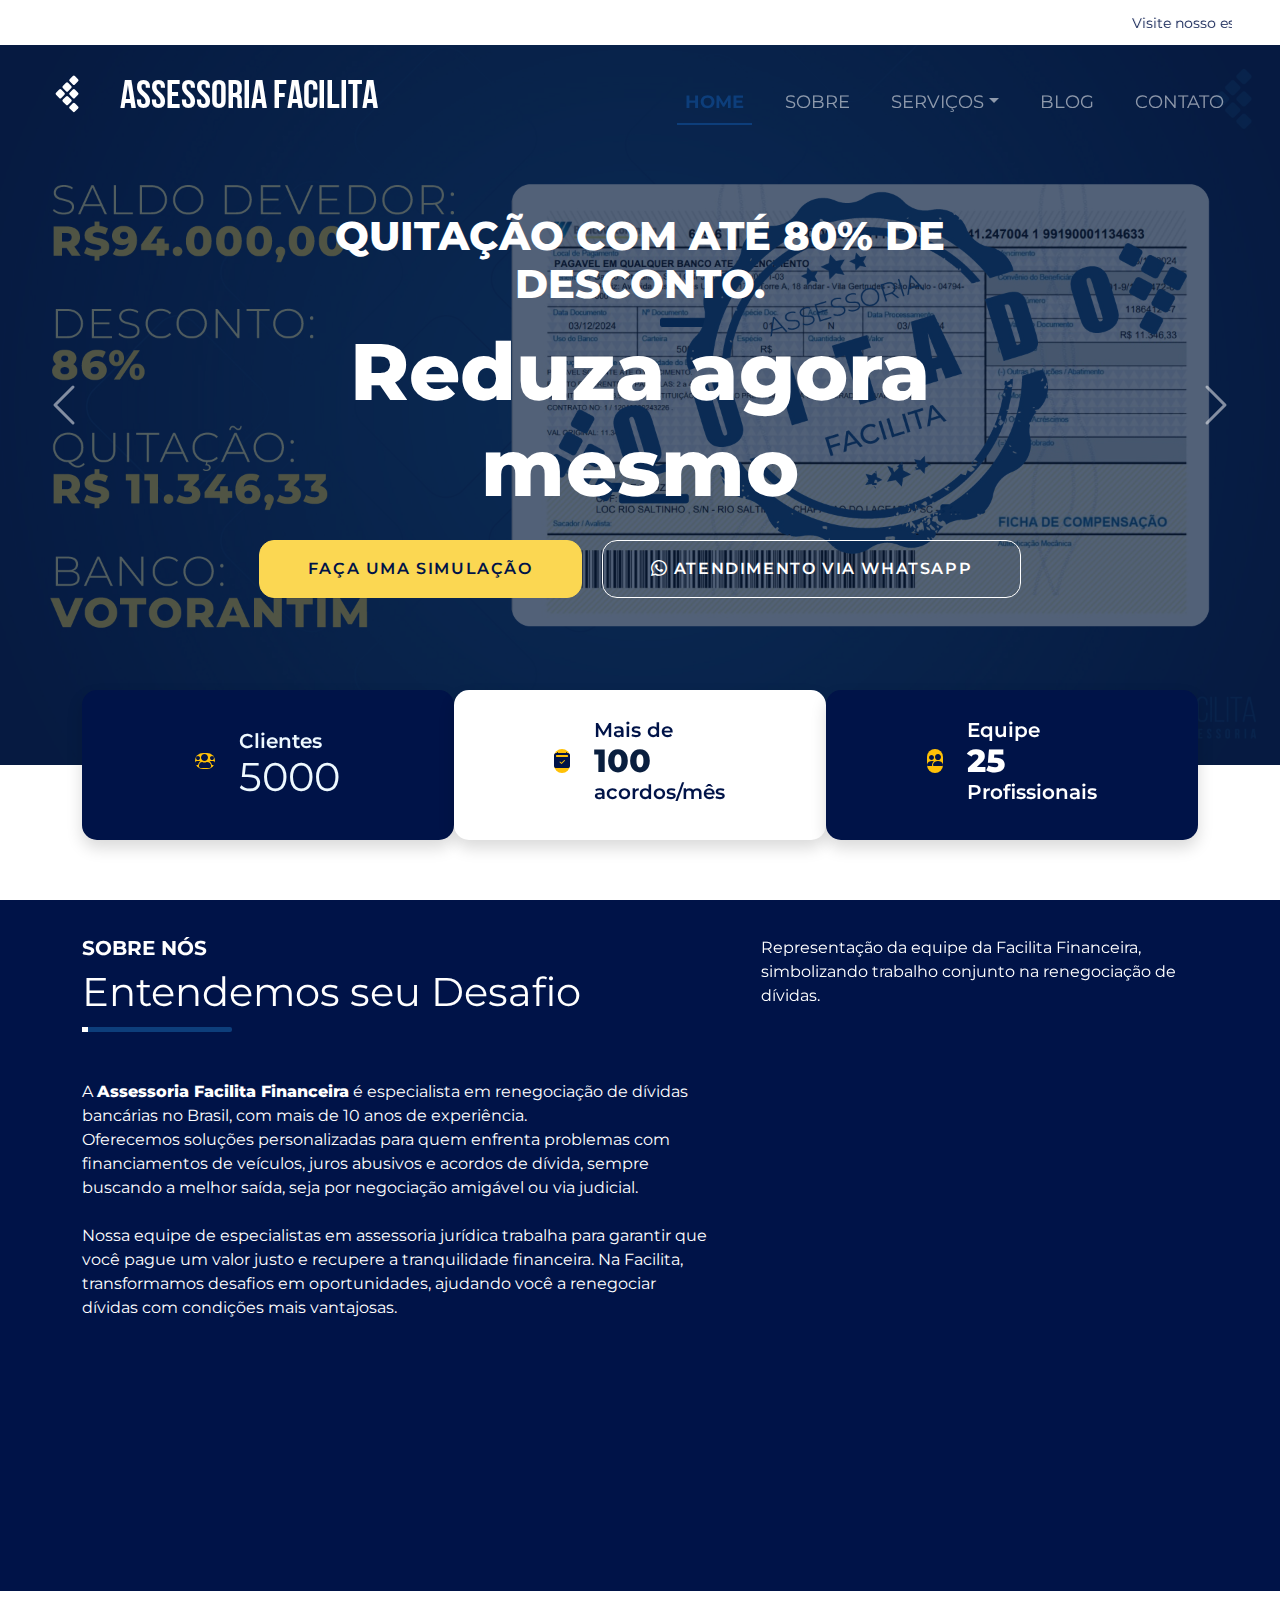
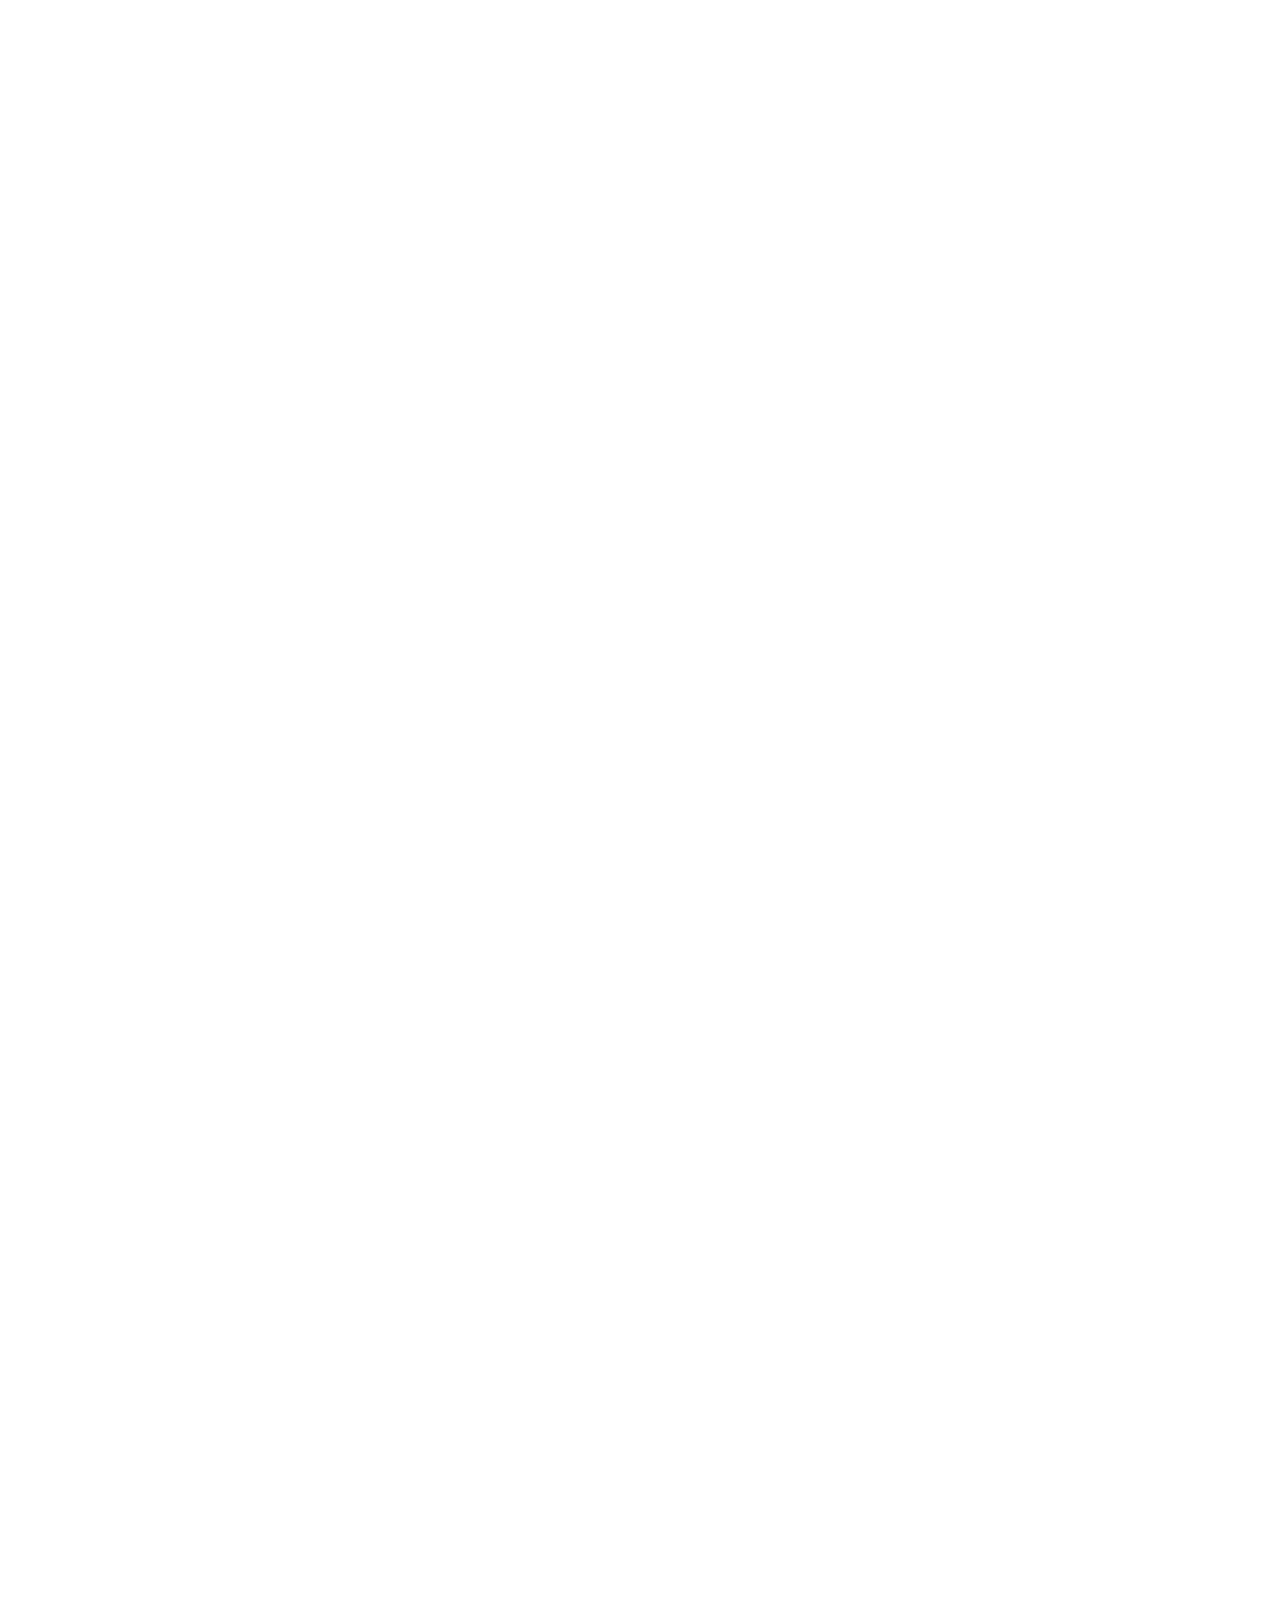
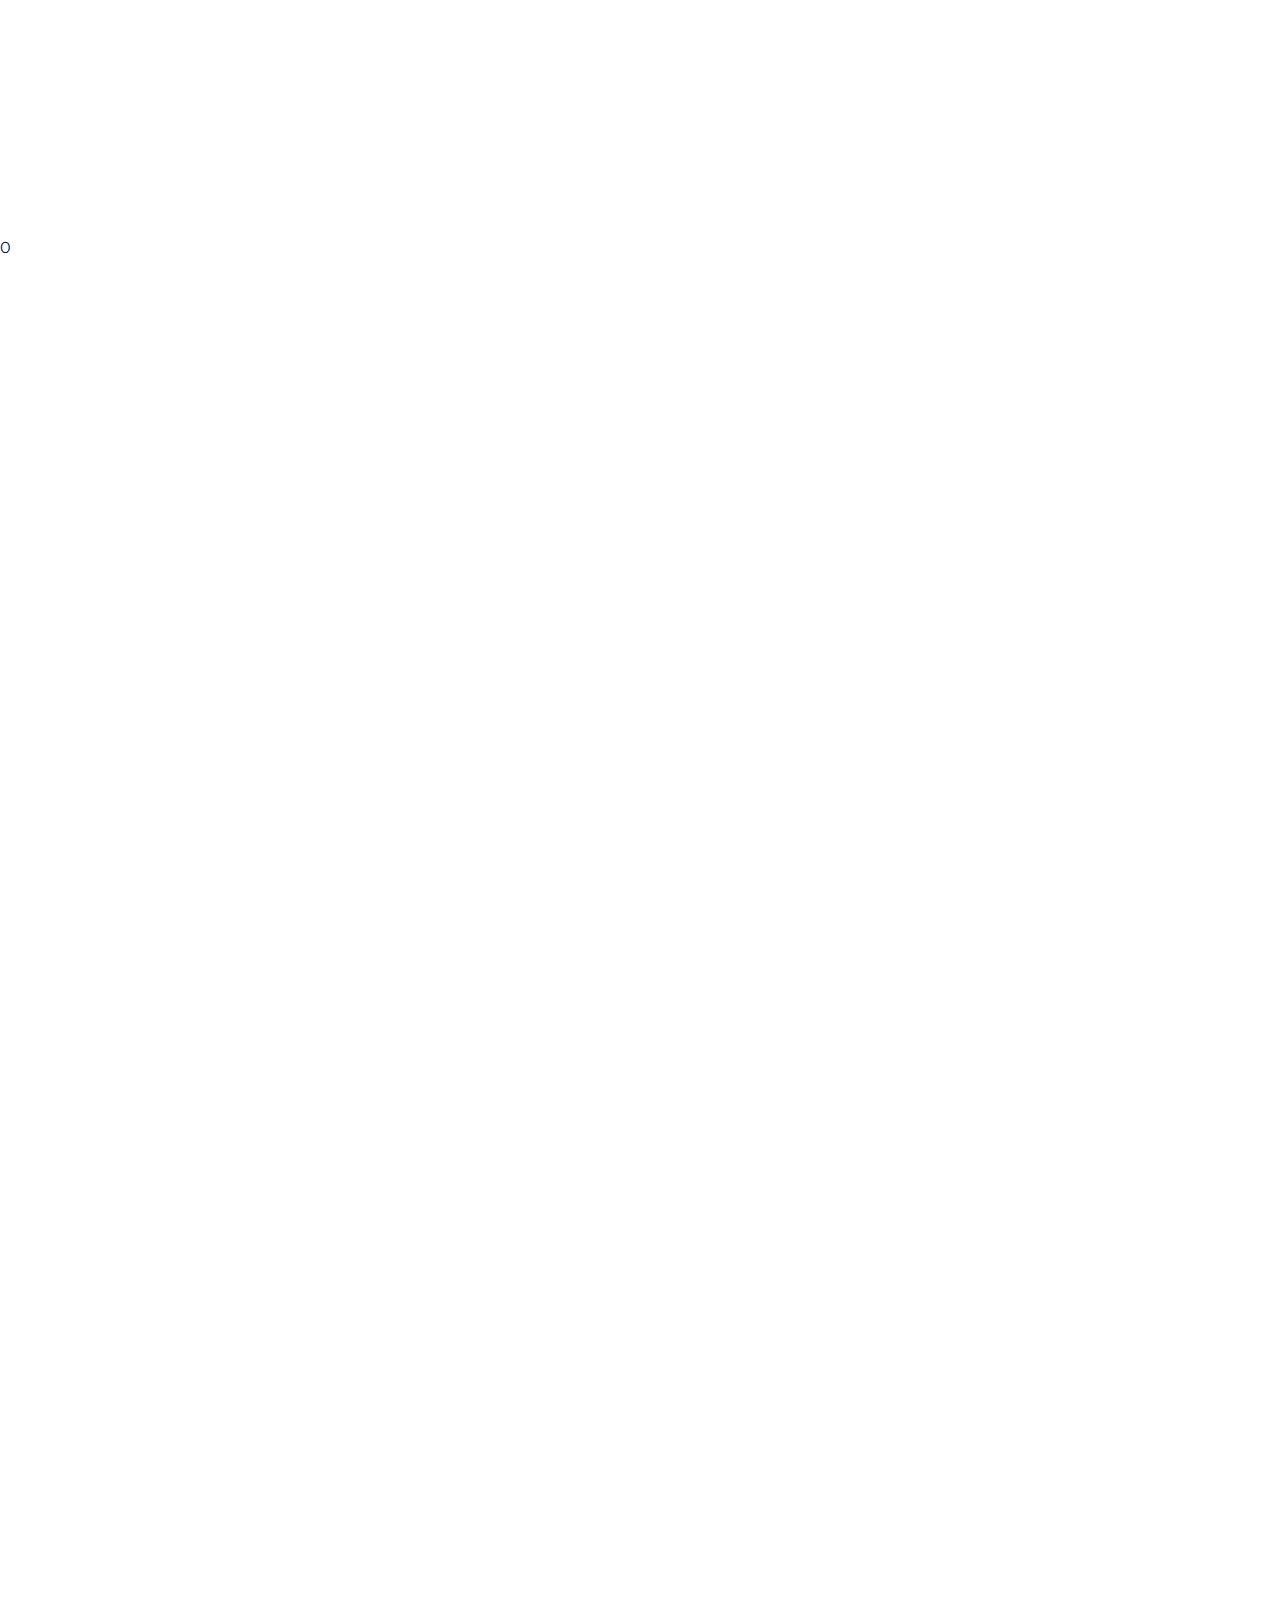
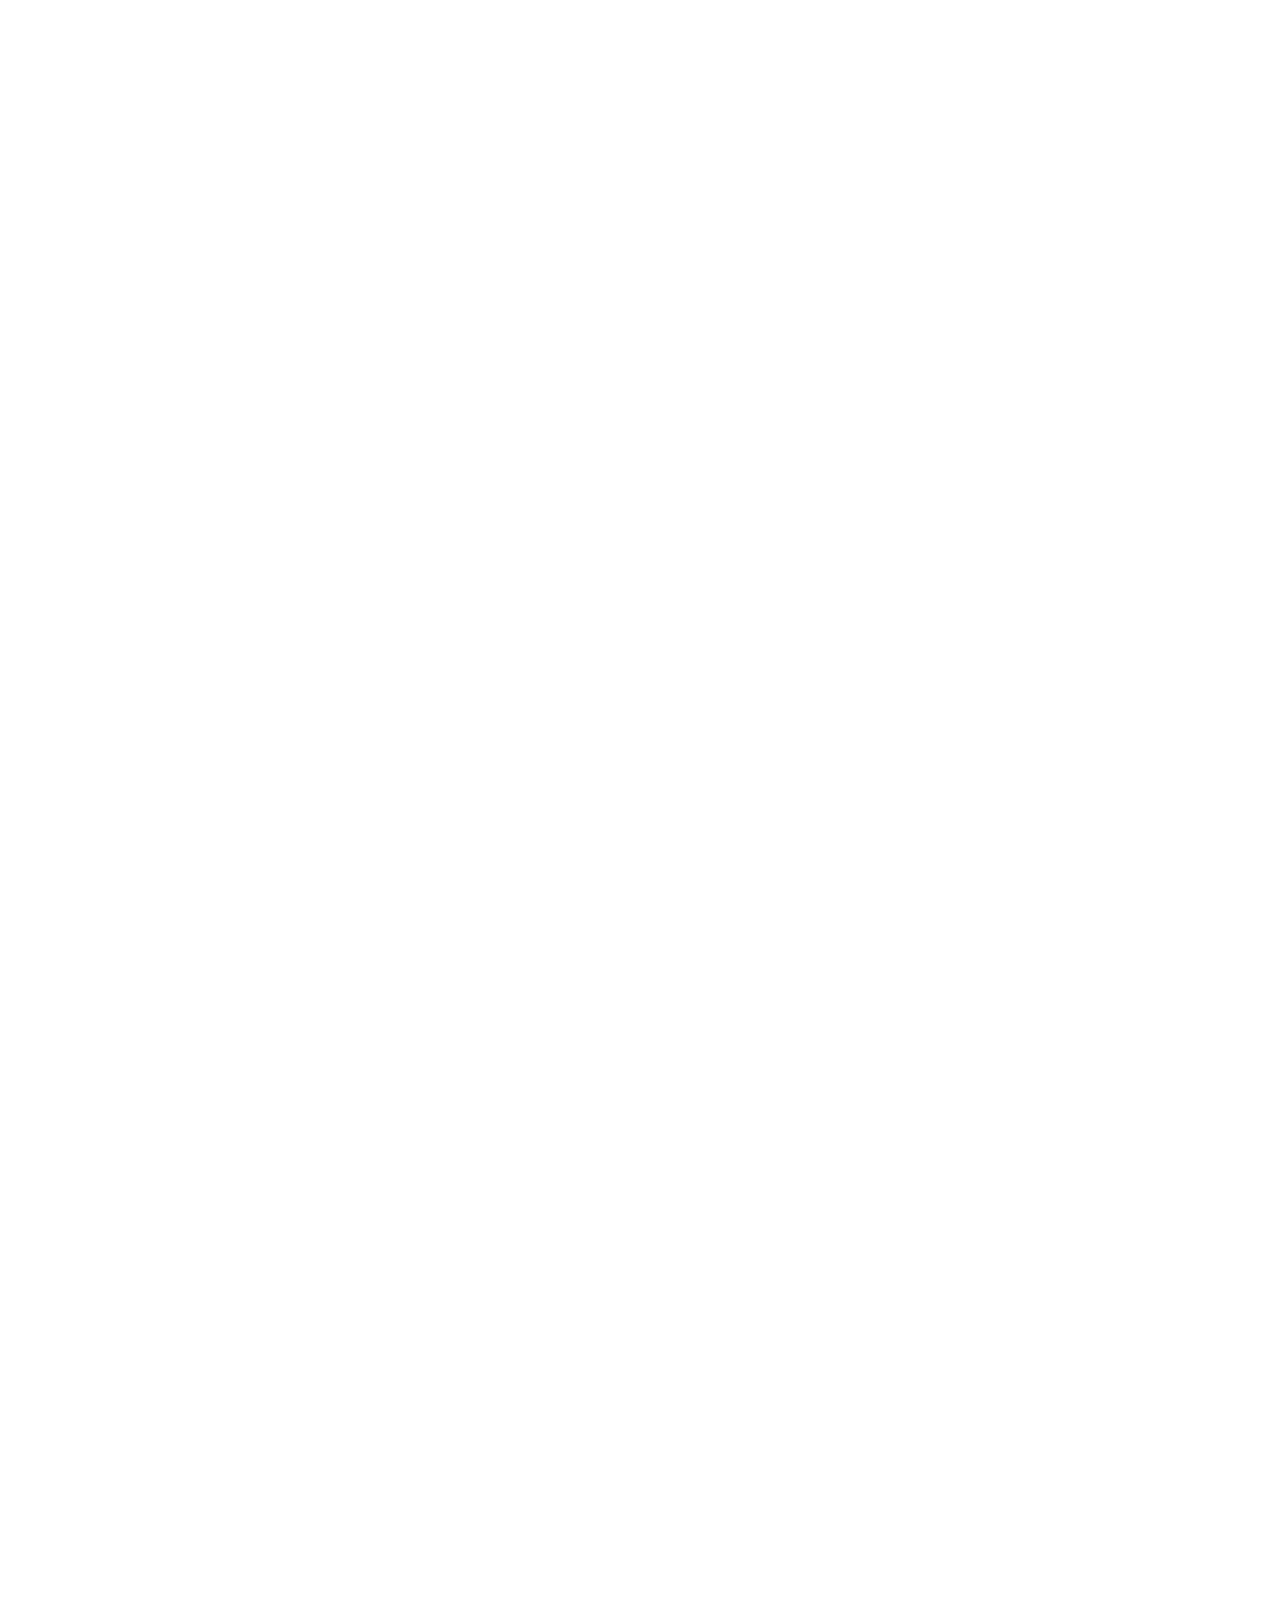
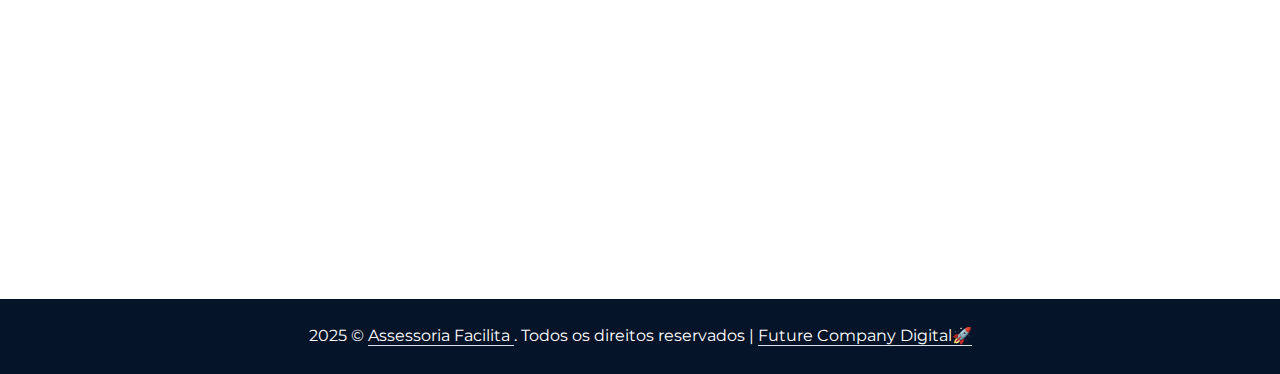
<file: index.html>
<!DOCTYPE html>
<html lang="pt-BR">
<!-- 
======================================================
2025 © Future Company Digital 🚀
Todos os direitos reservados

https://futurecompany.com.br/

======================================================
-->
<head>
    <meta charset="utf-8">
    <title>Home | Assessoria Facilita - A maior especialista em renegociação de dívidas veiculares do Brasil</title>
    <meta content="width=device-width, initial-scale=1.0" name="viewport">
    <meta content=" Assessoria Facilita  " name="keywords">
    <meta content="Reduza já suas parcelas. Entre em contato 48 3380 9837" name="description">

    <!-- Open Graph Meta Tags -->
    <meta property="og:title" content=" Assessoria Facilita | Soluções para refinanciamento de dívidas de veículos.">
    <meta property="og:description"
        content="Ajudando você a regularizar suas pendências de forma ágil. | Assessoria Facilita - 48 3380 9837 | ACATE Florianópolis SC">
    <meta property="og:image" content="https://assessoriafacilita.com/img/landing.jpg">
    <meta property="og:image:width" content="1887">
    <meta property="og:image:height" content="885">
    <meta property="og:url" content="https://andreriffen.github.io/facilita/">
    <!-- <meta property="og:url" content="https://assessoriafacilita.com"> -->
    <meta property="og:type" content="website">
    <meta property="og:locale" content="pt_BR">
    
    <!-- Twitter Meta Tags -->
    <meta name="twitter:card" content="summary_large_image">
    <meta property="twitter:domain" content="andreriffen.github.io">
    <meta property="twitter:url" content="https://andreriffen.github.io/facilita/">
    <meta name="twitter:title" content=" Assessoria Facilita | Soluções para refinanciamento de dívidas de veículos.">
    <meta name="twitter:description" content="A Assessoria Facilita - 48 3380 9837 - Ajudando você a regularizar suas pendências de forma ágil.">
    <meta name="twitter:image" content="https://assessoriafacilita.com/img/landing.jpg">

    <link rel="preconnect" href="https://fonts.googleapis.com">
    <link rel="preconnect" href="https://fonts.gstatic.com" crossorigin>
    <link
        href="https://fonts.googleapis.com/css2?family=Bebas+Neue&family=Montserrat:ital,wght@0,100..900;1,100..900&display=swap"
        rel="stylesheet">

    <!-- Favicon Facilita -->
    <link href="img/favicon.ico" rel="icon">

    <!-- Icon Font Stylesheet -->
    <link href="https://cdnjs.cloudflare.com/ajax/libs/font-awesome/5.10.0/css/all.min.css" rel="stylesheet">
    <link href="https://cdn.jsdelivr.net/npm/bootstrap-icons@1.4.1/font/bootstrap-icons.css" rel="stylesheet">

    <!-- Libraries Stylesheet -->
    <link href="lib/owlcarousel/assets/owl.carousel.min.css" rel="stylesheet">
    <link href="lib/animate/animate.min.css" rel="stylesheet">

    <!-- Customized Bootstrap Stylesheet -->
    <link href="css/bootstrap.min.css" rel="stylesheet">

    <!-- Page Customization -->
    <link href="css/style.css" rel="stylesheet">
</head>

<body>

    <header>

        <!-- Spinner -->
        <div id="spinner"
            class="show bg-white position-fixed translate-middle w-100 vh-100 top-50 start-50 d-flex align-items-center justify-content-center">
            <div class="spinner">
                <svg xmlns="http://www.w3.org/2000/svg" width="50" height="25" viewBox="0 -1 25 27" fill="currentColor"
                    stroke="none" stroke-width="1" stroke-linecap="round" stroke-linejoin="round"
                    className="lucide lucide-layout-grid">
                    <rect width="5" height="5" x="9" y="3.5" rx="1" transform="rotate(45)" />
                    <rect width="5" height="5" x="9" y="-3" rx="1" transform="rotate(45)" />
                    <rect width="5" height="5" x="9" y="-9.5" rx="1" transform="rotate(45)" />
                    <rect width="5" height="5" x="15.5" y="3.5" rx="1" transform="rotate(45)" />
                    <rect width="5" height="5" x="15.5" y="-3" rx="1" transform="rotate(45)" />
                    <rect width="5" height="5" x="22" y="3.5" rx="1" transform="rotate(45)" />
                </svg>
            </div>
        </div>
        <!-- Spinner -->

        <!-- Topbar Start -->
        <div id="topbar" class="container-fluid bg-secondary px-5 d-none d-lg-block ">
            <div class="row gx-0">
                <div class="col-lg-12 text-center text-lg-start mb-2 mb-lg-0">
                    <div class="d-inline-flex align-items-center" style="height: 45px;">
                        <marquee scrollamount="10">
                            <small class="me-3 text-primary">Visite nosso escritório em:&nbsp&nbsp
                                <i class="fa fa-map-marker-alt me-2"></i>
                                <a href="https://maps.app.goo.gl/fHNw7bYhxjiyqxRN7"
                                    aria-label="Visite nosso escritório em Florianópolis">ACATE | Centro de Inovação -
                                    Av. Luiz Boiteux Piazza, 1302, Canasvieiras Florianópolis
                                </a><i class="bi bi-box-arrow-up-right"></i>
                            </small>
                            <small class="me-3 text-primary">
                                <i class="bi bi-whatsapp"></i>
                                Atendimento :
                                <a href="https://wa.me/554833809837" target="_blank" aria-label="Contato via WhatsApp">
                                    (48) 3380-9837 ↗
                                </a>

                                &nbsp&nbspSeg à Sex - 08:00 às 17:00
                            </small>
                            <small class="text-primary"><i class="fa fa-envelope-open me-2"></i>
                                <a href="mailto:contato@assessoriafacilita.com" target="_blank"
                                    aria-label="Endereço de e-mail">contato@assessoriafacilita.com ↗
                                </a>
                            </small>
                            <small>&nbsp&nbsp&nbsp&nbsp&nbsp&nbsp&nbsp&nbsp&nbsp&nbsp&nbsp&nbsp&nbsp&nbsp&nbsp&nbsp&nbsp&nbsp
                                <a aria-label="Reduza agora suas parcelas do financiamento do seu veículo">
                                    ➜ Descontos de até 80% OFF no refinanciamento de seu veículo!</a>
                            </small>
                            <small>
                                &nbsp&nbsp&nbsp&nbsp&nbsp&nbsp&nbsp&nbsp&nbsp&nbsp&nbsp&nbsp&nbsp&nbsp&nbsp&nbsp&nbsp
                                <a href="#" aria-label=" Assessoria Facilita  - A maior especialista em negociação de dívidas
                                bancárias do Brasil. CNPJ: 54.906.530/0001-22"
                                    style="text-decoration: none; color: #001348;">
                                    &copy;  Assessoria Facilita  - A maior especialista em negociação de dívidas
                                    bancárias do Brasil. CNPJ: 54.906.530/0001-22</a>
                            </small>
                        </marquee>
                    </div>
                </div>

            </div>
        </div>
        <!-- Topbar End -->


        <!-- Navbar & Carousel Start -->
        <div class="container-fluid position-relative p-0">
            <nav class="navbar navbar-expand-lg navbar-dark px-5 py-3 py-lg-0">
                <div id="brand">
                    <a href="index" class="navbar-brand p-0">
                        <h1 class="mt-4">
                            <svg xmlns="http://www.w3.org/2000/svg" id="logo-facilita" width="50" height="50"
                                viewBox="0 -1 25 27" fill="currentColor" stroke="none" stroke-width="1"
                                stroke-linecap="round" stroke-linejoin="round" class="navbar-brand">
                                <rect width="5" height="5" x="9" y="3.5" rx="1" transform="rotate(45)" />
                                <rect width="5" height="5" x="9" y="-3" rx="1" transform="rotate(45)" />
                                <rect width="5" height="5" x="9" y="-9.5" rx="1" transform="rotate(45)" />
                                <rect width="5" height="5" x="15.5" y="3.5" rx="1" transform="rotate(45)" />
                                <rect width="5" height="5" x="15.5" y="-3" rx="1" transform="rotate(45)" />
                                <rect width="5" height="5" x="22" y="3.5" rx="1" transform="rotate(45)" />
                            </svg>
                            <b class="logo1">
                                ASSESSORIA
                            </b>
                            <b class="logo2">
                                FACILITA
                            </b>
                        </h1>
                    </a>
                </div>

                <button class="navbar-toggler" type="button" data-bs-toggle="collapse" data-bs-target="#navbarCollapse">
                    <span class="fa fa-bars"></span>
                </button>
                <div class="collapse navbar-collapse" id="navbarCollapse">
                    <div class="navbar-nav ms-auto py-3">
                        <a href="https://assessoriafacilita.com" class="nav-item nav-link active">
                            Home
                        </a>
                        <a href="about" class="nav-item nav-link ${activePage === 'about' ? 'active' : ''}">
                            Sobre
                        </a>
                        <div class="nav-item dropdown">
                            <a href="#" class="nav-link dropdown-toggle ${activePage === 'service' ? 'active' : ''}"
                                data-bs-toggle="dropdown">Serviços</a>
                                <div class="dropdown-menu m-0">
                                    <a href="service#especialidades" class="dropdown-item">Especialidades</a>
                                    <a href="service#negociacao-amigavel" class="dropdown-item">Negociação Amigável</a>
                                    <a href="service#negociacao-judicial" class="dropdown-item">Negociação Jurídica</a>
                                    <a href="service#limpa-nome" class="dropdown-item">Limpa Nome</a>
                                    <a href="service#representacao-juridica" class="dropdown-item">Representação jurídica</a>
                                    <a href="calculadora" class="dropdown-item">Calculadora</a>
                                </div>
                        </div>
                        <a href="blog" class="nav-item nav-link ${activePage === 'blog' ? 'active' : ''}">Blog</a>
                        <a href="contact"
                            class="nav-item nav-link ${activePage === 'contact' ? 'active' : ''}">Contato</a>
                    </div>
                </div>
            </nav>
            <div id="header-carousel" class="carousel slide carousel-fade" data-bs-ride="carousel">
                <div class="carousel-inner">
                    <div class="carousel-item active">
                        <img class="w-100" src="img/quitacao-banner.jpg" alt="Image">
                        <div class="carousel-caption d-flex flex-column align-items-center justify-content-center">
                            <div class="p-3" style="max-width: 900px;">
                                <h1 class="text-white text-uppercase mb-3 animated slideInDown">Quitação com até 80% de
                                    desconto.</h1>
                                <h4 class="h4 display-1 text-white mb-md-4 animated zoomIn">
                                    Reduza agora mesmo
                                </h4>
                                <a href="https://assessoriafacilita.com/calculadora"
                                    class="btn btn-warning py-md-3 px-md-5 me-3 animated slideInLeft"
                                    target="_blank">Faça uma simulação</a>
                                <a href="https://wa.me/554833809837"
                                    class="btn btn-outline-light py-md-3 px-md-5 animated slideInRight" target="_blank">
                                    <i class="bi bi-whatsapp"></i>
                                    Atendimento via WhatsApp</a>
                            </div>
                        </div>
                    </div>
                    <div class="carousel-item">
                        <img class="w-100" src="img/carousel-2-alt.jpg" alt="Image">
                        <div class="carousel-caption d-flex flex-column align-items-center justify-content-center">
                            <div class="p-3" style="max-width: 900px;">
                                <h5 class="text-white text-uppercase mb-3 animated slideInDown">Não complica...</h5>
                                <h2 class="display-1 text-white mb-md-4 animated zoomIn">
                                    <i>... facilita!</i>
                                </h2>
                                <a href="https://wa.me/554833809837"
                                    class="btn btn-warning py-md-3 px-md-5 me-3 animated slideInLeft"
                                    target="_blank">Análise Gratuita</a>
                                <a href="https://wa.me/554833809837"
                                    class="btn btn-outline-light py-md-3 px-md-5 animated slideInRight" target="_blank">
                                    Atendimento via WhatsApp</a>
                            </div>
                        </div>
                    </div>
                    <div class="carousel-item">
                        <img class="w-100" src="img/carousel-1-alt.jpg" alt="Image">
                        <div class="carousel-caption d-flex flex-column align-items-center justify-content-center">
                            <div class="p-3" style="max-width: 900px;">
                                <h5 class="text-white text-uppercase mb-3 animated slideInDown">Refinanciamento de
                                    parcelas
                                    em atraso</h5>
                                <h2 class="h1 display-1 text-white mb-md-4 animated zoomIn">Até 80% de desconto</h2>
                                <a href="https://wa.me/554833809837" target="_blank"
                                    class="btn btn-warning py-md-3 px-md-5 me-3 animated slideInLeft">Análise
                                    Gratuita</a>
                                <a href="https://wa.me/554833809837" target="_blank"
                                    class="btn btn-outline-light py-md-3 px-md-5 animated slideInRight">Mande um
                                    WhatsApp para a gente!</a>
                            </div>
                        </div>
                    </div>
                    <div class="carousel-item">
                        <img class="w-100" src="img/carousel-3-alt.jpg" alt="Image">
                        <div class="carousel-caption d-flex flex-column align-items-center justify-content-center">
                            <div class="p-3" style="max-width: 900px;">
                                <h5 class="text-white text-uppercase mb-3 animated slideInDown">Suporte Jurídico</h5>
                                <h2 class="h2 display-1 text-white mb-md-4 animated zoomIn">Juros abusivos?</h2>
                                <a href="https://wa.me/554833809837" target="_blank"
                                    class="btn btn-warning py-md-3 px-md-5 me-3 animated slideInLeft">Reduza agora!</a>
                                <a href="https://wa.me/554833809837" target="_blank"
                                    class="btn btn-outline-light py-md-3 px-md-5 animated slideInRight">Atendemos via
                                    WhatsApp</a>
                            </div>
                        </div>
                    </div>
                </div>
                <button class="carousel-control-prev" type="button" data-bs-target="#header-carousel"
                    data-bs-slide="prev">
                    <span class="carousel-control-prev-icon" aria-hidden="true"></span>
                    <span class="visually-hidden">Slide Anterior</span>
                </button>
                <button class="carousel-control-next" type="button" data-bs-target="#header-carousel"
                    data-bs-slide="next">
                    <span class="carousel-control-next-icon" aria-hidden="true"></span>
                    <span class="visually-hidden">Próximo </span>
                </button>
            </div>

        </div>
        <!-- Navbar & Carousel End -->

    </header>

    <main>
        
        <!-- #1 Números -->
        <section>

            <div class="container-fluid facts pt-3 pt-lg-0">
                <div class="container py-5 pt-lg-0">
                    <div class="row gx-0">

                        <div class="col-lg-4 wow zoomIn" data-wow-delay="0.1s">
                            <div class="bg-dark shadow rounded d-flex align-items-center justify-content-center"
                                style="height: 150px;">
                                <div
                                    class="bg-warning h-60 w-60 d-flex align-items-center justify-content-center rounded mb-2 x60">
                                    <i class="fa fa-users"></i>
                                </div>
                                <div class="ps-4">
                                    <h5 class="mb-0 text-light">Clientes</h5>
                                    <h2 class="h1 mb-0 text-light">5000</h2>
                                </div>
                            </div>
                        </div>
                        <div class="col-lg-4 wow zoomIn" data-wow-delay="0.3s">
                            <div class="bg-light shadow rounded d-flex align-items-center justify-content-center"
                                style="height: 150px;">
                                <div
                                    class="bg-warning d-flex align-items-center justify-content-center rounded mb-2 x60">
                                    <i class="bi bi-calendar2-check-fill"></i>
                                </div>
                                <div class="ps-4">
                                    <h5 class="text-dark mb-0">Mais de </h5>
                                    <h2 class="mb-0">100</h2>
                                    <h5 class="text-dark">acordos/mês</h5>
                                </div>
                            </div>
                        </div>
                        <div class="col-lg-4 wow zoomIn" data-wow-delay="0.6s">
                            <div class="bg-dark shadow rounded d-flex align-items-center justify-content-center"
                                style="height: 150px;">
                                <div
                                    class="bg-warning d-flex align-items-center justify-content-center rounded mb-2 x60">
                                    <i class="bi bi-people-fill"></i>
                                </div>
                                <div class="ps-4">
                                    <h5 class="text-white mb-0">Equipe</h5>
                                    <h2 class="text-white mb-0">25</h2>
                                    <h5 class="text-white">Profissionais</h5>
                                </div>
                            </div>
                        </div>

                    </div>
                </div>
            </div>

        </section>
        <!-- #1 Números -->

        <!-- #2 Sobre nós - Entendemos seu Desafio-->
        <section>
            <div class="container-fluid wow fadeInUp even" data-wow-delay="0.1s">
                <div class="container py-5">
                    <div class="row g-5">
                        <div class="col-lg-7">
                            <div class="section-title position-relative pb-3 mb-5">
                                <h5 class="fw-bold text-warning text-uppercase">Sobre nós</h5>
                                <h2 class="mb-0 h1">Entendemos seu Desafio </h2>
                            </div>
                            <p class="mb-4 justify">
                                A <b>Assessoria Facilita Financeira</b> é especialista em renegociação de dívidas
                                bancárias no Brasil, com mais de 10 anos de experiência. <br />Oferecemos soluções
                                personalizadas para quem
                                enfrenta problemas com financiamentos de veículos, juros abusivos e acordos de dívida,
                                sempre
                                buscando a melhor saída, seja por negociação amigável ou via judicial.
                                <br /><br />
                                Nossa equipe de especialistas em assessoria jurídica trabalha para garantir que você
                                pague um valor justo e recupere a tranquilidade financeira. Na Facilita, transformamos
                                desafios
                                em oportunidades, ajudando você a renegociar dívidas com condições mais vantajosas.
                            </p>
                            <div class="d-flex align-items-center mb-4 wow fadeIn" data-wow-delay="0.6s">
                                <div class="bg-secondary d-flex align-items-center justify-content-center rounded x60">
                                    <a href="https://wa.me/554833809837" target="_blank" class="text-dark">
                                        <div class="d-flex align-items-center justify-content-center rounded x60">
                                            <i class="bi bi-whatsapp"></i>
                                        </div>
                                    </a>
                                </div>
                                <div class="ps-4">
                                    <h5 class="mb-2">Faça uma análise gratuita</h5>
                                    <p>Envie uma mensagem para</p>
                                    <h4 class="mb-0"><a href="https://wa.me/554833809837" target="_blank"
                                            class="text-decoration-underline link-warning">
                                            <small>&nbsp;</small>048 3380 9837</a>&nbsp;<i
                                            class="bi bi-box-arrow-up-right"></i></h4>
                                </div>
                            </div>
                            <a href="https://wa.me/554833809837" target="_blank"
                                class="btn btn-warning py-3 px-5 mt-3 wow zoomIn" data-wow-delay="0.9s">Atendimento via
                                WhatsApp <i class="bi bi-box-arrow-up-right"></i></a>
                        </div>
                        <div class="col-lg-5" style="min-height: 500px;">
                            <div class="position-relative h-100">
                                <figure>

                                    <img class="position-absolute w-100 h-100 rounded wow zoomIn" data-wow-delay="0.9s"
                                        style="object-fit: cover;" src="img/about.jpg"
                                        alt="Time da Facilita">
                                        <figcaption>
                                            Representação da equipe da Facilita Financeira, simbolizando trabalho
                                            conjunto na renegociação de dívidas.
                                        </figcaption>

                                </figure>

                            </div>
                        </div>
                    </div>
                </div>
            </div>
        </section>
        <!-- #2 Sobre nós - Entendemos seu Desafio-->

        <!-- #3 Histórias reais - Confira casos de sucesso -->
        <section>
            <div class="container-fluid py-5 wow fadeInUp bg-light text-dark" data-wow-delay="0.1s">
                <div class="container py-5">
                    <div class="section-title text-center position-relative pb-3 mb-5 mx-auto"
                        style="max-width: 600px;">
                        <h5 class="fw-bold text-primary text-uppercase">Histórias reais</h5>
                        <h2 class="mb-0 h1">Confira casos de sucesso</h2>
                    </div>
                    <div class="row g-5">
                        <div class="col-lg-4 wow  fadeInLeft" data-wow-delay="0.9s" style="min-height: 350px;">
                            <div class="h-200">
                                <img class="w-100 h-200 rounded wow fadeInLeft" data-wow-delay="0.1s"
                                    src="img/Analise1.jpeg" style="object-fit: cover;">
                            </div>
                        </div>
                        <div class="col-lg-4 wow fadeInUp" data-wow-delay="0.9s" style="min-height: 350px;">
                            <div class="h-200">
                                <img class="w-100 h-200 rounded wow fadeInUp" data-wow-delay="0.1s"
                                    src="img/Analise2.jpeg" style="object-fit: cover;">
                            </div>
                        </div>
                        <div class="col-lg-4 wow fadeInRight" data-wow-delay="0.9s" style="min-height: 350px;">
                            <div class="h-200">
                                <img class="w-100 h-200 rounded wow fadeInRight" data-wow-delay="0.1s"
                                    src="img/Analise3.jpeg" style="object-fit: cover;">
                            </div>
                        </div>

                    </div>
                </div>
            </div>
        </section>
        <!-- #3 Histórias reais - Confira casos de sucesso -->

        <!-- #4 Serviços da Facilita - Nossas especialidades -->
        <section>
            <div class="container-fluid py-5 wow fadeInUp" data-wow-delay="0.1s">
                <div class="container py-5">
                    <div class="section-title text-center position-relative pb-3 mb-5 mx-auto"
                        style="max-width: 600px;">
                        <h5 class="fw-bold text-primary text-uppercase">Serviços da Facilita</h5>
                        <h2 class="mb-0 h1">Nossas especialidades</h2>
                    </div>
                    <div class="row g-5">
                        <div class="col-lg-4 col-md-6 wow zoomIn" data-wow-delay="0.3s">
                            <div
                                class="service-item bg-light rounded d-flex flex-column align-items-center justify-content-center text-center shadow-lg">
                                <div class="service-icon rounded bg-warning">
                                    <i class="text-dark">
                                        <svg xmlns="http://www.w3.org/2000/svg" width="24" height="24"
                                            fill="currentColor" class="bi bi-bank" viewBox="0 0 16 16">
                                            <path
                                                d="m8 0 6.61 3h.89a.5.5 0 0 1 .5.5v2a.5.5 0 0 1-.5.5H15v7a.5.5 0 0 1 .485.38l.5 2a.498.498 0 0 1-.485.62H.5a.498.498 0 0 1-.485-.62l.5-2A.5.5 0 0 1 1 13V6H.5a.5.5 0 0 1-.5-.5v-2A.5.5 0 0 1 .5 3h.89zM3.777 3h8.447L8 1zM2 6v7h1V6zm2 0v7h2.5V6zm3.5 0v7h1V6zm2 0v7H12V6zM13 6v7h1V6zm2-1V4H1v1zm-.39 9H1.39l-.25 1h13.72z" />
                                        </svg>
                                    </i>
                                </div>
                                <h4 class="mb-3">Renegociação Judicial</h4>
                                <p class="m-0">Representação em vias amigáveis ou judicialmente em seu
                                    favor.<br />Reduza suas parcelas e retome o controle do seu financiamento!
                                </p>
                                <a class="btn btn-lg btn-warning rounded" href="service">
                                    <i class="bi bi-arrow-right"></i>
                                </a>
                            </div>
                        </div>
                        <div class="col-lg-4 col-md-6 wow zoomIn" data-wow-delay="0.6s">
                            <div
                                class="service-item even rounded d-flex flex-column align-items-center justify-content-center text-center">
                                <div class="service-icon rounded bg-warning">
                                    <i class="fa text-dark">
                                        <svg xmlns="http://www.w3.org/2000/svg" width="24" height="24"
                                            fill="currentColor" class="bi bi-car-front" viewBox="0 0 16 16">
                                            <path
                                                d="M4 9a1 1 0 1 1-2 0 1 1 0 0 1 2 0m10 0a1 1 0 1 1-2 0 1 1 0 0 1 2 0M6 8a1 1 0 0 0 0 2h4a1 1 0 1 0 0-2zM4.862 4.276 3.906 6.19a.51.51 0 0 0 .497.731c.91-.073 2.35-.17 3.597-.17s2.688.097 3.597.17a.51.51 0 0 0 .497-.731l-.956-1.913A.5.5 0 0 0 10.691 4H5.309a.5.5 0 0 0-.447.276" />
                                            <path
                                                0d="M2.52 3.515A2.5 2.5 0 0 1 4.82 2h6.362c1 0 1.904.596 2.298 1.515l.792 1.848c.075.175.21.319.38.404.5.25.855.715.965 1.262l.335 1.679q.05.242.049.49v.413c0 .814-.39 1.543-1 1.997V13.5a.5.5 0 0 1-.5.5h-2a.5.5 0 0 1-.5-.5v-1.338c-1.292.048-2.745.088-4 .088s-2.708-.04-4-.088V13.5a.5.5 0 0 1-.5.5h-2a.5.5 0 0 1-.5-.5v-1.892c-.61-.454-1-1.183-1-1.997v-.413a2.5 2.5 0 0 1 .049-.49l.335-1.68c.11-.546.465-1.012.964-1.261a.8.8 0 0 0 .381-.404l.792-1.848ZM4.82 3a1.5 1.5 0 0 0-1.379.91l-.792 1.847a1.8 1.8 0 0 1-.853.904.8.8 0 0 0-.43.564L1.03 8.904a1.5 1.5 0 0 0-.03.294v.413c0 .796.62 1.448 1.408 1.484 1.555.07 3.786.155 5.592.155s4.037-.084 5.592-.155A1.48 1.48 0 0 0 15 9.611v-.413q0-.148-.03-.294l-.335-1.68a.8.8 0 0 0-.43-.563 1.8 1.8 0 0 1-.853-.904l-.792-1.848A1.5 1.5 0 0 0 11.18 3z" />
                                        </svg>

                                    </i>
                                </div>
                                <h4 class="mb-3">Representação Legal</h4>
                                <p class="m-0">Faça uma simulação e garanta um acordo justo. Saiba como se defender!
                                </p>
                                <a class="btn btn-lg btn-warning rounded" href="service">
                                    <i class="bi bi-arrow-right"></i>
                                </a>
                            </div>
                        </div>
                        <div class="col-lg-4 col-md-6 wow zoomIn" data-wow-delay="0.9s">
                            <div
                                class="service-item bg-light rounded d-flex flex-column align-items-center justify-content-center text-center shadow-lg">
                                <div class="service-icon rounded bg-warning">
                                    <i class="fa text-dark">
                                        <svg xmlns="http://www.w3.org/2000/svg" width="24" height="24"
                                            fill="currentColor" class="bi bi-cash-coin" viewBox="0 0 16 16">
                                            <path fill-rule="evenodd"
                                                d="M11 15a4 4 0 1 0 0-8 4 4 0 0 0 0 8m5-4a5 5 0 1 1-10 0 5 5 0 0 1 10 0" />
                                            <path
                                                d="M9.438 11.944c.047.596.518 1.06 1.363 1.116v.44h.375v-.443c.875-.061 1.386-.529 1.386-1.207 0-.618-.39-.936-1.09-1.1l-.296-.07v-1.2c.376.043.614.248.671.532h.658c-.047-.575-.54-1.024-1.329-1.073V8.5h-.375v.45c-.747.073-1.255.522-1.255 1.158 0 .562.378.92 1.007 1.066l.248.061v1.272c-.384-.058-.639-.27-.696-.563h-.668zm1.36-1.354c-.369-.085-.569-.26-.569-.522 0-.294.216-.514.572-.578v1.1zm.432.746c.449.104.655.272.655.569 0 .339-.257.571-.709.614v-1.195z" />
                                            <path
                                                d="M1 0a1 1 0 0 0-1 1v8a1 1 0 0 0 1 1h4.083q.088-.517.258-1H3a2 2 0 0 0-2-2V3a2 2 0 0 0 2-2h10a2 2 0 0 0 2 2v3.528c.38.34.717.728 1 1.154V1a1 1 0 0 0-1-1z" />
                                            <path d="M9.998 5.083 10 5a2 2 0 1 0-3.132 1.65 6 6 0 0 1 3.13-1.567" />
                                        </svg>
                                    </i>
                                </div>
                                <h4 class="mb-3">Quitação de dívidas</h4>
                                <p class="m-0">
                                    Ficou caro demais? Você provavelmente está pagando 2 carros e não
                                    sabia... Descubra quanto de desconto você pode obter por lei.
                                </p>
                                <a class="btn btn-lg btn-warning rounded" href="service">
                                    <i class="bi bi-arrow-right"></i>
                                </a>
                            </div>
                        </div>
                        <div class="col-lg-4 col-md-6 wow zoomIn" data-wow-delay="0.3s">
                            <div
                                class="service-item even rounded d-flex flex-column align-items-center justify-content-center text-center">
                                <div class="service-icon rounded bg-warning">
                                    <i class="fa fa-shield-alt text-dark"></i>
                                </div>
                                <h4 class="mb-3">Suporte Jurídico</h4>
                                <p class="m-0">Para você em qualquer situação de negociação do seu veículo.
                                </p>
                                <a class="btn btn-lg btn-warning rounded" href="service">
                                    <i class="bi bi-arrow-right"></i>
                                </a>
                            </div>
                        </div>
                        <div class="col-lg-4 col-md-6 wow zoomIn" data-wow-delay="0.6s">
                            <div
                                class="service-item bg-light rounded d-flex flex-column align-items-center justify-content-center text-center shadow-lg">
                                <div class="service-icon rounded bg-warning">
                                    <i class="fa fa-search text-dark"></i>
                                </div>
                                <h4 class="mb-3">Revisional</h4>
                                <p class="m-0">
                                    Taxas, tarifas e outros valores opcionais que você pode estar pagando e não sabe.
                                </p>
                                <a class="btn btn-lg btn-warning rounded" href="service">
                                    <i class="bi bi-arrow-right"></i>
                                </a>
                            </div>
                        </div>
                        <div class="col-lg-4 col-md-6 wow zoomIn" data-wow-delay="0.9s">
                            <div
                                class="position-relative bg-dark rounded h-100 d-flex flex-column align-items-center justify-content-center text-center p-5">
                                <h3 class="text-white mb-3">Simulação Gratuita</h3>
                                <p class="text-white mb-3">
                                    Obtenha um orçamento sob medida com um especialista através de nosso <b>WhatsApp</b>
                                </p>
                                <h2 class="text-white mb-0"><a class="text-warning" href="https://wa.me/554833809837"
                                        style="text-decoration: underline;" target="_blank">
                                        (48) 3380-9837</a>&nbsp;
                                    <i class="bi bi-box-arrow-up-right text-warning"></i>
                                </h2>
                            </div>
                        </div>
                    </div>
                </div>
            </div>
        </section>
        <!-- #4 Serviços da Facilita - Nossas especialidades -->

        <!-- #5 Em busca estabilidade? Como a Facilita pode ajudar -->0
        <section>
            <div class="container-fluid py-5 wow fadeInUp bg-light text-dark" data-wow-delay="0.1s">
                <div class="container py-5">
                    <div class="section-title text-center position-relative pb-3 mb-5 mx-auto"
                        style="max-width: 600px;">
                        <h5 class="fw-bold text-primary text-uppercase">Em busca de estabilidade financeira?</h5>
                        <h2 class="mb-0">Como a Facilita pode ajudar você</h2>
                    </div>
                    <div class="row g-2">
                        <div class="col-lg-4">
                            <div class="row g-3">
                                <div class="service-item col-12 wow zoomIn" data-wow-delay="0.2s">
                                    <div class="service-icon rounded text-warning rounded d-flex align-items-center justify-content-center mb-3"
                                        style="width: 60px; height: 60px;">
                                        <i class="bi bi-graph-down"></i>
                                    </div>
                                    <h4>Redução de juros abusivos</h4>
                                    <p class="mb-0" style="text-align: justify;">
                                        Evite pagar juros exorbitantes. Com nossa análise detalhada, ajudamos você a
                                        identificar
                                        e contestar juros abusivos, reduzindo significativamente o valor das parcelas.
                                    </p>
                                </div>
                                <div class="service-item col-12 wow zoomIn" data-wow-delay="0.6s">
                                    <div class="service-icon rounded text-warning rounded d-flex align-items-center justify-content-center mb-3"
                                        style="width: 60px; height: 60px;">
                                        <i class="bi bi-eyeglasses text-warning"></i>
                                    </div>
                                    <h4>Planejamento financeiro simplificado</h4>
                                    <p class="mb-0" style="text-align: justify;">
                                        Organize suas finanças e visualize um futuro sem dívidas.
                                        Conte com nossa equipe da <a class="link" href="https://wa.me/554833809837"
                                            target="_blank">Assessoria Facilita</a> para criar
                                        um plano realista e acessível para quitar suas dívidas.
                                    </p>
                                </div>
                            </div>
                        </div>
                        <div class="col-lg-4">
                            <div class="row">
                                <div class="service-item col-12 wow zoomIn " data-wow-delay="0.4s">
                                    <div class="service-icon rounded bg-secondary rounded d-flex align-items-center justify-content-center mb-3"
                                        style="width: 60px; height: 60px;">
                                        <i class="fa fa-balance-scale text-warning"></i>
                                    </div>
                                    <h4>Negociação transparente</h4>
                                    <p class="mb-0" style="text-align: justify;">
                                        Nossa equipe negocia com transparência, sempre buscando o melhor acordo possível
                                        para você.
                                        Conte com nossa experiência para transformar dívidas em soluções.
                                    </p>
                                </div>
                                <div class="service-item col-12 wow zoomIn service-item" data-wow-delay="0.8s">
                                    <div class="service-icon rounded bg-secondary rounded d-flex align-items-center justify-content-center mb-3"
                                        style="width: 60px; height: 60px;">
                                        <i class="fa fa-handshake text-warning"></i>
                                    </div>
                                    <h4>Compromisso com resultados</h4>
                                    <p class="mb-0" style="text-align: justify;">
                                        Na Facilita, nosso compromisso é com você. Trabalhamos focados em trazer
                                        resultados
                                        reais para que você possa alcançar estabilidade financeira e segurança para o
                                        futuro.
                                    </p>
                                </div>
                            </div>
                        </div>
                        <div class="col-lg-4 wow zoomIn" data-wow-delay="0.9s" style="min-height: 350px;">
                            <div class="position-relative h-100">
                                <figure>
                                    <img class="position-absolute w-100 h-100 rounded wow zoomIn" data-wow-delay="0.1s"
                                        src="img/intro-1.jpg" style="object-fit: cover; object-position: 50% 20%;" 
                                        alt="Casal assustado olhando para contas em uma mesa, ilustrando desafios financeiros">
                                    <figcaption>Casal lidando com dificuldades financeiras, representando os desafios que a Facilita ajuda a resolver.</figcaption>
                                </figure>
                            </div>
                        </div>

                    </div>
                </div>
            </div>
        </section>
        <!-- #5 Em busca estabilidade? Como a Facilita pode ajudar -->

        <!-- #6 Fui notificado - Descubra o que fazer -->
        <section>
            <div class="container-fluid py-5 wow fadeInUp even" data-wow-delay="0.1s">
                <div class="container py-5">
                    <div class="section-title text-center position-relative pb-3 mb-5 mx-auto"
                        style="max-width: 600px;">
                        <h5 class="fw-bold text-primary text-uppercase">Fui notificado ou protestado. O que fazer?</h5>
                        <h2 class="mb-0">Descubra o que fazer</h2>
                    </div>
                    <div class="row g-5">
                        <div class="col-lg-4">
                            <div class="row g-5">
                                <div class="col-12 wow zoomIn" data-wow-delay="0.2s">
                                    <h4>Juros sobre juros</h4>
                                    <p class="mb-0" style="text-align: justify;">Parcelas encima de parcelas. Muitas
                                        vezes por conta de uma ou outra parcela, o valor pode duplicar e muitas vezes
                                        triplicar seu valor. Esta grande 'bola de neve' financeira se dá por conta de
                                        práticas de bancos que visam o lucro.</p>
                                </div>
                                <div class="col-12 wow zoomIn" data-wow-delay="0.6s">
                                    <h4>Não jogue seu dinheiro fora!</h4>
                                    <p class="mb-0" style="text-align: justify;">Em muitos casos quando há múltiplas
                                        parcelas em atraso, o mais aconselhado é juntar um montante para um acordo
                                        financeiro. Considere <a class="text-light text-decoration-underline"
                                            href="https://wa.me/554833809837" target="_blank">conversar conosco da
                                            <b>Assessoria Facilita</b></a>
                                        para analisar gratuitamente; a grande maioria dos casos possuem grandes
                                        descontos em acordo.
                                    </p>
                                </div>
                            </div>
                        </div>
                        <div class="col-lg-4  wow zoomIn" data-wow-delay="0.9s" style="min-height: 350px;">
                            <div class="position-relative h-100">
                                <figure>
                                    <img class="position-absolute w-100 h-100 rounded wow zoomIn" data-wow-delay="0.1s"
                                        src="img/intro-2.jpg" style="object-fit: cover;" alt="Homem com expressão de preocupação olhando para contas.">
                                        <figcaption>Homem com expressão de preocupação olhando para contas.</figcaption>
                                </figure>
                            </div>
                        </div>
                        <div class="col-lg-4">
                            <div class="row g-5">
                                <div class="col-12 wow zoomIn" data-wow-delay="0.4s">
                                    <div class="bg-primary rounded d-flex align-items-center justify-content-center mb-3"
                                        style="width: 60px; height: 60px;">
                                        <i class="fa fa-users-cog text-white"></i>
                                    </div>
                                    <h4>Solução sob medida</h4>
                                    <p class="mb-0" class="justify">
                                        Precisando de uma ajuda para voltar no controle? Sem problemas!
                                        <br />Com a quitação parcelada, você sai de nome limpo e carro
                                        regularizado!
                                    </p>
                                </div>
                                <div class="col-12 wow zoomIn" data-wow-delay="0.8s">
                                    <div class="bg-primary rounded d-flex align-items-center justify-content-center mb-3"
                                        style="width: 60px; height: 60px;">
                                        <i class="fa fa-phone-alt text-white"></i>
                                    </div>
                                    <h4>Atendimento totalmente humanizado</h4>
                                    <p class="mb-0" class="justify">
                                        Ao entrar em contato, nosso time de especialistas irá analisar a situação
                                        visando dar toda orientação e planejamento; <b>mesmo em caso de busca e
                                            apreensão por falta de pagamento.</b> Não hesite em nos ligar!</p>
                                </div>
                            </div>
                        </div>
                    </div>
                </div>
            </div>
        </section>
        <!-- #6 Fui notificado - Descubra o que fazer -->

        <!-- #7 Blog Postagens -->
        <section>
            <div class="container-fluid py-5 wow fadeInUp" data-wow-delay="0.1s">
                <div class="container py-5">
                    <div class="section-title text-center position-relative pb-3 mb-5 mx-auto"
                        style="max-width: 600px;">
                        <h5 class="fw-bold text-primary text-uppercase">Últimas Postagens</h5>
                        <h2 class="mb-0 h1">Leia Os Artigos Mais Recentes do Nosso Blog</h2>
                    </div>
                    <div class="row g-5">
                        <div class="col-lg-4 wow slideInUp" data-wow-delay="0.3s">
                            <div class="blog-item bg-light rounded overflow-hidden">
                                <div class="blog-img position-relative overflow-hidden">
                                    <figure>
                                        <img class="img-fluid" src="img/blog-1.jpg" alt="Postagem 1, título: Como negociar dívidas de veículos atrasadas sem sair de casa.">
                                        <figcaption style="display: none;">Postagem 1, título: Como negociar dívidas de veículos atrasadas sem sair de casa.</figcaption>
                                    </figure>
                                    <a class="position-absolute top-0 start-0 bg-dark text-white rounded-end mt-5 py-2 px-4"
                                        href="como-negociar-dividas-de-veiculos-atrasadas-sem-sair-de-cas">Negociação</a>
                                </div>
                                <div class="p-4">
                                    <div class="d-flex mb-3">
                                        <small class="me-3"><i class="far fa-user text-primary me-2"></i>Equipe
                                            Facilita</small>
                                        <small><i class="far fa-calendar-alt text-primary me-2"></i>20 Out, 2025</small>
                                    </div>
                                    <h4 class="mb-3"> 
                                        <a href="como-negociar-dividas-de-veiculos-atrasadas-sem-sair-de-cas"> 
                                        Como negociar dívidas de veículos atrasadas sem sair de casa
                                        </a>
                                    </h4>
                                    <p>Descubra dicas práticas para renegociar parcelas atrasadas e evitar a busca e
                                        apreensão do seu veículo, tudo de forma online e segura.</p>
                                    <a class="text-uppercase"
                                        href="como-negociar-dividas-de-veiculos-atrasadas-sem-sair-de-cas">Leia
                                        Mais <i class="bi bi-arrow-right"></i>
                                    </a>
                                </div>
                            </div>
                        </div>

                        <div class="col-lg-4 wow slideInUp" data-wow-delay="0.6s">
                            <div class="blog-item bg-light rounded overflow-hidden">
                                <div class="blog-img position-relative overflow-hidden">
                                    <figure>
                                        <img class="img-fluid" src="img/blog-2.jpg" alt="Postagem 2, título: Juros abusivos - Como identificar e agir a seu favor.">
                                        <figcaption style="display: none;">Postagem 2, título: Juros abusivos - Como identificar e agir a seu favor.</figcaption>
                                    </figure>
                                    <a class="position-absolute top-0 start-0 bg-dark text-white rounded-end mt-5 py-2 px-4"
                                        href="juros-abusivos-como-identificar-e-agir-a-seu-favor">Jurídico</a>
                                </div>
                                <div class="p-4">
                                    <div class="d-flex mb-3">
                                        <small class="me-3"><i class="far fa-user text-primary me-2"></i>Equipe
                                            Facilita</small>
                                        <small><i class="far fa-calendar-alt text-primary me-2"></i>20 Out, 2025</small>
                                    </div>
                                    <h4 class="mb-3">
                                        <a href="juros-abusivos-como-identificar-e-agir-a-seu-favor">
                                        Juros abusivos: como identificar e agir a seu favor
                                        </a>
                                    </h4>
                                    <p>Entenda como identificar juros abusivos no financiamento do seu carro e quais os
                                        primeiros passos para buscar um acordo justo.</p>
                                    <a class="text-uppercase"
                                        href="juros-abusivos-como-identificar-e-agir-a-seu-favor">Leia Mais <i
                                            class="bi bi-arrow-right"></i></a>
                                </div>
                            </div>
                        </div>

                        <div class="col-lg-4 wow slideInUp" data-wow-delay="0.9s">
                            <div class="blog-item bg-light rounded overflow-hidden">
                                <div class="blog-img position-relative overflow-hidden">
                                    <figure>
                                        <img class="img-fluid" src="img/blog-3.jpg" alt="Postagem 3, título: Motivos para não ignorar as parcelas atrasadas do seu veículo.">
                                        <figcaption style="display: none;">Postagem 3, título: Motivos para não ignorar as parcelas atrasadas do seu veículo.</figcaption>
                                    </figure>
                                    <a class="position-absolute top-0 start-0 bg-dark text-white rounded-end mt-5 py-2 px-4"
                                        href="motivos-para-nao-ignorar-parcelas-atrasadas-do-seu-veiculo">Dicas</a>
                                </div>
                                <div class="p-4">
                                    <div class="d-flex mb-3">
                                        <small class="me-3"><i class="far fa-user text-primary me-2"></i>Equipe
                                            Facilita</small>
                                        <small><i class="far fa-calendar-alt text-primary me-2"></i>20 Out, 2025</small>
                                    </div>
                                    <h4 class="mb-3">
                                        <a href="motivos-para-nao-ignorar-parcelas-atrasadas-do-seu-veiculo">
                                        5 motivos para não ignorar as parcelas atrasadas do seu veículo
                                        </a>
                                    </h4>
                                    <p>Ignorar as parcelas em atraso pode trazer consequências graves. Veja como agir
                                        antes que a situação se complique ainda mais.</p>
                                    <a class="text-uppercase"
                                        href="motivos-para-nao-ignorar-parcelas-atrasadas-do-seu-veiculo">Leia Mais
                                        <i class="bi bi-arrow-right"></i></a>
                                </div>
                            </div>
                        </div>

                    </div>
                </div>
            </div>
        </section>
        <!-- #7 Blog Postagens -->

    </main>

    <footer>

        <div class="container-fluid bg-dark text-light mt-5 wow fadeInUp" data-wow-delay="0.3s">
            <div class="container">
                <div class="row gx-3">
                    <div class="col-lg-4 col-md-4 footer-about">
                        <div class="d-flex flex-column align-items-center justify-content-center text-center h-100">
                            <a href="index" class="navbar-brand mt-2">
                                <h1 class="m-0 text-warning" >
                                    <i>
                                        <svg xmlns="http://www.w3.org/2000/svg" width="50" height="50"
                                            viewBox="0 -1 25 27" fill="currentColor" stroke="none" stroke-width="1"
                                            stroke-linecap="round" stroke-linejoin="round"
                                            className="lucide lucide-layout-grid">
                                            <rect width="5" height="5" x="9" y="3.5" rx="1" transform="rotate(45)" />
                                            <rect width="5" height="5" x="9" y="-3" rx="1" transform="rotate(45)" />
                                            <rect width="5" height="5" x="9" y="-9.5" rx="1" transform="rotate(45)" />
                                            <rect width="5" height="5" x="15.5" y="3.5" rx="1" transform="rotate(45)" />
                                            <rect width="5" height="5" x="15.5" y="-3" rx="1" transform="rotate(45)" />
                                            <rect width="5" height="5" x="22" y="3.5" rx="1" transform="rotate(45)" />
                                        </svg>
                                    </i> <b style="font-family: 'Bebas Neue'; font-weight: 400;">Assessoria Facilita</b>
                                </h1>
                            </a>
                            <p>
                                <b>Assessoria Facilita<br />
                                </b>
                                <i>CNPJ: 54.906.530/0001-22 <br /><br />
                                </i> A maior especialista em negociação de dívidas bancárias do Brasil.
                            </p>
                        </div>
                    </div>
                    <div class="col-lg-8 col-md-6">
                        <div class="row gx-5 ">
                            <div class="col-lg-4 col-md-12 pt-5 mb-5">
                                <div class="section-title section-title-sm position-relative pb-3 mb-4">
                                    <h3 class="text-light mb-0">Atendimento</h3>
                                </div>
                                <div class="d-flex mb-2">
                                    <i class="bi bi-geo-alt text-light me-2"></i>
                                    <p class="mb-0">
                                        <a class="text-light text-decoration-underline" href="https://maps.app.goo.gl/fHNw7bYhxjiyqxRN7" aria-label="Endereço da Facilita no Google Maps" target="_blank"> 
                                            ACATE | Centro de Inovação | Florianópolis </a>&nbsp;&nbsp;<i class="bi bi-box-arrow-up-right"></i>
                                    </p>
                                </div>
                                <div class="d-flex mb-2">
                                    <i class="bi bi-envelope-open text-light me-2"></i>
                                    <p class="mb-0">E-mail: 
                                        <a class="text-light text-decoration-underline"
                                        href="mailto:contato@assessoriafacilita.com" aria-label="E-mail da Facilita"
                                            target="_blank"><br/>contato@assessoriafacilita</a>&nbsp;&nbsp;<i class="bi bi-box-arrow-up-right"></i>
                                    </p>
                                </div>
                                <div class="d-flex mb-2">
                                    <i class="bi bi-telephone text-light me-2"></i>
                                    <p class="mb-0">
                                        <a class="text-light text-decoration-underline"
                                        href="https://wa.me/554833809837" aria-label="Telefone da Facilita" target="_blank">(48) 3380-9837
                                        </a>&nbsp;&nbsp;<i class="bi bi-box-arrow-up-right"></i>
                                    </p>
                                </div>
                                <div class="d-flex mt-4 link-animated ">
                                    <!-- <a class="btn btn-primary btn-square me-2" href="#" target="_blank"><i
                                                class="fab fa-twitter fw-normal"></i></a> -->
                                    <a class="btn btn-light btn-square me-2 "
                                        href="https://www.facebook.com/profile.php?id=61558258871594" aria-label="Facebook da Facilita" target="_blank">
                                        <i class="fab fa-facebook-f fw-normal"></i>
                                    </a>
                                    <!-- <a class="btn btn-primary btn-square me-2" href="#" target="_blank"><i
                                                class="fab fa-linkedin-in fw-normal"></i></a> -->
                                    <a class="btn btn-light btn-square me-2"
                                        href="https://www.instagram.com/assessoria_facilita/" aria-label="Instagram da Facilita" target="_blank">
                                        <i class="fab fa-instagram fw-normal"></i>
                                    </a>
                                    <!-- Botão WhatsApp -->
    
                                    <a class="btn btn-light btn-square me-2"
                                        href="https://wa.me/554833809837/" aria-label="WhatsApp da Facilita" target="_blank">
                                        <i class="fab fa-whatsapp fw-normal"></i>
                                    </a>
                                    
                                    
                                </div>
                            </div>
                            <div class="col-lg-4 col-md-12 pt-0 pt-lg-5 mb-5">
                                <div class="section-title section-title-sm position-relative pb-3 mb-4">
                                    <h3 class="text-light mb-0">Site</h3>
                                </div>
                                <div class="link-animated d-flex flex-column justify-content-start text-decoration-underline">
                                    <a class="text-light mb-2" href="index">
                                        <i class="bi bi-arrow-right text-light me-2"></i>Home </a>
                                    <a class="text-light mb-2" href="about">
                                        <i class="bi bi-arrow-right text-light me-2"></i>Sobre nós </a>
                                    <a class="text-light mb-2" href="service">
                                        <i class="bi bi-arrow-right text-light me-2"></i>Serviços </a>
                                    <a class="text-light mb-2" href="blog">
                                        <i class="bi bi-arrow-right text-light me-2"></i>Artigos Blog </a>
                                    <a class="text-light mb-2" href="contact">
                                        <i class="bi bi-arrow-right text-light me-2"></i>Contato </a>
                                </div>
                            </div>
                            <div class="col-lg-4 col-md-12 pt-0 pt-lg-5 mb-5">
                                <div class="section-title section-title-sm position-relative pb-3 mb-4">
                                    <h3 class="text-light mb-0">Informações</h3>
                                </div>
                                <div class="link-animated d-flex flex-column justify-content-start text-decoration-underline">
                                    <a class="text-light mb-2" href="privacy-policy">
                                        <i class="bi bi-arrow-right text-light me-2"></i>Política de Privacidade </a>
                                    <a class="text-light mb-2" href="cookies-policy">
                                        <i class="bi bi-arrow-right text-light me-2"></i>Política de Cookies </a>
                                    <a class="text-light mb-2" href="lgpd">
                                        <i class="bi bi-arrow-right text-light me-2"></i>LGPD </a>
                                </div>
                            </div>
                        </div>
                    </div>
                </div>
            </div>
        </div>
        <div class="container-fluid text-white" style="background: #061429;">
            <div class="container text-center">
                <div class="row justify-content-center">
                    <div class="col-lg-8 col-md-6">
                        <div class="d-flex align-items-center justify-content-center" style="height: 75px;">
                            <p class="mb-0">2025 &copy; <a class="text-white border-bottom" href="#">Assessoria Facilita
                                    </a>. Todos os direitos reservados | <a class="text-white border-bottom" target="_blank" href="https://futurecompany.com.br/">Future Company Digital🚀</a></p>
                        </div>
                    </div>
                </div>
            </div>
        </div>

    </footer>

    <!-- Back to Top -->
    <a href="#" class="btn btn-lg btn-warning back-to-top"><i class="bi bi-arrow-up"></i></a>

    <!-- Schema.org Markup -->
    <script type="application/ld+json">
        {
          "@context": "https://schema.org",
          "@type": "LocalBusiness",
          "name": "Assessoria Facilita",
          "url": "https://www.assessoriafacilita.com",
          "logo": "https://assessoriafacilita.com/img/logo.jpg",
          "contactPoint": {
            "@type": "ContactPoint",
            "telephone": "+55 (48) 3380-9837",
            "contactType": "customer service",
            "areaServed": "BR",
            "availableLanguage": "Portuguese"
          },
          "address": {
            "@type": "PostalAddress",
            "streetAddress": "Av. Luiz Boiteux Piazza, 1302",
            "addressLocality": "Canasvieiras",
            "addressRegion": "Florianópolis",
            "postalCode": "88056-000",
            "addressCountry": "BR"
          },
          "taxID": "54.906.530/0001-22"
        }
        </script>

    <!-- JavaScript Libraries -->
    <script src="https://code.jquery.com/jquery-3.4.1.min.js"></script>
    <script src="https://cdn.jsdelivr.net/npm/bootstrap@5.0.0/dist/js/bootstrap.bundle.min.js"></script>
    <script src="lib/wow/wow.min.js"></script>
    <script src="lib/easing/easing.min.js"></script>
    <script src="lib/waypoints/waypoints.min.js"></script>
    <script src="lib/counterup/counterup.min.js"></script>
    <script src="lib/owlcarousel/owl.carousel.min.js"></script>

    <!-- Template Javascript -->
    <script src="js/main.js"></script>
</body>

</html>
</file>
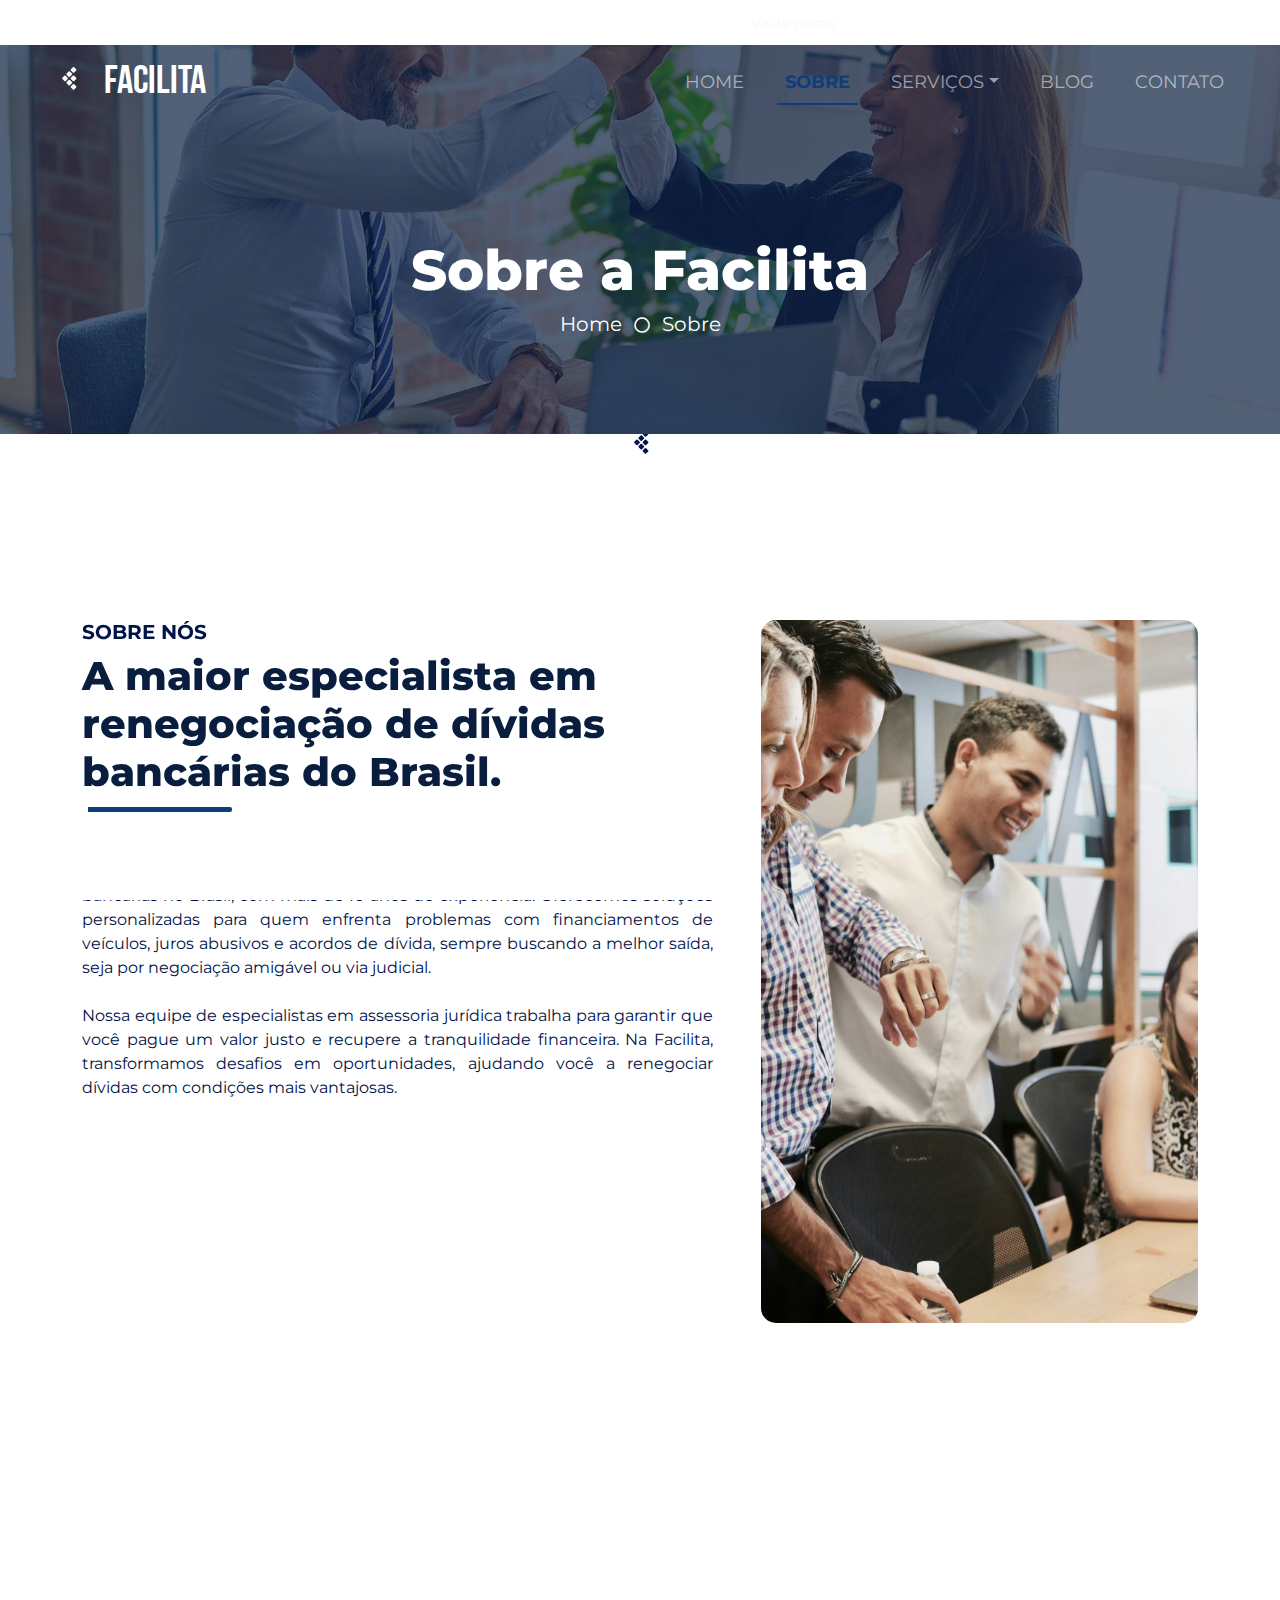
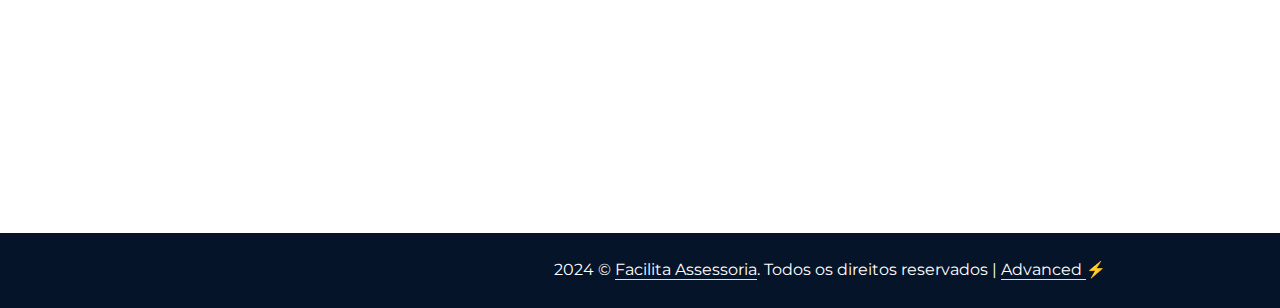
<file: about.html>
<!DOCTYPE html>
<html lang="pt-BR">

<head>
    <meta charset="utf-8">
    <title>Sobre | Facilita </title>
    <meta content="width=device-width, initial-scale=1.0" name="viewport">
    <meta content="Facilita Assessoria" name="keywords">
    <meta content="Facilita Assessoria" name="description">

    <!-- Favicon Facilita -->
    <link href="img/favicon.ico" rel="icon">

    <!-- Google Web Fonts -->
    <link rel="preconnect" href="https://fonts.googleapis.com">
    <link rel="preconnect" href="https://fonts.gstatic.com" crossorigin>
    <link
        href="https://fonts.googleapis.com/css2?family=Nunito:wght@400;600;700;800&family=Rubik:wght@400;500;600;700&display=swap"
        rel="stylesheet">

    <!-- Icon Font Stylesheet -->
    <link href="https://cdnjs.cloudflare.com/ajax/libs/font-awesome/5.10.0/css/all.min.css" rel="stylesheet">
    <link href="https://cdn.jsdelivr.net/npm/bootstrap-icons@1.4.1/font/bootstrap-icons.css" rel="stylesheet">

    <!-- Libraries Stylesheet -->
    <link href="lib/owlcarousel/assets/owl.carousel.min.css" rel="stylesheet">
    <link href="lib/animate/animate.min.css" rel="stylesheet">

    <!-- Customized Bootstrap Stylesheet -->
    <link href="css/bootstrap.min.css" rel="stylesheet">

    <!-- Page Customization -->
    <link href="css/style.css" rel="stylesheet">
</head>

<body>
    <header>

        <!-- Spinner -->
        <div id="spinner"
            class="show bg-white position-fixed translate-middle w-100 vh-100 top-50 start-50 d-flex align-items-center justify-content-center">
            <div class="spinner">
                <svg xmlns="http://www.w3.org/2000/svg" width="50" height="25" viewBox="0 -1 25 27" fill="currentColor"
                    stroke="none" stroke-width="1" stroke-linecap="round" stroke-linejoin="round"
                    className="lucide lucide-layout-grid">
                    <rect width="5" height="5" x="9" y="3.5" rx="1" transform="rotate(45)" />
                    <rect width="5" height="5" x="9" y="-3" rx="1" transform="rotate(45)" />
                    <rect width="5" height="5" x="9" y="-9.5" rx="1" transform="rotate(45)" />
                    <rect width="5" height="5" x="15.5" y="3.5" rx="1" transform="rotate(45)" />
                    <rect width="5" height="5" x="15.5" y="-3" rx="1" transform="rotate(45)" />
                    <rect width="5" height="5" x="22" y="3.5" rx="1" transform="rotate(45)" />
                </svg>
            </div>
        </div>
        <!-- Spinner -->


        <!-- Topbar Start -->
        <div id="topbar" class="container-fluid bg-dark px-5 d-none d-lg-block">
            <div class="row gx-0">
                <div class="col-lg-8 text-center text-lg-start mb-2 mb-lg-0">
                    <div class="d-inline-flex align-items-center" style="height: 45px;">
                        <marquee scrollamount="10">
                            <small class="me-3 text-light">Visite nosso escritório em:&nbsp&nbsp<i
                                    class="fa fa-map-marker-alt me-2"></i>
                                <a href="https://maps.app.goo.gl/vLjpFyQ4j4Dsp4CF8"
                                    style="color:#ffffff; text-decoration: underline;" target="_blank"
                                    aria-label="Visite nosso escritório em Florianópolis">Sapiens Parque -
                                    Av. Luiz Boiteux Piazza, 1302, Canasvieiras Florianópolis ↗
                                </a>
                            </small>
                            <small class="me-3 text-light">
                                <svg xmlns="http://www.w3.org/2000/svg" width="16" height="16" fill="currentColor"
                                    class="bi bi-whatsapp" viewBox="0 0 16 16">
                                    <path
                                        d="M13.601 2.326A7.85 7.85 0 0 0 7.994 0C3.627 0 .068 3.558.064 7.926c0 1.399.366 2.76 1.057 3.965L0 16l4.204-1.102a7.9 7.9 0 0 0 3.79.965h.004c4.368 0 7.926-3.558 7.93-7.93A7.9 7.9 0 0 0 13.6 2.326zM7.994 14.521a6.6 6.6 0 0 1-3.356-.92l-.24-.144-2.494.654.666-2.433-.156-.251a6.56 6.56 0 0 1-1.007-3.505c0-3.626 2.957-6.584 6.591-6.584a6.56 6.56 0 0 1 4.66 1.931 6.56 6.56 0 0 1 1.928 4.66c-.004 3.639-2.961 6.592-6.592 6.592m3.615-4.934c-.197-.099-1.17-.578-1.353-.646-.182-.065-.315-.099-.445.099-.133.197-.513.646-.627.775-.114.133-.232.148-.43.05-.197-.1-.836-.308-1.592-.985-.59-.525-.985-1.175-1.103-1.372-.114-.198-.011-.304.088-.403.087-.088.197-.232.296-.346.1-.114.133-.198.198-.33.065-.134.034-.248-.015-.347-.05-.099-.445-1.076-.612-1.47-.16-.389-.323-.335-.445-.34-.114-.007-.247-.007-.38-.007a.73.73 0 0 0-.529.247c-.182.198-.691.677-.691 1.654s.71 1.916.81 2.049c.098.133 1.394 2.132 3.383 2.992.47.205.84.326 1.129.418.475.152.904.129 1.246.08.38-.058 1.171-.48 1.338-.943.164-.464.164-.86.114-.943-.049-.084-.182-.133-.38-.232" />
                                </svg>
                                Atendimento :
                                <a href="https://wa.me/554833809837" style="color:#ffffff; text-decoration: underline;"
                                    target="_blank" aria-label="Contato via WhatsApp">(48) 3380-9837 ↗
                                </a>

                                &nbsp&nbspSeg à Sex - 08:00 às 17:00
                            </small>
                            <small class="text-light"><i class="fa fa-envelope-open me-2"></i>
                                <a href="mailto:contato@assessoriafacilita.com"
                                    style="color:#ffffff; text-decoration: underline;" target="_blank"
                                    aria-label="Endereço de e-mail">contato@assessoriafacilita.com ↗
                                </a>
                            </small>
                            <small>&nbsp&nbsp&nbsp&nbsp&nbsp&nbsp&nbsp&nbsp&nbsp&nbsp&nbsp&nbsp&nbsp&nbsp&nbsp&nbsp&nbsp&nbsp
                                <a style="color:#ffffff; text-decoration: underline;"
                                    aria-label="Reduza agora suas parcelas do financiamento do seu veículo">

                                    ⓘ Descontos de até 80% OFF no refinanciamento de seu veículo! ↗</a>
                            </small>
                            <small>
                                <a style="color:#ffffff; text-decoration: none;">
                                    &nbsp&nbsp&nbsp&nbsp&nbsp&nbsp&nbsp&nbsp&nbsp&nbsp&nbsp&nbsp&nbsp&nbsp&nbsp&nbsp&nbsp
                                    &copy; FACILITA ASSESSORIA JURIDICA - A maior especialista em negociação de dívidas
                                    bancárias do Brasil. CNPJ: 54.906.530/0001-22</a>
                            </small>
                        </marquee>
                    </div>
                </div>
                <div class="col-lg-4 text-center text-lg-end">
                    <div class="d-inline-flex align-items-center" style="height: 45px;">
                        <!-- 
                <a class="btn btn-sm btn-outline-light btn-sm-square rounded-circle me-2" href=""><i
                        class="fab fa-twitter fw-normal"></i></a> 
                        -->
                        <a class="btn btn-sm btn-outline-light btn-sm-square rounded-circle me-2"
                            href="https://www.facebook.com/profile.php?id=61558258871594" target="_blank"><i
                                class="fab fa-facebook-f fw-normal" aria-label="Facebook"></i></a>
                        <!-- 
                <a class="btn btn-sm btn-outline-light btn-sm-square rounded-circle me-2" href=""><i
                        class="fab fa-linkedin-in fw-normal"></i></a> 
                -->
                        <a class="btn btn-sm btn-outline-light btn-sm-square rounded-circle me-2"
                            href="https://www.instagram.com/assessoria_facilita/" target="_blank"><i
                                class="fab fa-instagram fw-normal" aria-label="Instagram"></i></a>
                        <!-- 
                <a class="btn btn-sm btn-outline-light btn-sm-square rounded-circle" href=""><i
                        class="fab fa-youtube fw-normal"></i></a> 
                -->
                    </div>
                </div>
            </div>
        </div>
        <!-- Topbar End -->

        <!-- Navbar Start -->
        <div class="container-fluid position-relative p-0">
            <nav class="navbar navbar-expand-lg navbar-dark px-5 py-3 py-lg-0">
                <a href="index.html" class="navbar-brand p-0">
                    <h1 class="m-0">

                        <svg xmlns="http://www.w3.org/2000/svg" width="50" height="25" viewBox="0 -1 25 27"
                            fill="currentColor" stroke="none" stroke-width="1" stroke-linecap="round"
                            stroke-linejoin="round" className="lucide lucide-layout-grid">
                            <rect width="5" height="5" x="9" y="3.5" rx="1" transform="rotate(45)" />
                            <rect width="5" height="5" x="9" y="-3" rx="1" transform="rotate(45)" />
                            <rect width="5" height="5" x="9" y="-9.5" rx="1" transform="rotate(45)" />
                            <rect width="5" height="5" x="15.5" y="3.5" rx="1" transform="rotate(45)" />
                            <rect width="5" height="5" x="15.5" y="-3" rx="1" transform="rotate(45)" />
                            <rect width="5" height="5" x="22" y="3.5" rx="1" transform="rotate(45)" />
                        </svg>
                        <!-- Brand -->
                        Facilita
                    </h1>
                </a>
                <button class="navbar-toggler" type="button" data-bs-toggle="collapse" data-bs-target="#navbarCollapse">
                    <span class="fa fa-bars"></span>
                </button>
                <div class="collapse navbar-collapse" id="navbarCollapse">
                    <div class="navbar-nav ms-auto py-3">
                        <a href="index.html" class="nav-item nav-link">Home</a>
                        <a href="about.html" class="nav-item nav-link active">Sobre</a>
                        <div class="nav-item dropdown">
                            <a href="#" class="nav-link dropdown-toggle" data-bs-toggle="dropdown">Serviços</a>
                            <div class="dropdown-menu m-0">
                                <a href="service.html" class="dropdown-item">Especialidades</a>
                                <a href="service.html#lista" class="dropdown-item">Negociação Amigável</a>
                                <a href="service.html#categorias" class="dropdown-item">Negociação Jurídica</a>
                                <a href="service.html#especialidades" class="dropdown-item">Limpa Nome</a>
                                <a href="service.html" class="dropdown-item">Empréstimo</a>
                            </div>
                        </div>
                        <a href="blog.html" class="nav-item nav-link">Blog</a>
                        <a href="contact.html" class="nav-item nav-link">Contato</a>
                    </div>
                </div>
            </nav>

            <div class="container-fluid bg-primary py-5 bg-header" style="margin-bottom: 90px;">
                <div class="row py-5">
                    <div class="col-12 pt-lg-5 mt-lg-5 text-center">
                        <h1 class="display-4 text-white animated zoomIn">Sobre a Facilita</h1>
                        <a href="" class="h5 text-white">Home</a>
                        <i class="far fa-circle text-white px-2"></i>
                        <a href="" class="h5 text-white">Sobre</a>
                    </div>
                </div>
            </div>
        </div>
        <!-- Navbar End -->

    </header>

    <main>

        <section><!-- About -->
            <div class="container-fluid py-5 wow fadeInUp" data-wow-delay="0.1s">
                <div class="container py-5">
                    <div class="row g-5">
                        <div class="col-lg-7">
                            <div class="section-title position-relative pb-3 mb-5">
                                <h5 class="fw-bold text-primary text-uppercase">Sobre nós</h5>
                                <h1 class="mb-0">A maior especialista em renegociação de dívidas bancárias do Brasil.
                                </h1>
                            </div>
                            <p class="mb-4" style="text-justify: inter-word; text-align: justify;">
                                A <b>Facilita Assessoria Financeira</b> é especialista em renegociação de dívidas
                                bancárias no Brasil, com mais de 10 anos de experiência. Oferecemos soluções
                                personalizadas para quem
                                enfrenta problemas com financiamentos de veículos, juros abusivos e acordos de dívida,
                                sempre
                                buscando a melhor saída, seja por negociação amigável ou via judicial.
                                <br /><br />
                                Nossa equipe de especialistas em assessoria jurídica trabalha para garantir que você
                                pague um valor justo e recupere a tranquilidade financeira. Na Facilita, transformamos
                                desafios
                                em oportunidades, ajudando você a renegociar dívidas com condições mais vantajosas.
                            </p>
                            <!-- <div class="row g-0 mb-3">
                        <div class="col-sm-6 wow zoomIn" data-wow-delay="0.2s">
                            <h5 class="mb-3"><i class="fa fa-check text-primary me-3"></i>Item 1</h5>
                            <h5 class="mb-3"><i class="fa fa-check text-primary me-3"></i>Item 2</h5>
                        </div>
                        <div class="col-sm-6 wow zoomIn" data-wow-delay="0.4s">
                            <h5 class="mb-3"><i class="fa fa-check text-primary me-3"></i>Item 3</h5>
                            <h5 class="mb-3"><i class="fa fa-check text-primary me-3"></i>Item 4</h5>
                        </div>
                    </div> -->
                            <div class="d-flex align-items-center mb-4 wow fadeIn" data-wow-delay="0.6s">
                                <a href="https://wa.me/554833809837" target="_blank">
                                    <div class="bg-primary d-flex align-items-center justify-content-center rounded"
                                        style="width: 60px; height: 60px;">
                                        <svg xmlns="http://www.w3.org/2000/svg" width="24" height="24"
                                            fill="currentColor" class="bi bi-whatsapp text-white"
                                            viewBox="0 0 16 16">
                                            <path
                                                d="M13.601 2.326A7.85 7.85 0 0 0 7.994 0C3.627 0 .068 3.558.064 7.926c0 1.399.366 2.76 1.057 3.965L0 16l4.204-1.102a7.9 7.9 0 0 0 3.79.965h.004c4.368 0 7.926-3.558 7.93-7.93A7.9 7.9 0 0 0 13.6 2.326zM7.994 14.521a6.6 6.6 0 0 1-3.356-.92l-.24-.144-2.494.654.666-2.433-.156-.251a6.56 6.56 0 0 1-1.007-3.505c0-3.626 2.957-6.584 6.591-6.584a6.56 6.56 0 0 1 4.66 1.931 6.56 6.56 0 0 1 1.928 4.66c-.004 3.639-2.961 6.592-6.592 6.592m3.615-4.934c-.197-.099-1.17-.578-1.353-.646-.182-.065-.315-.099-.445.099-.133.197-.513.646-.627.775-.114.133-.232.148-.43.05-.197-.1-.836-.308-1.592-.985-.59-.525-.985-1.175-1.103-1.372-.114-.198-.011-.304.088-.403.087-.088.197-.232.296-.346.1-.114.133-.198.198-.33.065-.134.034-.248-.015-.347-.05-.099-.445-1.076-.612-1.47-.16-.389-.323-.335-.445-.34-.114-.007-.247-.007-.38-.007a.73.73 0 0 0-.529.247c-.182.198-.691.677-.691 1.654s.71 1.916.81 2.049c.098.133 1.394 2.132 3.383 2.992.47.205.84.326 1.129.418.475.152.904.129 1.246.08.38-.058 1.171-.48 1.338-.943.164-.464.164-.86.114-.943-.049-.084-.182-.133-.38-.232" />
                                        </svg>
                                    </div>
                                </a>
                                <div class="ps-4">
                                    <h5 class="mb-2">Faça uma análise gratuita</h5>
                                    <p>Envie uma mensagem para</p>
                                    <h4 class="text-primary mb-0"><a href="https://wa.me/554833809837" target="_blank"
                                            style="text-decoration: underline;">
                                            48 3380 9837
                                        </a></h4>
                                </div>
                            </div>
                            <a href="https://wa.me/554833809837" class="btn btn-warning py-3 px-5 mt-3 wow zoomIn" target="_blank"
                                data-wow-delay="0.9s"><svg xmlns="http://www.w3.org/2000/svg" width="16" height="16"
                                    fill="currentColor" class="bi bi-whatsapp" viewBox="0 0 16 16">
                                    <path
                                        d="M13.601 2.326A7.85 7.85 0 0 0 7.994 0C3.627 0 .068 3.558.064 7.926c0 1.399.366 2.76 1.057 3.965L0 16l4.204-1.102a7.9 7.9 0 0 0 3.79.965h.004c4.368 0 7.926-3.558 7.93-7.93A7.9 7.9 0 0 0 13.6 2.326zM7.994 14.521a6.6 6.6 0 0 1-3.356-.92l-.24-.144-2.494.654.666-2.433-.156-.251a6.56 6.56 0 0 1-1.007-3.505c0-3.626 2.957-6.584 6.591-6.584a6.56 6.56 0 0 1 4.66 1.931 6.56 6.56 0 0 1 1.928 4.66c-.004 3.639-2.961 6.592-6.592 6.592m3.615-4.934c-.197-.099-1.17-.578-1.353-.646-.182-.065-.315-.099-.445.099-.133.197-.513.646-.627.775-.114.133-.232.148-.43.05-.197-.1-.836-.308-1.592-.985-.59-.525-.985-1.175-1.103-1.372-.114-.198-.011-.304.088-.403.087-.088.197-.232.296-.346.1-.114.133-.198.198-.33.065-.134.034-.248-.015-.347-.05-.099-.445-1.076-.612-1.47-.16-.389-.323-.335-.445-.34-.114-.007-.247-.007-.38-.007a.73.73 0 0 0-.529.247c-.182.198-.691.677-.691 1.654s.71 1.916.81 2.049c.098.133 1.394 2.132 3.383 2.992.47.205.84.326 1.129.418.475.152.904.129 1.246.08.38-.058 1.171-.48 1.338-.943.164-.464.164-.86.114-.943-.049-.084-.182-.133-.38-.232" />
                                </svg>Atendimento via WhatsApp</a>
                        </div>
                        <div class="col-lg-5" style="min-height: 500px;">
                            <div class="position-relative h-100">
                                <img class="position-absolute w-100 h-100 rounded wow zoomIn" data-wow-delay="0.9s"
                                    src="img/about.jpg" style="object-fit: cover;">
                            </div>
                        </div>
                    </div>
                </div>
            </div>
        </section>

    </main>

    <footer>
        <div class="container-fluid bg-dark text-light mt-5 wow fadeInUp" data-wow-delay="0.1s">
            <div class="container">
                <div class="row gx-5">
                    <div class="col-lg-4 col-md-6 footer-about">
                        <div class="d-flex flex-column align-items-center justify-content-center text-center h-100 p-4">
                            <a href="index.html" class="navbar-brand">
                                <h1 class="m-0 text-warning"
                                    style="font-family: 'Lucida Sans', 'Lucida Sans Regular', 'Lucida Grande', 'Lucida Sans Unicode', Geneva, Verdana, sans-serif;">
                                    <i>
                                        <svg xmlns="http://www.w3.org/2000/svg" width="50" height="25"
                                            viewBox="0 -1 25 27" fill="currentColor" stroke="none" stroke-width="1"
                                            stroke-linecap="round" stroke-linejoin="round"
                                            className="lucide lucide-layout-grid">
                                            <rect width="5" height="5" x="9" y="3.5" rx="1" transform="rotate(45)" />
                                            <rect width="5" height="5" x="9" y="-3" rx="1" transform="rotate(45)" />
                                            <rect width="5" height="5" x="9" y="-9.5" rx="1" transform="rotate(45)" />
                                            <rect width="5" height="5" x="15.5" y="3.5" rx="1" transform="rotate(45)" />
                                            <rect width="5" height="5" x="15.5" y="-3" rx="1" transform="rotate(45)" />
                                            <rect width="5" height="5" x="22" y="3.5" rx="1" transform="rotate(45)" />
                                        </svg>
                                    </i>
                                    Facilita
                                </h1>
                            </a>
                            <p class="mt-3 mb-4">
                                <b>ASSESSORIA FACILITA<br /></b>
                                <i>CNPJ: 54.906.530/0001-22<br /></i>
                                A maior especialista em negociação de dívidas bancárias do Brasil.
                            </p>
                        </div>
                    </div>
                    <div class="col-lg-8 col-md-6">
                        <div class="row gx-5">
                            <div class="col-lg-4 col-md-12 pt-5 mb-5">
                                <div class="section-title section-title-sm position-relative pb-3 mb-4">
                                    <h3 class="text-light mb-0">Atendimento</h3>
                                </div>
                                <div class="d-flex mb-2">
                                    <i class="bi bi-geo-alt text-primary me-2"></i>
                                    <p class="mb-0"><a href="https://maps.app.goo.gl/vLjpFyQ4j4Dsp4CF8"
                                            style="color:#ffffff; text-decoration: none;" target="_blank">Sala B2 e B3
                                            Sapiens Parque
                                            Florianópolis
                                        </a></p>
                                </div>
                                <div class="d-flex mb-2">
                                    <i class="bi bi-envelope-open text-primary me-2"></i>
                                    <p class="mb-0"><a href="mailto:contato@assessoriafacilita.com"
                                            style="color:#ffffff; text-decoration: none;"
                                            target="_blank">contato@assessoriafacilita.com
                                        </a></p>
                                </div>
                                <div class="d-flex mb-2">
                                    <i class="bi bi-telephone text-primary me-2"></i>
                                    <p class="mb-0"><a href="https://wa.me/554833809837"
                                            style="color:#ffffff; text-decoration: none;" target="_blank">(48) 3380-9837
                                        </a></p>
                                </div>
                                <div class="d-flex mt-4">
                                    <!-- <a class="btn btn-primary btn-square me-2" href="#" target="_blank"><i
                                                class="fab fa-twitter fw-normal"></i></a> -->
                                    <a class="btn btn-primary btn-square me-2"
                                        href="https://www.facebook.com/profile.php?id=61558258871594" target="_blank"><i
                                            class="fab fa-facebook-f fw-normal"></i></a>
                                    <!-- <a class="btn btn-primary btn-square me-2" href="#" target="_blank"><i
                                                class="fab fa-linkedin-in fw-normal"></i></a> -->
                                    <a class="btn btn-primary btn-square me-2"
                                        href="https://www.instagram.com/assessoria_facilita/" target="_blank"><i
                                            class="fab fa-instagram fw-normal"></i></a>
                                    <!-- Botão WhatsApp -->
                                    <a href="https://wa.me/554833809837" target="_blank"
                                        class="btn btn-sm btn-success py-2 px-4 ms-3"><svg
                                            xmlns="http://www.w3.org/2000/svg" width="16" height="16"
                                            fill="currentColor" class="bi bi-whatsapp" viewBox="0 0 16 16">
                                            <path
                                                d="M13.601 2.326A7.85 7.85 0 0 0 7.994 0C3.627 0 .068 3.558.064 7.926c0 1.399.366 2.76 1.057 3.965L0 16l4.204-1.102a7.9 7.9 0 0 0 3.79.965h.004c4.368 0 7.926-3.558 7.93-7.93A7.9 7.9 0 0 0 13.6 2.326zM7.994 14.521a6.6 6.6 0 0 1-3.356-.92l-.24-.144-2.494.654.666-2.433-.156-.251a6.56 6.56 0 0 1-1.007-3.505c0-3.626 2.957-6.584 6.591-6.584a6.56 6.56 0 0 1 4.66 1.931 6.56 6.56 0 0 1 1.928 4.66c-.004 3.639-2.961 6.592-6.592 6.592m3.615-4.934c-.197-.099-1.17-.578-1.353-.646-.182-.065-.315-.099-.445.099-.133.197-.513.646-.627.775-.114.133-.232.148-.43.05-.197-.1-.836-.308-1.592-.985-.59-.525-.985-1.175-1.103-1.372-.114-.198-.011-.304.088-.403.087-.088.197-.232.296-.346.1-.114.133-.198.198-.33.065-.134.034-.248-.015-.347-.05-.099-.445-1.076-.612-1.47-.16-.389-.323-.335-.445-.34-.114-.007-.247-.007-.38-.007a.73.73 0 0 0-.529.247c-.182.198-.691.677-.691 1.654s.71 1.916.81 2.049c.098.133 1.394 2.132 3.383 2.992.47.205.84.326 1.129.418.475.152.904.129 1.246.08.38-.058 1.171-.48 1.338-.943.164-.464.164-.86.114-.943-.049-.084-.182-.133-.38-.232" />
                                        </svg>
                                        WhatsApp</a>
                                </div>
                            </div>
                            <div class="col-lg-4 col-md-12 pt-0 pt-lg-5 mb-5">
                                <div class="section-title section-title-sm position-relative pb-3 mb-4">
                                    <h3 class="text-light mb-0">Site</h3>
                                </div>
                                <div class="link-animated d-flex flex-column justify-content-start">
                                    <a class="text-light mb-2" href="index.html"><i
                                            class="bi bi-arrow-right text-primary me-2"></i>Home</a>
                                    <a class="text-light mb-2" href="about.html"><i
                                            class="bi bi-arrow-right text-primary me-2"></i>Sobre nós</a>
                                    <a class="text-light mb-2" href="service.html"><i
                                            class="bi bi-arrow-right text-primary me-2"></i>Serviços</a>
                                    <a class="text-light mb-2" href="blog.html"><i
                                            class="bi bi-arrow-right text-primary me-2"></i>Artigos Blog</a>
                                    <a class="text-light mb-2" href="contact.html"><i
                                            class="bi bi-arrow-right text-primary me-2"></i>Contato</a>
                                </div>
                            </div>
                            <div class="col-lg-4 col-md-12 pt-0 pt-lg-5 mb-5">
                                <div class="section-title section-title-sm position-relative pb-3 mb-4">
                                    <h3 class="text-light mb-0">Informações</h3>
                                </div>
                                <div class="link-animated d-flex flex-column justify-content-start">
                                    <a class="text-light mb-2" href="privacy-policy.html"><i
                                            class="bi bi-arrow-right text-primary me-2"></i>Política de Privacidade</a>
                                    <a class="text-light mb-2" href="cookies-policy.html"><i
                                            class="bi bi-arrow-right text-primary me-2"></i>Política de Cookies</a>
                                    <a class="text-light mb-2" href="lgpd.html"><i
                                            class="bi bi-arrow-right text-primary me-2"></i>LGPD</a>
                                </div>
                            </div>
                        </div>
                    </div>
                </div>
            </div>
        </div>
        <div class="container-fluid text-white" style="background: #061429;">
            <div class="container text-center">
                <div class="row justify-content-end">
                    <div class="col-lg-8 col-md-6">
                        <div class="d-flex align-items-center justify-content-center" style="height: 75px;">
                            <p class="mb-0">2024 &copy; <a class="text-white border-bottom" href="#">Facilita
                                    Assessoria</a>. Todos os direitos reservados
                                | <a class="text-white border-bottom" href="#">Advanced </a>⚡
                            </p>
                        </div>
                    </div>
                </div>
            </div>
        </div>
    </footer>

    <!-- Back to Top -->
    <a href="#" class="btn btn-lg btn-primary btn-lg-square rounded back-to-top"><i class="bi bi-arrow-up"></i></a>

    <!-- Schema.org Markup -->
    <script type="application/ld+json">
        {
          "@context": "https://schema.org",
          "@type": "LocalBusiness",
          "name": "Assessoria Facilita",
          "url": "https://www.assessoriafacilita.com",
          "logo": "https://assessoriafacilita.com/img/logo.jpg",
          "contactPoint": {
            "@type": "ContactPoint",
            "telephone": "+55 48 3380-9837",
            "contactType": "customer service",
            "areaServed": "BR",
            "availableLanguage": "Portuguese"
          },
          "address": {
            "@type": "PostalAddress",
            "streetAddress": "Av. Luiz Boiteux Piazza, 1302",
            "addressLocality": "Canasvieiras",
            "addressRegion": "Florianópolis",
            "postalCode": "88056-000",
            "addressCountry": "BR"
          },
          "taxID": "54.906.530/0001-22"
        }
        </script>

    <!-- JavaScript Libraries -->
    <script src="https://code.jquery.com/jquery-3.4.1.min.js"></script>
    <script src="https://cdn.jsdelivr.net/npm/bootstrap@5.0.0/dist/js/bootstrap.bundle.min.js"></script>
    <script src="lib/wow/wow.min.js"></script>
    <script src="lib/easing/easing.min.js"></script>
    <script src="lib/waypoints/waypoints.min.js"></script>
    <script src="lib/counterup/counterup.min.js"></script>
    <script src="lib/owlcarousel/owl.carousel.min.js"></script>

    <!-- Template Javascript -->
    <script src="js/main.js"></script>
</body>

</html>
</file>
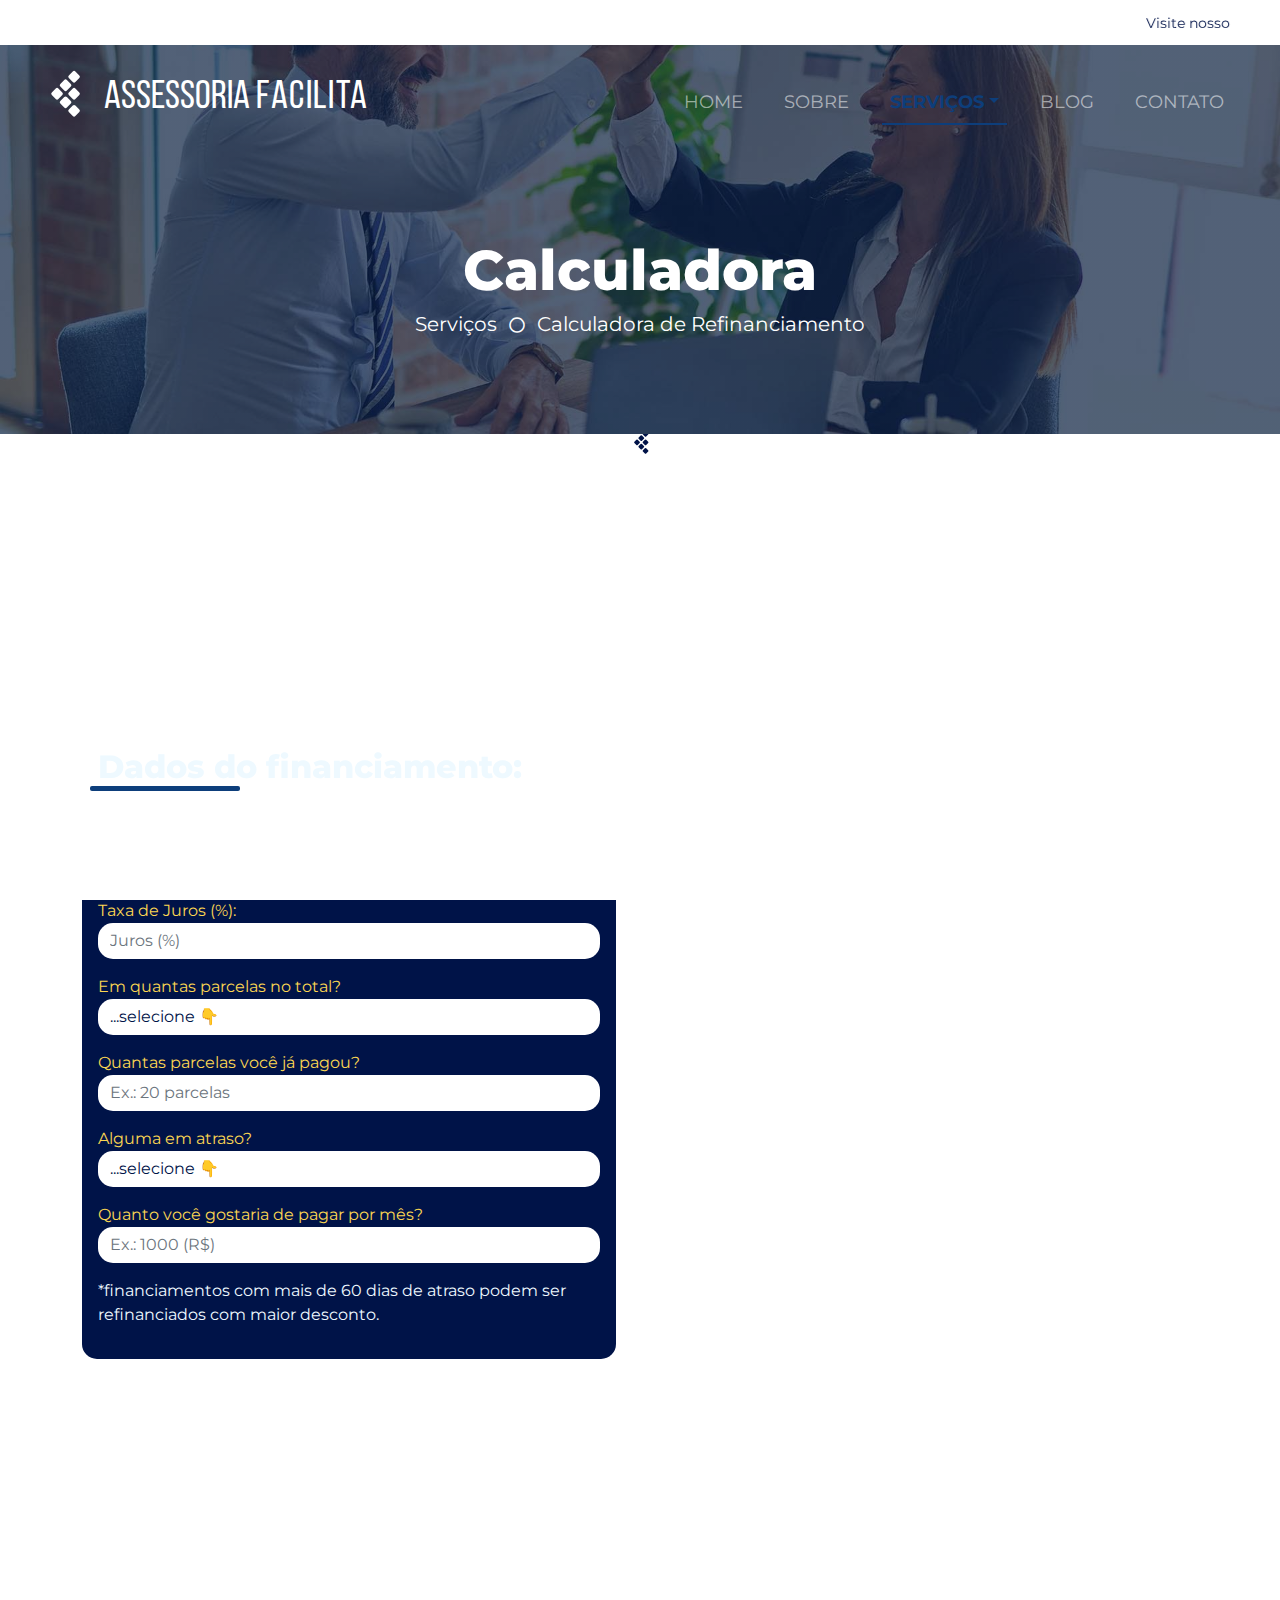
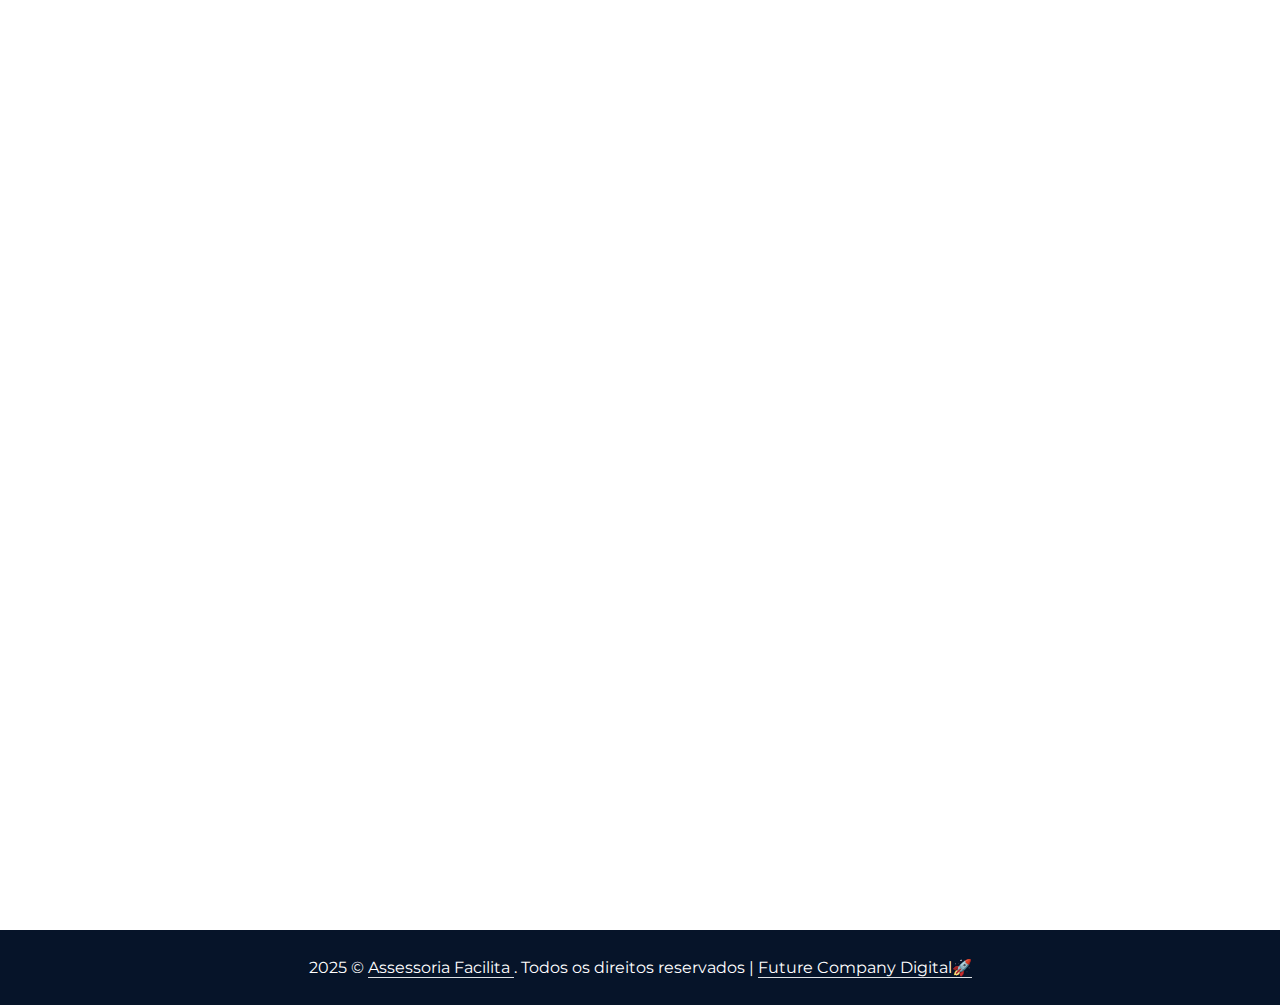
<file: calculadora.html>
<!DOCTYPE html>
<html lang="pt-BR">
<!-- 
======================================================
2025 © Future Company Digital 🚀
Todos os direitos reservados

https://futurecompany.com.br/

======================================================
-->
<head>

    <meta charset="utf-8">

    <title>Calculadora | Assessoria Facilita - A maior especialista em renegociação de dívidas veiculares do Brasil</title>

    <meta content="width=device-width, initial-scale=1.0" name="viewport">
    <meta content="Assessoria Facilita " name="keywords">
    <meta content="Reduza já suas parcelas. Entre em contato 48 3380 9837" name="description">

    <!-- Open Graph Meta Tags -->
    <meta property="og:title"
        content="Calculadora | Assessoria Facilita -  | Soluções para refinanciamento de dívidas de veículos.">
    <meta property="og:description"
        content="Assessoria Facilita | 48 3380 9837 - Ajudando você a regularizar suas pendências de forma ágil.">
    <meta property="og:image" content="https://assessoriafacilita.com/img/landing.jpg">
    <meta property="og:url" content="https://assessoriafacilita.com/calculadora">
    <meta property="og:type" content="website">
    <meta property="og:locale" content="pt_BR">

    <link rel="canonical" href="https://assessoriafacilita.com/calculadora">

    <!-- Favicon Facilita -->
    <link href="img/favicon.ico" rel="icon">
    <!-- Google Web Fonts -->
    <link rel="preconnect" href="https://fonts.googleapis.com">
    <link rel="preconnect" href="https://fonts.gstatic.com" crossorigin>
    <link
        href="https://fonts.googleapis.com/css2?family=Bebas+Neue&family=Montserrat:ital,wght@0,100..900;1,100..900&display=swap"
        rel="stylesheet">
    <!-- Icon Font Stylesheet -->
    <link href="https://cdnjs.cloudflare.com/ajax/libs/font-awesome/5.10.0/css/all.min.css" rel="stylesheet">
    <link href="https://cdn.jsdelivr.net/npm/bootstrap-icons@1.4.1/font/bootstrap-icons.css" rel="stylesheet">
    <!-- Libraries Stylesheet -->
    <link href="lib/owlcarousel/assets/owl.carousel.min.css" rel="stylesheet">
    <link href="lib/animate/animate.min.css" rel="stylesheet">
    <!-- Customized Bootstrap Stylesheet -->
    <link href="css/bootstrap.min.css" rel="stylesheet">

    <!-- Page Customization -->
    <link href="css/style.css" rel="stylesheet">
</head>

<body>
    <header>

        <!-- Spinner -->
        <div id="spinner"
            class="show bg-white position-fixed translate-middle w-100 vh-100 top-50 start-50 d-flex align-items-center justify-content-center">
            <div class="spinner">
                <svg xmlns="http://www.w3.org/2000/svg" width="50" height="25" viewBox="0 -1 25 27" fill="currentColor"
                    stroke="none" stroke-width="1" stroke-linecap="round" stroke-linejoin="round"
                    className="lucide lucide-layout-grid">
                    <rect width="5" height="5" x="9" y="3.5" rx="1" transform="rotate(45)" />
                    <rect width="5" height="5" x="9" y="-3" rx="1" transform="rotate(45)" />
                    <rect width="5" height="5" x="9" y="-9.5" rx="1" transform="rotate(45)" />
                    <rect width="5" height="5" x="15.5" y="3.5" rx="1" transform="rotate(45)" />
                    <rect width="5" height="5" x="15.5" y="-3" rx="1" transform="rotate(45)" />
                    <rect width="5" height="5" x="22" y="3.5" rx="1" transform="rotate(45)" />
                </svg>
            </div>
        </div>
        <!-- Spinner -->


        <!-- Topbar Start -->

        <div id="topbar" class="container-fluid bg-secondary px-5 d-none d-lg-block ">
            <div class="row gx-0">
                <div class="col-lg-12 text-center text-lg-start mb-2 mb-lg-0">
                    <div class="d-inline-flex align-items-center" style="height: 45px;">
                        <marquee scrollamount="10">
                            <small class="me-3 text-primary">Visite nosso escritório em:&nbsp&nbsp
                                <i class="fa fa-map-marker-alt me-2"></i>
                                <a href="https://maps.app.goo.gl/fHNw7bYhxjiyqxRN7"
                                    aria-label="Visite nosso escritório em Florianópolis">ACATE | Centro de Inovação -
                                    Av. Luiz Boiteux Piazza, 1302, Canasvieiras Florianópolis
                                </a><i class="bi bi-box-arrow-up-right"></i>
                            </small>
                            <small class="me-3 text-primary">
                                <i class="bi bi-whatsapp"></i>
                                Atendimento :
                                <a href="https://wa.me/554833809837" target="_blank" aria-label="Contato via WhatsApp">
                                    (48) 3380-9837 ↗
                                </a>

                                &nbsp&nbspSeg à Sex - 08:00 às 17:00
                            </small>
                            <small class="text-primary"><i class="fa fa-envelope-open me-2"></i>
                                <a href="mailto:contato@assessoriafacilita.com" target="_blank"
                                    aria-label="Endereço de e-mail">contato@assessoriafacilita.com ↗
                                </a>
                            </small>
                            <small>&nbsp&nbsp&nbsp&nbsp&nbsp&nbsp&nbsp&nbsp&nbsp&nbsp&nbsp&nbsp&nbsp&nbsp&nbsp&nbsp&nbsp&nbsp
                                <a aria-label="Reduza agora suas parcelas do financiamento do seu veículo">
                                    ➜ Descontos de até 80% OFF no refinanciamento de seu veículo!</a>
                            </small>
                            <small>
                                &nbsp&nbsp&nbsp&nbsp&nbsp&nbsp&nbsp&nbsp&nbsp&nbsp&nbsp&nbsp&nbsp&nbsp&nbsp&nbsp&nbsp
                                <a href="#" aria-label="Assessoria Facilita  - A maior especialista em negociação de dívidas
                                bancárias do Brasil. CNPJ: 54.906.530/0001-22"
                                    style="text-decoration: none; color: #001348;">
                                    &copy; Assessoria Facilita  - A maior especialista em negociação de dívidas
                                    bancárias do Brasil. CNPJ: 54.906.530/0001-22</a>
                            </small>
                        </marquee>
                    </div>
                </div>

            </div>
        </div>
        <!-- Topbar End -->

        <!-- Navbar Start -->
        <div class="container-fluid position-relative p-0">
            <nav class="navbar navbar-expand-lg navbar-dark px-5 py-3 py-lg-0">
                <div id="brand">
                    <a href="index" class="navbar-brand p-0">
                        <h1 class="mt-4">
                            <svg xmlns="http://www.w3.org/2000/svg" id="logo-facilita" width="50" height="50"
                                viewBox="0 -1 25 27" fill="currentColor" stroke="none" stroke-width="1"
                                stroke-linecap="round" stroke-linejoin="round">
                                <rect width="5" height="5" x="9" y="3.5" rx="1" transform="rotate(45)" />
                                <rect width="5" height="5" x="9" y="-3" rx="1" transform="rotate(45)" />
                                <rect width="5" height="5" x="9" y="-9.5" rx="1" transform="rotate(45)" />
                                <rect width="5" height="5" x="15.5" y="3.5" rx="1" transform="rotate(45)" />
                                <rect width="5" height="5" x="15.5" y="-3" rx="1" transform="rotate(45)" />
                                <rect width="5" height="5" x="22" y="3.5" rx="1" transform="rotate(45)" />
                            </svg>
                            <b style="font-family: 'Bebas Neue'; font-weight: 400;">ASSESSORIA</b>
                            <b style="font-family: 'Bebas Neue'; font-weight: 400; letter-spacing: 0.1rem;">FACILITA</b>
                        </h1>
                    </a>
                </div>

                <button class="navbar-toggler" type="button" data-bs-toggle="collapse" data-bs-target="#navbarCollapse">
                    <span class="fa fa-bars"></span>
                </button>
                <div class="collapse navbar-collapse" id="navbarCollapse">
                    <div class="navbar-nav ms-auto py-3">
                        <a href="https://assessoriafacilita.com/" class="nav-item nav-link ${activePage === 'home' ? 'active' : ''}">Home</a>
                        <a href="about" class="nav-item nav-link">Sobre</a>
                        <div class="nav-item dropdown">
                            <a href="#" class="nav-link dropdown-toggle active" data-bs-toggle="dropdown">Serviços</a>
                            <div class="dropdown-menu m-0">
                                <a href="service#especialidades" class="dropdown-item">Especialidades</a>
                                <a href="service#negociacao-amigavel" class="dropdown-item">Negociação Amigável</a>
                                <a href="service#negociacao-judicial" class="dropdown-item">Negociação Jurídica</a>
                                <a href="service#limpa-nome" class="dropdown-item">Limpa Nome</a>
                                <a href="service#representacao-juridica" class="dropdown-item">Representação jurídica</a>
                                <a href="calculadora" class="dropdown-item active">Calculadora</a>
                            </div>
                        </div>
                        <a href="blog" class="nav-item nav-link">Blog</a>
                        <a href="contact" class="nav-item nav-link">Contato</a>
                    </div>
                </div>
            </nav>
            <!-- Página atual -->
            <div class="container-fluid bg-dark py-5 bg-header" style="margin-bottom: 90px;">
                <div class="row py-5">
                    <div class="col-12 pt-lg-5 mt-lg-5 text-center">
                        <h1 class="display-4 text-white animated zoomIn">Calculadora</h1>
                        <a class="h5 text-white">Serviços</a>
                        <i class="far fa-circle text-white px-2"></i>
                        <a class="h5 text-white">Calculadora de Refinanciamento</a>
                    </div>
                </div>
            </div>
            <!-- Página atual -->
        </div>

        </div>
        <!-- Navbar End-->

    </header>

    <main class="mb-5">

        <!-- Calculadora -->
        <section>
            <div class="container-fluid wow fadeInUp" data-wow-delay="0.5s">
                <div class="container py-5">
                    <div class="row g-5">
                        <div class="pb-3 mb-5">
                            <h1 class="mb-0">Descubra quanto você pode economizar </h1>
                        </div>

                        <!-- Calculadora Start -->
                        <div class="col-lg-6">
                            <div id="refinanciamento"
                                class="bg-dark rounded d-flex align-items-center p-3 wow fadeInUp"
                                data-wow-delay="0.3s">

                                <!-- Formulário -->
                                <form id="calculadoraRefin" class="w-100">
                                    <div class="row g-3">
                                        <h2 class="text-light section-title position-relative pb-1 mb-3">Dados do financiamento: </h2>
                                        <!-- Valor Financiamento -->
                                        <div class="col-12">
                                            <label class="text-warning" for="valorFinanciamento">Qual o valor do
                                                financiamento?</label>
                                            <input type="number" id="valorFinanciamento"
                                                class="form-control bg-light border-0 rounded text-dark"
                                                placeholder="Ex.: R$ 50.000" required min="1000" step="1000">
                                        </div>

                                        <!-- Taxa de Juros -->
                                        <div class="col-12">
                                            <label class="text-warning" for="taxaJuros">Taxa de Juros (%):</label>
                                            <input type="number" id="taxaJuros"
                                                class="form-control bg-light border-0 rounded text-dark"
                                                placeholder="Juros (%)" min="0.01" max="10" step="0.01">
                                        </div>

                                        <!-- Parcelas Totais -->
                                        <div class="col-12">
                                            <label class="text-warning" for="totalParcelas">Em quantas parcelas no
                                                total?</label>
                                            <select class="form-control bg-light border-0 rounded text-dark"
                                                id="totalParcelas" name="totalParcelas" required>
                                                <option value="" disabled selected>...selecione 👇</option>
                                                <option value="10">10 parcelas</option>
                                                <option value="12">12 parcelas</option>
                                                <option value="18">18 parcelas</option>
                                                <option value="24">24 parcelas</option>
                                                <option value="30">30 parcelas</option>
                                                <option value="36">36 parcelas</option>
                                                <option value="42">42 parcelas</option>
                                                <option value="48">48 parcelas</option>
                                            </select>
                                        </div>

                                        <!-- Parcelas Pagas -->
                                        <div class="col-12">
                                            <label class="text-warning" for="parcelasPagas">Quantas parcelas você já
                                                pagou?</label>
                                            <input type="number" id="parcelasPagas"
                                                class="form-control bg-light border-0 rounded text-dark"
                                                placeholder="Ex.: 20 parcelas" required min="0" max="48">
                                        </div>

                                        <!-- Parcelas em Atraso -->
                                        <div class="col-12">
                                            <label class="text-warning" for="parcelasAtrasadas">Alguma em
                                                atraso?</label>
                                            <select class="form-control bg-light border-0 rounded text-dark"
                                                id="parcelasAtrasadas" name="parcelasAtrasadas" required>
                                                <option value="" disabled selected>...selecione 👇</option>
                                                <option value="0">Nenhuma parcela</option>
                                                <option value="1">1 parcela em atraso</option>
                                                <option value="2">2 parcelas em atraso</option>
                                                <option value="3">3 parcelas em atraso</option>
                                                <option value="4">4 parcelas em atraso</option>
                                                <option value="5">5 parcelas em atraso</option>
                                                <option value="6">6 parcelas em atraso</option>
                                                <option value="7">7+ ou mais parcelas em atraso</option>
                                            </select>
                                        </div>

                                        <!-- Quanto Pode Pagar -->
                                        <div class="col-12">
                                            <label class="text-warning" for="quantoPagar">Quanto você gostaria de pagar
                                                por mês?</label>
                                            <input type="number" id="quantoPagar"
                                                class="form-control bg-light border-0 rounded"
                                                placeholder="Ex.: 1000 (R$)" required min="1000" step="500">
                                        </div>
                                        <p class="text-light">*financiamentos com mais de 60 dias de atraso podem
                                            ser refinanciados com maior desconto.</p>

                                    </div>
                                </form>
                                <!-- Formulário -->

                            </div>

                        </div>
                        <!-- Calculadora End -->

                        <!-- Resultados e Botões -->
                        <div class="col-lg-6 wow fadeInUp" data-wow-delay="1.0s">
                            <div id="result" class="col-12 bg-dark text-light p-3 rounded" style="display:none;">
                                <div id="resultados"></div>
                                <a id="whatsappButton" href="#" target="_blank" class="btn btn-warning w-100 py-3 mt-3">
                                    <i class="bi bi-whatsapp"></i> Enviar pelo WhatsApp
                                </a>
                                <button id="copyButton" class="btn btn-light w-100 py-3 mt-3" type="button">
                                    <i class="bi bi-clipboard"></i> Copiar URL Gerada
                                </button>
                                <p id="copySuccess" class="text-success mt-2" style="display:none;">URL
                                    copiada para a área de transferência!</p>
                            </div>
                        </div>
                        <!-- Histórias de sucesso - Start-->
                        <div class="row g-5">

                            <!-- Coluna Esquerda -->
                            <div class="col-lg-4 wow fadeInLeft" data-wow-delay="0.2s" style="min-height: 350px;">
                                <div class="position-relative h-200">
                                    <img class="position-absolute w-100 h-200 rounded wow fadeInLeft"
                                        data-wow-delay="0.1s" src="img/Analise1.jpeg" style="object-fit: cover;">
                                </div>
                            </div>

                            <!-- Coluna Direita -->
                            <div class="col-lg-4 wow fadeInUp" data-wow-delay="0.4s" style="min-height: 350px;">
                                <div class="position-relative h-200">
                                    <img class="position-absolute w-100 h-200 rounded wow fadeInUp"
                                        data-wow-delay="0.1s" src="img/Analise2.jpeg" style="object-fit: cover;">
                                </div>
                            </div>
                            <!-- Coluna Imagem  -->
                            <div class="col-lg-4 wow fadeInRight" data-wow-delay="0.2s" style="min-height: 350px;">
                                <div class="position-relative h-200">
                                    <img class="position-absolute w-100 h-200 rounded wow fadeInRight"
                                        data-wow-delay="0.1s" src="img/Analise3.jpeg" style="object-fit: cover;">
                                </div>
                            </div>
                        </div>
                        <!-- Histórias de sucesso - End-->
                    </div>
                </div>
            </div>
        </section><br><br><br><br><br>
        <!-- Calculadora -->

        <!-- Modal -->
        <div id="idleModal" class="modal fade" tabindex="-1" aria-labelledby="idleModalLabel" aria-hidden="true">
            <div class="modal-dialog">
                <div class="modal-content rounded">
                    <div class="modal-header">
                        <h5 class="modal-title" id="idleModalLabel">Precisa de ajuda?</h5>
                        <button type="button" class="btn-close" data-bs-dismiss="modal" aria-label="Close"></button>
                    </div>
                    <div class="modal-body">
                        <p>Gostaria de saber mais sobre como podemos ajudar com seu financiamento?</p>
                    </div>
                    <div class="modal-footer">
                        <button type="button" class="btn btn-dark" data-bs-dismiss="modal">Fechar</button>
                        <a href="https://wa.me/554833809837" class="btn btn-warning" target="_blank">Sim, quero saber
                            mais</a>
                    </div>
                </div>
            </div>
        </div>

    </main>
    <br><br><br>
    
    <footer>

        <div class="container-fluid bg-dark text-light mt-5 wow fadeInUp" data-wow-delay="0.3s">
            <div class="container">
                <div class="row gx-3">
                    <div class="col-lg-4 col-md-4 footer-about">
                        <div class="d-flex flex-column align-items-center justify-content-center text-center h-100">
                            <a href="index" class="navbar-brand mt-2">
                                <h1 class="m-0 text-warning" >
                                    <i>
                                        <svg xmlns="http://www.w3.org/2000/svg" width="50" height="50"
                                            viewBox="0 -1 25 27" fill="currentColor" stroke="none" stroke-width="1"
                                            stroke-linecap="round" stroke-linejoin="round"
                                            className="lucide lucide-layout-grid">
                                            <rect width="5" height="5" x="9" y="3.5" rx="1" transform="rotate(45)" />
                                            <rect width="5" height="5" x="9" y="-3" rx="1" transform="rotate(45)" />
                                            <rect width="5" height="5" x="9" y="-9.5" rx="1" transform="rotate(45)" />
                                            <rect width="5" height="5" x="15.5" y="3.5" rx="1" transform="rotate(45)" />
                                            <rect width="5" height="5" x="15.5" y="-3" rx="1" transform="rotate(45)" />
                                            <rect width="5" height="5" x="22" y="3.5" rx="1" transform="rotate(45)" />
                                        </svg>
                                    </i> <b style="font-family: 'Bebas Neue'; font-weight: 400;">Assessoria Facilita</b>
                                </h1>
                            </a>
                            <p>
                                <b>Assessoria Facilita<br />
                                </b>
                                <i>CNPJ: 54.906.530/0001-22 <br /><br />
                                </i> A maior especialista em negociação de dívidas bancárias do Brasil.
                            </p>
                        </div>
                    </div>
                    <div class="col-lg-8 col-md-6">
                        <div class="row gx-5 ">
                            <div class="col-lg-4 col-md-12 pt-5 mb-5">
                                <div class="section-title section-title-sm position-relative pb-3 mb-4">
                                    <h3 class="text-light mb-0">Atendimento</h3>
                                </div>
                                <div class="d-flex mb-2">
                                    <i class="bi bi-geo-alt text-light me-2"></i>
                                    <p class="mb-0">
                                        <a class="text-light text-decoration-underline" href="https://maps.app.goo.gl/fHNw7bYhxjiyqxRN7" aria-label="Endereço da Facilita no Google Maps" target="_blank"> 
                                            ACATE | Centro de Inovação | Florianópolis </a>&nbsp;&nbsp;<i class="bi bi-box-arrow-up-right"></i>
                                    </p>
                                </div>
                                <div class="d-flex mb-2">
                                    <i class="bi bi-envelope-open text-light me-2"></i>
                                    <p class="mb-0">E-mail: 
                                        <a class="text-light text-decoration-underline"
                                        href="mailto:contato@assessoriafacilita.com" aria-label="E-mail da Facilita"
                                            target="_blank"><br/>contato@assessoriafacilita</a>&nbsp;&nbsp;<i class="bi bi-box-arrow-up-right"></i>
                                    </p>
                                </div>
                                <div class="d-flex mb-2">
                                    <i class="bi bi-telephone text-light me-2"></i>
                                    <p class="mb-0">
                                        <a class="text-light text-decoration-underline"
                                        href="https://wa.me/554833809837" aria-label="Telefone da Facilita" target="_blank">(48) 3380-9837
                                        </a>&nbsp;&nbsp;<i class="bi bi-box-arrow-up-right"></i>
                                    </p>
                                </div>
                                <div class="d-flex mt-4 link-animated ">
                                    <!-- <a class="btn btn-primary btn-square me-2" href="#" target="_blank"><i
                                                class="fab fa-twitter fw-normal"></i></a> -->
                                    <a class="btn btn-light btn-square me-2 "
                                        href="https://www.facebook.com/profile.php?id=61558258871594" aria-label="Facebook da Facilita" target="_blank">
                                        <i class="fab fa-facebook-f fw-normal"></i>
                                    </a>
                                    <!-- <a class="btn btn-primary btn-square me-2" href="#" target="_blank"><i
                                                class="fab fa-linkedin-in fw-normal"></i></a> -->
                                    <a class="btn btn-light btn-square me-2"
                                        href="https://www.instagram.com/assessoria_facilita/" aria-label="Instagram da Facilita" target="_blank">
                                        <i class="fab fa-instagram fw-normal"></i>
                                    </a>
                                    <!-- Botão WhatsApp -->
    
                                    <a class="btn btn-light btn-square me-2"
                                        href="https://wa.me/554833809837/" aria-label="WhatsApp da Facilita" target="_blank">
                                        <i class="fab fa-whatsapp fw-normal"></i>
                                    </a>
                                    
                                    
                                </div>
                            </div>
                            <div class="col-lg-4 col-md-12 pt-0 pt-lg-5 mb-5">
                                <div class="section-title section-title-sm position-relative pb-3 mb-4">
                                    <h3 class="text-light mb-0">Site</h3>
                                </div>
                                <div class="link-animated d-flex flex-column justify-content-start text-decoration-underline">
                                    <a class="text-light mb-2" href="index">
                                        <i class="bi bi-arrow-right text-light me-2"></i>Home </a>
                                    <a class="text-light mb-2" href="about">
                                        <i class="bi bi-arrow-right text-light me-2"></i>Sobre nós </a>
                                    <a class="text-light mb-2" href="service">
                                        <i class="bi bi-arrow-right text-light me-2"></i>Serviços </a>
                                    <a class="text-light mb-2" href="blog">
                                        <i class="bi bi-arrow-right text-light me-2"></i>Artigos Blog </a>
                                    <a class="text-light mb-2" href="contact">
                                        <i class="bi bi-arrow-right text-light me-2"></i>Contato </a>
                                </div>
                            </div>
                            <div class="col-lg-4 col-md-12 pt-0 pt-lg-5 mb-5">
                                <div class="section-title section-title-sm position-relative pb-3 mb-4">
                                    <h3 class="text-light mb-0">Informações</h3>
                                </div>
                                <div class="link-animated d-flex flex-column justify-content-start text-decoration-underline">
                                    <a class="text-light mb-2" href="privacy-policy">
                                        <i class="bi bi-arrow-right text-light me-2"></i>Política de Privacidade </a>
                                    <a class="text-light mb-2" href="cookies-policy">
                                        <i class="bi bi-arrow-right text-light me-2"></i>Política de Cookies </a>
                                    <a class="text-light mb-2" href="lgpd">
                                        <i class="bi bi-arrow-right text-light me-2"></i>LGPD </a>
                                </div>
                            </div>
                        </div>
                    </div>
                </div>
            </div>
        </div>
        <div class="container-fluid text-white" style="background: #061429;">
            <div class="container text-center">
                <div class="row justify-content-center">
                    <div class="col-lg-8 col-md-6">
                        <div class="d-flex align-items-center justify-content-center" style="height: 75px;">
                            <p class="mb-0">2025 &copy; <a class="text-white border-bottom" href="#">Assessoria Facilita
                                    </a>. Todos os direitos reservados | <a class="text-white border-bottom" target="_blank" href="https://futurecompany.com.br/">Future Company Digital🚀</a></p>
                        </div>
                    </div>
                </div>
            </div>
        </div>

    </footer>

    <!-- Back to Top -->
    <a href="#" class="btn btn-lg btn-warning btn-lg-square rounded back-to-top"><i class="bi bi-arrow-up"></i></a>

    <!-- Schema.org Markup -->
    <script type="application/ld+json">
        {
          "@context": "https://schema.org",
          "@type": "LocalBusiness",
          "name": "Assessoria Facilita",
          "url": "https://www.assessoriafacilita.com",
          "logo": "https://assessoriafacilita.com/img/logo.jpg",
          "contactPoint": {
            "@type": "ContactPoint",
            "telephone": "+55 48 3380-9837",
            "contactType": "customer service",
            "areaServed": "BR",
            "availableLanguage": "Portuguese"
          },
          "address": {
            "@type": "PostalAddress",
            "streetAddress": "Av. Luiz Boiteux Piazza, 1302",
            "addressLocality": "Canasvieiras",
            "addressRegion": "Florianópolis",
            "postalCode": "88056-000",
            "addressCountry": "BR"
          },
          "taxID": "54.906.530/0001-22"
        }
        </script>

    <!-- JavaScript Libraries -->
    <script src="https://code.jquery.com/jquery-3.4.1.min.js"></script>
    <script src="https://cdn.jsdelivr.net/npm/bootstrap@5.0.0/dist/js/bootstrap.bundle.min.js"></script>
    <script src="lib/wow/wow.min.js"></script>
    <script src="lib/easing/easing.min.js"></script>
    <script src="lib/waypoints/waypoints.min.js"></script>
    <script src="lib/counterup/counterup.min.js"></script>
    <script src="lib/owlcarousel/owl.carousel.min.js"></script>

    <!-- Template Javascript -->
    <script src="js/main.js"></script>
    <script src="js/calculadora.js"></script>
    <script src="js/modal.js"></script>
</body>

</html>
</file>
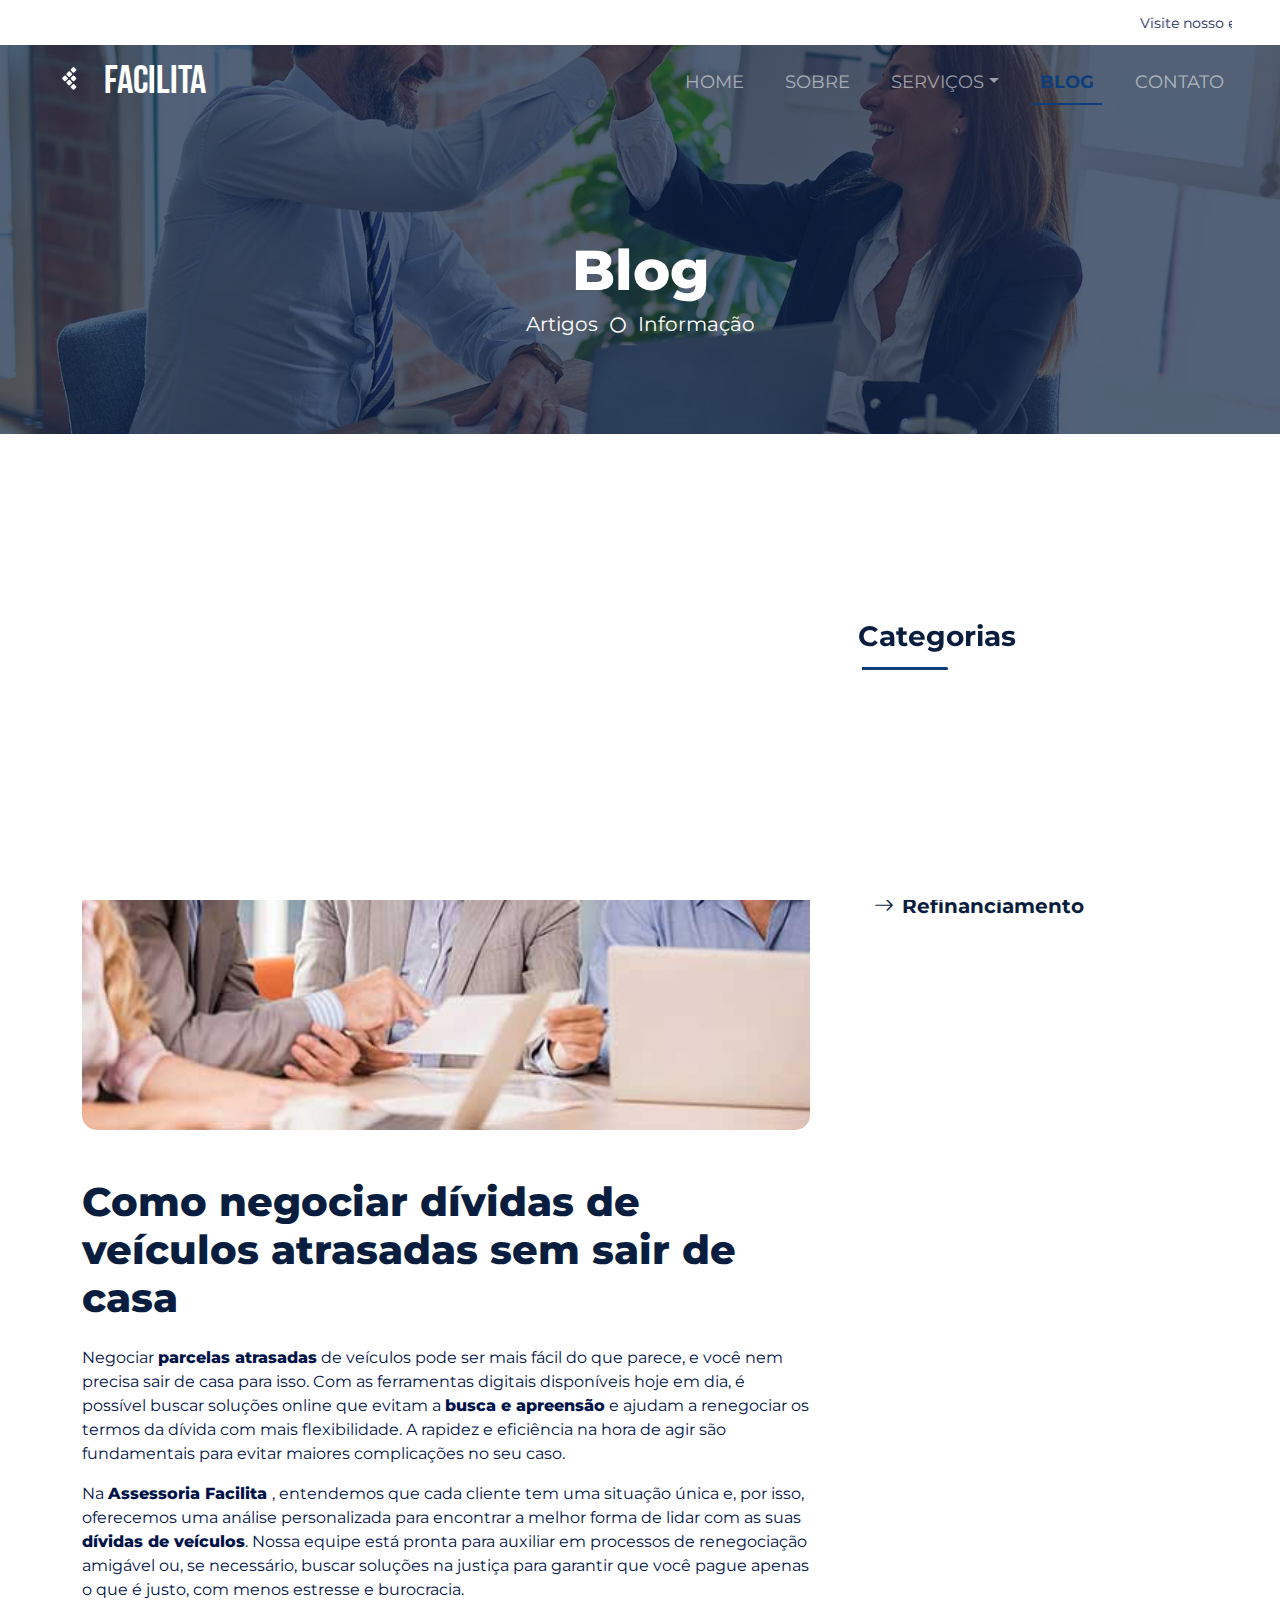
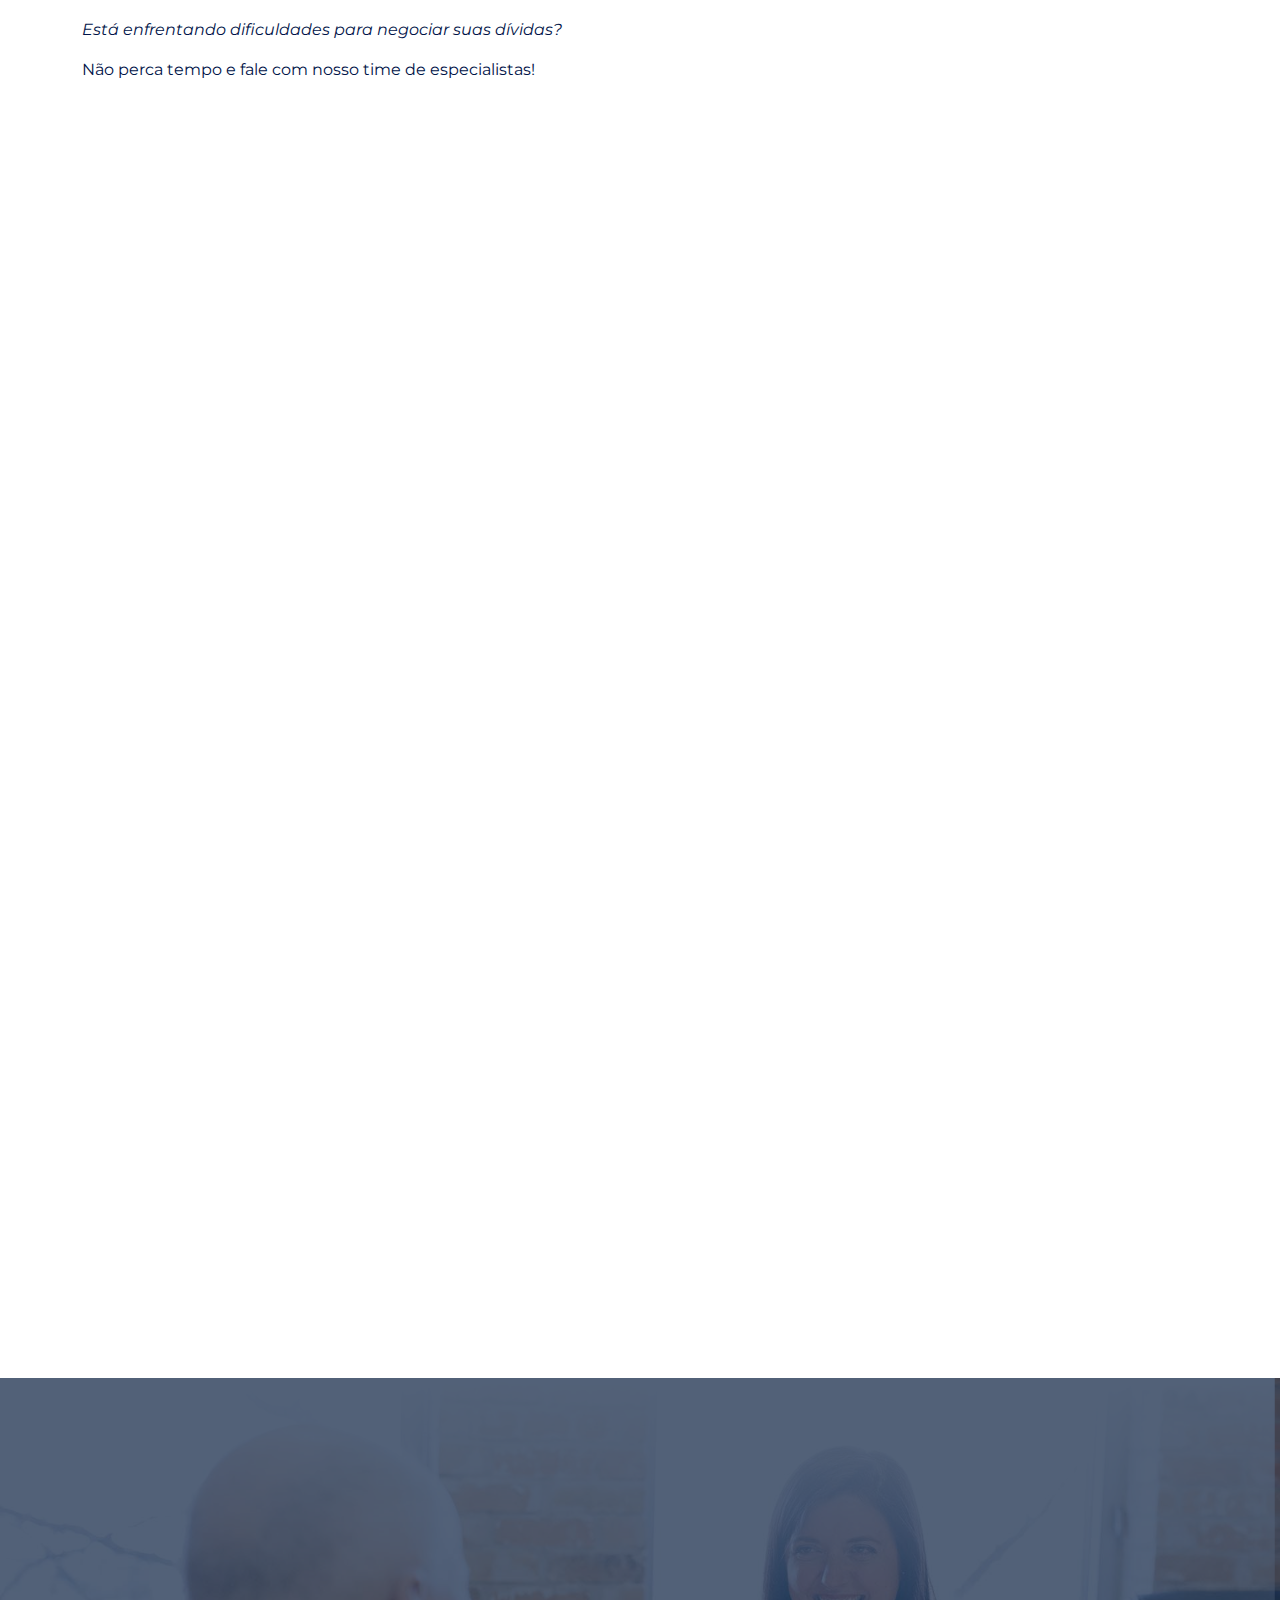
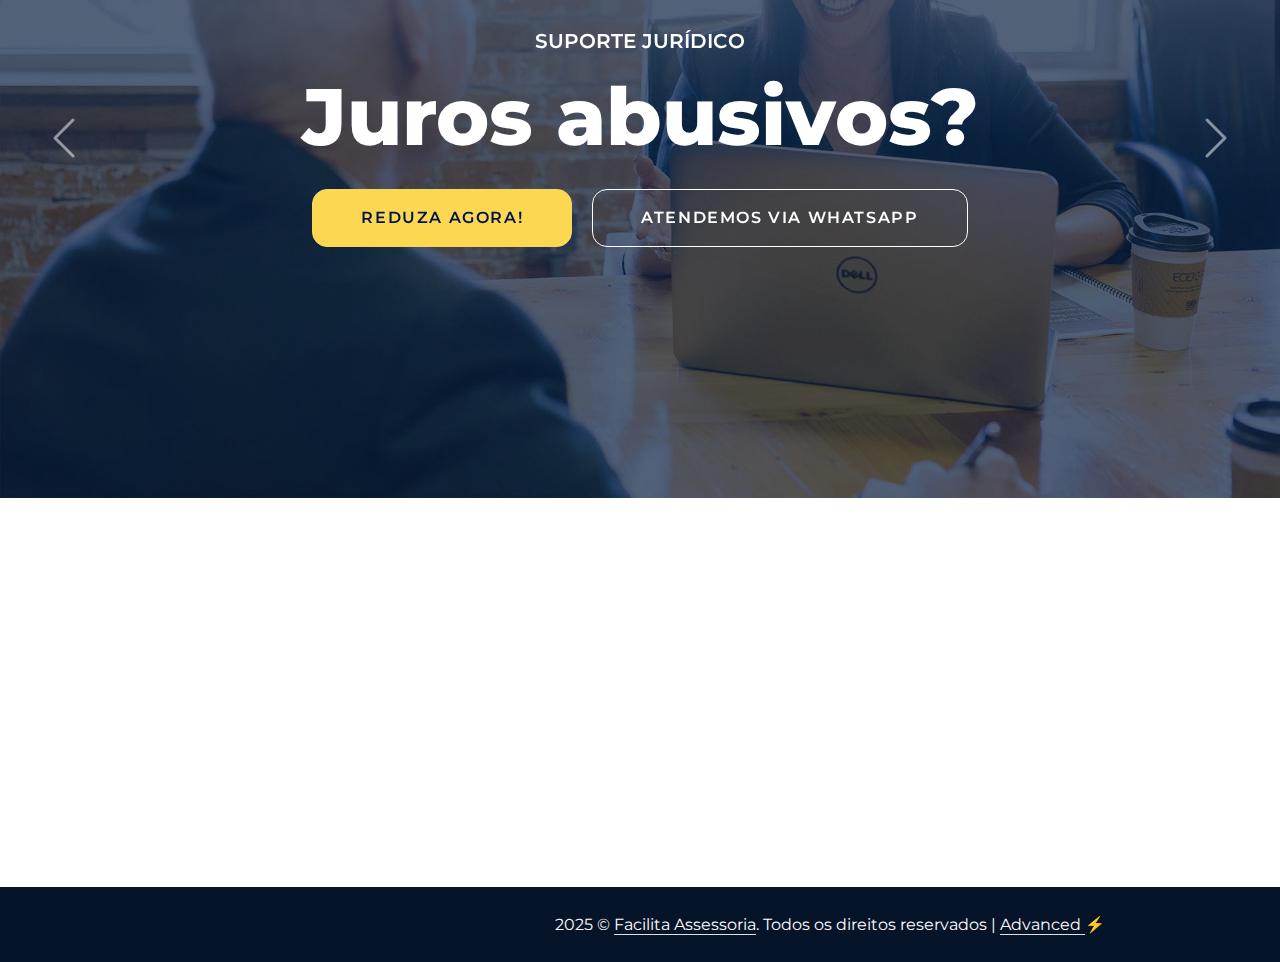
<file: como-negociar-dividas-de-veiculos-atrasadas-sem-sair-de-cas.html>
<!DOCTYPE html>
<html lang="pt-BR">
<!-- 
======================================================
2025 © Future Company Digital 🚀
Todos os direitos reservados

https://futurecompany.com.br/

======================================================
-->

<head>
    <meta charset="utf-8">
    <title>Blog | Assessoria Facilita - </title>
    <meta content="width=device-width, initial-scale=1.0" name="viewport">
    <meta content=" Assessoria Facilita" name="keywords">
    <meta content=" Assessoria Facilita" name="description">

    <!-- Favicon Facilita -->
    <link href="img/favicon.ico" rel="icon">

    <!-- Google Web Fonts -->
    <link rel="preconnect" href="https://fonts.googleapis.com">
    <link rel="preconnect" href="https://fonts.gstatic.com" crossorigin>
    <link
        href="https://fonts.googleapis.com/css2?family=Bebas+Neue&family=Montserrat:ital,wght@0,100..900;1,100..900&display=swap"
        rel="stylesheet">

    <!-- Icon Font Stylesheet -->
    <link href="https://cdnjs.cloudflare.com/ajax/libs/font-awesome/5.10.0/css/all.min.css" rel="stylesheet">
    <link href="https://cdn.jsdelivr.net/npm/bootstrap-icons@1.4.1/font/bootstrap-icons.css" rel="stylesheet">

    <!-- Libraries Stylesheet -->
    <link href="lib/owlcarousel/assets/owl.carousel.min.css" rel="stylesheet">
    <link href="lib/animate/animate.min.css" rel="stylesheet">

    <!-- Customized Bootstrap Stylesheet -->
    <link href="css/bootstrap.min.css" rel="stylesheet">

    <!-- Page Customization -->
    <link href="css/style.css" rel="stylesheet">
</head>

<body>

    <header>

        <!-- Spinner -->
        <div id="spinner"
            class="show bg-white position-fixed translate-middle w-100 vh-100 top-50 start-50 d-flex align-items-center justify-content-center">
            <div class="spinner"></div>
        </div>
        <!-- Spinner -->


        <!-- Topbar Start -->
        <div id="topbar" class="container-fluid bg-secondary px-5 d-none d-lg-block ">
            <div class="row gx-0">
                <div class="col-lg-12 text-center text-lg-start mb-2 mb-lg-0">
                    <div class="d-inline-flex align-items-center" style="height: 45px;">
                        <marquee scrollamount="10">
                            <small class="me-3 text-primary">Visite nosso escritório em:&nbsp&nbsp
                                <i class="fa fa-map-marker-alt me-2"></i>
                                <a href="https://maps.app.goo.gl/fHNw7bYhxjiyqxRN7"
                                    aria-label="Visite nosso escritório em Florianópolis">ACATE | Centro de Inovação -
                                    Av. Luiz Boiteux Piazza, 1302, Canasvieiras Florianópolis
                                </a><i class="bi bi-box-arrow-up-right"></i>
                            </small>
                            <small class="me-3 text-primary">
                                <i class="bi bi-whatsapp"></i>
                                Atendimento :
                                <a href="https://wa.me/554833809837" target="_blank" aria-label="Contato via WhatsApp">
                                    (48) 3380-9837 ↗
                                </a>

                                &nbsp&nbspSeg à Sex - 08:00 às 17:00
                            </small>
                            <small class="text-primary"><i class="fa fa-envelope-open me-2"></i>
                                <a href="mailto:contato@assessoriafacilita.com" target="_blank"
                                    aria-label="Endereço de e-mail">contato@assessoriafacilita.com ↗
                                </a>
                            </small>
                            <small>&nbsp&nbsp&nbsp&nbsp&nbsp&nbsp&nbsp&nbsp&nbsp&nbsp&nbsp&nbsp&nbsp&nbsp&nbsp&nbsp&nbsp&nbsp
                                <a aria-label="Reduza agora suas parcelas do financiamento do seu veículo">
                                    ➜ Descontos de até 80% OFF no refinanciamento de seu veículo!</a>
                            </small>
                            <small>
                                &nbsp&nbsp&nbsp&nbsp&nbsp&nbsp&nbsp&nbsp&nbsp&nbsp&nbsp&nbsp&nbsp&nbsp&nbsp&nbsp&nbsp
                                <a href="#" aria-label=" Assessoria Facilita  - A maior especialista em negociação de dívidas
                                        bancárias do Brasil. CNPJ: 54.906.530/0001-22"
                                    style="text-decoration: none; color: #001348;">
                                    &copy; Assessoria Facilita - A maior especialista em negociação de dívidas
                                    bancárias do Brasil. CNPJ: 54.906.530/0001-22</a>
                            </small>
                        </marquee>
                    </div>
                </div>

            </div>
        </div>
        <!-- Topbar End -->


        <!-- Navbar Start -->
        <div class="container-fluid position-relative p-0">
            <nav class="navbar navbar-expand-lg navbar-dark px-5 py-3 py-lg-0">
                <a href="index" class="navbar-brand p-0">
                    <h1 class="m-0">

                        <svg xmlns="http://www.w3.org/2000/svg" width="50" height="25" viewBox="0 -1 25 27"
                            fill="currentColor" stroke="none" stroke-width="1" stroke-linecap="round"
                            stroke-linejoin="round" className="lucide lucide-layout-grid">
                            <rect width="5" height="5" x="9" y="3.5" rx="1" transform="rotate(45)" />
                            <rect width="5" height="5" x="9" y="-3" rx="1" transform="rotate(45)" />
                            <rect width="5" height="5" x="9" y="-9.5" rx="1" transform="rotate(45)" />
                            <rect width="5" height="5" x="15.5" y="3.5" rx="1" transform="rotate(45)" />
                            <rect width="5" height="5" x="15.5" y="-3" rx="1" transform="rotate(45)" />
                            <rect width="5" height="5" x="22" y="3.5" rx="1" transform="rotate(45)" />
                        </svg>
                        <!-- Brand -->
                        Facilita
                    </h1>
                </a>
                <button class="navbar-toggler" type="button" data-bs-toggle="collapse" data-bs-target="#navbarCollapse">
                    <span class="fa fa-bars"></span>
                </button>
                <div class="collapse navbar-collapse" id="navbarCollapse">
                    <div class="navbar-nav ms-auto py-3">
                        <a href="index" class="nav-item nav-link">Home</a>
                        <a href="about" class="nav-item nav-link ">Sobre</a>
                        <div class="nav-item dropdown">
                            <a href="#" class="nav-link dropdown-toggle" data-bs-toggle="dropdown">Serviços</a>
                            <div class="dropdown-menu m-0">
                                <a href="service#especialidades" class="dropdown-item">Especialidades</a>
                                <a href="service#negociacao-amigavel" class="dropdown-item">Negociação Amigável</a>
                                <a href="service#negociacao-judicial" class="dropdown-item">Negociação Jurídica</a>
                                <a href="service#limpa-nome" class="dropdown-item">Limpa Nome</a>
                                <a href="service#representacao-juridica" class="dropdown-item">Representação
                                    jurídica</a>
                                <a href="calculadora" class="dropdown-item">Calculadora</a>
                            </div>
                        </div>
                        <a href="blog" class="nav-item nav-link active">Blog</a>
                        <a href="contact" class="nav-item nav-link">Contato</a>
                    </div>
                </div>
            </nav>

            <div class="container-fluid bg-dark py-5 bg-header" style="margin-bottom: 90px;">
                <div class="row py-5">
                    <div class="col-12 pt-lg-5 mt-lg-5 text-center">
                        <h1 class="display-4 text-white animated zoomIn">Blog</h1>
                        <a href="" class="h5 text-white">Artigos</a>
                        <i class="far fa-circle text-white px-2"></i>
                        <a href="" class="h5 text-white">Informação</a>
                    </div>
                </div>
            </div>
        </div>
        <!-- Navbar End -->

    </header>


    <main>

        <section>

            <!-- Blog Start -->
            <div class="container-fluid py-5 wow fadeInUp" data-wow-delay="0.1s">
                <div class="container py-5">
                    <div class="row g-5">
                        <div class="col-lg-8">
                            <!-- Blog Detail Start -->
                            <div class="mb-5">
                                <article>
                                    <img class="img-fluid w-100 rounded mb-5" src="img/blog-1.jpg" alt="">
                                    <h1 class="mb-4">Como negociar dívidas de veículos atrasadas sem sair de casa</h1>
                                    <p> Negociar <b>parcelas atrasadas</b> de veículos pode ser mais fácil do que
                                        parece, e
                                        você nem precisa sair de casa para isso. Com as ferramentas digitais disponíveis
                                        hoje em dia, é possível buscar soluções online que evitam a <b>busca e
                                            apreensão</b>
                                        e ajudam a renegociar os termos da dívida com mais flexibilidade. A rapidez e
                                        eficiência na hora de agir são fundamentais para evitar maiores complicações no
                                        seu
                                        caso.
                                    </p>
                                    <p>
                                        Na <b>Assessoria Facilita </b>, entendemos que cada cliente tem uma
                                        situação
                                        única
                                        e, por isso, oferecemos uma análise personalizada para encontrar a melhor forma
                                        de
                                        lidar com as suas <b>dívidas de veículos</b>.
                                        Nossa equipe está pronta para auxiliar
                                        em processos de renegociação amigável ou, se necessário, buscar soluções na
                                        justiça
                                        para garantir que você pague apenas o que é justo, com menos estresse e
                                        burocracia.
                                    </p>
                                    <p>
                                        <i>Está enfrentando dificuldades para negociar suas dívidas? </i>
                                    </p>
                                    <p>
                                        Não perca tempo e fale com nosso time de especialistas!
                                    </p>

                                    <div class="d-flex align-items-center mb-4 wow fadeIn" data-wow-delay="0.6s">
                                        <a href="https://wa.me/554833809837" target="_blank">
                                            <div class="bg-primary d-flex align-items-center justify-content-center rounded"
                                                style="width: 60px; height: 60px;">
                                                <svg xmlns="http://www.w3.org/2000/svg" width="24" height="24"
                                                    fill="currentColor" class="bi bi-whatsapp text-white"
                                                    viewBox="0 0 16 16">
                                                    <path
                                                        d="M13.601 2.326A7.85 7.85 0 0 0 7.994 0C3.627 0 .068 3.558.064 7.926c0 1.399.366 2.76 1.057 3.965L0 16l4.204-1.102a7.9 7.9 0 0 0 3.79.965h.004c4.368 0 7.926-3.558 7.93-7.93A7.9 7.9 0 0 0 13.6 2.326zM7.994 14.521a6.6 6.6 0 0 1-3.356-.92l-.24-.144-2.494.654.666-2.433-.156-.251a6.56 6.56 0 0 1-1.007-3.505c0-3.626 2.957-6.584 6.591-6.584a6.56 6.56 0 0 1 4.66 1.931 6.56 6.56 0 0 1 1.928 4.66c-.004 3.639-2.961 6.592-6.592 6.592m3.615-4.934c-.197-.099-1.17-.578-1.353-.646-.182-.065-.315-.099-.445.099-.133.197-.513.646-.627.775-.114.133-.232.148-.43.05-.197-.1-.836-.308-1.592-.985-.59-.525-.985-1.175-1.103-1.372-.114-.198-.011-.304.088-.403.087-.088.197-.232.296-.346.1-.114.133-.198.198-.33.065-.134.034-.248-.015-.347-.05-.099-.445-1.076-.612-1.47-.16-.389-.323-.335-.445-.34-.114-.007-.247-.007-.38-.007a.73.73 0 0 0-.529.247c-.182.198-.691.677-.691 1.654s.71 1.916.81 2.049c.098.133 1.394 2.132 3.383 2.992.47.205.84.326 1.129.418.475.152.904.129 1.246.08.38-.058 1.171-.48 1.338-.943.164-.464.164-.86.114-.943-.049-.084-.182-.133-.38-.232" />
                                                </svg>
                                            </div>
                                        </a>
                                        <div class="ps-4">
                                            <h5 class="mb-2">Faça uma análise gratuita</h5>
                                            <p>Envie uma mensagem para</p>
                                            <h4 class="text-primary mb-0"><a href="https://wa.me/554833809837"
                                                    target="_blank" style="text-decoration: underline;">
                                                    48 3380 9837
                                                </a></h4>
                                        </div>
                                    </div>
                                    <a href="https://wa.me/554833809837"
                                        class="btn btn-warning py-3 px-5 mt-3 wow zoomIn" data-wow-delay="0.9s"
                                        target="_blank"><svg xmlns="http://www.w3.org/2000/svg" width="16" height="16"
                                            fill="currentColor" class="bi bi-whatsapp" viewBox="0 0 16 16">
                                            <path
                                                d="M13.601 2.326A7.85 7.85 0 0 0 7.994 0C3.627 0 .068 3.558.064 7.926c0 1.399.366 2.76 1.057 3.965L0 16l4.204-1.102a7.9 7.9 0 0 0 3.79.965h.004c4.368 0 7.926-3.558 7.93-7.93A7.9 7.9 0 0 0 13.6 2.326zM7.994 14.521a6.6 6.6 0 0 1-3.356-.92l-.24-.144-2.494.654.666-2.433-.156-.251a6.56 6.56 0 0 1-1.007-3.505c0-3.626 2.957-6.584 6.591-6.584a6.56 6.56 0 0 1 4.66 1.931 6.56 6.56 0 0 1 1.928 4.66c-.004 3.639-2.961 6.592-6.592 6.592m3.615-4.934c-.197-.099-1.17-.578-1.353-.646-.182-.065-.315-.099-.445.099-.133.197-.513.646-.627.775-.114.133-.232.148-.43.05-.197-.1-.836-.308-1.592-.985-.59-.525-.985-1.175-1.103-1.372-.114-.198-.011-.304.088-.403.087-.088.197-.232.296-.346.1-.114.133-.198.198-.33.065-.134.034-.248-.015-.347-.05-.099-.445-1.076-.612-1.47-.16-.389-.323-.335-.445-.34-.114-.007-.247-.007-.38-.007a.73.73 0 0 0-.529.247c-.182.198-.691.677-.691 1.654s.71 1.916.81 2.049c.098.133 1.394 2.132 3.383 2.992.47.205.84.326 1.129.418.475.152.904.129 1.246.08.38-.058 1.171-.48 1.338-.943.164-.464.164-.86.114-.943-.049-.084-.182-.133-.38-.232" />
                                        </svg>Atendimento via WhatsApp
                                    </a>


                                </article>
                            </div>
                            <!-- Blog Detail End -->

                        </div>

                        <!-- Sidebar Start -->
                        <aside class="col-lg-4">

                            <!-- Category Start -->
                            <div class="mb-5 wow slideInUp" data-wow-delay="0.1s">
                                <div class="section-title section-title-sm position-relative pb-3 mb-4">
                                    <h3 class="mb-0">Categorias</h3>
                                </div>
                                <div class="link-animated d-flex flex-column justify-content-start">
                                    <a class="h5 fw-semi-bold bg-light rounded py-2 px-3 mb-2" href="#"><i
                                            class="bi bi-arrow-right me-2"></i>Negociação de Dívidas</a>
                                    <a class="h5 fw-semi-bold bg-light rounded py-2 px-3 mb-2" href="#"><i
                                            class="bi bi-arrow-right me-2"></i>Assessoria Jurídica</a>
                                    <a class="h5 fw-semi-bold bg-light rounded py-2 px-3 mb-2" href="#"><i
                                            class="bi bi-arrow-right me-2"></i>Dicas Financeiras</a>
                                    <a class="h5 fw-semi-bold bg-light rounded py-2 px-3 mb-2" href="#"><i
                                            class="bi bi-arrow-right me-2"></i>Proteção de Veículos</a>
                                    <a class="h5 fw-semi-bold bg-light rounded py-2 px-3 mb-2" href="#"><i
                                            class="bi bi-arrow-right me-2"></i>Refinanciamento</a>
                                </div>
                            </div>
                            <!-- Category End -->

                            <!-- Recent Post Start -->
                            <div class="mb-5 wow slideInUp" data-wow-delay="0.1s">
                                <div class="section-title section-title-sm position-relative pb-3 mb-4">
                                    <h3 class="mb-0">Postagens Recentes</h3>
                                </div>
                                <div class="d-flex rounded overflow-hidden mb-3">
                                    <img class="img-fluid" src="img/blog-1.jpg"
                                        style="width: 100px; height: 100px; object-fit: cover;" alt="">
                                    <a href="como-negociar-dividas-de-veiculos-atrasadas-sem-sair-de-cas"
                                        class="h5 fw-semi-bold d-flex align-items-center bg-light px-3 mb-0">Como
                                        negociar dívidas de veículos atrasadas sem sair de casa</a>
                                </div>
                                <div class="d-flex rounded overflow-hidden mb-3">
                                    <img class="img-fluid" src="img/blog-2.jpg"
                                        style="width: 100px; height: 100px; object-fit: cover;" alt="">
                                    <a href="juros-abusivos-como-identificar-e-agir-a-seu-favor"
                                        class="h5 fw-semi-bold d-flex align-items-center bg-light px-3 mb-0">Juros
                                        abusivos: como identificar e agir a seu favor</a>
                                </div>
                                <div class="d-flex rounded overflow-hidden mb-3">
                                    <img class="img-fluid" src="img/blog-3.jpg"
                                        style="width: 100px; height: 100px; object-fit: cover;" alt="">
                                    <a href="motivos-para-nao-ignorar-parcelas-atrasadas-do-seu-veiculo"
                                        class="h5 fw-semi-bold d-flex align-items-center bg-light px-3 mb-0">Motivos
                                        para não ignorar as parcelas atrasadas do seu veículo</a>
                                </div>
                                <div class="d-flex rounded overflow-hidden mb-3">
                                    <img class="img-fluid" src="img/blog-1.jpg"
                                        style="width: 100px; height: 100px; object-fit: cover;" alt="">
                                    <a href="entenda-a-busca-e-apreensao-de-veiculos-como-se-proteger"
                                        class="h5 fw-semi-bold d-flex align-items-center bg-light px-3 mb-0">Entenda a
                                        busca e apreensão de veículos: como se proteger</a>
                                </div>
                            </div>
                            <!-- Recent Post End -->

                            <!-- Tags Start -->
                            <div class="mb-5 wow slideInUp" data-wow-delay="0.1s">
                                <div class="section-title section-title-sm position-relative pb-3 mb-4">
                                    <h3 class="mb-0">Tags</h3>
                                </div>
                                <div class="d-flex flex-wrap m-n1">
                                    <a href="" class="btn btn-light m-1">Negociação</a>
                                    <a href="" class="btn btn-light m-1">Assessoria Jurídica</a>
                                    <a href="" class="btn btn-light m-1">Juros Abusivos</a>
                                    <a href="" class="btn btn-light m-1">Busca e Apreensão</a>
                                    <a href="" class="btn btn-light m-1">Refinanciamento</a>
                                    <a href="" class="btn btn-light m-1">Dicas Financeiras</a>
                                    <a href="" class="btn btn-light m-1">Proteção</a>
                                </div>
                            </div>
                            <!-- Tags End -->

                        </aside>

                    </div>
                </div>
            </div>
            <!-- Blog End -->

        </section>

        <section>

            <div class="container-fluid py-5 wow fadeInUp" data-wow-delay="0.1s">
                <div class="container py-5">
                    <div class="section-title text-center position-relative pb-3 mb-5 mx-auto"
                        style="max-width: 600px;">
                        <h5 class="fw-bold text-primary text-uppercase">Entre em contato</h5>
                        <h1 class="mb-0">Canais de atendimento</h1>
                    </div>
                    <div class="row g-5 mb-5">
                        <div class="col-lg-6">
                            <div class="d-flex align-items-center wow fadeIn" data-wow-delay="0.1s">
                                <a href="https://wa.me/554833809837" target="_blank">
                                    <div class="bg-primary d-flex align-items-center justify-content-center rounded"
                                        style="width: 60px; height: 60px;">
                                        <svg xmlns="http://www.w3.org/2000/svg" width="24" height="24"
                                            fill="currentColor" class="bi bi-whatsapp text-white" viewBox="0 0 16 16">
                                            <path
                                                d="M13.601 2.326A7.85 7.85 0 0 0 7.994 0C3.627 0 .068 3.558.064 7.926c0 1.399.366 2.76 1.057 3.965L0 16l4.204-1.102a7.9 7.9 0 0 0 3.79.965h.004c4.368 0 7.926-3.558 7.93-7.93A7.9 7.9 0 0 0 13.6 2.326zM7.994 14.521a6.6 6.6 0 0 1-3.356-.92l-.24-.144-2.494.654.666-2.433-.156-.251a6.56 6.56 0 0 1-1.007-3.505c0-3.626 2.957-6.584 6.591-6.584a6.56 6.56 0 0 1 4.66 1.931 6.56 6.56 0 0 1 1.928 4.66c-.004 3.639-2.961 6.592-6.592 6.592m3.615-4.934c-.197-.099-1.17-.578-1.353-.646-.182-.065-.315-.099-.445.099-.133.197-.513.646-.627.775-.114.133-.232.148-.43.05-.197-.1-.836-.308-1.592-.985-.59-.525-.985-1.175-1.103-1.372-.114-.198-.011-.304.088-.403.087-.088.197-.232.296-.346.1-.114.133-.198.198-.33.065-.134.034-.248-.015-.347-.05-.099-.445-1.076-.612-1.47-.16-.389-.323-.335-.445-.34-.114-.007-.247-.007-.38-.007a.73.73 0 0 0-.529.247c-.182.198-.691.677-.691 1.654s.71 1.916.81 2.049c.098.133 1.394 2.132 3.383 2.992.47.205.84.326 1.129.418.475.152.904.129 1.246.08.38-.058 1.171-.48 1.338-.943.164-.464.164-.86.114-.943-.049-.084-.182-.133-.38-.232" />
                                        </svg>
                                    </div>
                                </a>
                                <div class="ps-4">
                                    <h5 class="mb-2">Conte-nos sua situação</h5>
                                    <h4 class="text-primary mb-0 underline" style="text-decoration: underline;"><a
                                            href="https://wa.me/554833809837" target="_blank">(48) 3380-9837 </a></h4>
                                </div>
                            </div>
                        </div>
                        <div class="col-lg-6">
                            <div class="d-flex align-items-center wow fadeIn" data-wow-delay="0.8s">
                                <div class="bg-primary d-flex align-items-center justify-content-center rounded"
                                    style="width: 60px; height: 60px;">
                                    <i class="fa fa-map-marker-alt text-white"></i>
                                </div>
                                <div class="ps-4">
                                    <h5 class="mb-2">Visite-nos em</h5>
                                    <h4 class="text-primary mb-0"><a href="https://maps.app.goo.gl/fHNw7bYhxjiyqxRN7"
                                            target="_blank" style="text-decoration: underline;">ACATE - Florianópolis</a></h4>
                                </div>
                            </div>
                        </div>
                    </div>
                    <div class="row g-5">
                        <div class="col-lg-6 wow slideInUp" data-wow-delay="0.3s">
                            <img class="w-100 h-100 rounded wow zoomIn" data-wow-delay="0.9s" src="img/sapiens.webp"
                                style="object-fit: cover;">
                        </div>
                        <iframe class="col-lg-6 wow slideInUp" data-wow-delay="0.6s"
                            src="https://www.google.com/maps/embed?pb=!1m18!1m12!1m3!1d817.7298462213153!2d-48.441632046730376!3d-27.428732163216498!2m3!1f0!2f0!3f0!3m2!1i1024!2i768!4f13.1!3m3!1m2!1s0x9527432743b69515%3A0x6b15e846656d4919!2sACATE%20%7C%20Centro%20de%20Inova%C3%A7%C3%A3o!5e0!3m2!1spt-BR!2sbr!4v1736980298230!5m2!1spt-BR!2sbr"
                            width="300" height="450" style="border:0;" allowfullscreen="" loading="lazy"
                            referrerpolicy="no-referrer-when-downgrade">
                        </iframe>
                        
                    </div>
                </div>
            </div>
            <!-- Contact End -->

        </section>

        <section>

            <!-- Carousel Start -->
            <div id="header-carousel" class="carousel slide carousel-fade" data-bs-ride="carousel">
                <div class="carousel-inner">
                    <div class="carousel-item active">
                        <img class="w-100" src="img/carousel-0.fw.png" alt="Image">
                        <div class="carousel-caption d-flex flex-column align-items-center justify-content-center">
                            <div class="p-3" style="max-width: 900px;">
                                <h5 class="text-white text-uppercase mb-3 animated slideInDown">Suporte Jurídico</h5>
                                <h1 class="display-1 text-white mb-md-4 animated zoomIn">Juros abusivos?</h1>
                                <a href="https://wa.me/554833809837"
                                    class="btn btn-warning py-md-3 px-md-5 me-3 animated slideInLeft"
                                    target="_blank">Reduza
                                    agora!</a>
                                <a href="https://wa.me/554833809837"
                                    class="btn btn-outline-light py-md-3 px-md-5 animated slideInRight"
                                    target="_blank">Atendemos
                                    via
                                    WhatsApp</a>
                            </div>
                        </div>
                    </div>
                    <div class="carousel-item">
                        <img class="w-100" src="img/carousel-1.jpg" alt="Image">
                        <div class="carousel-caption d-flex flex-column align-items-center justify-content-center">
                            <div class="p-3" style="max-width: 900px;">
                                <h5 class="text-white text-uppercase mb-3 animated slideInDown">Refinanciamento de
                                    parcelas
                                    em atraso</h5>
                                <h1 class="display-1 text-white mb-md-4 animated zoomIn">Até 80% de desconto</h1>
                                <a href="https://wa.me/554833809837"
                                    class="btn btn-warning py-md-3 px-md-5 me-3 animated slideInLeft"
                                    target="_blank">Análise
                                    Gratuita</a>
                                <a href="https://wa.me/554833809837"
                                    class="btn btn-outline-light py-md-3 px-md-5 animated slideInRight"
                                    target="_blank">Mande um
                                    WhatsApp para a gente!</a>
                            </div>
                        </div>
                    </div>
                </div>
                <button class="carousel-control-prev" type="button" data-bs-target="#header-carousel"
                    data-bs-slide="prev">
                    <span class="carousel-control-prev-icon" aria-hidden="true"></span>
                    <span class="visually-hidden">Slide Anterior</span>
                </button>
                <button class="carousel-control-next" type="button" data-bs-target="#header-carousel"
                    data-bs-slide="next">
                    <span class="carousel-control-next-icon" aria-hidden="true"></span>
                    <span class="visually-hidden">Próximo </span>
                </button>
            </div>
            <!-- Carousel End -->

        </section>

    </main>

    <footer>
        <div class="container-fluid bg-dark text-light mt-5 wow fadeInUp" data-wow-delay="0.1s">
            <div class="container">
                <div class="row gx-5">
                    <div class="col-lg-4 col-md-6 footer-about">
                        <div class="d-flex flex-column align-items-center justify-content-center text-center h-100 p-4">
                            <a href="index" class="navbar-brand">
                                <h1 class="m-0 text-warning"
                                    style="font-family: 'Lucida Sans', 'Lucida Sans Regular', 'Lucida Grande', 'Lucida Sans Unicode', Geneva, Verdana, sans-serif;">
                                    <i>
                                        <svg xmlns="http://www.w3.org/2000/svg" width="50" height="25"
                                            viewBox="0 -1 25 27" fill="currentColor" stroke="none" stroke-width="1"
                                            stroke-linecap="round" stroke-linejoin="round"
                                            className="lucide lucide-layout-grid">
                                            <rect width="5" height="5" x="9" y="3.5" rx="1" transform="rotate(45)" />
                                            <rect width="5" height="5" x="9" y="-3" rx="1" transform="rotate(45)" />
                                            <rect width="5" height="5" x="9" y="-9.5" rx="1" transform="rotate(45)" />
                                            <rect width="5" height="5" x="15.5" y="3.5" rx="1" transform="rotate(45)" />
                                            <rect width="5" height="5" x="15.5" y="-3" rx="1" transform="rotate(45)" />
                                            <rect width="5" height="5" x="22" y="3.5" rx="1" transform="rotate(45)" />
                                        </svg>
                                    </i>
                                    Facilita
                                </h1>
                            </a>
                            <p class="mt-3 mb-4">
                                <b>ASSESSORIA FACILITA<br /></b>
                                <i>CNPJ: 54.906.530/0001-22<br /></i>
                                A maior especialista em negociação de dívidas bancárias do Brasil.
                            </p>
                        </div>
                    </div>
                    <div class="col-lg-8 col-md-6">
                        <div class="row gx-5">
                            <div class="col-lg-4 col-md-12 pt-5 mb-5">
                                <div class="section-title section-title-sm position-relative pb-3 mb-4">
                                    <h3 class="text-light mb-0">Atendimento</h3>
                                </div>
                                <div class="d-flex mb-2">
                                    <i class="bi bi-geo-alt text-primary me-2"></i>
                                    <p class="mb-0"><a href="https://maps.app.goo.gl/fHNw7bYhxjiyqxRN7"
                                            style="color:#ffffff; text-decoration: none;" target="_blank">ACATE
                                            Florianópolis
                                        </a></p>
                                </div>
                                <div class="d-flex mb-2">
                                    <i class="bi bi-envelope-open text-primary me-2"></i>
                                    <p class="mb-0"><a href="mailto:contato@assessoriafacilita.com"
                                            style="color:#ffffff; text-decoration: none;"
                                            target="_blank">contato@assessoriafacilita.com
                                        </a></p>
                                </div>
                                <div class="d-flex mb-2">
                                    <i class="bi bi-telephone text-primary me-2"></i>
                                    <p class="mb-0"><a href="https://wa.me/554833809837"
                                            style="color:#ffffff; text-decoration: none;" target="_blank">(48) 3380-9837
                                        </a></p>
                                </div>
                                <div class="d-flex mt-4">
                                    <!-- <a class="btn btn-primary btn-square me-2" href="#" target="_blank"><i
                                                    class="fab fa-twitter fw-normal"></i></a> -->
                                    <a class="btn btn-primary btn-square me-2"
                                        href="https://www.facebook.com/profile.php?id=61558258871594" target="_blank"><i
                                            class="fab fa-facebook-f fw-normal"></i></a>
                                    <!-- <a class="btn btn-primary btn-square me-2" href="#" target="_blank"><i
                                                    class="fab fa-linkedin-in fw-normal"></i></a> -->
                                    <a class="btn btn-primary btn-square me-2"
                                        href="https://www.instagram.com/assessoria_facilita/" target="_blank"><i
                                            class="fab fa-instagram fw-normal"></i></a>
                                    <!-- Botão WhatsApp -->
                                    <a href="https://wa.me/554833809837" target="_blank"
                                        class="btn btn-sm btn-success py-2 px-4 ms-3"><svg
                                            xmlns="http://www.w3.org/2000/svg" width="16" height="16"
                                            fill="currentColor" class="bi bi-whatsapp" viewBox="0 0 16 16">
                                            <path
                                                d="M13.601 2.326A7.85 7.85 0 0 0 7.994 0C3.627 0 .068 3.558.064 7.926c0 1.399.366 2.76 1.057 3.965L0 16l4.204-1.102a7.9 7.9 0 0 0 3.79.965h.004c4.368 0 7.926-3.558 7.93-7.93A7.9 7.9 0 0 0 13.6 2.326zM7.994 14.521a6.6 6.6 0 0 1-3.356-.92l-.24-.144-2.494.654.666-2.433-.156-.251a6.56 6.56 0 0 1-1.007-3.505c0-3.626 2.957-6.584 6.591-6.584a6.56 6.56 0 0 1 4.66 1.931 6.56 6.56 0 0 1 1.928 4.66c-.004 3.639-2.961 6.592-6.592 6.592m3.615-4.934c-.197-.099-1.17-.578-1.353-.646-.182-.065-.315-.099-.445.099-.133.197-.513.646-.627.775-.114.133-.232.148-.43.05-.197-.1-.836-.308-1.592-.985-.59-.525-.985-1.175-1.103-1.372-.114-.198-.011-.304.088-.403.087-.088.197-.232.296-.346.1-.114.133-.198.198-.33.065-.134.034-.248-.015-.347-.05-.099-.445-1.076-.612-1.47-.16-.389-.323-.335-.445-.34-.114-.007-.247-.007-.38-.007a.73.73 0 0 0-.529.247c-.182.198-.691.677-.691 1.654s.71 1.916.81 2.049c.098.133 1.394 2.132 3.383 2.992.47.205.84.326 1.129.418.475.152.904.129 1.246.08.38-.058 1.171-.48 1.338-.943.164-.464.164-.86.114-.943-.049-.084-.182-.133-.38-.232" />
                                        </svg>
                                        WhatsApp</a>
                                </div>
                            </div>
                            <div class="col-lg-4 col-md-12 pt-0 pt-lg-5 mb-5">
                                <div class="section-title section-title-sm position-relative pb-3 mb-4">
                                    <h3 class="text-light mb-0">Site</h3>
                                </div>
                                <div class="link-animated d-flex flex-column justify-content-start">
                                    <a class="text-light mb-2" href="index"><i
                                            class="bi bi-arrow-right text-primary me-2"></i>Home</a>
                                    <a class="text-light mb-2" href="about"><i
                                            class="bi bi-arrow-right text-primary me-2"></i>Sobre nós</a>
                                    <a class="text-light mb-2" href="service"><i
                                            class="bi bi-arrow-right text-primary me-2"></i>Serviços</a>
                                    <a class="text-light mb-2" href="blog"><i
                                            class="bi bi-arrow-right text-primary me-2"></i>Artigos Blog</a>
                                    <a class="text-light mb-2" href="contact"><i
                                            class="bi bi-arrow-right text-primary me-2"></i>Contato</a>
                                </div>
                            </div>
                            <div class="col-lg-4 col-md-12 pt-0 pt-lg-5 mb-5">
                                <div class="section-title section-title-sm position-relative pb-3 mb-4">
                                    <h3 class="text-light mb-0">Informações</h3>
                                </div>
                                <div class="link-animated d-flex flex-column justify-content-start">
                                    <a class="text-light mb-2" href="privacy-policy"><i
                                            class="bi bi-arrow-right text-primary me-2"></i>Política de Privacidade</a>
                                    <a class="text-light mb-2" href="cookies-policy"><i
                                            class="bi bi-arrow-right text-primary me-2"></i>Política de Cookies</a>
                                    <a class="text-light mb-2" href="lgpd"><i
                                            class="bi bi-arrow-right text-primary me-2"></i>LGPD</a>
                                </div>
                            </div>
                        </div>
                    </div>
                </div>
            </div>
        </div>
        <div class="container-fluid text-white" style="background: #061429;">
            <div class="container text-center">
                <div class="row justify-content-end">
                    <div class="col-lg-8 col-md-6">
                        <div class="d-flex align-items-center justify-content-center" style="height: 75px;">
                            <p class="mb-0">2025 &copy; <a class="text-white border-bottom" href="#">Facilita
                                    Assessoria</a>. Todos os direitos reservados
                                | <a class="text-white border-bottom" href="#">Advanced </a>⚡
                            </p>
                        </div>
                    </div>
                </div>
            </div>
        </div>
    </footer>

    <!-- Back to Top -->
    <a href="#" class="btn btn-lg btn-primary btn-lg-square rounded back-to-top"><i class="bi bi-arrow-up"></i></a>

    <!-- Schema.org Markup -->
    <script type="application/ld+json">
        {
          "@context": "https://schema.org",
          "@type": "LocalBusiness",
          "name": "Assessoria Facilita",
          "url": "https://www.assessoriafacilita.com",
          "logo": "https://assessoriafacilita.com/img/logo.jpg",
          "contactPoint": {
            "@type": "ContactPoint",
            "telephone": "+55 48 3380-9837",
            "contactType": "customer service",
            "areaServed": "BR",
            "availableLanguage": "Portuguese"
          },
          "address": {
            "@type": "PostalAddress",
            "streetAddress": "Av. Luiz Boiteux Piazza, 1302",
            "addressLocality": "Canasvieiras",
            "addressRegion": "Florianópolis",
            "postalCode": "88056-000",
            "addressCountry": "BR"
          },
          "taxID": "54.906.530/0001-22"
        }
        </script>

    <!-- JavaScript Libraries -->
    <script src="https://code.jquery.com/jquery-3.4.1.min.js"></script>
    <script src="https://cdn.jsdelivr.net/npm/bootstrap@5.0.0/dist/js/bootstrap.bundle.min.js"></script>
    <script src="lib/wow/wow.min.js"></script>
    <script src="lib/easing/easing.min.js"></script>
    <script src="lib/waypoints/waypoints.min.js"></script>
    <script src="lib/counterup/counterup.min.js"></script>
    <script src="lib/owlcarousel/owl.carousel.min.js"></script>

    <!-- Template Javascript -->
    <script src="js/main.js"></script>
</body>

</html>
</file>
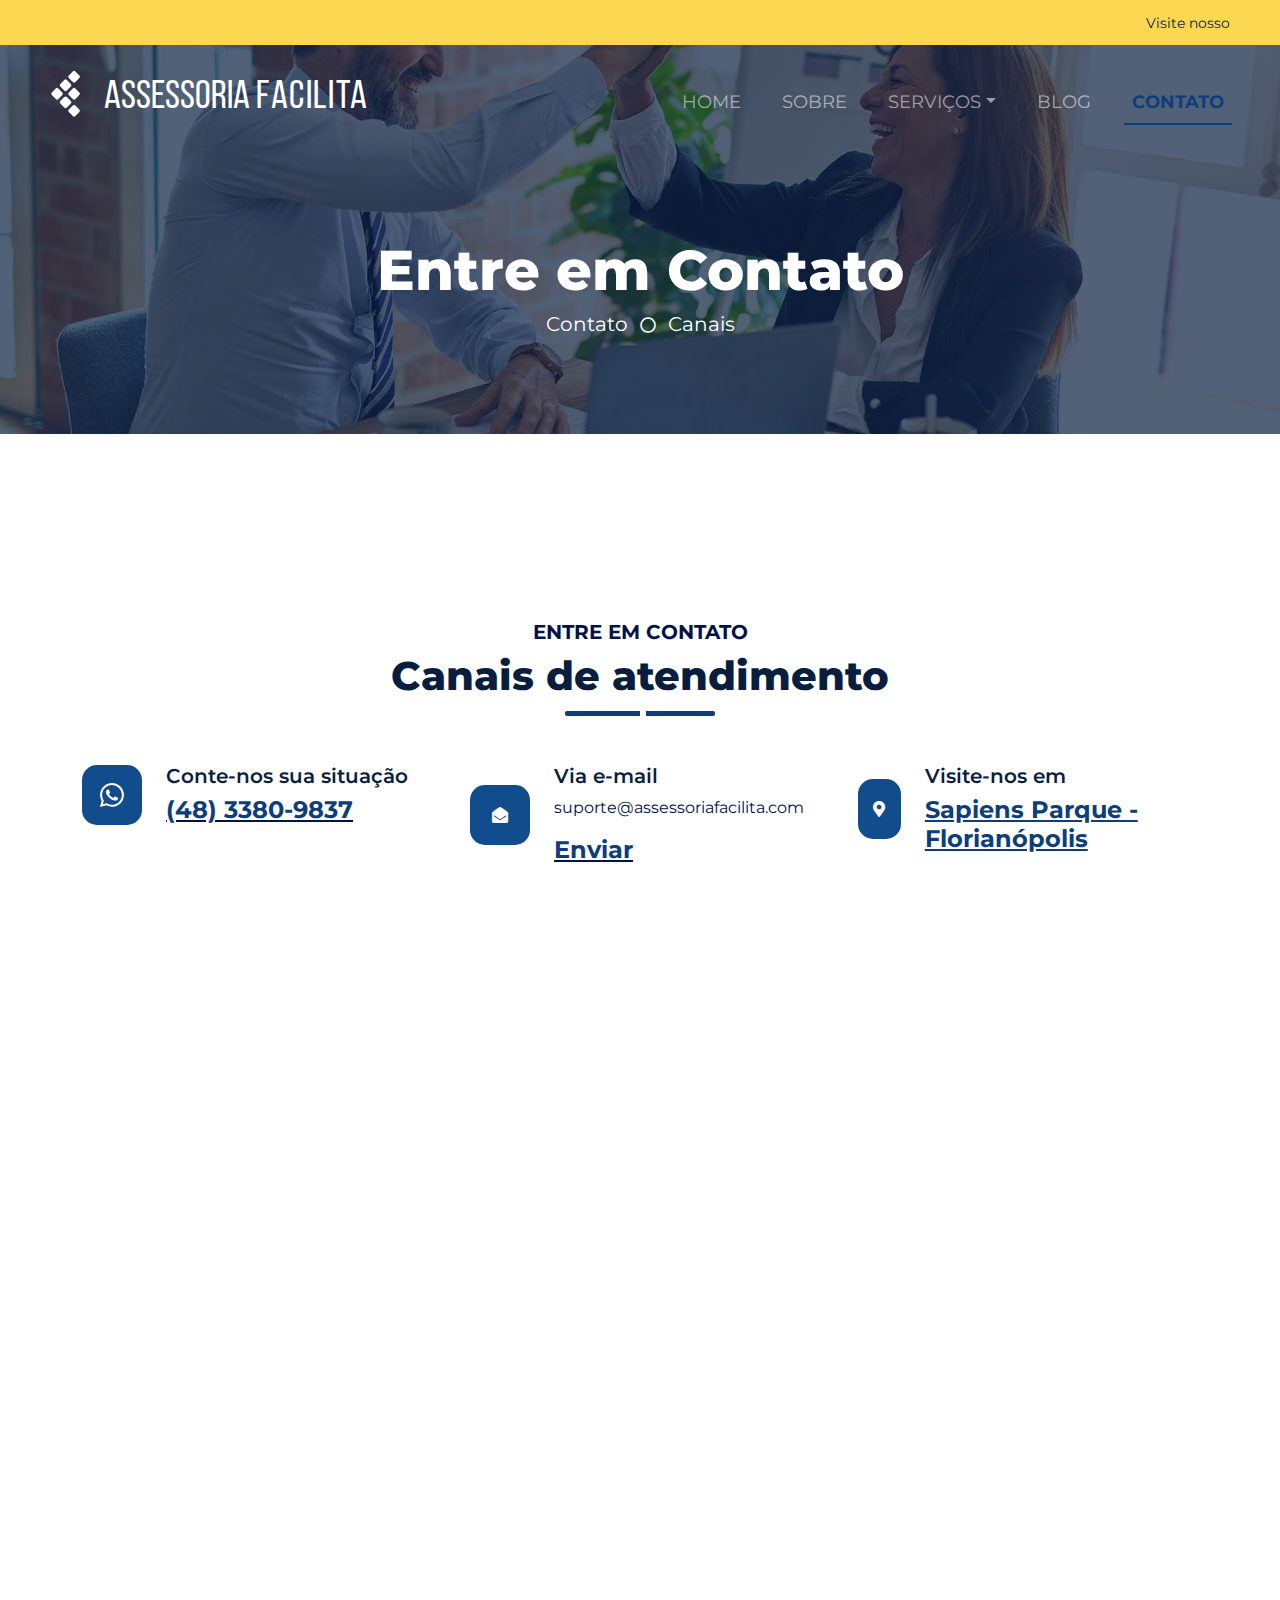
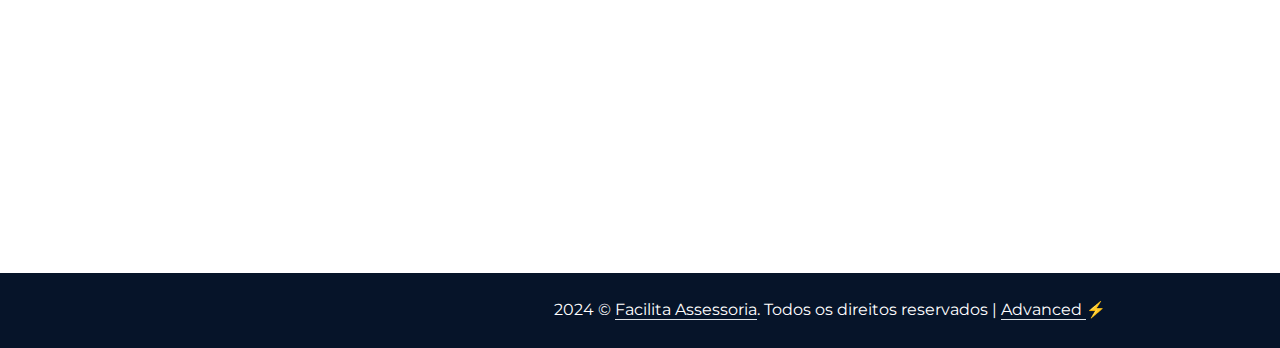
<file: contact.html>
<!DOCTYPE html>
<html lang="pt-BR">

<head>
    <meta charset="utf-8">
    <title>Contato | Facilita </title>
    <meta content="width=device-width, initial-scale=1.0" name="viewport">
    <meta content="Facilita Assessoria" name="keywords">
    <meta content="Facilita Assessoria" name="description">
    <!-- Favicon Facilita -->
    <link href="img/favicon.ico" rel="icon">
    <!-- Google Web Fonts -->
    <link rel="preconnect" href="https://fonts.googleapis.com">
    <link rel="preconnect" href="https://fonts.gstatic.com" crossorigin>
    <link
        href="https://fonts.googleapis.com/css2?family=Bebas+Neue&family=Montserrat:ital,wght@0,100..900;1,100..900&display=swap"
        rel="stylesheet">
    <!-- Icon Font Stylesheet -->
    <link href="https://cdnjs.cloudflare.com/ajax/libs/font-awesome/5.10.0/css/all.min.css" rel="stylesheet">
    <link href="https://cdn.jsdelivr.net/npm/bootstrap-icons@1.4.1/font/bootstrap-icons.css" rel="stylesheet">
    <!-- Libraries Stylesheet -->
    <link href="lib/owlcarousel/assets/owl.carousel.min.css" rel="stylesheet">
    <link href="lib/animate/animate.min.css" rel="stylesheet">
    <!-- Customized Bootstrap Stylesheet -->
    <link href="css/bootstrap.min.css" rel="stylesheet">
    <!-- Page Customization -->
    <link href="css/style.css" rel="stylesheet">
</head>

<body>
    <header id="header"></header>
    <main>
        <!-- Contact Start -->
        <section>
            <div class="container-fluid py-5 wow fadeInUp" data-wow-delay="0.1s">
                <div class="container py-5">
                    <div class="section-title text-center position-relative pb-3 mb-5 mx-auto"
                        style="max-width: 600px;">
                        <h5 class="fw-bold text-primary text-uppercase">Entre em contato</h5>
                        <h1 class="mb-0">Canais de atendimento</h1>
                    </div>
                    <div class="row g-5 mb-5">
                        <div class="col-lg-4">
                            <div class="d-flex align-items-center wow fadeIn" data-wow-delay="0.1s">
                                <a href="https://wa.me/554833809837" target="_blank">
                                    <div class="bg-primary d-flex align-items-center justify-content-center rounded"
                                        style="width: 60px; height: 60px;">
                                        <svg xmlns="http://www.w3.org/2000/svg" width="24" height="24"
                                            fill="currentColor" class="bi bi-whatsapp text-white" viewBox="0 0 16 16">
                                            <path
                                                d="M13.601 2.326A7.85 7.85 0 0 0 7.994 0C3.627 0 .068 3.558.064 7.926c0 1.399.366 2.76 1.057 3.965L0 16l4.204-1.102a7.9 7.9 0 0 0 3.79.965h.004c4.368 0 7.926-3.558 7.93-7.93A7.9 7.9 0 0 0 13.6 2.326zM7.994 14.521a6.6 6.6 0 0 1-3.356-.92l-.24-.144-2.494.654.666-2.433-.156-.251a6.56 6.56 0 0 1-1.007-3.505c0-3.626 2.957-6.584 6.591-6.584a6.56 6.56 0 0 1 4.66 1.931 6.56 6.56 0 0 1 1.928 4.66c-.004 3.639-2.961 6.592-6.592 6.592m3.615-4.934c-.197-.099-1.17-.578-1.353-.646-.182-.065-.315-.099-.445.099-.133.197-.513.646-.627.775-.114.133-.232.148-.43.05-.197-.1-.836-.308-1.592-.985-.59-.525-.985-1.175-1.103-1.372-.114-.198-.011-.304.088-.403.087-.088.197-.232.296-.346.1-.114.133-.198.198-.33.065-.134.034-.248-.015-.347-.05-.099-.445-1.076-.612-1.47-.16-.389-.323-.335-.445-.34-.114-.007-.247-.007-.38-.007a.73.73 0 0 0-.529.247c-.182.198-.691.677-.691 1.654s.71 1.916.81 2.049c.098.133 1.394 2.132 3.383 2.992.47.205.84.326 1.129.418.475.152.904.129 1.246.08.38-.058 1.171-.48 1.338-.943.164-.464.164-.86.114-.943-.049-.084-.182-.133-.38-.232" />
                                        </svg>
                                    </div>
                                </a>
                                <div class="ps-4">
                                    <h5 class="mb-2">Conte-nos sua situação</h5>
                                    <h4 class="text-primary mb-0 underline" style="text-decoration: underline;">
                                        <a href="https://wa.me/554833809837" target="_blank">(48) 3380-9837 </a>
                                    </h4>
                                </div>
                            </div>
                        </div>
                        <div class="col-lg-4">
                            <div class="d-flex align-items-center wow fadeIn" data-wow-delay="0.4s">
                                <div class="bg-primary d-flex align-items-center justify-content-center rounded"
                                    style="width: 60px; height: 60px;">
                                    <i class="fa fa-envelope-open text-white"></i>
                                </div>
                                <div class="ps-4">
                                    <h5 class="mb-2">Via e-mail</h5>
                                    <p>suporte@assessoriafacilita.com</p>
                                    <h4 class="text-primary mb-0" style="text-decoration: underline;">
                                        <a href="mailto:suporte@assessoriafacilita.com" target="_blank">Enviar
                                    </h4>
                                    </a>
                                </div>
                            </div>
                        </div>
                        <div class="col-lg-4">
                            <div class="d-flex align-items-center wow fadeIn" data-wow-delay="0.8s">
                                <div class="bg-primary d-flex align-items-center justify-content-center rounded"
                                    style="width: 60px; height: 60px;">
                                    <i class="fa fa-map-marker-alt text-white"></i>
                                </div>
                                <div class="ps-4">
                                    <h5 class="mb-2">Visite-nos em</h5>
                                    <h4 class="text-primary mb-0">
                                        <a href="https://maps.app.goo.gl/vLjpFyQ4j4Dsp4CF8" target="_blank"
                                            style="text-decoration: underline;">Sapiens Parque - Florianópolis</a>
                                    </h4>
                                </div>
                            </div>
                        </div>
                    </div>
                    <div class="row g-5">
                        <div class="col-lg-6 wow slideInUp" data-wow-delay="0.3s">
                            <img class="w-100 h-100 rounded wow zoomIn" data-wow-delay="0.9s" src="img/sapiens.webp"
                                style="object-fit: cover;">
                        </div>
                        <iframe class="col-lg-6 wow slideInUp" data-wow-delay="0.6s"
                            src="https://www.google.com/maps/embed?pb=!1m18!1m12!1m3!1d304.0913682436956!2d-48.44184163142992!3d-27.431486820444192!2m3!1f0!2f0!3f0!3m2!1i1024!2i768!4f13.1!3m3!1m2!1s0x95274300433465ed%3A0x1b0272b5516d9f7a!2sMERCADOTECA!5e0!3m2!1spt-BR!2sbr!4v1729359583816!5m2!1spt-BR!2sbr"
                            width="300" height="450" style="border:0;" allowfullscreen="" loading="lazy"
                            referrerpolicy="no-referrer-when-downgrade"></iframe>
                    </div>
                </div>
            </div>
            <!-- Contact End -->
        </section>
    </main>
    <!-- Footer Start -->
    <footer>
        <div class="container-fluid bg-dark text-light mt-5 wow fadeInUp" data-wow-delay="0.1s">
            <div class="container">
                <div class="row gx-5">
                    <div class="col-lg-4 col-md-6 footer-about">
                        <div class="d-flex flex-column align-items-center justify-content-center text-center h-100 p-4">
                            <a href="index.html" class="navbar-brand">
                                <h1 class="m-0 text-warning"
                                    style="font-family: 'Lucida Sans', 'Lucida Sans Regular', 'Lucida Grande', 'Lucida Sans Unicode', Geneva, Verdana, sans-serif;">
                                    <i>
                                        <svg xmlns="http://www.w3.org/2000/svg" width="50" height="25"
                                            viewBox="0 -1 25 27" fill="currentColor" stroke="none" stroke-width="1"
                                            stroke-linecap="round" stroke-linejoin="round"
                                            className="lucide lucide-layout-grid">
                                            <rect width="5" height="5" x="9" y="3.5" rx="1" transform="rotate(45)" />
                                            <rect width="5" height="5" x="9" y="-3" rx="1" transform="rotate(45)" />
                                            <rect width="5" height="5" x="9" y="-9.5" rx="1" transform="rotate(45)" />
                                            <rect width="5" height="5" x="15.5" y="3.5" rx="1" transform="rotate(45)" />
                                            <rect width="5" height="5" x="15.5" y="-3" rx="1" transform="rotate(45)" />
                                            <rect width="5" height="5" x="22" y="3.5" rx="1" transform="rotate(45)" />
                                        </svg>
                                    </i> Facilita
                                </h1>
                            </a>
                            <p class="mt-3 mb-4">
                                <b>ASSESSORIA FACILITA <br />
                                </b>
                                <i>CNPJ: 54.906.530/0001-22 <br />
                                </i> A maior especialista em negociação de dívidas bancárias do Brasil.
                            </p>
                        </div>
                    </div>
                    <div class="col-lg-8 col-md-6">
                        <div class="row gx-5">
                            <div class="col-lg-4 col-md-12 pt-5 mb-5">
                                <div class="section-title section-title-sm position-relative pb-3 mb-4">
                                    <h3 class="text-light mb-0">Atendimento</h3>
                                </div>
                                <div class="d-flex mb-2">
                                    <i class="bi bi-geo-alt text-primary me-2"></i>
                                    <p class="mb-0">
                                        <a href="https://maps.app.goo.gl/vLjpFyQ4j4Dsp4CF8"
                                            style="color:#ffffff; text-decoration: none;" target="_blank">Sala B2 e B3
                                            Sapiens Parque Florianópolis </a>
                                    </p>
                                </div>
                                <div class="d-flex mb-2">
                                    <i class="bi bi-envelope-open text-primary me-2"></i>
                                    <p class="mb-0">
                                        <a href="mailto:contato@assessoriafacilita.com"
                                            style="color:#ffffff; text-decoration: none;"
                                            target="_blank">contato@assessoriafacilita.com </a>
                                    </p>
                                </div>
                                <div class="d-flex mb-2">
                                    <i class="bi bi-telephone text-primary me-2"></i>
                                    <p class="mb-0">
                                        <a href="https://wa.me/554833809837"
                                            style="color:#ffffff; text-decoration: none;" target="_blank">(48) 3380-9837
                                        </a>
                                    </p>
                                </div>
                                <div class="d-flex mt-4">
                                    <!-- <a class="btn btn-primary btn-square me-2" href="#" target="_blank"><i
                                                    class="fab fa-twitter fw-normal"></i></a> -->
                                    <a class="btn btn-primary btn-square me-2"
                                        href="https://www.facebook.com/profile.php?id=61558258871594" target="_blank">
                                        <i class="fab fa-facebook-f fw-normal"></i>
                                    </a>
                                    <!-- <a class="btn btn-primary btn-square me-2" href="#" target="_blank"><i
                                                    class="fab fa-linkedin-in fw-normal"></i></a> -->
                                    <a class="btn btn-primary btn-square me-2"
                                        href="https://www.instagram.com/assessoria_facilita/" target="_blank">
                                        <i class="fab fa-instagram fw-normal"></i>
                                    </a>
                                    <!-- Botão WhatsApp -->
                                    <a href="https://wa.me/554833809837" target="_blank"
                                        class="btn btn-sm btn-success py-2 px-4 ms-3">
                                        <svg xmlns="http://www.w3.org/2000/svg" width="16" height="16"
                                            fill="currentColor" class="bi bi-whatsapp" viewBox="0 0 16 16">
                                            <path
                                                d="M13.601 2.326A7.85 7.85 0 0 0 7.994 0C3.627 0 .068 3.558.064 7.926c0 1.399.366 2.76 1.057 3.965L0 16l4.204-1.102a7.9 7.9 0 0 0 3.79.965h.004c4.368 0 7.926-3.558 7.93-7.93A7.9 7.9 0 0 0 13.6 2.326zM7.994 14.521a6.6 6.6 0 0 1-3.356-.92l-.24-.144-2.494.654.666-2.433-.156-.251a6.56 6.56 0 0 1-1.007-3.505c0-3.626 2.957-6.584 6.591-6.584a6.56 6.56 0 0 1 4.66 1.931 6.56 6.56 0 0 1 1.928 4.66c-.004 3.639-2.961 6.592-6.592 6.592m3.615-4.934c-.197-.099-1.17-.578-1.353-.646-.182-.065-.315-.099-.445.099-.133.197-.513.646-.627.775-.114.133-.232.148-.43.05-.197-.1-.836-.308-1.592-.985-.59-.525-.985-1.175-1.103-1.372-.114-.198-.011-.304.088-.403.087-.088.197-.232.296-.346.1-.114.133-.198.198-.33.065-.134.034-.248-.015-.347-.05-.099-.445-1.076-.612-1.47-.16-.389-.323-.335-.445-.34-.114-.007-.247-.007-.38-.007a.73.73 0 0 0-.529.247c-.182.198-.691.677-.691 1.654s.71 1.916.81 2.049c.098.133 1.394 2.132 3.383 2.992.47.205.84.326 1.129.418.475.152.904.129 1.246.08.38-.058 1.171-.48 1.338-.943.164-.464.164-.86.114-.943-.049-.084-.182-.133-.38-.232" />
                                        </svg> WhatsApp </a>
                                </div>
                            </div>
                            <div class="col-lg-4 col-md-12 pt-0 pt-lg-5 mb-5">
                                <div class="section-title section-title-sm position-relative pb-3 mb-4">
                                    <h3 class="text-light mb-0">Site</h3>
                                </div>
                                <div class="link-animated d-flex flex-column justify-content-start">
                                    <a class="text-light mb-2" href="index.html">
                                        <i class="bi bi-arrow-right text-primary me-2"></i>Home </a>
                                    <a class="text-light mb-2" href="about.html">
                                        <i class="bi bi-arrow-right text-primary me-2"></i>Sobre nós </a>
                                    <a class="text-light mb-2" href="service.html">
                                        <i class="bi bi-arrow-right text-primary me-2"></i>Serviços </a>
                                    <a class="text-light mb-2" href="blog.html">
                                        <i class="bi bi-arrow-right text-primary me-2"></i>Artigos Blog </a>
                                    <a class="text-light mb-2" href="contact.html">
                                        <i class="bi bi-arrow-right text-primary me-2"></i>Contato </a>
                                </div>
                            </div>
                            <div class="col-lg-4 col-md-12 pt-0 pt-lg-5 mb-5">
                                <div class="section-title section-title-sm position-relative pb-3 mb-4">
                                    <h3 class="text-light mb-0">Informações</h3>
                                </div>
                                <div class="link-animated d-flex flex-column justify-content-start">
                                    <a class="text-light mb-2" href="privacy-policy.html">
                                        <i class="bi bi-arrow-right text-primary me-2"></i>Política de Privacidade </a>
                                    <a class="text-light mb-2" href="cookies-policy.html">
                                        <i class="bi bi-arrow-right text-primary me-2"></i>Política de Cookies </a>
                                    <a class="text-light mb-2" href="lgpd.html">
                                        <i class="bi bi-arrow-right text-primary me-2"></i>LGPD </a>
                                </div>
                            </div>
                        </div>
                    </div>
                </div>
            </div>
        </div>
        <div class="container-fluid text-white" style="background: #061429;">
            <div class="container text-center">
                <div class="row justify-content-end">
                    <div class="col-lg-8 col-md-6">
                        <div class="d-flex align-items-center justify-content-center" style="height: 75px;">
                            <p class="mb-0">2024 &copy; <a class="text-white border-bottom" href="#">Facilita
                                    Assessoria</a>. Todos os direitos reservados | <a class="text-white border-bottom"
                                    href="#">Advanced </a>⚡ </p>
                        </div>
                    </div>
                </div>
            </div>
        </div>
    </footer>
    <!-- Footer End -->
    <!-- Back to Top -->
    <a href="#" class="btn btn-lg btn-warning btn-lg-square rounded back-to-top">
        <i class="bi bi-arrow-up"></i>
    </a>
    <!-- Schema.org Markup -->
    <script type="application/ld+json">
      {
        "@context": "https://schema.org",
        "@type": "LocalBusiness",
        "name": "Assessoria Facilita",
        "url": "https://www.assessoriafacilita.com",
        "logo": "https://assessoriafacilita.com/img/logo.jpg",
        "contactPoint": {
          "@type": "ContactPoint",
          "telephone": "+55 48 3380-9837",
          "contactType": "customer service",
          "areaServed": "BR",
          "availableLanguage": "Portuguese"
        },
        "address": {
          "@type": "PostalAddress",
          "streetAddress": "Av. Luiz Boiteux Piazza, 1302",
          "addressLocality": "Canasvieiras",
          "addressRegion": "Florianópolis",
          "postalCode": "88056-000",
          "addressCountry": "BR"
        },
        "taxID": "54.906.530/0001-22"
      }
    </script>

    <!-- JavaScript Libraries -->
    <script src="https://code.jquery.com/jquery-3.4.1.min.js"></script>
    <script src="https://cdn.jsdelivr.net/npm/bootstrap@5.0.0/dist/js/bootstrap.bundle.min.js"></script>
    <script src="lib/wow/wow.min.js"></script>
    <script src="lib/easing/easing.min.js"></script>
    <script src="lib/waypoints/waypoints.min.js"></script>
    <script src="lib/counterup/counterup.min.js"></script>
    <script src="lib/owlcarousel/owl.carousel.min.js"></script>

    <!-- Template Javascript -->
    <script src="js/main.js"></script>

    <!-- Header Dynamic Component -->
    <script src="js/header.js"></script>

</body>

</html>
</file>
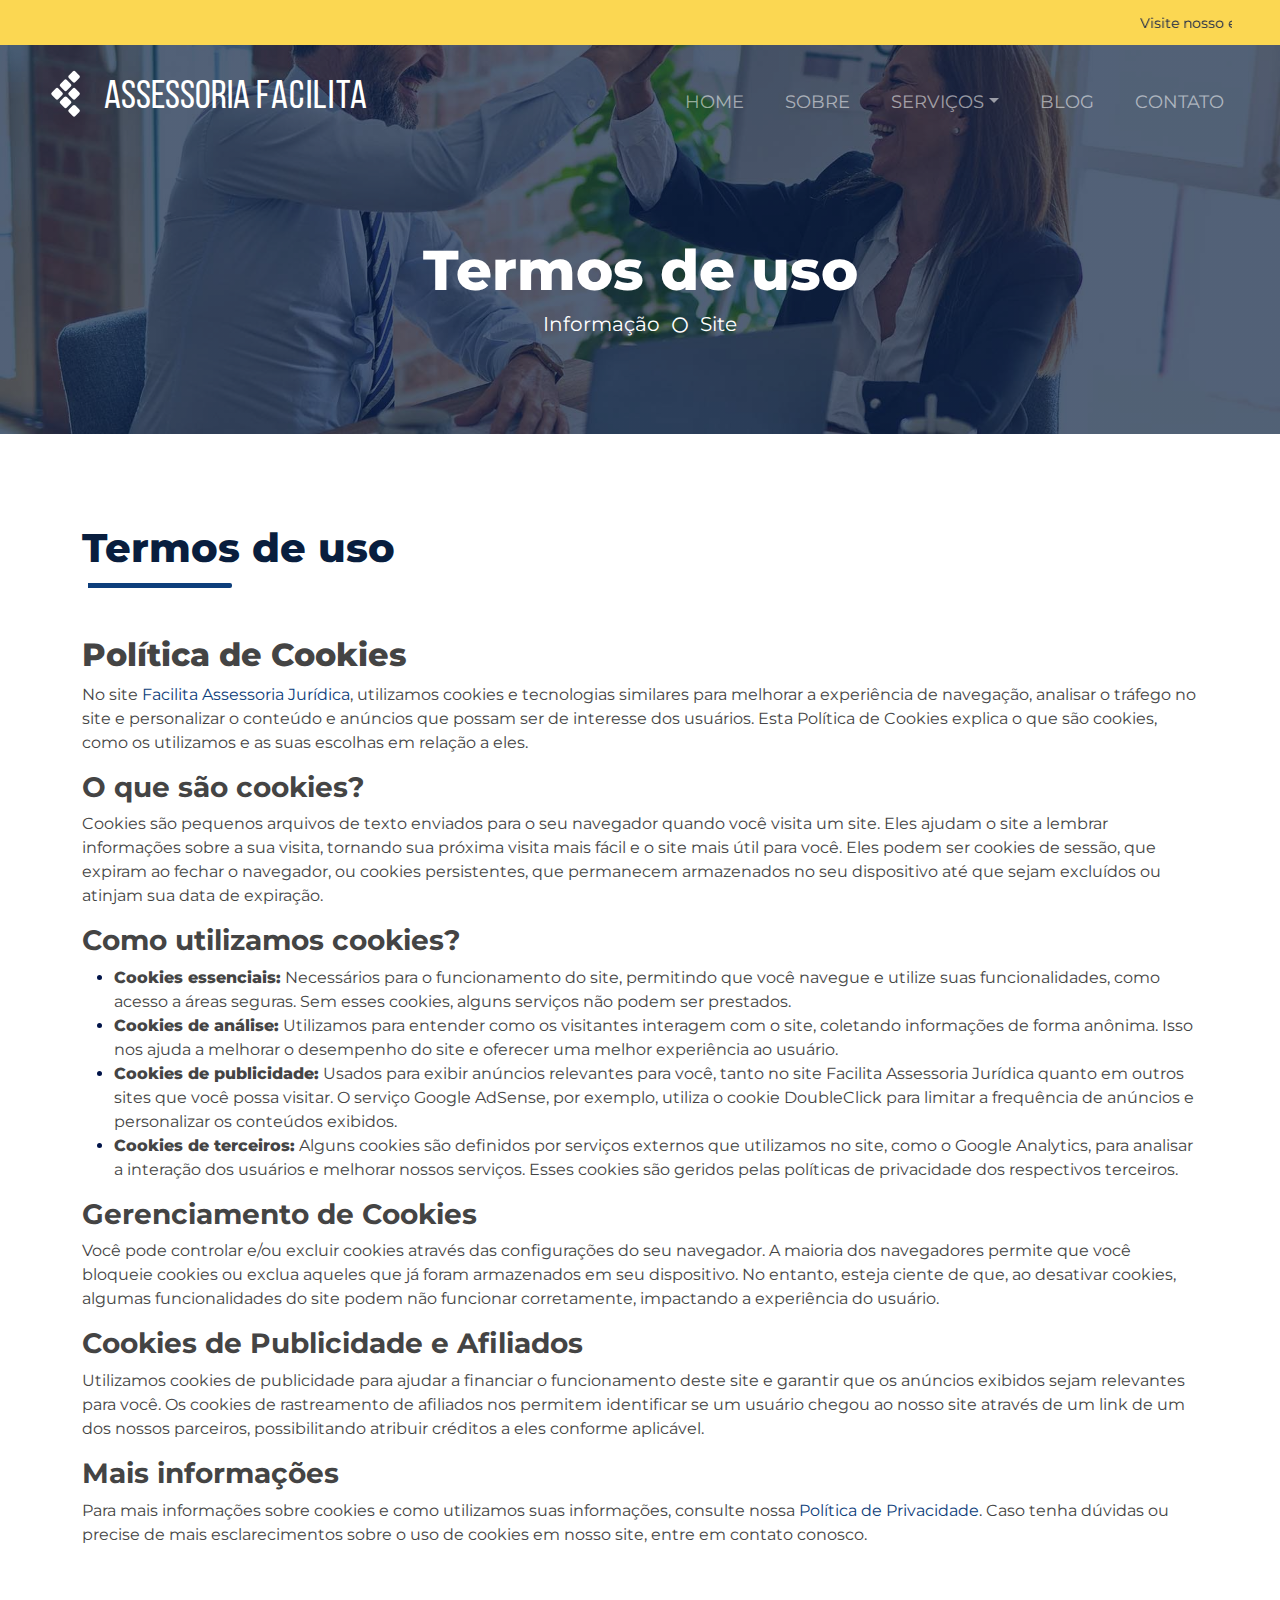
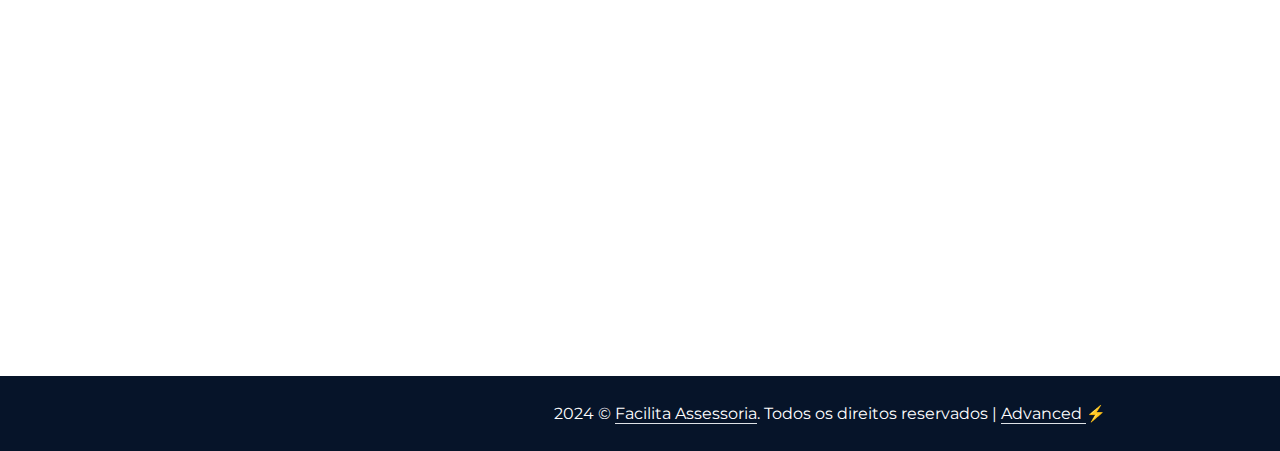
<file: cookies-policy.html>
<!DOCTYPE html>
<html lang="pt-BR">

<head>
    <meta charset="utf-8">
    <title>Política de Cookies | Facilita </title>
    <meta content="width=device-width, initial-scale=1.0" name="viewport">
    <meta content="Facilita Assessoria" name="keywords">
    <meta content="Facilita Assessoria" name="description">

    <!-- Favicon Facilita -->
    <link href="img/favicon.ico" rel="icon">

    <!-- Google Web Fonts -->
    <link rel="preconnect" href="https://fonts.googleapis.com">
    <link rel="preconnect" href="https://fonts.gstatic.com" crossorigin>
    <link
        href="https://fonts.googleapis.com/css2?family=Bebas+Neue&family=Montserrat:ital,wght@0,100..900;1,100..900&display=swap"
        rel="stylesheet">

    <!-- Icon Font Stylesheet -->
    <link href="https://cdnjs.cloudflare.com/ajax/libs/font-awesome/5.10.0/css/all.min.css" rel="stylesheet">
    <link href="https://cdn.jsdelivr.net/npm/bootstrap-icons@1.4.1/font/bootstrap-icons.css" rel="stylesheet">

    <!-- Libraries Stylesheet -->
    <link href="lib/owlcarousel/assets/owl.carousel.min.css" rel="stylesheet">
    <link href="lib/animate/animate.min.css" rel="stylesheet">

    <!-- Customized Bootstrap Stylesheet -->
    <link href="css/bootstrap.min.css" rel="stylesheet">

    <!-- Page Customization -->
    <link href="css/style.css" rel="stylesheet">
</head>

<body>

    <header id="header"></header>

    <main>

        <section>
            <!-- Cookies Start -->
            <div class="container-fluid wow fadeInUp" data-wow-delay="0.1s">
                <div class="container">
                    <div class="row g-5">
                        <div class="col-lg-12">
                            <div class="section-title position-relative pb-3 mb-5">
                                <h1 class="mb-0">Termos de uso</h1>
                            </div>
                            <h2><span style="color: rgb(68, 68, 68);">Política de Cookies</span></h2>
                            <p><span style="color: rgb(68, 68, 68);">No site <a
                                        href="https://assessoriafacilita.com">Facilita
                                        Assessoria Jurídica</a>, utilizamos cookies e tecnologias similares para
                                    melhorar a
                                    experiência de navegação, analisar o tráfego no site e personalizar o conteúdo e
                                    anúncios
                                    que possam ser de interesse dos usuários. Esta Política de Cookies explica o que são
                                    cookies, como os utilizamos e as suas escolhas em relação a eles.</span></p>
                            <h3><span style="color: rgb(68, 68, 68);">O que são cookies?</span></h3>
                            <p><span style="color: rgb(68, 68, 68);">Cookies são pequenos arquivos de texto enviados
                                    para o
                                    seu
                                    navegador quando você visita um site. Eles ajudam o site a lembrar informações sobre
                                    a
                                    sua
                                    visita, tornando sua próxima visita mais fácil e o site mais útil para você. Eles
                                    podem
                                    ser
                                    cookies de sessão, que expiram ao fechar o navegador, ou cookies persistentes, que
                                    permanecem armazenados no seu dispositivo até que sejam excluídos ou atinjam sua
                                    data de
                                    expiração.</span></p>
                            <h3><span style="color: rgb(68, 68, 68);">Como utilizamos cookies?</span></h3>
                            <ul>
                                <li><span style="color: rgb(68, 68, 68);"><strong>Cookies essenciais:</strong>
                                        Necessários
                                        para
                                        o funcionamento do site, permitindo que você navegue e utilize suas
                                        funcionalidades,
                                        como acesso a áreas seguras. Sem esses cookies, alguns serviços não podem ser
                                        prestados.</span></li>
                                <li><span style="color: rgb(68, 68, 68);"><strong>Cookies de análise:</strong>
                                        Utilizamos
                                        para
                                        entender como os visitantes interagem com o site, coletando informações de forma
                                        anônima. Isso nos ajuda a melhorar o desempenho do site e oferecer uma melhor
                                        experiência ao usuário.</span></li>
                                <li><span style="color: rgb(68, 68, 68);"><strong>Cookies de publicidade:</strong>
                                        Usados
                                        para
                                        exibir anúncios relevantes para você, tanto no site Facilita Assessoria Jurídica
                                        quanto
                                        em outros sites que você possa visitar. O serviço Google AdSense, por exemplo,
                                        utiliza o
                                        cookie DoubleClick para limitar a frequência de anúncios e personalizar os
                                        conteúdos
                                        exibidos.</span></li>
                                <li><span style="color: rgb(68, 68, 68);"><strong>Cookies de terceiros:</strong> Alguns
                                        cookies
                                        são definidos por serviços externos que utilizamos no site, como o Google
                                        Analytics,
                                        para analisar a interação dos usuários e melhorar nossos serviços. Esses cookies
                                        são
                                        geridos pelas políticas de privacidade dos respectivos terceiros.</span></li>
                            </ul>
                            <h3><span style="color: rgb(68, 68, 68);">Gerenciamento de Cookies</span></h3>
                            <p><span style="color: rgb(68, 68, 68);">Você pode controlar e/ou excluir cookies através
                                    das
                                    configurações do seu navegador. A maioria dos navegadores permite que você bloqueie
                                    cookies
                                    ou exclua aqueles que já foram armazenados em seu dispositivo. No entanto, esteja
                                    ciente
                                    de
                                    que, ao desativar cookies, algumas funcionalidades do site podem não funcionar
                                    corretamente,
                                    impactando a experiência do usuário.</span></p>
                            <h3><span style="color: rgb(68, 68, 68);">Cookies de Publicidade e Afiliados</span></h3>
                            <p><span style="color: rgb(68, 68, 68);">Utilizamos cookies de publicidade para ajudar a
                                    financiar o
                                    funcionamento deste site e garantir que os anúncios exibidos sejam relevantes para
                                    você.
                                    Os
                                    cookies de rastreamento de afiliados nos permitem identificar se um usuário chegou
                                    ao
                                    nosso
                                    site através de um link de um dos nossos parceiros, possibilitando atribuir créditos
                                    a
                                    eles
                                    conforme aplicável.</span></p>
                            <h3><span style="color: rgb(68, 68, 68);">Mais informações</span></h3>
                            <p><span style="color: rgb(68, 68, 68);">Para mais informações sobre cookies e como
                                    utilizamos
                                    suas
                                    informações, consulte nossa <a href="privacy-policy.html">Política de
                                        Privacidade</a>. Caso tenha dúvidas ou precise de mais esclarecimentos sobre o
                                    uso
                                    de
                                    cookies em nosso site, entre em contato conosco.</span></p>
                        </div>

                    </div>
                </div>
            </div>
            </div>
            <!-- Cookies End -->
        </section>

    </main>

    <footer>
        <div class="container-fluid bg-dark text-light mt-5 wow fadeInUp" data-wow-delay="0.1s">
            <div class="container">
                <div class="row gx-5">
                    <div class="col-lg-4 col-md-6 footer-about">
                        <div class="d-flex flex-column align-items-center justify-content-center text-center h-100 p-4">
                            <a href="index.html" class="navbar-brand">
                                <h1 class="m-0 text-warning"
                                    style="font-family: 'Lucida Sans', 'Lucida Sans Regular', 'Lucida Grande', 'Lucida Sans Unicode', Geneva, Verdana, sans-serif;">
                                    <i>
                                        <svg xmlns="http://www.w3.org/2000/svg" width="50" height="25"
                                            viewBox="0 -1 25 27" fill="currentColor" stroke="none" stroke-width="1"
                                            stroke-linecap="round" stroke-linejoin="round"
                                            className="lucide lucide-layout-grid">
                                            <rect width="5" height="5" x="9" y="3.5" rx="1" transform="rotate(45)" />
                                            <rect width="5" height="5" x="9" y="-3" rx="1" transform="rotate(45)" />
                                            <rect width="5" height="5" x="9" y="-9.5" rx="1" transform="rotate(45)" />
                                            <rect width="5" height="5" x="15.5" y="3.5" rx="1" transform="rotate(45)" />
                                            <rect width="5" height="5" x="15.5" y="-3" rx="1" transform="rotate(45)" />
                                            <rect width="5" height="5" x="22" y="3.5" rx="1" transform="rotate(45)" />
                                        </svg>
                                    </i>
                                    Facilita
                                </h1>
                            </a>
                            <p class="mt-3 mb-4">
                                <b>ASSESSORIA FACILITA<br /></b>
                                <i>CNPJ: 54.906.530/0001-22<br /></i>
                                A maior especialista em negociação de dívidas bancárias do Brasil.
                            </p>
                        </div>
                    </div>
                    <div class="col-lg-8 col-md-6">
                        <div class="row gx-5">
                            <div class="col-lg-4 col-md-12 pt-5 mb-5">
                                <div class="section-title section-title-sm position-relative pb-3 mb-4">
                                    <h3 class="text-light mb-0">Atendimento</h3>
                                </div>
                                <div class="d-flex mb-2">
                                    <i class="bi bi-geo-alt text-primary me-2"></i>
                                    <p class="mb-0"><a href="https://maps.app.goo.gl/vLjpFyQ4j4Dsp4CF8"
                                            style="color:#ffffff; text-decoration: none;" target="_blank">Sala B2 e B3
                                            Sapiens Parque
                                            Florianópolis
                                        </a></p>
                                </div>
                                <div class="d-flex mb-2">
                                    <i class="bi bi-envelope-open text-primary me-2"></i>
                                    <p class="mb-0"><a href="mailto:contato@assessoriafacilita.com"
                                            style="color:#ffffff; text-decoration: none;"
                                            target="_blank">contato@assessoriafacilita.com
                                        </a></p>
                                </div>
                                <div class="d-flex mb-2">
                                    <i class="bi bi-telephone text-primary me-2"></i>
                                    <p class="mb-0"><a href="https://wa.me/554833809837"
                                            style="color:#ffffff; text-decoration: none;" target="_blank">(48) 3380-9837
                                        </a></p>
                                </div>
                                <div class="d-flex mt-4">
                                    <!-- <a class="btn btn-primary btn-square me-2" href="#" target="_blank"><i
                                                    class="fab fa-twitter fw-normal"></i></a> -->
                                    <a class="btn btn-primary btn-square me-2"
                                        href="https://www.facebook.com/profile.php?id=61558258871594" target="_blank"><i
                                            class="fab fa-facebook-f fw-normal"></i></a>
                                    <!-- <a class="btn btn-primary btn-square me-2" href="#" target="_blank"><i
                                                    class="fab fa-linkedin-in fw-normal"></i></a> -->
                                    <a class="btn btn-primary btn-square me-2"
                                        href="https://www.instagram.com/assessoria_facilita/" target="_blank"><i
                                            class="fab fa-instagram fw-normal"></i></a>
                                    <!-- Botão WhatsApp -->
                                    <a href="https://wa.me/554833809837" target="_blank"
                                        class="btn btn-sm btn-success py-2 px-4 ms-3"><svg
                                            xmlns="http://www.w3.org/2000/svg" width="16" height="16"
                                            fill="currentColor" class="bi bi-whatsapp" viewBox="0 0 16 16">
                                            <path
                                                d="M13.601 2.326A7.85 7.85 0 0 0 7.994 0C3.627 0 .068 3.558.064 7.926c0 1.399.366 2.76 1.057 3.965L0 16l4.204-1.102a7.9 7.9 0 0 0 3.79.965h.004c4.368 0 7.926-3.558 7.93-7.93A7.9 7.9 0 0 0 13.6 2.326zM7.994 14.521a6.6 6.6 0 0 1-3.356-.92l-.24-.144-2.494.654.666-2.433-.156-.251a6.56 6.56 0 0 1-1.007-3.505c0-3.626 2.957-6.584 6.591-6.584a6.56 6.56 0 0 1 4.66 1.931 6.56 6.56 0 0 1 1.928 4.66c-.004 3.639-2.961 6.592-6.592 6.592m3.615-4.934c-.197-.099-1.17-.578-1.353-.646-.182-.065-.315-.099-.445.099-.133.197-.513.646-.627.775-.114.133-.232.148-.43.05-.197-.1-.836-.308-1.592-.985-.59-.525-.985-1.175-1.103-1.372-.114-.198-.011-.304.088-.403.087-.088.197-.232.296-.346.1-.114.133-.198.198-.33.065-.134.034-.248-.015-.347-.05-.099-.445-1.076-.612-1.47-.16-.389-.323-.335-.445-.34-.114-.007-.247-.007-.38-.007a.73.73 0 0 0-.529.247c-.182.198-.691.677-.691 1.654s.71 1.916.81 2.049c.098.133 1.394 2.132 3.383 2.992.47.205.84.326 1.129.418.475.152.904.129 1.246.08.38-.058 1.171-.48 1.338-.943.164-.464.164-.86.114-.943-.049-.084-.182-.133-.38-.232" />
                                        </svg>
                                        WhatsApp</a>
                                </div>
                            </div>
                            <div class="col-lg-4 col-md-12 pt-0 pt-lg-5 mb-5">
                                <div class="section-title section-title-sm position-relative pb-3 mb-4">
                                    <h3 class="text-light mb-0">Site</h3>
                                </div>
                                <div class="link-animated d-flex flex-column justify-content-start">
                                    <a class="text-light mb-2" href="index.html"><i
                                            class="bi bi-arrow-right text-primary me-2"></i>Home</a>
                                    <a class="text-light mb-2" href="about.html"><i
                                            class="bi bi-arrow-right text-primary me-2"></i>Sobre nós</a>
                                    <a class="text-light mb-2" href="service.html"><i
                                            class="bi bi-arrow-right text-primary me-2"></i>Serviços</a>
                                    <a class="text-light mb-2" href="blog.html"><i
                                            class="bi bi-arrow-right text-primary me-2"></i>Artigos Blog</a>
                                    <a class="text-light mb-2" href="contact.html"><i
                                            class="bi bi-arrow-right text-primary me-2"></i>Contato</a>
                                </div>
                            </div>
                            <div class="col-lg-4 col-md-12 pt-0 pt-lg-5 mb-5">
                                <div class="section-title section-title-sm position-relative pb-3 mb-4">
                                    <h3 class="text-light mb-0">Informações</h3>
                                </div>
                                <div class="link-animated d-flex flex-column justify-content-start">
                                    <a class="text-light mb-2" href="privacy-policy.html"><i
                                            class="bi bi-arrow-right text-primary me-2"></i>Política de Privacidade</a>
                                    <a class="text-light mb-2" href="cookies-policy.html"><i
                                            class="bi bi-arrow-right text-primary me-2"></i>Política de Cookies</a>
                                    <a class="text-light mb-2" href="lgpd.html"><i
                                            class="bi bi-arrow-right text-primary me-2"></i>LGPD</a>
                                </div>
                            </div>
                        </div>
                    </div>
                </div>
            </div>
        </div>
        <div class="container-fluid text-white" style="background: #061429;">
            <div class="container text-center">
                <div class="row justify-content-end">
                    <div class="col-lg-8 col-md-6">
                        <div class="d-flex align-items-center justify-content-center" style="height: 75px;">
                            <p class="mb-0">2024 &copy; <a class="text-white border-bottom" href="#">Facilita
                                    Assessoria</a>. Todos os direitos reservados
                                | <a class="text-white border-bottom" href="#">Advanced </a>⚡
                            </p>
                        </div>
                    </div>
                </div>
            </div>
        </div>
    </footer>

    <!-- Back to Top -->
    <a href="#" class="btn btn-lg btn-primary btn-lg-square rounded back-to-top"><i class="bi bi-arrow-up"></i></a>

    <!-- Schema.org Markup -->
    <script type="application/ld+json">
        {
          "@context": "https://schema.org",
          "@type": "LocalBusiness",
          "name": "Assessoria Facilita",
          "url": "https://www.assessoriafacilita.com",
          "logo": "https://assessoriafacilita.com/img/logo.jpg",
          "contactPoint": {
            "@type": "ContactPoint",
            "telephone": "+55 48 3380-9837",
            "contactType": "customer service",
            "areaServed": "BR",
            "availableLanguage": "Portuguese"
          },
          "address": {
            "@type": "PostalAddress",
            "streetAddress": "Av. Luiz Boiteux Piazza, 1302",
            "addressLocality": "Canasvieiras",
            "addressRegion": "Florianópolis",
            "postalCode": "88056-000",
            "addressCountry": "BR"
          },
          "taxID": "54.906.530/0001-22"
        }
        </script>

    <!-- JavaScript Libraries -->
    <script src="https://code.jquery.com/jquery-3.4.1.min.js"></script>
    <script src="https://cdn.jsdelivr.net/npm/bootstrap@5.0.0/dist/js/bootstrap.bundle.min.js"></script>
    <script src="lib/wow/wow.min.js"></script>
    <script src="lib/easing/easing.min.js"></script>
    <script src="lib/waypoints/waypoints.min.js"></script>
    <script src="lib/counterup/counterup.min.js"></script>
    <script src="lib/owlcarousel/owl.carousel.min.js"></script>

    <!-- Template Javascript -->
    <script src="js/main.js"></script>

    <!-- Header Dynamic Component -->
    <script src="js/header.js"></script>
    
</body>

</html>
</file>
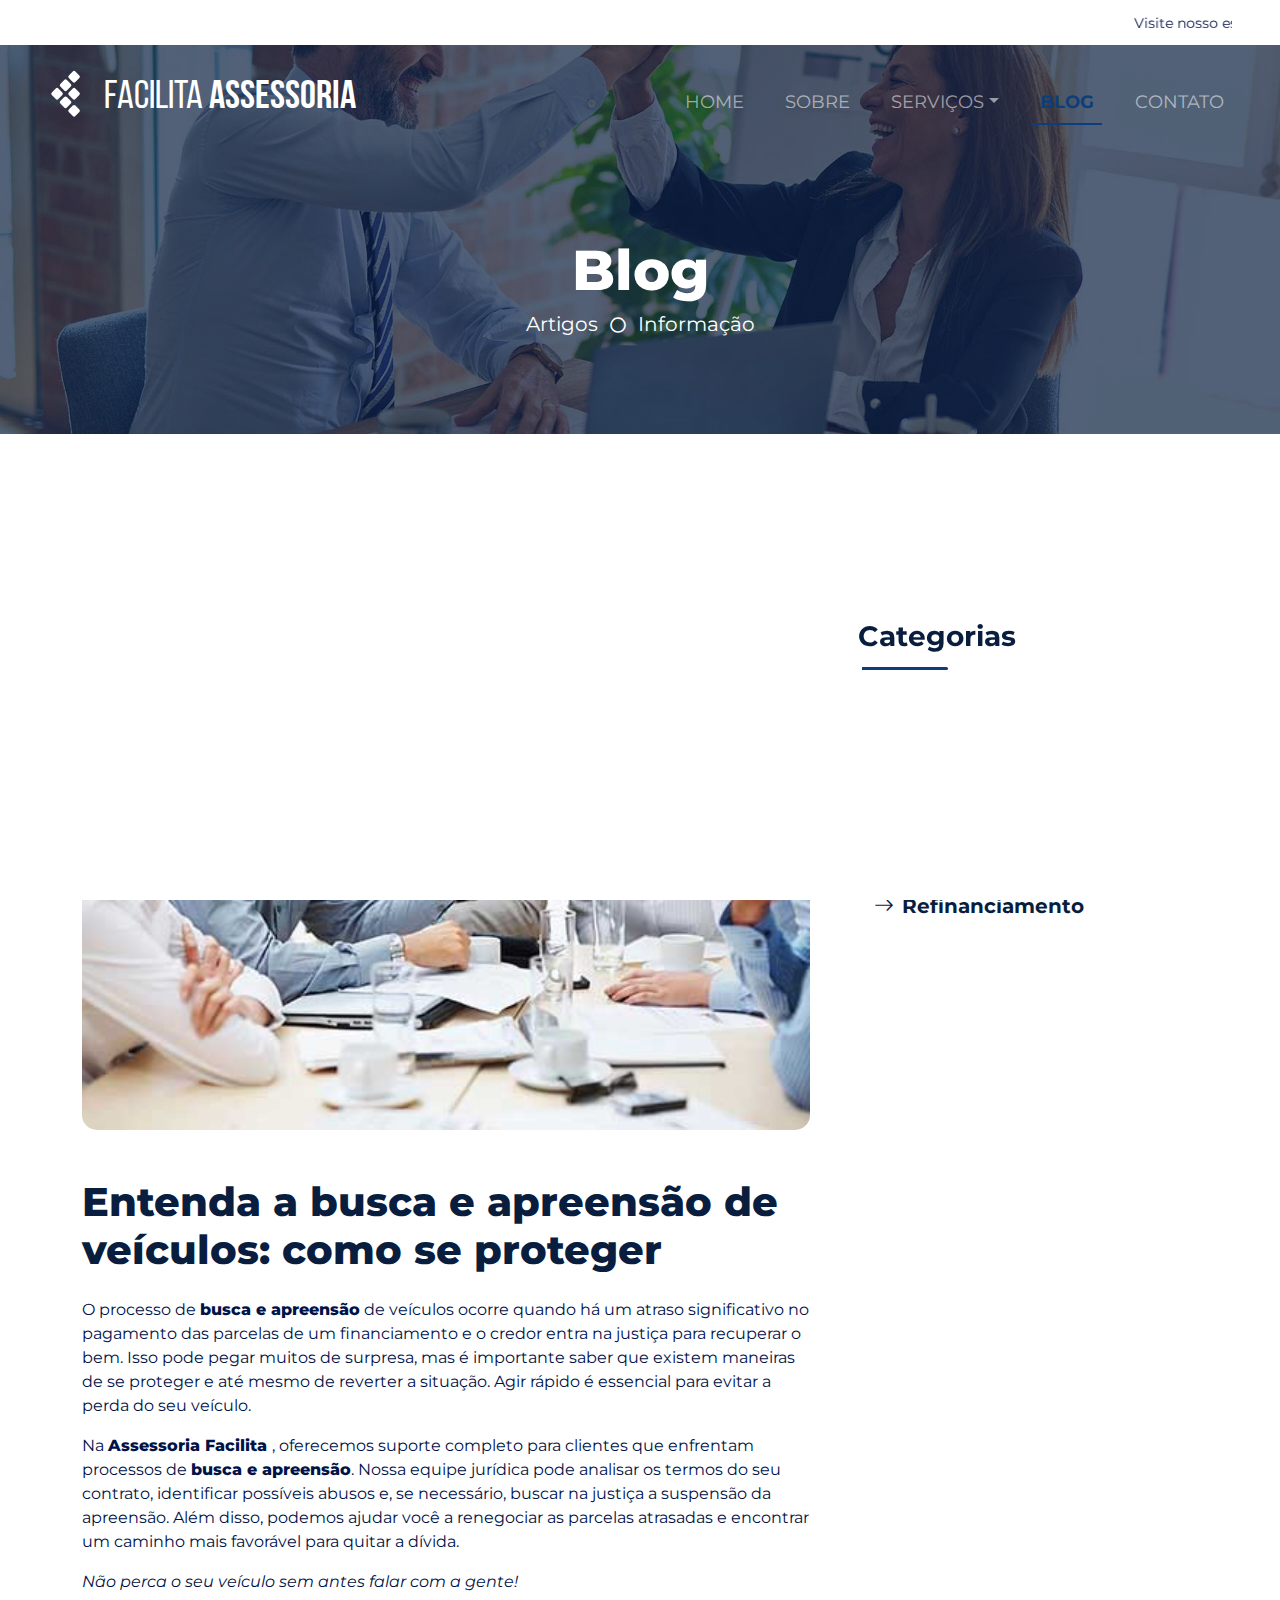
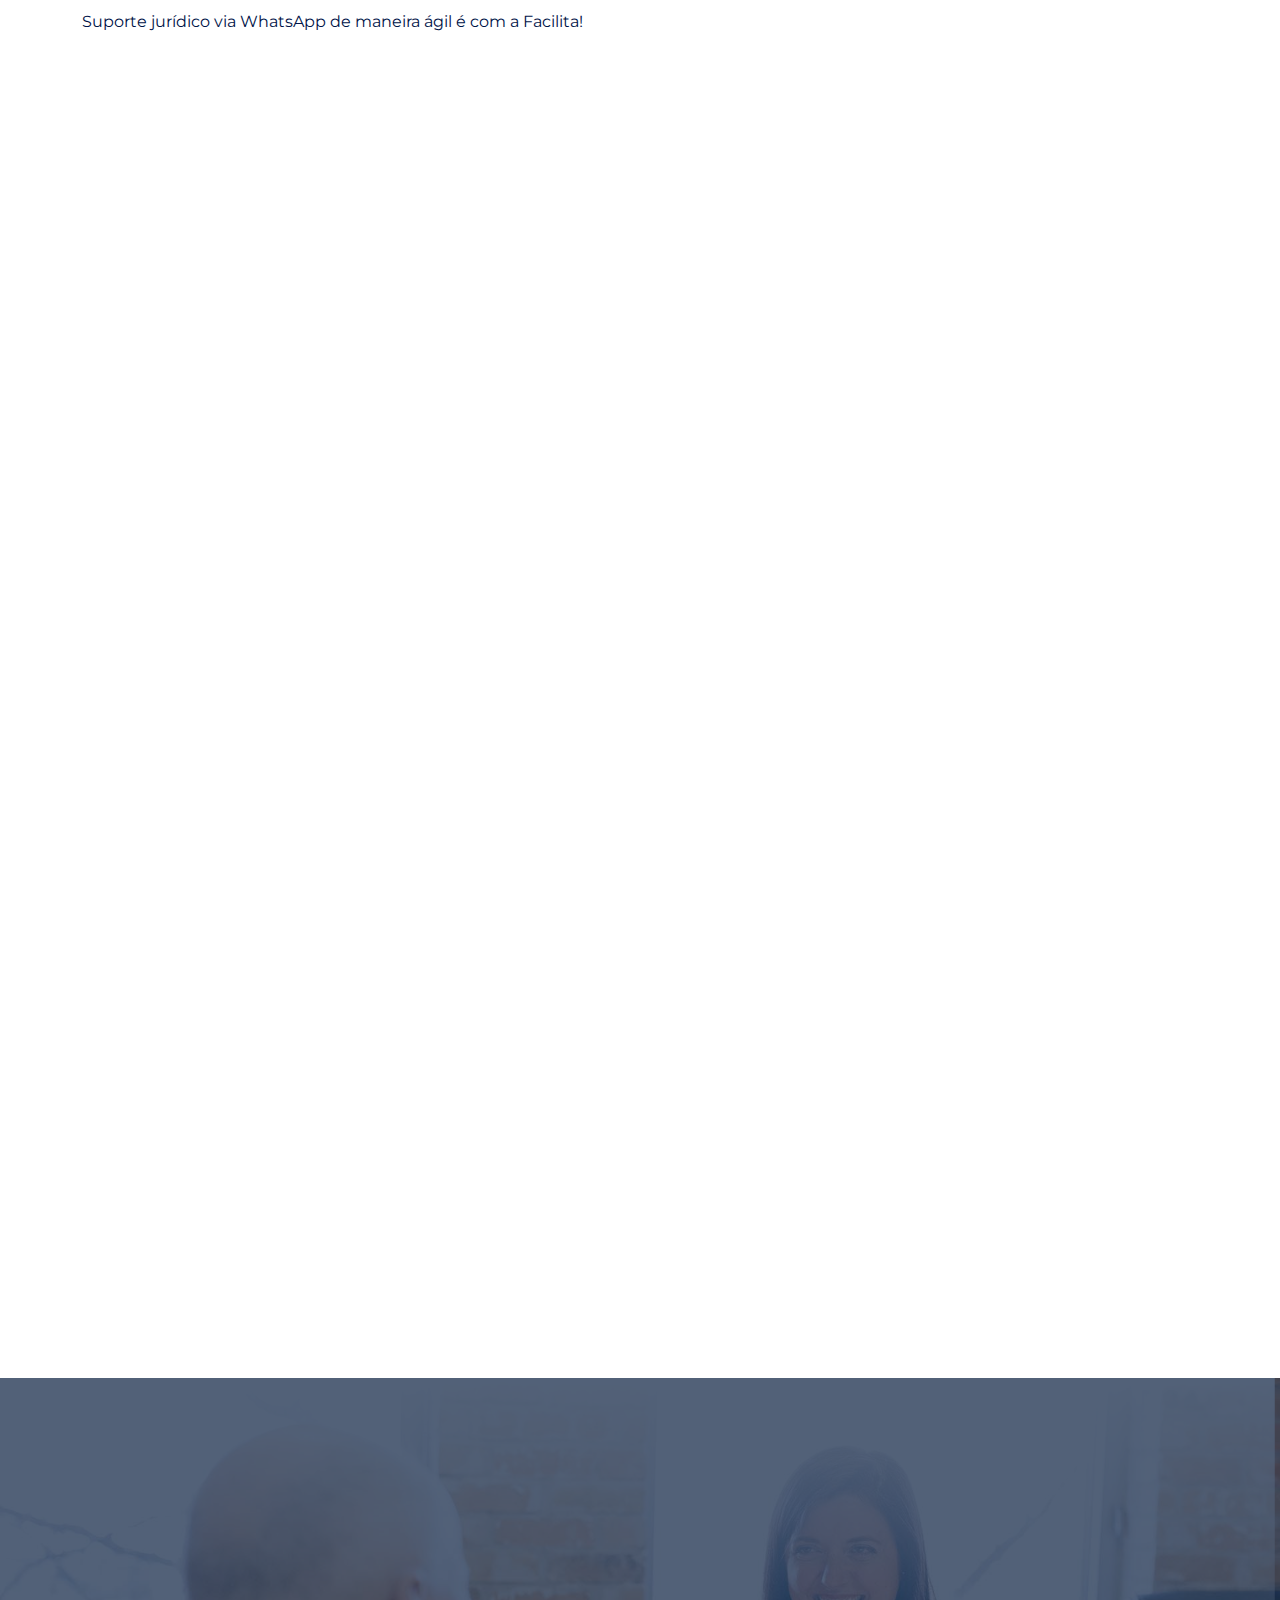
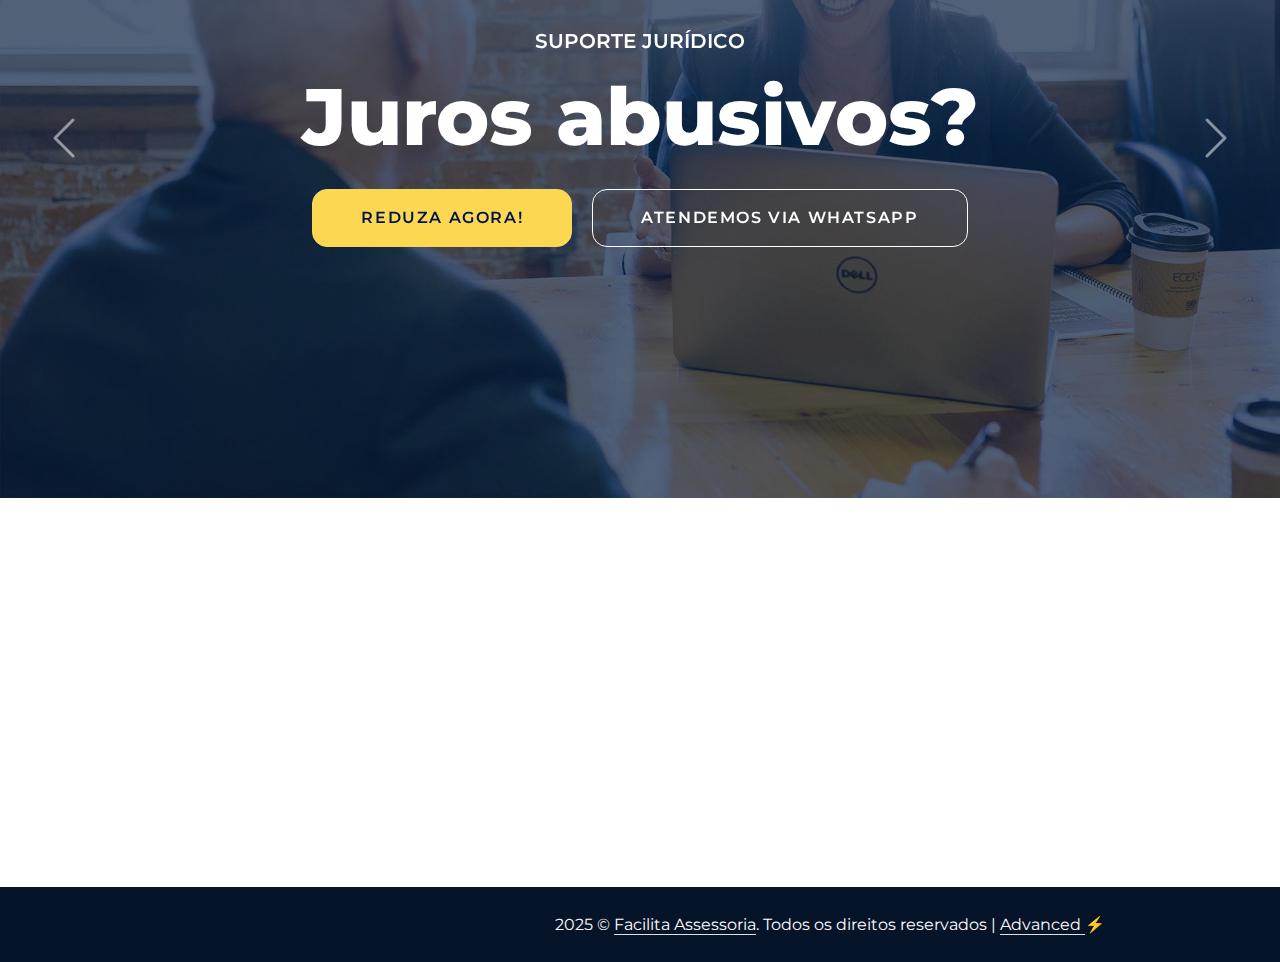
<file: entenda-a-busca-e-apreensao-de-veiculos-como-se-proteger.html>
<!DOCTYPE html>
<html lang="pt-BR">
<!-- 
======================================================
2025 © Future Company Digital 🚀
Todos os direitos reservados

https://futurecompany.com.br/

======================================================
-->
<head>
    <meta charset="utf-8">
    <title>Blog | Assessoria Facilita -  </title>
    <meta content="width=device-width, initial-scale=1.0" name="viewport">
    <meta content=" Assessoria Facilita" name="keywords">
    <meta content=" Assessoria Facilita" name="description">

    <!-- Favicon Facilita -->
    <link href="img/favicon.ico" rel="icon">

    <!-- Google Web Fonts -->
    <link rel="preconnect" href="https://fonts.googleapis.com">
    <link rel="preconnect" href="https://fonts.gstatic.com" crossorigin>
    <link href="https://fonts.googleapis.com/css2?family=Bebas+Neue&family=Montserrat:ital,wght@0,100..900;1,100..900&display=swap" rel="stylesheet">

    <!-- Icon Font Stylesheet -->
    <link href="https://cdnjs.cloudflare.com/ajax/libs/font-awesome/5.10.0/css/all.min.css" rel="stylesheet">
    <link href="https://cdn.jsdelivr.net/npm/bootstrap-icons@1.4.1/font/bootstrap-icons.css" rel="stylesheet">

    <!-- Libraries Stylesheet -->
    <link href="lib/owlcarousel/assets/owl.carousel.min.css" rel="stylesheet">
    <link href="lib/animate/animate.min.css" rel="stylesheet">

    <!-- Customized Bootstrap Stylesheet -->
    <link href="css/bootstrap.min.css" rel="stylesheet">

    <!-- Page Customization -->
    <link href="css/style.css" rel="stylesheet">
</head>

<body>

    <header>

        <!-- Spinner -->
        <div id="spinner"
            class="show bg-white position-fixed translate-middle w-100 vh-100 top-50 start-50 d-flex align-items-center justify-content-center">
            <div class="spinner"></div>
        </div>
        <!-- Spinner -->


        <!-- Topbar Start -->
        <div id="topbar" class="container-fluid bg-secondary px-5 d-none d-lg-block ">
            <div class="row gx-0">
                <div class="col-lg-12 text-center text-lg-start mb-2 mb-lg-0">
                    <div class="d-inline-flex align-items-center" style="height: 45px;">
                        <marquee scrollamount="10">
                            <small class="me-3 text-primary">Visite nosso escritório em:&nbsp&nbsp
                                <i class="fa fa-map-marker-alt me-2"></i>
                                <a href="https://maps.app.goo.gl/fHNw7bYhxjiyqxRN7"
                                    aria-label="Visite nosso escritório em Florianópolis">ACATE | Centro de Inovação -
                                    Av. Luiz Boiteux Piazza, 1302, Canasvieiras Florianópolis
                                </a><i class="bi bi-box-arrow-up-right"></i>
                            </small>
                            <small class="me-3 text-primary">
                                <i class="bi bi-whatsapp"></i>
                                Atendimento :
                                <a href="https://wa.me/554833809837" target="_blank" aria-label="Contato via WhatsApp">
                                    (48) 3380-9837 ↗
                                </a>

                                &nbsp&nbspSeg à Sex - 08:00 às 17:00
                            </small>
                            <small class="text-primary"><i class="fa fa-envelope-open me-2"></i>
                                <a href="mailto:contato@assessoriafacilita.com" target="_blank"
                                    aria-label="Endereço de e-mail">contato@assessoriafacilita.com ↗
                                </a>
                            </small>
                            <small>&nbsp&nbsp&nbsp&nbsp&nbsp&nbsp&nbsp&nbsp&nbsp&nbsp&nbsp&nbsp&nbsp&nbsp&nbsp&nbsp&nbsp&nbsp
                                <a aria-label="Reduza agora suas parcelas do financiamento do seu veículo">
                                    ➜ Descontos de até 80% OFF no refinanciamento de seu veículo!</a>
                            </small>
                            <small>
                                &nbsp&nbsp&nbsp&nbsp&nbsp&nbsp&nbsp&nbsp&nbsp&nbsp&nbsp&nbsp&nbsp&nbsp&nbsp&nbsp&nbsp
                                <a href="#" aria-label=" Assessoria Facilita  - A maior especialista em negociação de dívidas
                                        bancárias do Brasil. CNPJ: 54.906.530/0001-22"
                                    style="text-decoration: none; color: #001348;">
                                    &copy;  Assessoria Facilita  - A maior especialista em negociação de dívidas
                                    bancárias do Brasil. CNPJ: 54.906.530/0001-22</a>
                            </small>
                        </marquee>
                    </div>
                </div>

            </div>
        </div>
        <!-- Topbar End -->


        <!-- Navbar Start -->
        <div class="container-fluid position-relative p-0">
            <nav class="navbar navbar-expand-lg navbar-dark px-5 py-3 py-lg-0">
                <!-- Brand Wrapper -->
                <div id="brand">
                    <a href="index" class="navbar-brand p-0">
                        <h1 class="mt-4">
                            <svg xmlns="http://www.w3.org/2000/svg" id="logo-facilita" width="50" height="50"
                                viewBox="0 -1 25 27" fill="currentColor" stroke="none" stroke-width="1"
                                stroke-linecap="round" stroke-linejoin="round">
                                <rect width="5" height="5" x="9" y="3.5" rx="1" transform="rotate(45)" />
                                <rect width="5" height="5" x="9" y="-3" rx="1" transform="rotate(45)" />
                                <rect width="5" height="5" x="9" y="-9.5" rx="1" transform="rotate(45)" />
                                <rect width="5" height="5" x="15.5" y="3.5" rx="1" transform="rotate(45)" />
                                <rect width="5" height="5" x="15.5" y="-3" rx="1" transform="rotate(45)" />
                                <rect width="5" height="5" x="22" y="3.5" rx="1" transform="rotate(45)" />
                            </svg>
                            <!-- Brand Name -->
                            <b style="font-family: 'Bebas Neue'; font-weight:100;">Facilita</b> <b
                                style="font-family: 'Bebas Neue'; font-weight: 900;">Assessoria </b>
                        </h1>
                    </a>
                </div>
                <!-- Brand Wrapper -->

                <button class="navbar-toggler" type="button" data-bs-toggle="collapse" data-bs-target="#navbarCollapse">
                    <span class="fa fa-bars"></span>
                </button>
                <div class="collapse navbar-collapse" id="navbarCollapse">
                    <div class="navbar-nav ms-auto py-3">
                        <a href="index" class="nav-item nav-link ">Home</a>
                        <a href="about" class="nav-item nav-link">Sobre</a>
                        <div class="nav-item dropdown">
                            <a href="#" class="nav-link dropdown-toggle" data-bs-toggle="dropdown">Serviços</a>
                            <div class="dropdown-menu m-0">
                                <a href="service#especialidades" class="dropdown-item">Especialidades</a>
                                <a href="service#negociacao-amigavel" class="dropdown-item">Negociação Amigável</a>
                                <a href="service#negociacao-judicial" class="dropdown-item">Negociação Jurídica</a>
                                <a href="service#limpa-nome" class="dropdown-item">Limpa Nome</a>
                                <a href="service#representacao-juridica" class="dropdown-item">Representação jurídica</a>
                                <a href="calculadora" class="dropdown-item">Calculadora</a>
                            </div>
                        </div>
                        <a href="blog" class="nav-item nav-link active">Blog</a>
                        <a href="contact" class="nav-item nav-link">Contato</a>
                    </div>
                </div>
            </nav>

            <div class="container-fluid bg-dark py-5 bg-header" style="margin-bottom: 90px;">
                <div class="row py-5">
                    <div class="col-12 pt-lg-5 mt-lg-5 text-center">
                        <h1 class="display-4 text-white animated zoomIn">Blog</h1>
                        <a href="" class="h5 text-white">Artigos</a>
                        <i class="far fa-circle text-white px-2"></i>
                        <a href="" class="h5 text-white">Informação</a>
                    </div>
                </div>
            </div>
        </div>
        <!-- Navbar End -->

    </header>


    <main>

        <section>

            <!-- Blog Start -->
            <div class="container-fluid py-5 wow fadeInUp" data-wow-delay="0.1s">
                <div class="container py-5">
                    <div class="row g-5">
                        <div class="col-lg-8">
                            <!-- Blog Detail Start -->
                            <div class="mb-5">
                                <article>
                                    <img class="img-fluid w-100 rounded mb-5" src="img/blog-3.jpg" alt="">
                                    <h1 class="mb-4">Entenda a busca e apreensão de veículos: como se proteger</h1>

                                    <p>
                                        O processo de <b>busca e apreensão</b> de veículos ocorre quando há um atraso
                                        significativo no pagamento das parcelas de um financiamento e o credor entra na
                                        justiça para recuperar o bem. Isso pode pegar muitos de surpresa, mas é
                                        importante saber que existem maneiras de se proteger e até mesmo de reverter a
                                        situação. Agir rápido é essencial para evitar a perda do seu veículo.
                                    </p>
                                    <p>
                                        Na <b> Assessoria Facilita  </b>, oferecemos suporte completo para
                                        clientes que
                                        enfrentam processos de <b>busca e apreensão</b>. Nossa equipe jurídica pode
                                        analisar os termos do seu contrato, identificar possíveis abusos e, se
                                        necessário, buscar na justiça a suspensão da apreensão. Além disso, podemos
                                        ajudar você a renegociar as parcelas atrasadas e encontrar um caminho mais
                                        favorável para quitar a dívida.
                                    </p>
                                    <p>
                                        <i>Não perca o seu veículo sem antes falar com a gente!</i>
                                    </p>
                                    <p>
                                        Suporte jurídico via WhatsApp de maneira ágil é com a Facilita!
                                    </p>

                                    <div class="d-flex align-items-center mb-4 wow fadeIn" data-wow-delay="0.6s">
                                        <a href="https://wa.me/554833809837" target="_blank">
                                            <div class="bg-primary d-flex align-items-center justify-content-center rounded"
                                                style="width: 60px; height: 60px;">
                                                <svg xmlns="http://www.w3.org/2000/svg" width="24" height="24"
                                                    fill="currentColor" class="bi bi-whatsapp text-white"
                                                    viewBox="0 0 16 16">
                                                    <path
                                                        d="M13.601 2.326A7.85 7.85 0 0 0 7.994 0C3.627 0 .068 3.558.064 7.926c0 1.399.366 2.76 1.057 3.965L0 16l4.204-1.102a7.9 7.9 0 0 0 3.79.965h.004c4.368 0 7.926-3.558 7.93-7.93A7.9 7.9 0 0 0 13.6 2.326zM7.994 14.521a6.6 6.6 0 0 1-3.356-.92l-.24-.144-2.494.654.666-2.433-.156-.251a6.56 6.56 0 0 1-1.007-3.505c0-3.626 2.957-6.584 6.591-6.584a6.56 6.56 0 0 1 4.66 1.931 6.56 6.56 0 0 1 1.928 4.66c-.004 3.639-2.961 6.592-6.592 6.592m3.615-4.934c-.197-.099-1.17-.578-1.353-.646-.182-.065-.315-.099-.445.099-.133.197-.513.646-.627.775-.114.133-.232.148-.43.05-.197-.1-.836-.308-1.592-.985-.59-.525-.985-1.175-1.103-1.372-.114-.198-.011-.304.088-.403.087-.088.197-.232.296-.346.1-.114.133-.198.198-.33.065-.134.034-.248-.015-.347-.05-.099-.445-1.076-.612-1.47-.16-.389-.323-.335-.445-.34-.114-.007-.247-.007-.38-.007a.73.73 0 0 0-.529.247c-.182.198-.691.677-.691 1.654s.71 1.916.81 2.049c.098.133 1.394 2.132 3.383 2.992.47.205.84.326 1.129.418.475.152.904.129 1.246.08.38-.058 1.171-.48 1.338-.943.164-.464.164-.86.114-.943-.049-.084-.182-.133-.38-.232" />
                                                </svg>
                                            </div>
                                        </a>
                                        <div class="ps-4">
                                            <h5 class="mb-2">Faça uma análise gratuita</h5>
                                            <p>Envie uma mensagem para</p>
                                            <h4 class="text-primary mb-0"><a href="https://wa.me/554833809837"
                                                    target="_blank" style="text-decoration: underline;">
                                                    48 3380 9837
                                                </a></h4>
                                        </div>
                                    </div>
                                    <a href="https://wa.me/554833809837"
                                        class="btn btn-warning py-3 px-5 mt-3 wow zoomIn" data-wow-delay="0.9s" target="_blank"><svg
                                            xmlns="http://www.w3.org/2000/svg" width="16" height="16"
                                            fill="currentColor" class="bi bi-whatsapp" viewBox="0 0 16 16">
                                            <path
                                                d="M13.601 2.326A7.85 7.85 0 0 0 7.994 0C3.627 0 .068 3.558.064 7.926c0 1.399.366 2.76 1.057 3.965L0 16l4.204-1.102a7.9 7.9 0 0 0 3.79.965h.004c4.368 0 7.926-3.558 7.93-7.93A7.9 7.9 0 0 0 13.6 2.326zM7.994 14.521a6.6 6.6 0 0 1-3.356-.92l-.24-.144-2.494.654.666-2.433-.156-.251a6.56 6.56 0 0 1-1.007-3.505c0-3.626 2.957-6.584 6.591-6.584a6.56 6.56 0 0 1 4.66 1.931 6.56 6.56 0 0 1 1.928 4.66c-.004 3.639-2.961 6.592-6.592 6.592m3.615-4.934c-.197-.099-1.17-.578-1.353-.646-.182-.065-.315-.099-.445.099-.133.197-.513.646-.627.775-.114.133-.232.148-.43.05-.197-.1-.836-.308-1.592-.985-.59-.525-.985-1.175-1.103-1.372-.114-.198-.011-.304.088-.403.087-.088.197-.232.296-.346.1-.114.133-.198.198-.33.065-.134.034-.248-.015-.347-.05-.099-.445-1.076-.612-1.47-.16-.389-.323-.335-.445-.34-.114-.007-.247-.007-.38-.007a.73.73 0 0 0-.529.247c-.182.198-.691.677-.691 1.654s.71 1.916.81 2.049c.098.133 1.394 2.132 3.383 2.992.47.205.84.326 1.129.418.475.152.904.129 1.246.08.38-.058 1.171-.48 1.338-.943.164-.464.164-.86.114-.943-.049-.084-.182-.133-.38-.232" />
                                        </svg>Atendimento via WhatsApp
                                    </a>


                                </article>
                            </div>
                            <!-- Blog Detail End -->

                        </div>

                        <!-- Sidebar Start -->
                        <aside class="col-lg-4">

                            <!-- Category Start -->
                            <div class="mb-5 wow slideInUp" data-wow-delay="0.1s">
                                <div class="section-title section-title-sm position-relative pb-3 mb-4">
                                    <h3 class="mb-0">Categorias</h3>
                                </div>
                                <div class="link-animated d-flex flex-column justify-content-start">
                                    <a class="h5 fw-semi-bold bg-light rounded py-2 px-3 mb-2" href="#"><i
                                            class="bi bi-arrow-right me-2"></i>Negociação de Dívidas</a>
                                    <a class="h5 fw-semi-bold bg-light rounded py-2 px-3 mb-2" href="#"><i
                                            class="bi bi-arrow-right me-2"></i>Assessoria Jurídica</a>
                                    <a class="h5 fw-semi-bold bg-light rounded py-2 px-3 mb-2" href="#"><i
                                            class="bi bi-arrow-right me-2"></i>Dicas Financeiras</a>
                                    <a class="h5 fw-semi-bold bg-light rounded py-2 px-3 mb-2" href="#"><i
                                            class="bi bi-arrow-right me-2"></i>Proteção de Veículos</a>
                                    <a class="h5 fw-semi-bold bg-light rounded py-2 px-3 mb-2" href="#"><i
                                            class="bi bi-arrow-right me-2"></i>Refinanciamento</a>
                                </div>
                            </div>
                            <!-- Category End -->

                            <!-- Recent Post Start -->
                            <div class="mb-5 wow slideInUp" data-wow-delay="0.1s">
                                <div class="section-title section-title-sm position-relative pb-3 mb-4">
                                    <h3 class="mb-0">Postagens Recentes</h3>
                                </div>
                                <div class="d-flex rounded overflow-hidden mb-3">
                                    <img class="img-fluid" src="img/blog-1.jpg"
                                        style="width: 100px; height: 100px; object-fit: cover;" alt="">
                                    <a href="como-negociar-dividas-de-veiculos-atrasadas-sem-sair-de-cas"
                                        class="h5 fw-semi-bold d-flex align-items-center bg-light px-3 mb-0">Como
                                        negociar dívidas de veículos atrasadas sem sair de casa</a>
                                </div>
                                <div class="d-flex rounded overflow-hidden mb-3">
                                    <img class="img-fluid" src="img/blog-2.jpg"
                                        style="width: 100px; height: 100px; object-fit: cover;" alt="">
                                    <a href="juros-abusivos-como-identificar-e-agir-a-seu-favor"
                                        class="h5 fw-semi-bold d-flex align-items-center bg-light px-3 mb-0">Juros
                                        abusivos: como identificar e agir a seu favor</a>
                                </div>
                                <div class="d-flex rounded overflow-hidden mb-3">
                                    <img class="img-fluid" src="img/blog-3.jpg"
                                        style="width: 100px; height: 100px; object-fit: cover;" alt="">
                                    <a href="motivos-para-nao-ignorar-parcelas-atrasadas-do-seu-veiculo"
                                        class="h5 fw-semi-bold d-flex align-items-center bg-light px-3 mb-0">Motivos
                                        para não ignorar as parcelas atrasadas do seu veículo</a>
                                </div>
                                <div class="d-flex rounded overflow-hidden mb-3">
                                    <img class="img-fluid" src="img/blog-1.jpg"
                                        style="width: 100px; height: 100px; object-fit: cover;" alt="">
                                    <a href="entenda-a-busca-e-apreensao-de-veiculos-como-se-proteger"
                                        class="h5 fw-semi-bold d-flex align-items-center bg-light px-3 mb-0">Entenda a
                                        busca e apreensão de veículos: como se proteger</a>
                                </div>
                            </div>
                            <!-- Recent Post End -->

                            <!-- Tags Start -->
                            <div class="mb-5 wow slideInUp" data-wow-delay="0.1s">
                                <div class="section-title section-title-sm position-relative pb-3 mb-4">
                                    <h3 class="mb-0">Tags</h3>
                                </div>
                                <div class="d-flex flex-wrap m-n1">
                                    <a href="" class="btn btn-light m-1">Negociação</a>
                                    <a href="" class="btn btn-light m-1">Assessoria Jurídica</a>
                                    <a href="" class="btn btn-light m-1">Juros Abusivos</a>
                                    <a href="" class="btn btn-light m-1">Busca e Apreensão</a>
                                    <a href="" class="btn btn-light m-1">Refinanciamento</a>
                                    <a href="" class="btn btn-light m-1">Dicas Financeiras</a>
                                    <a href="" class="btn btn-light m-1">Proteção</a>
                                </div>
                            </div>
                            <!-- Tags End -->

                        </aside>

                    </div>
                </div>
            </div>
            <!-- Blog End -->

        </section>

        <section>

            <div class="container-fluid py-5 wow fadeInUp" data-wow-delay="0.1s">
                <div class="container py-5">
                    <div class="section-title text-center position-relative pb-3 mb-5 mx-auto"
                        style="max-width: 600px;">
                        <h5 class="fw-bold text-primary text-uppercase">Entre em contato</h5>
                        <h1 class="mb-0">Canais de atendimento</h1>
                    </div>
                    <div class="row g-5 mb-5">
                        <div class="col-lg-6">
                            <div class="d-flex align-items-center wow fadeIn" data-wow-delay="0.1s">
                                <a href="https://wa.me/554833809837" target="_blank">
                                    <div class="bg-primary d-flex align-items-center justify-content-center rounded"
                                        style="width: 60px; height: 60px;">
                                        <svg xmlns="http://www.w3.org/2000/svg" width="24" height="24"
                                            fill="currentColor" class="bi bi-whatsapp text-white" viewBox="0 0 16 16">
                                            <path
                                                d="M13.601 2.326A7.85 7.85 0 0 0 7.994 0C3.627 0 .068 3.558.064 7.926c0 1.399.366 2.76 1.057 3.965L0 16l4.204-1.102a7.9 7.9 0 0 0 3.79.965h.004c4.368 0 7.926-3.558 7.93-7.93A7.9 7.9 0 0 0 13.6 2.326zM7.994 14.521a6.6 6.6 0 0 1-3.356-.92l-.24-.144-2.494.654.666-2.433-.156-.251a6.56 6.56 0 0 1-1.007-3.505c0-3.626 2.957-6.584 6.591-6.584a6.56 6.56 0 0 1 4.66 1.931 6.56 6.56 0 0 1 1.928 4.66c-.004 3.639-2.961 6.592-6.592 6.592m3.615-4.934c-.197-.099-1.17-.578-1.353-.646-.182-.065-.315-.099-.445.099-.133.197-.513.646-.627.775-.114.133-.232.148-.43.05-.197-.1-.836-.308-1.592-.985-.59-.525-.985-1.175-1.103-1.372-.114-.198-.011-.304.088-.403.087-.088.197-.232.296-.346.1-.114.133-.198.198-.33.065-.134.034-.248-.015-.347-.05-.099-.445-1.076-.612-1.47-.16-.389-.323-.335-.445-.34-.114-.007-.247-.007-.38-.007a.73.73 0 0 0-.529.247c-.182.198-.691.677-.691 1.654s.71 1.916.81 2.049c.098.133 1.394 2.132 3.383 2.992.47.205.84.326 1.129.418.475.152.904.129 1.246.08.38-.058 1.171-.48 1.338-.943.164-.464.164-.86.114-.943-.049-.084-.182-.133-.38-.232" />
                                        </svg>
                                    </div>
                                </a>
                                <div class="ps-4">
                                    <h5 class="mb-2">Conte-nos sua situação</h5>
                                    <h4 class="text-primary mb-0 underline" style="text-decoration: underline;"><a
                                            href="https://wa.me/554833809837" target="_blank">(48) 3380-9837 </a></h4>
                                </div>
                            </div>
                        </div>
                        <div class="col-lg-6">
                            <div class="d-flex align-items-center wow fadeIn" data-wow-delay="0.8s">
                                <div class="bg-primary d-flex align-items-center justify-content-center rounded"
                                    style="width: 60px; height: 60px;">
                                    <i class="fa fa-map-marker-alt text-white"></i>
                                </div>
                                <div class="ps-4">
                                    <h5 class="mb-2">Visite-nos em</h5>
                                    <h4 class="text-primary mb-0"><a href="https://maps.app.goo.gl/fHNw7bYhxjiyqxRN7"
                                            target="_blank" style="text-decoration: underline;">ACATE - Florianópolis</a></h4>
                                </div>
                            </div>
                        </div>
                    </div>
                    <div class="row g-5">
                        <div class="col-lg-6 wow slideInUp" data-wow-delay="0.3s">
                            <img class="w-100 h-100 rounded wow zoomIn" data-wow-delay="0.9s" src="img/sapiens.webp"
                                style="object-fit: cover;">
                        </div>
                        <iframe class="col-lg-6 wow slideInUp" data-wow-delay="0.6s"
                            src="https://www.google.com/maps/embed?pb=!1m18!1m12!1m3!1d817.7298462213153!2d-48.441632046730376!3d-27.428732163216498!2m3!1f0!2f0!3f0!3m2!1i1024!2i768!4f13.1!3m3!1m2!1s0x9527432743b69515%3A0x6b15e846656d4919!2sACATE%20%7C%20Centro%20de%20Inova%C3%A7%C3%A3o!5e0!3m2!1spt-BR!2sbr!4v1736980298230!5m2!1spt-BR!2sbr"
                            width="300" height="450" style="border:0;" allowfullscreen="" loading="lazy"
                            referrerpolicy="no-referrer-when-downgrade">
                        </iframe>
                    </div>
                </div>
            </div>
            <!-- Contact End -->

        </section>

        <section>

            <!-- Carousel Start -->
            <div id="header-carousel" class="carousel slide carousel-fade" data-bs-ride="carousel">
                <div class="carousel-inner">
                    <div class="carousel-item active">
                        <img class="w-100" src="img/carousel-0.fw.png" alt="Image">
                        <div class="carousel-caption d-flex flex-column align-items-center justify-content-center">
                            <div class="p-3" style="max-width: 900px;">
                                <h5 class="text-white text-uppercase mb-3 animated slideInDown">Suporte Jurídico</h5>
                                <h1 class="display-1 text-white mb-md-4 animated zoomIn">Juros abusivos?</h1>
                                <a href="https://wa.me/554833809837"
                                    class="btn btn-warning py-md-3 px-md-5 me-3 animated slideInLeft" target="_blank">Reduza
                                    agora!</a>
                                <a href="https://wa.me/554833809837" class="btn btn-outline-light py-md-3 px-md-5 animated slideInRight" target="_blank">Atendemos
                                    via
                                    WhatsApp</a>
                            </div>
                        </div>
                    </div>
                    <div class="carousel-item">
                        <img class="w-100" src="img/carousel-1.jpg" alt="Image">
                        <div class="carousel-caption d-flex flex-column align-items-center justify-content-center">
                            <div class="p-3" style="max-width: 900px;">
                                <h5 class="text-white text-uppercase mb-3 animated slideInDown">Refinanciamento de
                                    parcelas
                                    em atraso</h5>
                                <h1 class="display-1 text-white mb-md-4 animated zoomIn">Até 80% de desconto</h1>
                                <a href="https://wa.me/554833809837"
                                    class="btn btn-warning py-md-3 px-md-5 me-3 animated slideInLeft" target="_blank">Análise
                                    Gratuita</a>
                                <a href="https://wa.me/554833809837" class="btn btn-outline-light py-md-3 px-md-5 animated slideInRight" target="_blank">Mande um
                                    WhatsApp para a gente!</a>
                            </div>
                        </div>
                    </div>
                </div>
                <button class="carousel-control-prev" type="button" data-bs-target="#header-carousel"
                    data-bs-slide="prev">
                    <span class="carousel-control-prev-icon" aria-hidden="true"></span>
                    <span class="visually-hidden">Slide Anterior</span>
                </button>
                <button class="carousel-control-next" type="button" data-bs-target="#header-carousel"
                    data-bs-slide="next">
                    <span class="carousel-control-next-icon" aria-hidden="true"></span>
                    <span class="visually-hidden">Próximo </span>
                </button>
            </div>
            <!-- Carousel End -->

        </section>

    </main>

    <footer>
        <div class="container-fluid bg-dark text-light mt-5 wow fadeInUp" data-wow-delay="0.1s">
            <div class="container">
                <div class="row gx-5">
                    <div class="col-lg-4 col-md-6 footer-about">
                        <div class="d-flex flex-column align-items-center justify-content-center text-center h-100 p-4">
                            <a href="index" class="navbar-brand">
                                <h1 class="m-0 text-warning"
                                    style="font-family: 'Lucida Sans', 'Lucida Sans Regular', 'Lucida Grande', 'Lucida Sans Unicode', Geneva, Verdana, sans-serif;">
                                    <i>
                                        <svg xmlns="http://www.w3.org/2000/svg" width="50" height="25"
                                            viewBox="0 -1 25 27" fill="currentColor" stroke="none" stroke-width="1"
                                            stroke-linecap="round" stroke-linejoin="round"
                                            className="lucide lucide-layout-grid">
                                            <rect width="5" height="5" x="9" y="3.5" rx="1" transform="rotate(45)" />
                                            <rect width="5" height="5" x="9" y="-3" rx="1" transform="rotate(45)" />
                                            <rect width="5" height="5" x="9" y="-9.5" rx="1" transform="rotate(45)" />
                                            <rect width="5" height="5" x="15.5" y="3.5" rx="1" transform="rotate(45)" />
                                            <rect width="5" height="5" x="15.5" y="-3" rx="1" transform="rotate(45)" />
                                            <rect width="5" height="5" x="22" y="3.5" rx="1" transform="rotate(45)" />
                                        </svg>
                                    </i>
                                    Facilita
                                </h1>
                            </a>
                            <p class="mt-3 mb-4">
                                <b>ASSESSORIA FACILITA<br /></b>
                                <i>CNPJ: 54.906.530/0001-22<br /></i>
                                A maior especialista em negociação de dívidas bancárias do Brasil.
                            </p>
                        </div>
                    </div>
                    <div class="col-lg-8 col-md-6">
                        <div class="row gx-5">
                            <div class="col-lg-4 col-md-12 pt-5 mb-5">
                                <div class="section-title section-title-sm position-relative pb-3 mb-4">
                                    <h3 class="text-light mb-0">Atendimento</h3>
                                </div>
                                <div class="d-flex mb-2">
                                    <i class="bi bi-geo-alt text-primary me-2"></i>
                                    <p class="mb-0"><a href="https://maps.app.goo.gl/fHNw7bYhxjiyqxRN7"
                                            style="color:#ffffff; text-decoration: none;" target="_blank">ACATE
                                            Florianópolis
                                        </a></p>
                                </div>
                                <div class="d-flex mb-2">
                                    <i class="bi bi-envelope-open text-primary me-2"></i>
                                    <p class="mb-0"><a href="mailto:contato@assessoriafacilita.com"
                                            style="color:#ffffff; text-decoration: none;"
                                            target="_blank">contato@assessoriafacilita.com
                                        </a></p>
                                </div>
                                <div class="d-flex mb-2">
                                    <i class="bi bi-telephone text-primary me-2"></i>
                                    <p class="mb-0"><a href="https://wa.me/554833809837"
                                            style="color:#ffffff; text-decoration: none;" target="_blank">(48) 3380-9837
                                        </a></p>
                                </div>
                                <div class="d-flex mt-4">
                                    <!-- <a class="btn btn-primary btn-square me-2" href="#" target="_blank"><i
                                                    class="fab fa-twitter fw-normal"></i></a> -->
                                    <a class="btn btn-primary btn-square me-2"
                                        href="https://www.facebook.com/profile.php?id=61558258871594" target="_blank"><i
                                            class="fab fa-facebook-f fw-normal"></i></a>
                                    <!-- <a class="btn btn-primary btn-square me-2" href="#" target="_blank"><i
                                                    class="fab fa-linkedin-in fw-normal"></i></a> -->
                                    <a class="btn btn-primary btn-square me-2"
                                        href="https://www.instagram.com/assessoria_facilita/" target="_blank"><i
                                            class="fab fa-instagram fw-normal"></i></a>
                                    <!-- Botão WhatsApp -->
                                    <a href="https://wa.me/554833809837" target="_blank"
                                        class="btn btn-sm btn-success py-2 px-4 ms-3"><svg
                                            xmlns="http://www.w3.org/2000/svg" width="16" height="16"
                                            fill="currentColor" class="bi bi-whatsapp" viewBox="0 0 16 16">
                                            <path
                                                d="M13.601 2.326A7.85 7.85 0 0 0 7.994 0C3.627 0 .068 3.558.064 7.926c0 1.399.366 2.76 1.057 3.965L0 16l4.204-1.102a7.9 7.9 0 0 0 3.79.965h.004c4.368 0 7.926-3.558 7.93-7.93A7.9 7.9 0 0 0 13.6 2.326zM7.994 14.521a6.6 6.6 0 0 1-3.356-.92l-.24-.144-2.494.654.666-2.433-.156-.251a6.56 6.56 0 0 1-1.007-3.505c0-3.626 2.957-6.584 6.591-6.584a6.56 6.56 0 0 1 4.66 1.931 6.56 6.56 0 0 1 1.928 4.66c-.004 3.639-2.961 6.592-6.592 6.592m3.615-4.934c-.197-.099-1.17-.578-1.353-.646-.182-.065-.315-.099-.445.099-.133.197-.513.646-.627.775-.114.133-.232.148-.43.05-.197-.1-.836-.308-1.592-.985-.59-.525-.985-1.175-1.103-1.372-.114-.198-.011-.304.088-.403.087-.088.197-.232.296-.346.1-.114.133-.198.198-.33.065-.134.034-.248-.015-.347-.05-.099-.445-1.076-.612-1.47-.16-.389-.323-.335-.445-.34-.114-.007-.247-.007-.38-.007a.73.73 0 0 0-.529.247c-.182.198-.691.677-.691 1.654s.71 1.916.81 2.049c.098.133 1.394 2.132 3.383 2.992.47.205.84.326 1.129.418.475.152.904.129 1.246.08.38-.058 1.171-.48 1.338-.943.164-.464.164-.86.114-.943-.049-.084-.182-.133-.38-.232" />
                                        </svg>
                                        WhatsApp</a>
                                </div>
                            </div>
                            <div class="col-lg-4 col-md-12 pt-0 pt-lg-5 mb-5">
                                <div class="section-title section-title-sm position-relative pb-3 mb-4">
                                    <h3 class="text-light mb-0">Site</h3>
                                </div>
                                <div class="link-animated d-flex flex-column justify-content-start">
                                    <a class="text-light mb-2" href="index"><i
                                            class="bi bi-arrow-right text-primary me-2"></i>Home</a>
                                    <a class="text-light mb-2" href="about"><i
                                            class="bi bi-arrow-right text-primary me-2"></i>Sobre nós</a>
                                    <a class="text-light mb-2" href="service"><i
                                            class="bi bi-arrow-right text-primary me-2"></i>Serviços</a>
                                    <a class="text-light mb-2" href="blog"><i
                                            class="bi bi-arrow-right text-primary me-2"></i>Artigos Blog</a>
                                    <a class="text-light mb-2" href="contact"><i
                                            class="bi bi-arrow-right text-primary me-2"></i>Contato</a>
                                </div>
                            </div>
                            <div class="col-lg-4 col-md-12 pt-0 pt-lg-5 mb-5">
                                <div class="section-title section-title-sm position-relative pb-3 mb-4">
                                    <h3 class="text-light mb-0">Informações</h3>
                                </div>
                                <div class="link-animated d-flex flex-column justify-content-start">
                                    <a class="text-light mb-2" href="privacy-policy"><i
                                            class="bi bi-arrow-right text-primary me-2"></i>Política de Privacidade</a>
                                    <a class="text-light mb-2" href="cookies-policy"><i
                                            class="bi bi-arrow-right text-primary me-2"></i>Política de Cookies</a>
                                    <a class="text-light mb-2" href="lgpd"><i
                                            class="bi bi-arrow-right text-primary me-2"></i>LGPD</a>
                                </div>
                            </div>
                        </div>
                    </div>
                </div>
            </div>
        </div>
        <div class="container-fluid text-white" style="background: #061429;">
            <div class="container text-center">
                <div class="row justify-content-end">
                    <div class="col-lg-8 col-md-6">
                        <div class="d-flex align-items-center justify-content-center" style="height: 75px;">
                            <p class="mb-0">2025 &copy; <a class="text-white border-bottom" href="#">Facilita
                                    Assessoria</a>. Todos os direitos reservados
                                | <a class="text-white border-bottom" href="#">Advanced </a>⚡
                            </p>
                        </div>
                    </div>
                </div>
            </div>
        </div>
    </footer>

    <!-- Back to Top -->
    <a href="#" class="btn btn-lg btn-primary btn-lg-square rounded back-to-top"><i class="bi bi-arrow-up"></i></a>

    <!-- Schema.org Markup -->
    <script type="application/ld+json">
        {
          "@context": "https://schema.org",
          "@type": "LocalBusiness",
          "name": "Assessoria Facilita",
          "url": "https://www.assessoriafacilita.com",
          "logo": "https://assessoriafacilita.com/img/logo.jpg",
          "contactPoint": {
            "@type": "ContactPoint",
            "telephone": "+55 48 3380-9837",
            "contactType": "customer service",
            "areaServed": "BR",
            "availableLanguage": "Portuguese"
          },
          "address": {
            "@type": "PostalAddress",
            "streetAddress": "Av. Luiz Boiteux Piazza, 1302",
            "addressLocality": "Canasvieiras",
            "addressRegion": "Florianópolis",
            "postalCode": "88056-000",
            "addressCountry": "BR"
          },
          "taxID": "54.906.530/0001-22"
        }
        </script>

    <!-- JavaScript Libraries -->
    <script src="https://code.jquery.com/jquery-3.4.1.min.js"></script>
    <script src="https://cdn.jsdelivr.net/npm/bootstrap@5.0.0/dist/js/bootstrap.bundle.min.js"></script>
    <script src="lib/wow/wow.min.js"></script>
    <script src="lib/easing/easing.min.js"></script>
    <script src="lib/waypoints/waypoints.min.js"></script>
    <script src="lib/counterup/counterup.min.js"></script>
    <script src="lib/owlcarousel/owl.carousel.min.js"></script>

    <!-- Template Javascript -->
    <script src="js/main.js"></script>
</body>

</html>
</file>
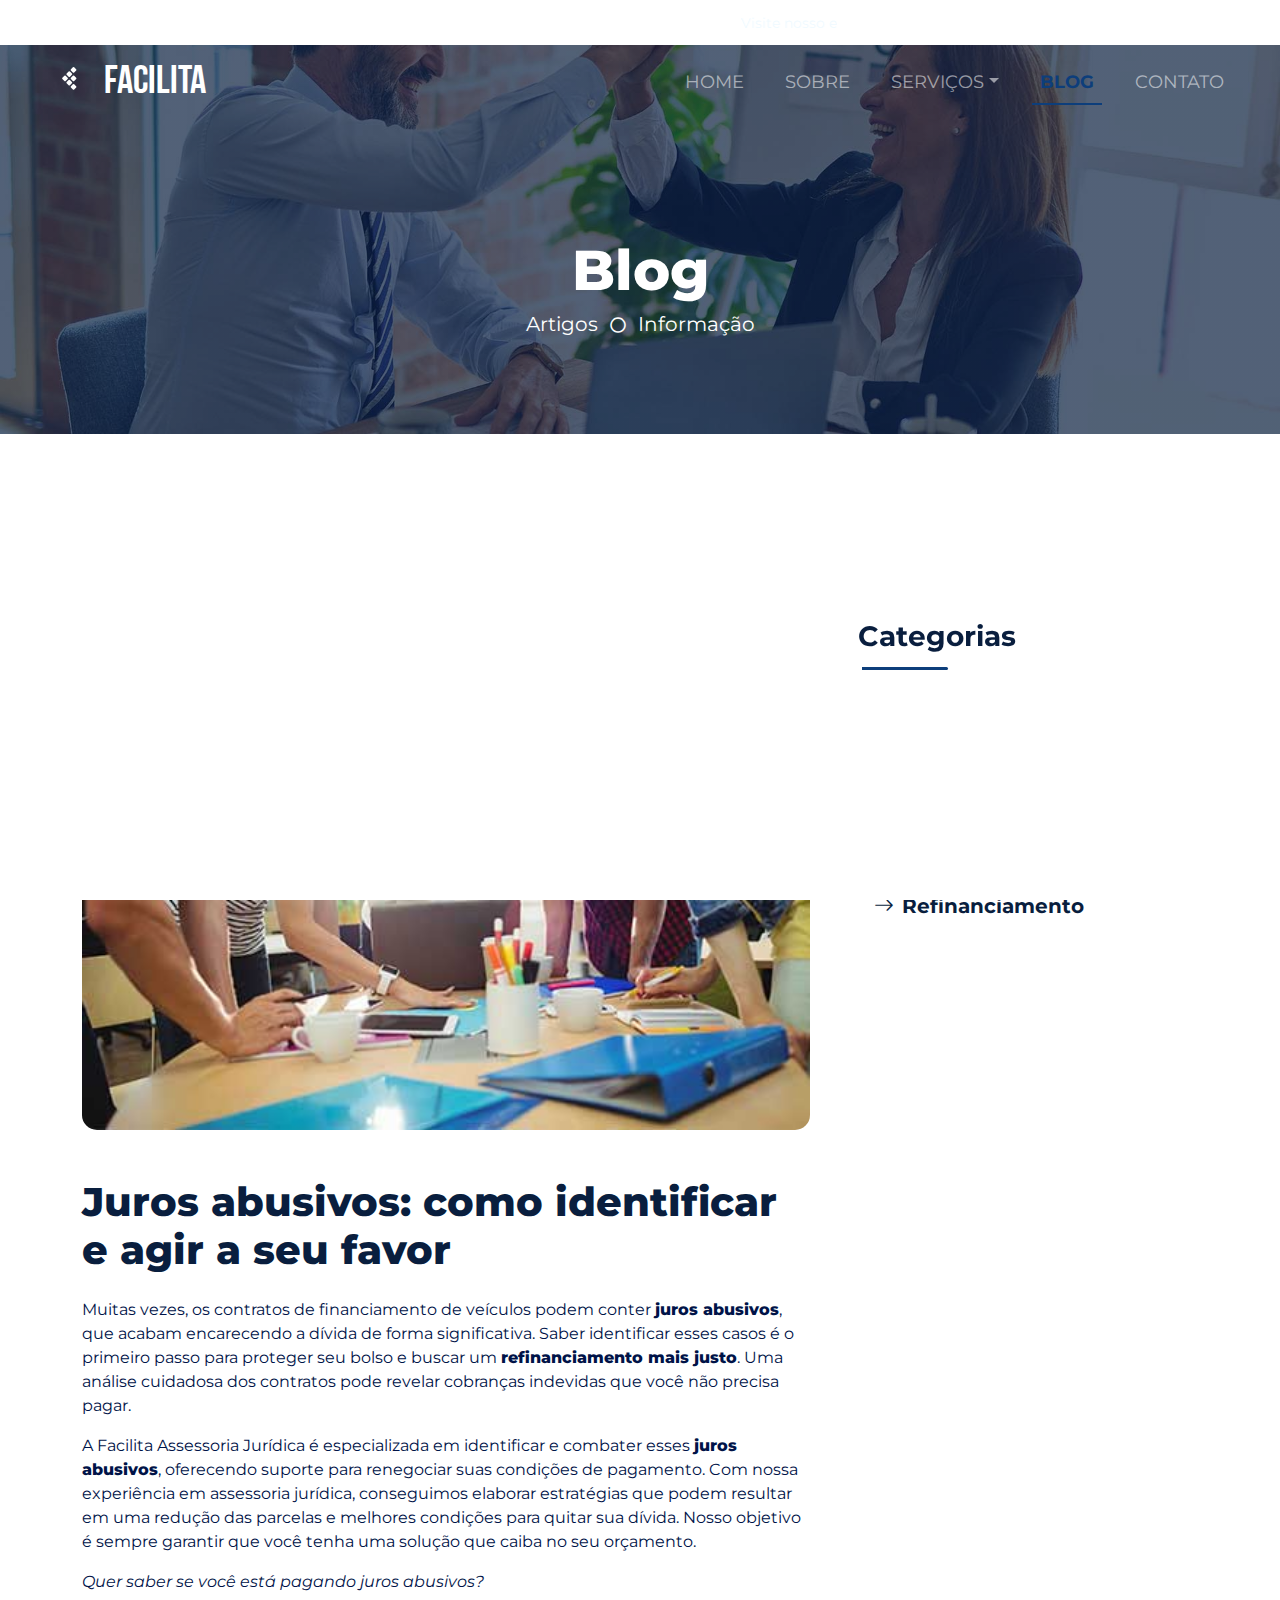
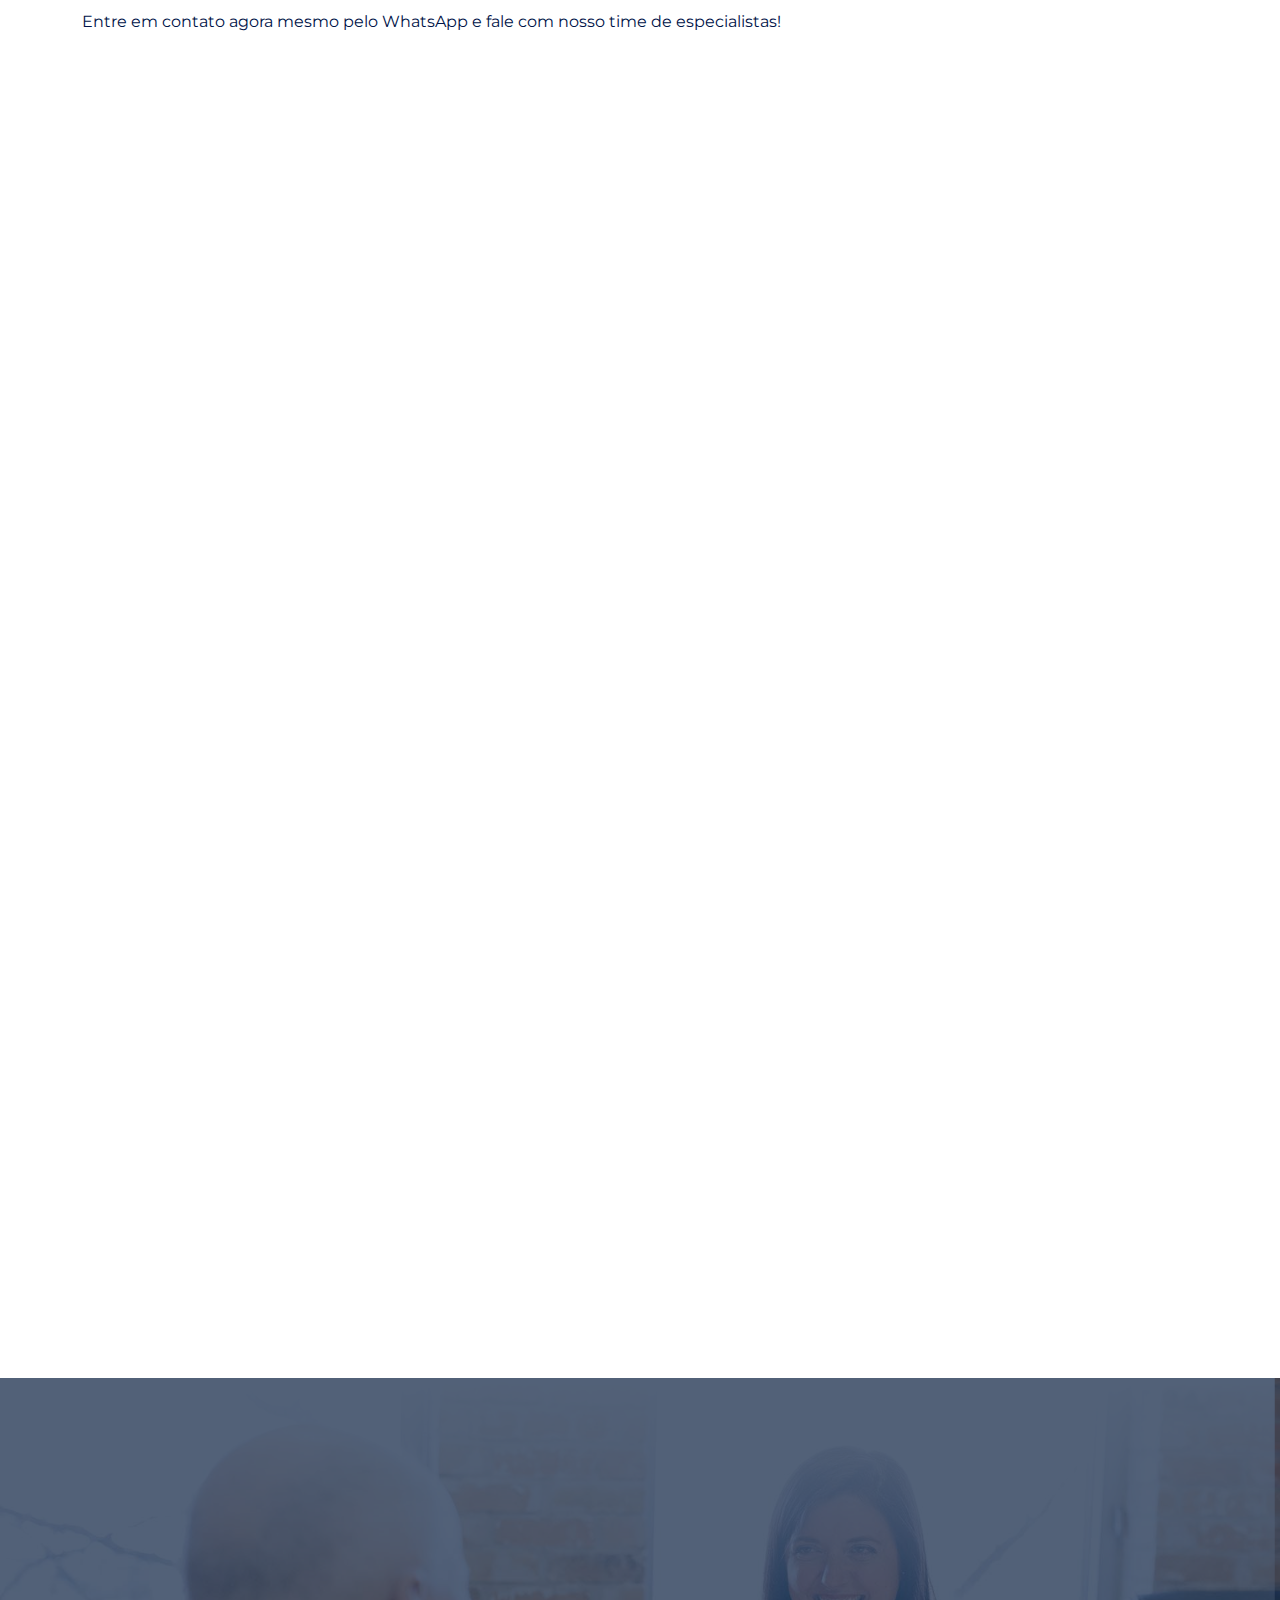
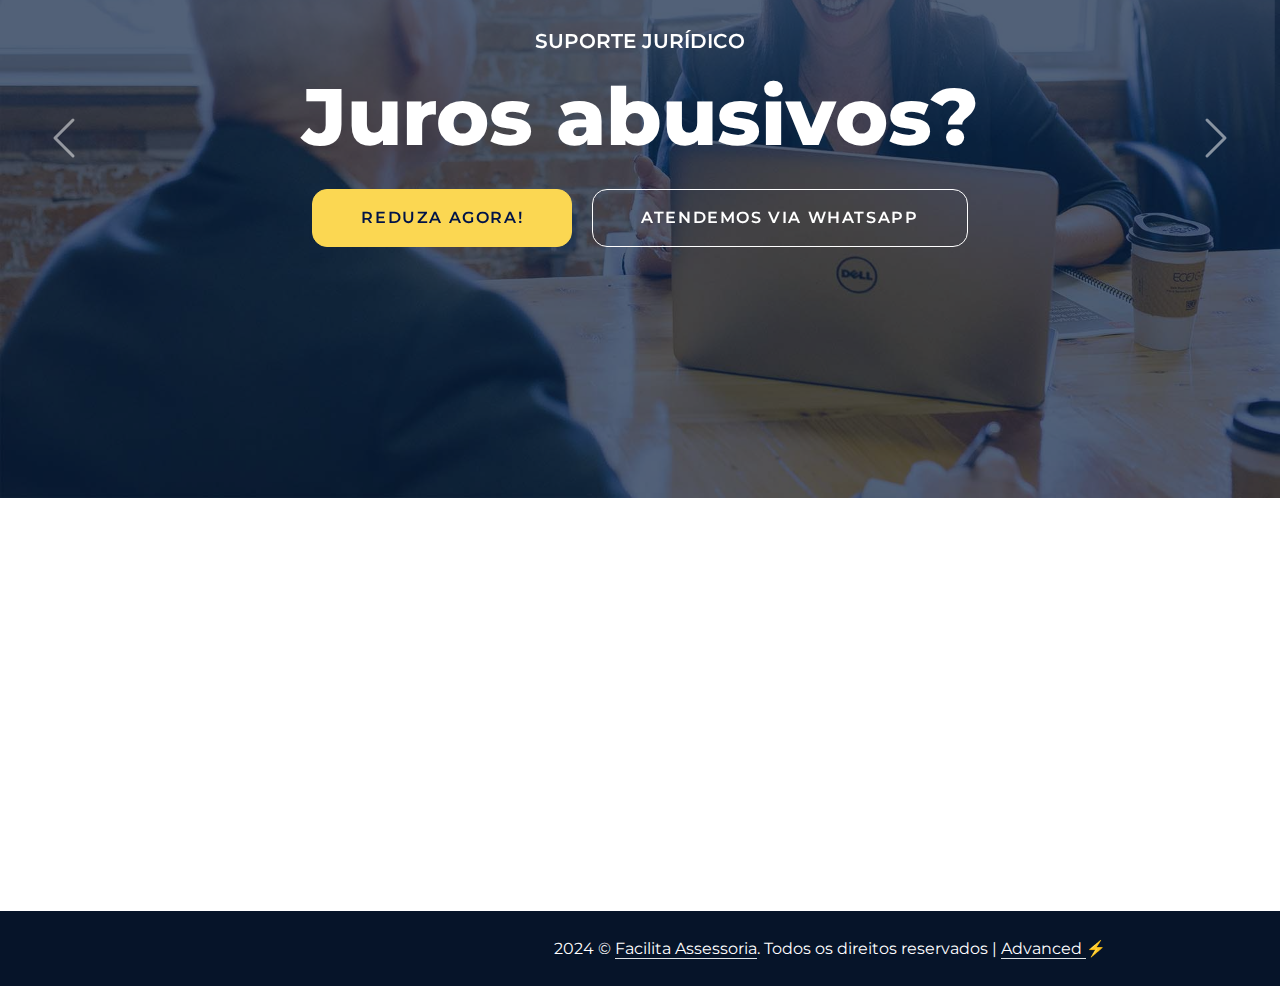
<file: juros-abusivos-como-identificar-e-agir-a-seu-favor.html>
<!DOCTYPE html>
<html lang="pt-BR">

<head>
    <meta charset="utf-8">
    <title>Blog | Facilita </title>
    <meta content="width=device-width, initial-scale=1.0" name="viewport">
    <meta content="Facilita Assessoria" name="keywords">
    <meta content="Facilita Assessoria" name="description">

    <!-- Favicon Facilita -->
    <link href="img/favicon.ico" rel="icon">

    <!-- Google Web Fonts -->
    <link rel="preconnect" href="https://fonts.googleapis.com">
    <link rel="preconnect" href="https://fonts.gstatic.com" crossorigin>
    <link
        href="https://fonts.googleapis.com/css2?family=Nunito:wght@400;600;700;800&family=Rubik:wght@400;500;600;700&display=swap"
        rel="stylesheet">

    <!-- Icon Font Stylesheet -->
    <link href="https://cdnjs.cloudflare.com/ajax/libs/font-awesome/5.10.0/css/all.min.css" rel="stylesheet">
    <link href="https://cdn.jsdelivr.net/npm/bootstrap-icons@1.4.1/font/bootstrap-icons.css" rel="stylesheet">

    <!-- Libraries Stylesheet -->
    <link href="lib/owlcarousel/assets/owl.carousel.min.css" rel="stylesheet">
    <link href="lib/animate/animate.min.css" rel="stylesheet">

    <!-- Customized Bootstrap Stylesheet -->
    <link href="css/bootstrap.min.css" rel="stylesheet">

    <!-- Page Customization -->
    <link href="css/style.css" rel="stylesheet">
</head>

<body>

    <header>

        <!-- Spinner -->
        <div id="spinner"
            class="show bg-white position-fixed translate-middle w-100 vh-100 top-50 start-50 d-flex align-items-center justify-content-center">
            <div class="spinner"></div>
        </div>
        <!-- Spinner -->


        <!-- Topbar Start -->
        <div class="container-fluid bg-dark px-5 d-none d-lg-block">
            <div class="row gx-0">
                <div class="col-lg-8 text-center text-lg-start mb-2 mb-lg-0">
                    <div class="d-inline-flex align-items-center" style="height: 45px;">
                        <marquee scrollamount="10">
                            <small class="me-3 text-light">Visite nosso escritório em:&nbsp&nbsp<i
                                    class="fa fa-map-marker-alt me-2"></i>
                                <a href="https://maps.app.goo.gl/vLjpFyQ4j4Dsp4CF8"
                                    style="color:#ffffff; text-decoration: underline;" target="_blank"
                                    aria-label="Visite nosso escritório em Florianópolis">Sapiens Parque -
                                    Av. Luiz Boiteux Piazza, 1302, Canasvieiras Florianópolis ↗
                                </a>
                            </small>
                            <small class="me-3 text-light">
                                <svg xmlns="http://www.w3.org/2000/svg" width="16" height="16" fill="currentColor"
                                    class="bi bi-whatsapp" viewBox="0 0 16 16">
                                    <path
                                        d="M13.601 2.326A7.85 7.85 0 0 0 7.994 0C3.627 0 .068 3.558.064 7.926c0 1.399.366 2.76 1.057 3.965L0 16l4.204-1.102a7.9 7.9 0 0 0 3.79.965h.004c4.368 0 7.926-3.558 7.93-7.93A7.9 7.9 0 0 0 13.6 2.326zM7.994 14.521a6.6 6.6 0 0 1-3.356-.92l-.24-.144-2.494.654.666-2.433-.156-.251a6.56 6.56 0 0 1-1.007-3.505c0-3.626 2.957-6.584 6.591-6.584a6.56 6.56 0 0 1 4.66 1.931 6.56 6.56 0 0 1 1.928 4.66c-.004 3.639-2.961 6.592-6.592 6.592m3.615-4.934c-.197-.099-1.17-.578-1.353-.646-.182-.065-.315-.099-.445.099-.133.197-.513.646-.627.775-.114.133-.232.148-.43.05-.197-.1-.836-.308-1.592-.985-.59-.525-.985-1.175-1.103-1.372-.114-.198-.011-.304.088-.403.087-.088.197-.232.296-.346.1-.114.133-.198.198-.33.065-.134.034-.248-.015-.347-.05-.099-.445-1.076-.612-1.47-.16-.389-.323-.335-.445-.34-.114-.007-.247-.007-.38-.007a.73.73 0 0 0-.529.247c-.182.198-.691.677-.691 1.654s.71 1.916.81 2.049c.098.133 1.394 2.132 3.383 2.992.47.205.84.326 1.129.418.475.152.904.129 1.246.08.38-.058 1.171-.48 1.338-.943.164-.464.164-.86.114-.943-.049-.084-.182-.133-.38-.232" />
                                </svg>
                                Atendimento :
                                <a href="https://wa.me/554833809837" style="color:#ffffff; text-decoration: underline;"
                                    target="_blank" aria-label="Contato via WhatsApp">(48) 3380-9837 ↗
                                </a>

                                &nbsp&nbspSeg à Sex - 08:00 às 17:00
                            </small>
                            <small class="text-light"><i class="fa fa-envelope-open me-2"></i>
                                <a href="mailto:contato@assessoriafacilita.com"
                                    style="color:#ffffff; text-decoration: underline;" target="_blank"
                                    aria-label="Endereço de e-mail">contato@assessoriafacilita.com ↗
                                </a>
                            </small>
                            <small>&nbsp&nbsp&nbsp&nbsp&nbsp&nbsp&nbsp&nbsp&nbsp&nbsp&nbsp&nbsp&nbsp&nbsp&nbsp&nbsp&nbsp&nbsp
                                <a style="color:#ffffff; text-decoration: underline;"
                                    aria-label="Reduza agora suas parcelas do financiamento do seu veículo">

                                    ⓘ Descontos de até 80% OFF no refinanciamento de seu veículo! ↗</a>
                            </small>
                            <small>
                                <a style="color:#ffffff; text-decoration: none;">
                                    &nbsp&nbsp&nbsp&nbsp&nbsp&nbsp&nbsp&nbsp&nbsp&nbsp&nbsp&nbsp&nbsp&nbsp&nbsp&nbsp&nbsp
                                    &copy; FACILITA ASSESSORIA JURIDICA - A maior especialista em negociação de dívidas
                                    bancárias do Brasil. CNPJ: 54.906.530/0001-22</a>
                            </small>
                        </marquee>
                    </div>
                </div>
                <div class="col-lg-4 text-center text-lg-end">
                    <div class="d-inline-flex align-items-center" style="height: 45px;">
                        <!-- 
                <a class="btn btn-sm btn-outline-light btn-sm-square rounded-circle me-2" href=""><i
                        class="fab fa-twitter fw-normal"></i></a> 
                        -->
                        <a class="btn btn-sm btn-outline-light btn-sm-square rounded-circle me-2"
                            href="https://www.facebook.com/profile.php?id=61558258871594" target="_blank"><i
                                class="fab fa-facebook-f fw-normal" aria-label="Facebook"></i></a>
                        <!-- 
                <a class="btn btn-sm btn-outline-light btn-sm-square rounded-circle me-2" href=""><i
                        class="fab fa-linkedin-in fw-normal"></i></a> 
                -->
                        <a class="btn btn-sm btn-outline-light btn-sm-square rounded-circle me-2"
                            href="https://www.instagram.com/assessoria_facilita/" target="_blank"><i
                                class="fab fa-instagram fw-normal" aria-label="Instagram"></i></a>
                        <!-- 
                <a class="btn btn-sm btn-outline-light btn-sm-square rounded-circle" href=""><i
                        class="fab fa-youtube fw-normal"></i></a> 
                -->
                    </div>
                </div>
            </div>
        </div>
        <!-- Topbar End -->


        <!-- Navbar Start -->
        <div class="container-fluid position-relative p-0">
            <nav class="navbar navbar-expand-lg navbar-dark px-5 py-3 py-lg-0">
                <a href="index.html" class="navbar-brand p-0">
                    <h1 class="m-0">

                        <svg xmlns="http://www.w3.org/2000/svg" width="50" height="25" viewBox="0 -1 25 27"
                            fill="currentColor" stroke="none" stroke-width="1" stroke-linecap="round"
                            stroke-linejoin="round" className="lucide lucide-layout-grid">
                            <rect width="5" height="5" x="9" y="3.5" rx="1" transform="rotate(45)" />
                            <rect width="5" height="5" x="9" y="-3" rx="1" transform="rotate(45)" />
                            <rect width="5" height="5" x="9" y="-9.5" rx="1" transform="rotate(45)" />
                            <rect width="5" height="5" x="15.5" y="3.5" rx="1" transform="rotate(45)" />
                            <rect width="5" height="5" x="15.5" y="-3" rx="1" transform="rotate(45)" />
                            <rect width="5" height="5" x="22" y="3.5" rx="1" transform="rotate(45)" />
                        </svg>
                        <!-- Brand -->
                        Facilita
                    </h1>
                </a>
                <button class="navbar-toggler" type="button" data-bs-toggle="collapse" data-bs-target="#navbarCollapse">
                    <span class="fa fa-bars"></span>
                </button>
                <div class="collapse navbar-collapse" id="navbarCollapse">
                    <div class="navbar-nav ms-auto py-3">
                        <a href="index.html" class="nav-item nav-link">Home</a>
                        <a href="about.html" class="nav-item nav-link ">Sobre</a>
                        <div class="nav-item dropdown">
                            <a href="#" class="nav-link dropdown-toggle" data-bs-toggle="dropdown">Serviços</a>
                            <div class="dropdown-menu m-0">
                                <a href="service.html" class="dropdown-item">Especialidades</a>
                                <a href="service.html#lista" class="dropdown-item">Negociação Amigável</a>
                                <a href="service.html#categorias" class="dropdown-item">Negociação Jurídica</a>
                                <a href="service.html#especialidades" class="dropdown-item">Limpa Nome</a>
                                <a href="service.html" class="dropdown-item">Empréstimo</a>
                            </div>
                        </div>
                        <a href="blog.html" class="nav-item nav-link active">Blog</a>
                        <a href="contact.html" class="nav-item nav-link">Contato</a>
                    </div>
                </div>
            </nav>

            <div class="container-fluid bg-dark py-5 bg-header" style="margin-bottom: 90px;">
                <div class="row py-5">
                    <div class="col-12 pt-lg-5 mt-lg-5 text-center">
                        <h1 class="display-4 text-white animated zoomIn">Blog</h1>
                        <a href="" class="h5 text-white">Artigos</a>
                        <i class="far fa-circle text-white px-2"></i>
                        <a href="" class="h5 text-white">Informação</a>
                    </div>
                </div>
            </div>
        </div>
        <!-- Navbar End -->

    </header>


    <main>

        <section>

            <!-- Blog Start -->
            <div class="container-fluid py-5 wow fadeInUp" data-wow-delay="0.1s">
                <div class="container py-5">
                    <div class="row g-5">
                        <div class="col-lg-8">
                            <!-- Blog Detail Start -->
                            <div class="mb-5">
                                <article>
                                    <img class="img-fluid w-100 rounded mb-5" src="img/blog-2.jpg" alt="">
                                    <h1 class="mb-4">Juros abusivos: como identificar e agir a seu favor</h1>
                                    <p> Muitas vezes, os contratos de financiamento de veículos podem conter <b>juros
                                            abusivos</b>, que acabam encarecendo a dívida de forma significativa. Saber
                                        identificar esses casos é o primeiro passo para proteger seu bolso e buscar um
                                        <b>refinanciamento mais justo</b>. Uma análise cuidadosa dos contratos pode
                                        revelar cobranças indevidas que você não precisa pagar.
                                    </p>
                                    <p>
                                        A Facilita Assessoria Jurídica é especializada em identificar e combater esses
                                        <b>juros abusivos</b>, oferecendo suporte para renegociar suas condições de
                                        pagamento. Com nossa experiência em assessoria jurídica, conseguimos elaborar
                                        estratégias que podem resultar em uma redução das parcelas e melhores condições
                                        para quitar sua dívida. Nosso objetivo é sempre garantir que você tenha uma
                                        solução que caiba no seu orçamento.
                                    </p>
                                    <p>
                                        <i>Quer saber se você está pagando juros abusivos? </i>
                                    </p>
                                    <p>
                                        Entre em contato agora mesmo pelo WhatsApp e fale com nosso time de
                                        especialistas!
                                    </p>

                                    <div class="d-flex align-items-center mb-4 wow fadeIn" data-wow-delay="0.6s">
                                        <a href="https://wa.me/554833809837" target="_blank">
                                            <div class="bg-primary d-flex align-items-center justify-content-center rounded"
                                                style="width: 60px; height: 60px;">
                                                <svg xmlns="http://www.w3.org/2000/svg" width="24" height="24"
                                                    fill="currentColor" class="bi bi-whatsapp text-white"
                                                    viewBox="0 0 16 16">
                                                    <path
                                                        d="M13.601 2.326A7.85 7.85 0 0 0 7.994 0C3.627 0 .068 3.558.064 7.926c0 1.399.366 2.76 1.057 3.965L0 16l4.204-1.102a7.9 7.9 0 0 0 3.79.965h.004c4.368 0 7.926-3.558 7.93-7.93A7.9 7.9 0 0 0 13.6 2.326zM7.994 14.521a6.6 6.6 0 0 1-3.356-.92l-.24-.144-2.494.654.666-2.433-.156-.251a6.56 6.56 0 0 1-1.007-3.505c0-3.626 2.957-6.584 6.591-6.584a6.56 6.56 0 0 1 4.66 1.931 6.56 6.56 0 0 1 1.928 4.66c-.004 3.639-2.961 6.592-6.592 6.592m3.615-4.934c-.197-.099-1.17-.578-1.353-.646-.182-.065-.315-.099-.445.099-.133.197-.513.646-.627.775-.114.133-.232.148-.43.05-.197-.1-.836-.308-1.592-.985-.59-.525-.985-1.175-1.103-1.372-.114-.198-.011-.304.088-.403.087-.088.197-.232.296-.346.1-.114.133-.198.198-.33.065-.134.034-.248-.015-.347-.05-.099-.445-1.076-.612-1.47-.16-.389-.323-.335-.445-.34-.114-.007-.247-.007-.38-.007a.73.73 0 0 0-.529.247c-.182.198-.691.677-.691 1.654s.71 1.916.81 2.049c.098.133 1.394 2.132 3.383 2.992.47.205.84.326 1.129.418.475.152.904.129 1.246.08.38-.058 1.171-.48 1.338-.943.164-.464.164-.86.114-.943-.049-.084-.182-.133-.38-.232" />
                                                </svg>
                                            </div>
                                        </a>
                                        <div class="ps-4">
                                            <h5 class="mb-2">Faça uma análise gratuita</h5>
                                            <p>Envie uma mensagem para</p>
                                            <h4 class="text-primary mb-0"><a href="https://wa.me/554833809837"
                                                    target="_blank" style="text-decoration: underline;">
                                                    48 3380 9837
                                                </a></h4>
                                        </div>
                                    </div>
                                    <a href="https://wa.me/554833809837"
                                        class="btn btn-warning py-3 px-5 mt-3 wow zoomIn" data-wow-delay="0.9s" target="_blank"><svg
                                            xmlns="http://www.w3.org/2000/svg" width="16" height="16"
                                            fill="currentColor" class="bi bi-whatsapp" viewBox="0 0 16 16">
                                            <path
                                                d="M13.601 2.326A7.85 7.85 0 0 0 7.994 0C3.627 0 .068 3.558.064 7.926c0 1.399.366 2.76 1.057 3.965L0 16l4.204-1.102a7.9 7.9 0 0 0 3.79.965h.004c4.368 0 7.926-3.558 7.93-7.93A7.9 7.9 0 0 0 13.6 2.326zM7.994 14.521a6.6 6.6 0 0 1-3.356-.92l-.24-.144-2.494.654.666-2.433-.156-.251a6.56 6.56 0 0 1-1.007-3.505c0-3.626 2.957-6.584 6.591-6.584a6.56 6.56 0 0 1 4.66 1.931 6.56 6.56 0 0 1 1.928 4.66c-.004 3.639-2.961 6.592-6.592 6.592m3.615-4.934c-.197-.099-1.17-.578-1.353-.646-.182-.065-.315-.099-.445.099-.133.197-.513.646-.627.775-.114.133-.232.148-.43.05-.197-.1-.836-.308-1.592-.985-.59-.525-.985-1.175-1.103-1.372-.114-.198-.011-.304.088-.403.087-.088.197-.232.296-.346.1-.114.133-.198.198-.33.065-.134.034-.248-.015-.347-.05-.099-.445-1.076-.612-1.47-.16-.389-.323-.335-.445-.34-.114-.007-.247-.007-.38-.007a.73.73 0 0 0-.529.247c-.182.198-.691.677-.691 1.654s.71 1.916.81 2.049c.098.133 1.394 2.132 3.383 2.992.47.205.84.326 1.129.418.475.152.904.129 1.246.08.38-.058 1.171-.48 1.338-.943.164-.464.164-.86.114-.943-.049-.084-.182-.133-.38-.232" />
                                        </svg>Atendimento via WhatsApp
                                    </a>


                                </article>
                            </div>
                            <!-- Blog Detail End -->

                        </div>

                        <!-- Sidebar Start -->
                        <aside class="col-lg-4">

                            <!-- Category Start -->
                            <div class="mb-5 wow slideInUp" data-wow-delay="0.1s">
                                <div class="section-title section-title-sm position-relative pb-3 mb-4">
                                    <h3 class="mb-0">Categorias</h3>
                                </div>
                                <div class="link-animated d-flex flex-column justify-content-start">
                                    <a class="h5 fw-semi-bold bg-light rounded py-2 px-3 mb-2" href="#"><i
                                            class="bi bi-arrow-right me-2"></i>Negociação de Dívidas</a>
                                    <a class="h5 fw-semi-bold bg-light rounded py-2 px-3 mb-2" href="#"><i
                                            class="bi bi-arrow-right me-2"></i>Assessoria Jurídica</a>
                                    <a class="h5 fw-semi-bold bg-light rounded py-2 px-3 mb-2" href="#"><i
                                            class="bi bi-arrow-right me-2"></i>Dicas Financeiras</a>
                                    <a class="h5 fw-semi-bold bg-light rounded py-2 px-3 mb-2" href="#"><i
                                            class="bi bi-arrow-right me-2"></i>Proteção de Veículos</a>
                                    <a class="h5 fw-semi-bold bg-light rounded py-2 px-3 mb-2" href="#"><i
                                            class="bi bi-arrow-right me-2"></i>Refinanciamento</a>
                                </div>
                            </div>
                            <!-- Category End -->

                            <!-- Recent Post Start -->
                            <div class="mb-5 wow slideInUp" data-wow-delay="0.1s">
                                <div class="section-title section-title-sm position-relative pb-3 mb-4">
                                    <h3 class="mb-0">Postagens Recentes</h3>
                                </div>
                                <div class="d-flex rounded overflow-hidden mb-3">
                                    <img class="img-fluid" src="img/blog-1.jpg"
                                        style="width: 100px; height: 100px; object-fit: cover;" alt="">
                                    <a href="como-negociar-dividas-de-veiculos-atrasadas-sem-sair-de-cas.html"
                                        class="h5 fw-semi-bold d-flex align-items-center bg-light px-3 mb-0">Como
                                        negociar dívidas de veículos atrasadas sem sair de casa</a>
                                </div>
                                <div class="d-flex rounded overflow-hidden mb-3">
                                    <img class="img-fluid" src="img/blog-2.jpg"
                                        style="width: 100px; height: 100px; object-fit: cover;" alt="">
                                    <a href="juros-abusivos-como-identificar-e-agir-a-seu-favor.html"
                                        class="h5 fw-semi-bold d-flex align-items-center bg-light px-3 mb-0">Juros
                                        abusivos: como identificar e agir a seu favor</a>
                                </div>
                                <div class="d-flex rounded overflow-hidden mb-3">
                                    <img class="img-fluid" src="img/blog-3.jpg"
                                        style="width: 100px; height: 100px; object-fit: cover;" alt="">
                                    <a href="motivos-para-nao-ignorar-parcelas-atrasadas-do-seu-veiculo.html"
                                        class="h5 fw-semi-bold d-flex align-items-center bg-light px-3 mb-0">Motivos
                                        para não ignorar as parcelas atrasadas do seu veículo</a>
                                </div>
                                <div class="d-flex rounded overflow-hidden mb-3">
                                    <img class="img-fluid" src="img/blog-1.jpg"
                                        style="width: 100px; height: 100px; object-fit: cover;" alt="">
                                    <a href="entenda-a-busca-e-apreensao-de-veiculos-como-se-proteger.html"
                                        class="h5 fw-semi-bold d-flex align-items-center bg-light px-3 mb-0">Entenda a
                                        busca e apreensão de veículos: como se proteger</a>
                                </div>
                            </div>
                            <!-- Recent Post End -->

                            <!-- Tags Start -->
                            <div class="mb-5 wow slideInUp" data-wow-delay="0.1s">
                                <div class="section-title section-title-sm position-relative pb-3 mb-4">
                                    <h3 class="mb-0">Tags</h3>
                                </div>
                                <div class="d-flex flex-wrap m-n1">
                                    <a href="" class="btn btn-light m-1">Negociação</a>
                                    <a href="" class="btn btn-light m-1">Assessoria Jurídica</a>
                                    <a href="" class="btn btn-light m-1">Juros Abusivos</a>
                                    <a href="" class="btn btn-light m-1">Busca e Apreensão</a>
                                    <a href="" class="btn btn-light m-1">Refinanciamento</a>
                                    <a href="" class="btn btn-light m-1">Dicas Financeiras</a>
                                    <a href="" class="btn btn-light m-1">Proteção</a>
                                </div>
                            </div>
                            <!-- Tags End -->

                        </aside>

                    </div>
                </div>
            </div>
            <!-- Blog End -->

        </section>

        <section>

            <div class="container-fluid py-5 wow fadeInUp" data-wow-delay="0.1s">
                <div class="container py-5">
                    <div class="section-title text-center position-relative pb-3 mb-5 mx-auto"
                        style="max-width: 600px;">
                        <h5 class="fw-bold text-primary text-uppercase">Entre em contato</h5>
                        <h1 class="mb-0">Canais de atendimento</h1>
                    </div>
                    <div class="row g-5 mb-5">
                        <div class="col-lg-6">
                            <div class="d-flex align-items-center wow fadeIn" data-wow-delay="0.1s">
                                <a href="https://wa.me/554833809837" target="_blank">
                                    <div class="bg-primary d-flex align-items-center justify-content-center rounded"
                                        style="width: 60px; height: 60px;">
                                        <svg xmlns="http://www.w3.org/2000/svg" width="24" height="24"
                                            fill="currentColor" class="bi bi-whatsapp text-white" viewBox="0 0 16 16">
                                            <path
                                                d="M13.601 2.326A7.85 7.85 0 0 0 7.994 0C3.627 0 .068 3.558.064 7.926c0 1.399.366 2.76 1.057 3.965L0 16l4.204-1.102a7.9 7.9 0 0 0 3.79.965h.004c4.368 0 7.926-3.558 7.93-7.93A7.9 7.9 0 0 0 13.6 2.326zM7.994 14.521a6.6 6.6 0 0 1-3.356-.92l-.24-.144-2.494.654.666-2.433-.156-.251a6.56 6.56 0 0 1-1.007-3.505c0-3.626 2.957-6.584 6.591-6.584a6.56 6.56 0 0 1 4.66 1.931 6.56 6.56 0 0 1 1.928 4.66c-.004 3.639-2.961 6.592-6.592 6.592m3.615-4.934c-.197-.099-1.17-.578-1.353-.646-.182-.065-.315-.099-.445.099-.133.197-.513.646-.627.775-.114.133-.232.148-.43.05-.197-.1-.836-.308-1.592-.985-.59-.525-.985-1.175-1.103-1.372-.114-.198-.011-.304.088-.403.087-.088.197-.232.296-.346.1-.114.133-.198.198-.33.065-.134.034-.248-.015-.347-.05-.099-.445-1.076-.612-1.47-.16-.389-.323-.335-.445-.34-.114-.007-.247-.007-.38-.007a.73.73 0 0 0-.529.247c-.182.198-.691.677-.691 1.654s.71 1.916.81 2.049c.098.133 1.394 2.132 3.383 2.992.47.205.84.326 1.129.418.475.152.904.129 1.246.08.38-.058 1.171-.48 1.338-.943.164-.464.164-.86.114-.943-.049-.084-.182-.133-.38-.232" />
                                        </svg>
                                    </div>
                                </a>
                                <div class="ps-4">
                                    <h5 class="mb-2">Conte-nos sua situação</h5>
                                    <h4 class="text-primary mb-0 underline" style="text-decoration: underline;"><a
                                            href="https://wa.me/554833809837" target="_blank">(48) 3380-9837 </a></h4>
                                </div>
                            </div>
                        </div>
                        <div class="col-lg-6">
                            <div class="d-flex align-items-center wow fadeIn" data-wow-delay="0.8s">
                                <div class="bg-primary d-flex align-items-center justify-content-center rounded"
                                    style="width: 60px; height: 60px;">
                                    <i class="fa fa-map-marker-alt text-white"></i>
                                </div>
                                <div class="ps-4">
                                    <h5 class="mb-2">Visite-nos em</h5>
                                    <h4 class="text-primary mb-0"><a href="https://maps.app.goo.gl/vLjpFyQ4j4Dsp4CF8"
                                            target="_blank" style="text-decoration: underline;">Sapiens
                                            Parque - Florianópolis</a></h4>
                                </div>
                            </div>
                        </div>
                    </div>
                    <div class="row g-5">
                        <div class="col-lg-6 wow slideInUp" data-wow-delay="0.3s">
                            <img class="w-100 h-100 rounded wow zoomIn" data-wow-delay="0.9s" src="img/sapiens.webp"
                                style="object-fit: cover;">
                        </div>
                        <iframe class="col-lg-6 wow slideInUp" data-wow-delay="0.6s"
                            src="https://www.google.com/maps/embed?pb=!1m18!1m12!1m3!1d304.0913682436956!2d-48.44184163142992!3d-27.431486820444192!2m3!1f0!2f0!3f0!3m2!1i1024!2i768!4f13.1!3m3!1m2!1s0x95274300433465ed%3A0x1b0272b5516d9f7a!2sMERCADOTECA!5e0!3m2!1spt-BR!2sbr!4v1729359583816!5m2!1spt-BR!2sbr"
                            width="300" height="450" style="border:0;" allowfullscreen="" loading="lazy"
                            referrerpolicy="no-referrer-when-downgrade">
                        </iframe>
                    </div>
                </div>
            </div>
            <!-- Contact End -->

        </section>

        <section>

            <!-- Carousel Start -->
            <div id="header-carousel" class="carousel slide carousel-fade" data-bs-ride="carousel">
                <div class="carousel-inner">
                    <div class="carousel-item active">
                        <img class="w-100" src="img/carousel-0.fw.png" alt="Image">
                        <div class="carousel-caption d-flex flex-column align-items-center justify-content-center">
                            <div class="p-3" style="max-width: 900px;">
                                <h5 class="text-white text-uppercase mb-3 animated slideInDown">Suporte Jurídico</h5>
                                <h1 class="display-1 text-white mb-md-4 animated zoomIn">Juros abusivos?</h1>
                                <a href="https://wa.me/554833809837"
                                    class="btn btn-warning py-md-3 px-md-5 me-3 animated slideInLeft" target="_blank">Reduza
                                    agora!</a>
                                <a href="https://wa.me/554833809837" class="btn btn-outline-light py-md-3 px-md-5 animated slideInRight" target="_blank">Atendemos
                                    via
                                    WhatsApp</a>
                            </div>
                        </div>
                    </div>
                    <div class="carousel-item">
                        <img class="w-100" src="img/carousel-1.jpg" alt="Image">
                        <div class="carousel-caption d-flex flex-column align-items-center justify-content-center">
                            <div class="p-3" style="max-width: 900px;">
                                <h5 class="text-white text-uppercase mb-3 animated slideInDown">Refinanciamento de
                                    parcelas
                                    em atraso</h5>
                                <h1 class="display-1 text-white mb-md-4 animated zoomIn">Até 80% de desconto</h1>
                                <a href="https://wa.me/554833809837"
                                    class="btn btn-warning py-md-3 px-md-5 me-3 animated slideInLeft" target="_blank">Análise
                                    Gratuita</a>
                                <a href="https://wa.me/554833809837" class="btn btn-outline-light py-md-3 px-md-5 animated slideInRight" target="_blank">Mande um
                                    WhatsApp para a gente!</a>
                            </div>
                        </div>
                    </div>
                </div>
                <button class="carousel-control-prev" type="button" data-bs-target="#header-carousel"
                    data-bs-slide="prev">
                    <span class="carousel-control-prev-icon" aria-hidden="true"></span>
                    <span class="visually-hidden">Slide Anterior</span>
                </button>
                <button class="carousel-control-next" type="button" data-bs-target="#header-carousel"
                    data-bs-slide="next">
                    <span class="carousel-control-next-icon" aria-hidden="true"></span>
                    <span class="visually-hidden">Próximo </span>
                </button>
            </div>
            <!-- Carousel End -->

        </section>

    </main>

    <footer>
        <div class="container-fluid bg-dark text-light mt-5 wow fadeInUp" data-wow-delay="0.1s">
            <div class="container">
                <div class="row gx-5">
                    <div class="col-lg-4 col-md-6 footer-about">
                        <div class="d-flex flex-column align-items-center justify-content-center text-center h-100 p-4">
                            <a href="index.html" class="navbar-brand">
                                <h1 class="m-0 text-warning"
                                    style="font-family: 'Lucida Sans', 'Lucida Sans Regular', 'Lucida Grande', 'Lucida Sans Unicode', Geneva, Verdana, sans-serif;">
                                    <i>
                                        <svg xmlns="http://www.w3.org/2000/svg" width="50" height="25"
                                            viewBox="0 -1 25 27" fill="currentColor" stroke="none" stroke-width="1"
                                            stroke-linecap="round" stroke-linejoin="round"
                                            className="lucide lucide-layout-grid">
                                            <rect width="5" height="5" x="9" y="3.5" rx="1" transform="rotate(45)" />
                                            <rect width="5" height="5" x="9" y="-3" rx="1" transform="rotate(45)" />
                                            <rect width="5" height="5" x="9" y="-9.5" rx="1" transform="rotate(45)" />
                                            <rect width="5" height="5" x="15.5" y="3.5" rx="1" transform="rotate(45)" />
                                            <rect width="5" height="5" x="15.5" y="-3" rx="1" transform="rotate(45)" />
                                            <rect width="5" height="5" x="22" y="3.5" rx="1" transform="rotate(45)" />
                                        </svg>
                                    </i>
                                    Facilita
                                </h1>
                            </a>
                            <p class="mt-3 mb-4">
                                <b>ASSESSORIA FACILITA<br /></b>
                                <i>CNPJ: 54.906.530/0001-22<br /></i>
                                A maior especialista em negociação de dívidas bancárias do Brasil.
                            </p>
                        </div>
                    </div>
                    <div class="col-lg-8 col-md-6">
                        <div class="row gx-5">
                            <div class="col-lg-4 col-md-12 pt-5 mb-5">
                                <div class="section-title section-title-sm position-relative pb-3 mb-4">
                                    <h3 class="text-light mb-0">Atendimento</h3>
                                </div>
                                <div class="d-flex mb-2">
                                    <i class="bi bi-geo-alt text-primary me-2"></i>
                                    <p class="mb-0"><a href="https://maps.app.goo.gl/vLjpFyQ4j4Dsp4CF8"
                                            style="color:#ffffff; text-decoration: none;" target="_blank">Sala B2 e B3
                                            Sapiens Parque
                                            Florianópolis
                                        </a></p>
                                </div>
                                <div class="d-flex mb-2">
                                    <i class="bi bi-envelope-open text-primary me-2"></i>
                                    <p class="mb-0"><a href="mailto:contato@assessoriafacilita.com"
                                            style="color:#ffffff; text-decoration: none;"
                                            target="_blank">contato@assessoriafacilita.com
                                        </a></p>
                                </div>
                                <div class="d-flex mb-2">
                                    <i class="bi bi-telephone text-primary me-2"></i>
                                    <p class="mb-0"><a href="https://wa.me/554833809837"
                                            style="color:#ffffff; text-decoration: none;" target="_blank">(48) 3380-9837
                                        </a></p>
                                </div>
                                <div class="d-flex mt-4">
                                    <!-- <a class="btn btn-primary btn-square me-2" href="#" target="_blank"><i
                                                    class="fab fa-twitter fw-normal"></i></a> -->
                                    <a class="btn btn-primary btn-square me-2"
                                        href="https://www.facebook.com/profile.php?id=61558258871594" target="_blank"><i
                                            class="fab fa-facebook-f fw-normal"></i></a>
                                    <!-- <a class="btn btn-primary btn-square me-2" href="#" target="_blank"><i
                                                    class="fab fa-linkedin-in fw-normal"></i></a> -->
                                    <a class="btn btn-primary btn-square me-2"
                                        href="https://www.instagram.com/assessoria_facilita/" target="_blank"><i
                                            class="fab fa-instagram fw-normal"></i></a>
                                    <!-- Botão WhatsApp -->
                                    <a href="https://wa.me/554833809837" target="_blank"
                                        class="btn btn-sm btn-success py-2 px-4 ms-3"><svg
                                            xmlns="http://www.w3.org/2000/svg" width="16" height="16"
                                            fill="currentColor" class="bi bi-whatsapp" viewBox="0 0 16 16">
                                            <path
                                                d="M13.601 2.326A7.85 7.85 0 0 0 7.994 0C3.627 0 .068 3.558.064 7.926c0 1.399.366 2.76 1.057 3.965L0 16l4.204-1.102a7.9 7.9 0 0 0 3.79.965h.004c4.368 0 7.926-3.558 7.93-7.93A7.9 7.9 0 0 0 13.6 2.326zM7.994 14.521a6.6 6.6 0 0 1-3.356-.92l-.24-.144-2.494.654.666-2.433-.156-.251a6.56 6.56 0 0 1-1.007-3.505c0-3.626 2.957-6.584 6.591-6.584a6.56 6.56 0 0 1 4.66 1.931 6.56 6.56 0 0 1 1.928 4.66c-.004 3.639-2.961 6.592-6.592 6.592m3.615-4.934c-.197-.099-1.17-.578-1.353-.646-.182-.065-.315-.099-.445.099-.133.197-.513.646-.627.775-.114.133-.232.148-.43.05-.197-.1-.836-.308-1.592-.985-.59-.525-.985-1.175-1.103-1.372-.114-.198-.011-.304.088-.403.087-.088.197-.232.296-.346.1-.114.133-.198.198-.33.065-.134.034-.248-.015-.347-.05-.099-.445-1.076-.612-1.47-.16-.389-.323-.335-.445-.34-.114-.007-.247-.007-.38-.007a.73.73 0 0 0-.529.247c-.182.198-.691.677-.691 1.654s.71 1.916.81 2.049c.098.133 1.394 2.132 3.383 2.992.47.205.84.326 1.129.418.475.152.904.129 1.246.08.38-.058 1.171-.48 1.338-.943.164-.464.164-.86.114-.943-.049-.084-.182-.133-.38-.232" />
                                        </svg>
                                        WhatsApp</a>
                                </div>
                            </div>
                            <div class="col-lg-4 col-md-12 pt-0 pt-lg-5 mb-5">
                                <div class="section-title section-title-sm position-relative pb-3 mb-4">
                                    <h3 class="text-light mb-0">Site</h3>
                                </div>
                                <div class="link-animated d-flex flex-column justify-content-start">
                                    <a class="text-light mb-2" href="index.html"><i
                                            class="bi bi-arrow-right text-primary me-2"></i>Home</a>
                                    <a class="text-light mb-2" href="about.html"><i
                                            class="bi bi-arrow-right text-primary me-2"></i>Sobre nós</a>
                                    <a class="text-light mb-2" href="service.html"><i
                                            class="bi bi-arrow-right text-primary me-2"></i>Serviços</a>
                                    <a class="text-light mb-2" href="blog.html"><i
                                            class="bi bi-arrow-right text-primary me-2"></i>Artigos Blog</a>
                                    <a class="text-light mb-2" href="contact.html"><i
                                            class="bi bi-arrow-right text-primary me-2"></i>Contato</a>
                                </div>
                            </div>
                            <div class="col-lg-4 col-md-12 pt-0 pt-lg-5 mb-5">
                                <div class="section-title section-title-sm position-relative pb-3 mb-4">
                                    <h3 class="text-light mb-0">Informações</h3>
                                </div>
                                <div class="link-animated d-flex flex-column justify-content-start">
                                    <a class="text-light mb-2" href="privacy-policy.html"><i
                                            class="bi bi-arrow-right text-primary me-2"></i>Política de Privacidade</a>
                                    <a class="text-light mb-2" href="cookies-policy.html"><i
                                            class="bi bi-arrow-right text-primary me-2"></i>Política de Cookies</a>
                                    <a class="text-light mb-2" href="lgpd.html"><i
                                            class="bi bi-arrow-right text-primary me-2"></i>LGPD</a>
                                </div>
                            </div>
                        </div>
                    </div>
                </div>
            </div>
        </div>
        <div class="container-fluid text-white" style="background: #061429;">
            <div class="container text-center">
                <div class="row justify-content-end">
                    <div class="col-lg-8 col-md-6">
                        <div class="d-flex align-items-center justify-content-center" style="height: 75px;">
                            <p class="mb-0">2024 &copy; <a class="text-white border-bottom" href="#">Facilita
                                    Assessoria</a>. Todos os direitos reservados
                                | <a class="text-white border-bottom" href="#">Advanced </a>⚡
                            </p>
                        </div>
                    </div>
                </div>
            </div>
        </div>
    </footer>

    <!-- Back to Top -->
    <a href="#" class="btn btn-lg btn-primary btn-lg-square rounded back-to-top"><i class="bi bi-arrow-up"></i></a>

    <!-- Schema.org Markup -->
    <script type="application/ld+json">
        {
          "@context": "https://schema.org",
          "@type": "LocalBusiness",
          "name": "Assessoria Facilita",
          "url": "https://www.assessoriafacilita.com",
          "logo": "https://assessoriafacilita.com/img/logo.jpg",
          "contactPoint": {
            "@type": "ContactPoint",
            "telephone": "+55 48 3380-9837",
            "contactType": "customer service",
            "areaServed": "BR",
            "availableLanguage": "Portuguese"
          },
          "address": {
            "@type": "PostalAddress",
            "streetAddress": "Av. Luiz Boiteux Piazza, 1302",
            "addressLocality": "Canasvieiras",
            "addressRegion": "Florianópolis",
            "postalCode": "88056-000",
            "addressCountry": "BR"
          },
          "taxID": "54.906.530/0001-22"
        }
        </script>

    <!-- JavaScript Libraries -->
    <script src="https://code.jquery.com/jquery-3.4.1.min.js"></script>
    <script src="https://cdn.jsdelivr.net/npm/bootstrap@5.0.0/dist/js/bootstrap.bundle.min.js"></script>
    <script src="lib/wow/wow.min.js"></script>
    <script src="lib/easing/easing.min.js"></script>
    <script src="lib/waypoints/waypoints.min.js"></script>
    <script src="lib/counterup/counterup.min.js"></script>
    <script src="lib/owlcarousel/owl.carousel.min.js"></script>

    <!-- Template Javascript -->
    <script src="js/main.js"></script>
</body>

</html>
</file>
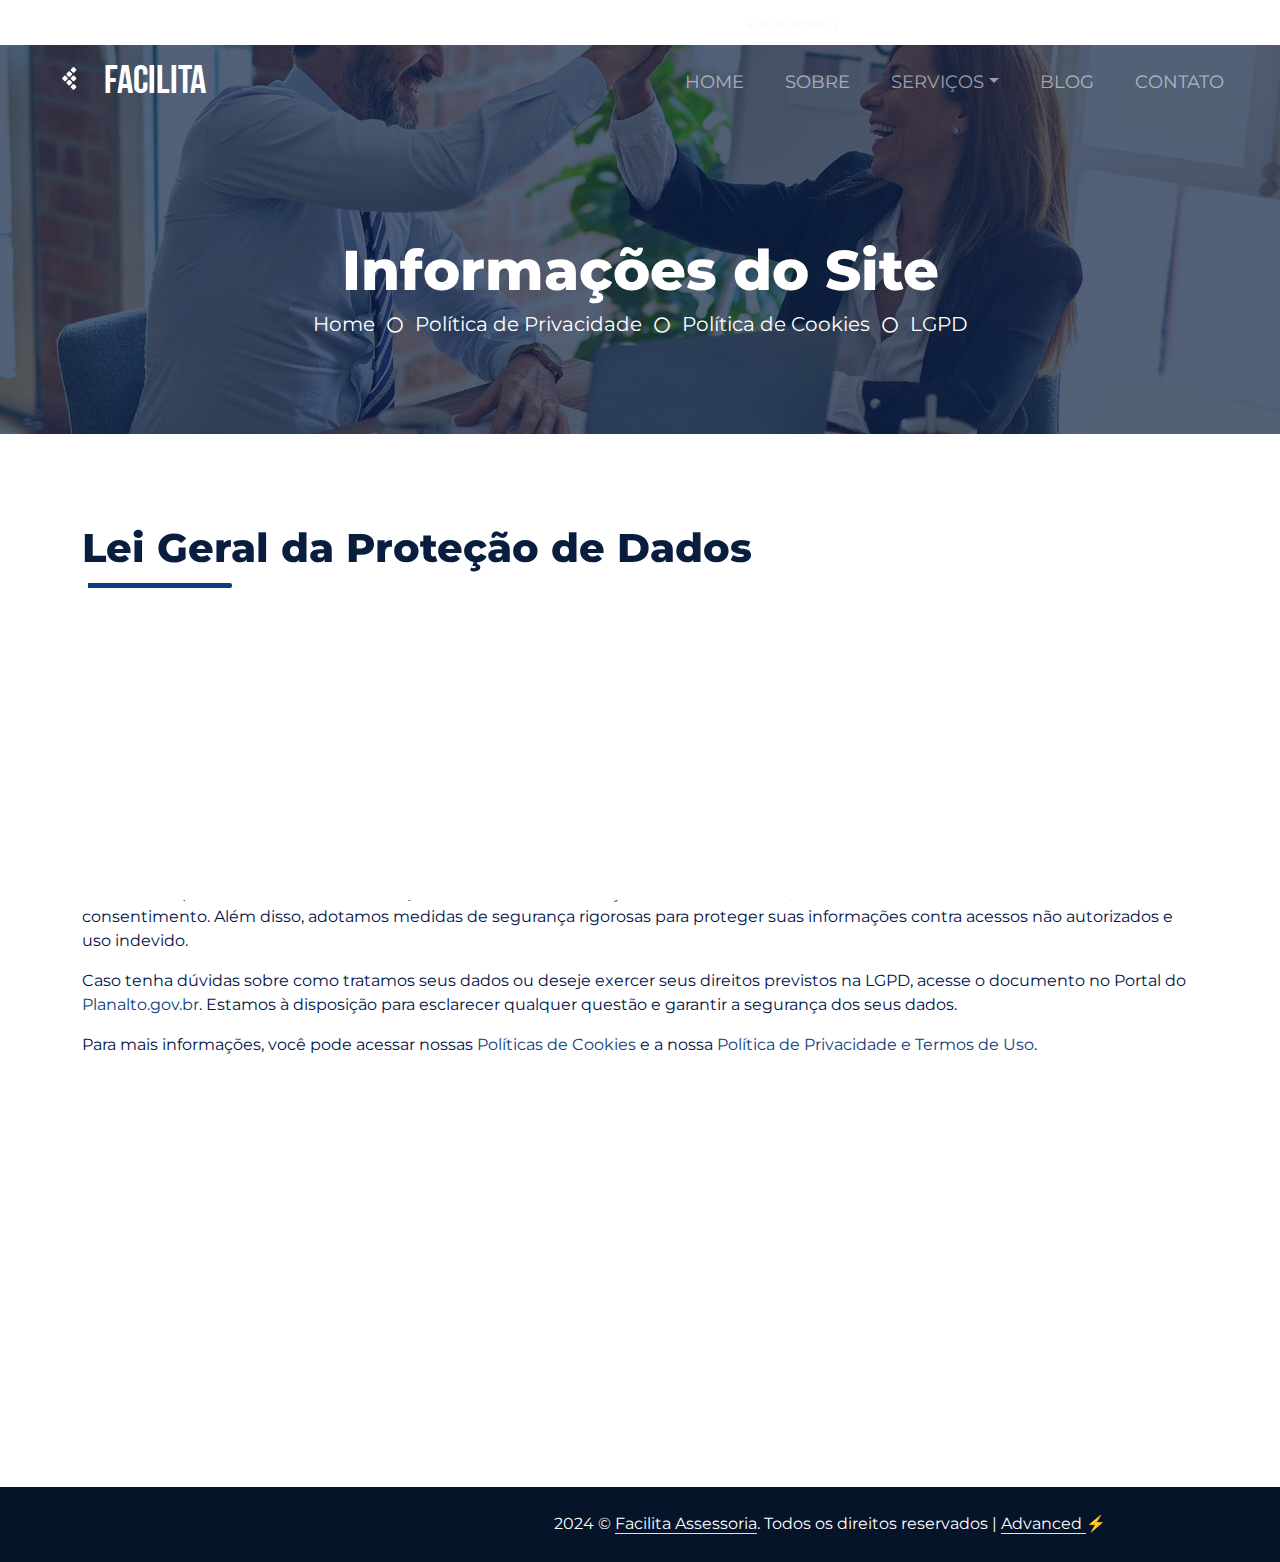
<file: lgpd.html>
<!DOCTYPE html>
<html lang="pt-BR">

<head>
    <meta charset="utf-8">
    <title>Lei Geral de Proteção de Dados | Facilita </title>
    <meta content="width=device-width, initial-scale=1.0" name="viewport">
    <meta content="Facilita Assessoria" name="keywords">
    <meta content="Facilita Assessoria" name="description">

    <!-- Favicon Facilita -->
    <link href="img/favicon.ico" rel="icon">

    <!-- Google Web Fonts -->
    <link rel="preconnect" href="https://fonts.googleapis.com">
    <link rel="preconnect" href="https://fonts.gstatic.com" crossorigin>
    <link href="https://fonts.googleapis.com/css2?family=Bebas+Neue&family=Montserrat:ital,wght@0,100..900;1,100..900&display=swap" rel="stylesheet">

    <!-- Icon Font Stylesheet -->
    <link href="https://cdnjs.cloudflare.com/ajax/libs/font-awesome/5.10.0/css/all.min.css" rel="stylesheet">
    <link href="https://cdn.jsdelivr.net/npm/bootstrap-icons@1.4.1/font/bootstrap-icons.css" rel="stylesheet">

    <!-- Libraries Stylesheet -->
    <link href="lib/owlcarousel/assets/owl.carousel.min.css" rel="stylesheet">
    <link href="lib/animate/animate.min.css" rel="stylesheet">

    <!-- Customized Bootstrap Stylesheet -->
    <link href="css/bootstrap.min.css" rel="stylesheet">

    <!-- Page Customization -->
    <link href="css/style.css" rel="stylesheet">
</head>

<body>

    <header>

        <!-- Spinner -->
        <div id="spinner"
            class="show bg-white position-fixed translate-middle w-100 vh-100 top-50 start-50 d-flex align-items-center justify-content-center">
            <div class="spinner"></div>
        </div>
        <!-- Spinner -->

        <!-- Topbar Start -->
        <div class="container-fluid bg-dark px-5 d-none d-lg-block">
            <div class="row gx-0">
                <div class="col-lg-8 text-center text-lg-start mb-2 mb-lg-0">
                    <div class="d-inline-flex align-items-center" style="height: 45px;">
                        <marquee scrollamount="10">
                            <small class="me-3 text-light">Visite nosso escritório em:&nbsp&nbsp<i
                                    class="fa fa-map-marker-alt me-2"></i>
                                <a href="https://maps.app.goo.gl/vLjpFyQ4j4Dsp4CF8"
                                    style="color:#ffffff; text-decoration: underline;" target="_blank"
                                    aria-label="Visite nosso escritório em Florianópolis">Sapiens Parque -
                                    Av. Luiz Boiteux Piazza, 1302, Canasvieiras Florianópolis ↗
                                </a>
                            </small>
                            <small class="me-3 text-light">
                                <svg xmlns="http://www.w3.org/2000/svg" width="16" height="16" fill="currentColor"
                                    class="bi bi-whatsapp" viewBox="0 0 16 16">
                                    <path
                                        d="M13.601 2.326A7.85 7.85 0 0 0 7.994 0C3.627 0 .068 3.558.064 7.926c0 1.399.366 2.76 1.057 3.965L0 16l4.204-1.102a7.9 7.9 0 0 0 3.79.965h.004c4.368 0 7.926-3.558 7.93-7.93A7.9 7.9 0 0 0 13.6 2.326zM7.994 14.521a6.6 6.6 0 0 1-3.356-.92l-.24-.144-2.494.654.666-2.433-.156-.251a6.56 6.56 0 0 1-1.007-3.505c0-3.626 2.957-6.584 6.591-6.584a6.56 6.56 0 0 1 4.66 1.931 6.56 6.56 0 0 1 1.928 4.66c-.004 3.639-2.961 6.592-6.592 6.592m3.615-4.934c-.197-.099-1.17-.578-1.353-.646-.182-.065-.315-.099-.445.099-.133.197-.513.646-.627.775-.114.133-.232.148-.43.05-.197-.1-.836-.308-1.592-.985-.59-.525-.985-1.175-1.103-1.372-.114-.198-.011-.304.088-.403.087-.088.197-.232.296-.346.1-.114.133-.198.198-.33.065-.134.034-.248-.015-.347-.05-.099-.445-1.076-.612-1.47-.16-.389-.323-.335-.445-.34-.114-.007-.247-.007-.38-.007a.73.73 0 0 0-.529.247c-.182.198-.691.677-.691 1.654s.71 1.916.81 2.049c.098.133 1.394 2.132 3.383 2.992.47.205.84.326 1.129.418.475.152.904.129 1.246.08.38-.058 1.171-.48 1.338-.943.164-.464.164-.86.114-.943-.049-.084-.182-.133-.38-.232" />
                                </svg>
                                Atendimento :
                                <a href="https://wa.me/554833809837" style="color:#ffffff; text-decoration: underline;"
                                    target="_blank" aria-label="Contato via WhatsApp">(48) 3380-9837 ↗
                                </a>

                                &nbsp&nbspSeg à Sex - 08:00 às 17:00
                            </small>
                            <small class="text-light"><i class="fa fa-envelope-open me-2"></i>
                                <a href="mailto:contato@assessoriafacilita.com"
                                    style="color:#ffffff; text-decoration: underline;" target="_blank"
                                    aria-label="Endereço de e-mail">contato@assessoriafacilita.com ↗
                                </a>
                            </small>
                            <small>&nbsp&nbsp&nbsp&nbsp&nbsp&nbsp&nbsp&nbsp&nbsp&nbsp&nbsp&nbsp&nbsp&nbsp&nbsp&nbsp&nbsp&nbsp
                                <a style="color:#ffffff; text-decoration: underline;"
                                    aria-label="Reduza agora suas parcelas do financiamento do seu veículo">

                                    ⓘ Descontos de até 80% OFF no refinanciamento de seu veículo! ↗</a>
                            </small>
                            <small>
                                <a style="color:#ffffff; text-decoration: none;">
                                    &nbsp&nbsp&nbsp&nbsp&nbsp&nbsp&nbsp&nbsp&nbsp&nbsp&nbsp&nbsp&nbsp&nbsp&nbsp&nbsp&nbsp
                                    &copy; FACILITA ASSESSORIA JURIDICA - A maior especialista em negociação de dívidas
                                    bancárias do Brasil. CNPJ: 54.906.530/0001-22</a>
                            </small>
                        </marquee>
                    </div>
                </div>
                <div class="col-lg-4 text-center text-lg-end">
                    <div class="d-inline-flex align-items-center" style="height: 45px;">
                        <!-- 
                    <a class="btn btn-sm btn-outline-light btn-sm-square rounded-circle me-2" href=""><i
                            class="fab fa-twitter fw-normal"></i></a> 
                            -->
                        <a class="btn btn-sm btn-outline-light btn-sm-square rounded-circle me-2"
                            href="https://www.facebook.com/profile.php?id=61558258871594" target="_blank"><i
                                class="fab fa-facebook-f fw-normal" aria-label="Facebook"></i></a>
                        <!-- 
                    <a class="btn btn-sm btn-outline-light btn-sm-square rounded-circle me-2" href=""><i
                            class="fab fa-linkedin-in fw-normal"></i></a> 
                    -->
                        <a class="btn btn-sm btn-outline-light btn-sm-square rounded-circle me-2"
                            href="https://www.instagram.com/assessoria_facilita/" target="_blank"><i
                                class="fab fa-instagram fw-normal" aria-label="Instagram"></i></a>
                        <!-- 
                    <a class="btn btn-sm btn-outline-light btn-sm-square rounded-circle" href=""><i
                            class="fab fa-youtube fw-normal"></i></a> 
                    -->
                    </div>
                </div>
            </div>
        </div>
        <!-- Topbar End -->

        <!-- Navbar Start -->
        <div class="container-fluid position-relative p-0">
            <nav class="navbar navbar-expand-lg navbar-dark px-5 py-3 py-lg-0">
                <a href="index.html" class="navbar-brand p-0">
                    <h1 class="m-0">

                        <svg xmlns="http://www.w3.org/2000/svg" width="50" height="25" viewBox="0 -1 25 27"
                            fill="currentColor" stroke="none" stroke-width="1" stroke-linecap="round"
                            stroke-linejoin="round" className="lucide lucide-layout-grid">
                            <rect width="5" height="5" x="9" y="3.5" rx="1" transform="rotate(45)" />
                            <rect width="5" height="5" x="9" y="-3" rx="1" transform="rotate(45)" />
                            <rect width="5" height="5" x="9" y="-9.5" rx="1" transform="rotate(45)" />
                            <rect width="5" height="5" x="15.5" y="3.5" rx="1" transform="rotate(45)" />
                            <rect width="5" height="5" x="15.5" y="-3" rx="1" transform="rotate(45)" />
                            <rect width="5" height="5" x="22" y="3.5" rx="1" transform="rotate(45)" />
                        </svg>
                        <!-- Brand -->
                        Facilita
                    </h1>
                </a>
                <button class="navbar-toggler" type="button" data-bs-toggle="collapse" data-bs-target="#navbarCollapse">
                    <span class="fa fa-bars"></span>
                </button>
                <div class="collapse navbar-collapse" id="navbarCollapse">
                    <div class="navbar-nav ms-auto py-3">
                        <a href="index.html" class="nav-item nav-link">Home</a>
                        <a href="about.html" class="nav-item nav-link">Sobre</a>
                        <div class="nav-item dropdown">
                            <a href="#" class="nav-link dropdown-toggle" data-bs-toggle="dropdown">Serviços</a>
                            <div class="dropdown-menu m-0">
                                <a href="service.html" class="dropdown-item">Especialidades</a>
                                <a href="service.html#lista" class="dropdown-item">Negociação Amigável</a>
                                <a href="service.html#categorias" class="dropdown-item">Negociação Jurídica</a>
                                <a href="service.html#especialidades" class="dropdown-item">Limpa Nome</a>
                                <a href="service.html" class="dropdown-item">Empréstimo</a>
                            </div>
                        </div>
                        <a href="blog.html" class="nav-item nav-link">Blog</a>
                        <a href="contact.html" class="nav-item nav-link">Contato</a>
                    </div>
                </div>
            </nav>

            <div class="container-fluid bg-dark py-5 bg-header" style="margin-bottom: 90px;">
                <div class="row py-5">
                    <div class="col-12 pt-lg-5 mt-lg-5 text-center">
                        <h1 class="display-4 text-white animated zoomIn">Informações do Site</h1>
                        <a href="index.html" class="h5 text-white">Home</a>
                        <i class="far fa-circle text-white px-2"></i>
                        <a href="privacy-policy.html" class="h5 text-white">Política de Privacidade</a>
                        <i class="far fa-circle text-white px-2"></i>
                        <a href="cookies-policy.html" class="h5 text-white">Política de Cookies</a>
                        <i class="far fa-circle text-white px-2"></i>
                        <a href="lgpd.html" class="h5 text-white">LGPD</a>
                    </div>
                </div>
            </div>
        </div>
        <!-- Navbar End -->

    </header>

    <main>

        <section>

            <!-- LGPD Start -->
            <div class="container-fluid wow fadeInUp" data-wow-delay="0.1s">
                <div class="container">
                    <div class="row g-5">
                        <div class="col-lg-12">
                            <div class="section-title position-relative pb-3 mb-5">
                                <h1 class="mb-0">Lei Geral da Proteção de Dados</h1>
                            </div>
                            <h2>O que é a LGPD?</h2>
                            <p>
                                A Lei Geral de Proteção de Dados (LGPD) é uma legislação brasileira que regula o
                                tratamento
                                de
                                dados pessoais. Ela foi criada para garantir mais segurança, privacidade e transparência
                                no
                                uso
                                das informações pessoais dos indivíduos. A LGPD estabelece regras claras sobre a coleta,
                                armazenamento, compartilhamento e tratamento de dados, assegurando que os direitos dos
                                titulares
                                sejam respeitados.
                            </p>
                            <h2>Conformidade com a LGPD</h2>
                            <p>
                                Na <i>Facilita Assessoria Jurídica</i>, levamos a sério a proteção dos dados dos nossos
                                clientes
                                e estamos plenamente em conformidade com a LGPD. Isso significa que tratamos as suas
                                informações
                                com segurança, transparência e sempre respeitando os seus direitos.
                            </p>
                            <p>
                                Coletamos apenas os dados necessários para oferecer nossos serviços de forma eficiente,
                                e
                                fazemos isso com seu conhecimento e consentimento. Além disso, adotamos medidas de
                                segurança
                                rigorosas para proteger suas informações contra acessos não autorizados e uso indevido.
                            </p>
                            <p>
                                Caso tenha dúvidas sobre como tratamos seus dados ou deseje exercer seus direitos
                                previstos
                                na
                                LGPD, acesse o documento no Portal do <a
                                    href="https://www.planalto.gov.br/ccivil_03/_ato2015-2018/2018/lei/L13709.htm">Planalto.gov.br</a>.
                                Estamos à disposição para esclarecer qualquer questão e garantir a segurança dos seus
                                dados.
                            </p>
                            <p>
                                Para mais informações, você pode acessar nossas <a href="cookies-policy.html">Políticas
                                    de
                                    Cookies</a> e a nossa <a href="privacy-policy.html">Política de Privacidade e Termos
                                    de
                                    Uso</a>.
                            </p>

                        </div>

                    </div>
                </div>
            </div>
            </div>
            <!-- LGPD End -->

        </section>

    </main>

    <footer>

        <div class="container-fluid bg-dark text-light mt-5 wow fadeInUp" data-wow-delay="0.1s">
            <div class="container">
                <div class="row gx-5">
                    <div class="col-lg-4 col-md-6 footer-about">
                        <div class="d-flex flex-column align-items-center justify-content-center text-center h-100 p-4">
                            <a href="index.html" class="navbar-brand">
                                <h1 class="m-0 text-warning"
                                    style="font-family: 'Lucida Sans', 'Lucida Sans Regular', 'Lucida Grande', 'Lucida Sans Unicode', Geneva, Verdana, sans-serif;">
                                    <i>
                                        <svg xmlns="http://www.w3.org/2000/svg" width="50" height="25"
                                            viewBox="0 -1 25 27" fill="currentColor" stroke="none" stroke-width="1"
                                            stroke-linecap="round" stroke-linejoin="round"
                                            className="lucide lucide-layout-grid">
                                            <rect width="5" height="5" x="9" y="3.5" rx="1" transform="rotate(45)" />
                                            <rect width="5" height="5" x="9" y="-3" rx="1" transform="rotate(45)" />
                                            <rect width="5" height="5" x="9" y="-9.5" rx="1" transform="rotate(45)" />
                                            <rect width="5" height="5" x="15.5" y="3.5" rx="1" transform="rotate(45)" />
                                            <rect width="5" height="5" x="15.5" y="-3" rx="1" transform="rotate(45)" />
                                            <rect width="5" height="5" x="22" y="3.5" rx="1" transform="rotate(45)" />
                                        </svg>
                                    </i>
                                    Facilita
                                </h1>
                            </a>
                            <p class="mt-3 mb-4">
                                <b>ASSESSORIA FACILITA<br /></b>
                                <i>CNPJ: 54.906.530/0001-22<br /></i>
                                A maior especialista em negociação de dívidas bancárias do Brasil.
                            </p>
                        </div>
                    </div>
                    <div class="col-lg-8 col-md-6">
                        <div class="row gx-5">
                            <div class="col-lg-4 col-md-12 pt-5 mb-5">
                                <div class="section-title section-title-sm position-relative pb-3 mb-4">
                                    <h3 class="text-light mb-0">Atendimento</h3>
                                </div>
                                <div class="d-flex mb-2">
                                    <i class="bi bi-geo-alt text-primary me-2"></i>
                                    <p class="mb-0"><a href="https://maps.app.goo.gl/vLjpFyQ4j4Dsp4CF8"
                                            style="color:#ffffff; text-decoration: none;" target="_blank">Sala B2 e B3
                                            Sapiens Parque
                                            Florianópolis
                                        </a></p>
                                </div>
                                <div class="d-flex mb-2">
                                    <i class="bi bi-envelope-open text-primary me-2"></i>
                                    <p class="mb-0"><a href="mailto:contato@assessoriafacilita.com"
                                            style="color:#ffffff; text-decoration: none;"
                                            target="_blank">contato@assessoriafacilita.com
                                        </a></p>
                                </div>
                                <div class="d-flex mb-2">
                                    <i class="bi bi-telephone text-primary me-2"></i>
                                    <p class="mb-0"><a href="https://wa.me/554833809837"
                                            style="color:#ffffff; text-decoration: none;" target="_blank">(48) 3380-9837
                                        </a></p>
                                </div>
                                <div class="d-flex mt-4">
                                    <!-- <a class="btn btn-primary btn-square me-2" href="#" target="_blank"><i
                                                    class="fab fa-twitter fw-normal"></i></a> -->
                                    <a class="btn btn-primary btn-square me-2"
                                        href="https://www.facebook.com/profile.php?id=61558258871594" target="_blank"><i
                                            class="fab fa-facebook-f fw-normal"></i></a>
                                    <!-- <a class="btn btn-primary btn-square me-2" href="#" target="_blank"><i
                                                    class="fab fa-linkedin-in fw-normal"></i></a> -->
                                    <a class="btn btn-primary btn-square me-2"
                                        href="https://www.instagram.com/assessoria_facilita/" target="_blank"><i
                                            class="fab fa-instagram fw-normal"></i></a>
                                    <!-- Botão WhatsApp -->
                                    <a href="https://wa.me/554833809837" target="_blank"
                                        class="btn btn-sm btn-success py-2 px-4 ms-3"><svg
                                            xmlns="http://www.w3.org/2000/svg" width="16" height="16"
                                            fill="currentColor" class="bi bi-whatsapp" viewBox="0 0 16 16">
                                            <path
                                                d="M13.601 2.326A7.85 7.85 0 0 0 7.994 0C3.627 0 .068 3.558.064 7.926c0 1.399.366 2.76 1.057 3.965L0 16l4.204-1.102a7.9 7.9 0 0 0 3.79.965h.004c4.368 0 7.926-3.558 7.93-7.93A7.9 7.9 0 0 0 13.6 2.326zM7.994 14.521a6.6 6.6 0 0 1-3.356-.92l-.24-.144-2.494.654.666-2.433-.156-.251a6.56 6.56 0 0 1-1.007-3.505c0-3.626 2.957-6.584 6.591-6.584a6.56 6.56 0 0 1 4.66 1.931 6.56 6.56 0 0 1 1.928 4.66c-.004 3.639-2.961 6.592-6.592 6.592m3.615-4.934c-.197-.099-1.17-.578-1.353-.646-.182-.065-.315-.099-.445.099-.133.197-.513.646-.627.775-.114.133-.232.148-.43.05-.197-.1-.836-.308-1.592-.985-.59-.525-.985-1.175-1.103-1.372-.114-.198-.011-.304.088-.403.087-.088.197-.232.296-.346.1-.114.133-.198.198-.33.065-.134.034-.248-.015-.347-.05-.099-.445-1.076-.612-1.47-.16-.389-.323-.335-.445-.34-.114-.007-.247-.007-.38-.007a.73.73 0 0 0-.529.247c-.182.198-.691.677-.691 1.654s.71 1.916.81 2.049c.098.133 1.394 2.132 3.383 2.992.47.205.84.326 1.129.418.475.152.904.129 1.246.08.38-.058 1.171-.48 1.338-.943.164-.464.164-.86.114-.943-.049-.084-.182-.133-.38-.232" />
                                        </svg>
                                        WhatsApp</a>
                                </div>
                            </div>
                            <div class="col-lg-4 col-md-12 pt-0 pt-lg-5 mb-5">
                                <div class="section-title section-title-sm position-relative pb-3 mb-4">
                                    <h3 class="text-light mb-0">Site</h3>
                                </div>
                                <div class="link-animated d-flex flex-column justify-content-start">
                                    <a class="text-light mb-2" href="index.html"><i
                                            class="bi bi-arrow-right text-primary me-2"></i>Home</a>
                                    <a class="text-light mb-2" href="about.html"><i
                                            class="bi bi-arrow-right text-primary me-2"></i>Sobre nós</a>
                                    <a class="text-light mb-2" href="service.html"><i
                                            class="bi bi-arrow-right text-primary me-2"></i>Serviços</a>
                                    <a class="text-light mb-2" href="blog.html"><i
                                            class="bi bi-arrow-right text-primary me-2"></i>Artigos Blog</a>
                                    <a class="text-light mb-2" href="contact.html"><i
                                            class="bi bi-arrow-right text-primary me-2"></i>Contato</a>
                                </div>
                            </div>
                            <div class="col-lg-4 col-md-12 pt-0 pt-lg-5 mb-5">
                                <div class="section-title section-title-sm position-relative pb-3 mb-4">
                                    <h3 class="text-light mb-0">Informações</h3>
                                </div>
                                <div class="link-animated d-flex flex-column justify-content-start">
                                    <a class="text-light mb-2" href="privacy-policy.html"><i
                                            class="bi bi-arrow-right text-primary me-2"></i>Política de Privacidade</a>
                                    <a class="text-light mb-2" href="cookies-policy.html"><i
                                            class="bi bi-arrow-right text-primary me-2"></i>Política de Cookies</a>
                                    <a class="text-light mb-2" href="lgpd.html"><i
                                            class="bi bi-arrow-right text-primary me-2"></i>LGPD</a>
                                </div>
                            </div>
                        </div>
                    </div>
                </div>
            </div>
        </div>
        <div class="container-fluid text-white" style="background: #061429;">
            <div class="container text-center">
                <div class="row justify-content-end">
                    <div class="col-lg-8 col-md-6">
                        <div class="d-flex align-items-center justify-content-center" style="height: 75px;">
                            <p class="mb-0">2024 &copy; <a class="text-white border-bottom" href="#">Facilita
                                    Assessoria</a>. Todos os direitos reservados
                                | <a class="text-white border-bottom" href="#">Advanced </a>⚡
                            </p>
                        </div>
                    </div>
                </div>
            </div>
        </div>
        
    </footer>


    <!-- Back to Top -->
    <a href="#" class="btn btn-lg btn-primary btn-lg-square rounded back-to-top"><i class="bi bi-arrow-up"></i></a>

    <!-- Schema.org Markup -->
    <script type="application/ld+json">
        {
          "@context": "https://schema.org",
          "@type": "LocalBusiness",
          "name": "Assessoria Facilita",
          "url": "https://www.assessoriafacilita.com",
          "logo": "https://assessoriafacilita.com/img/logo.jpg",
          "contactPoint": {
            "@type": "ContactPoint",
            "telephone": "+55 48 3380-9837",
            "contactType": "customer service",
            "areaServed": "BR",
            "availableLanguage": "Portuguese"
          },
          "address": {
            "@type": "PostalAddress",
            "streetAddress": "Av. Luiz Boiteux Piazza, 1302",
            "addressLocality": "Canasvieiras",
            "addressRegion": "Florianópolis",
            "postalCode": "88056-000",
            "addressCountry": "BR"
          },
          "taxID": "54.906.530/0001-22"
        }
        </script>

    <!-- JavaScript Libraries -->
    <script src="https://code.jquery.com/jquery-3.4.1.min.js"></script>
    <script src="https://cdn.jsdelivr.net/npm/bootstrap@5.0.0/dist/js/bootstrap.bundle.min.js"></script>
    <script src="lib/wow/wow.min.js"></script>
    <script src="lib/easing/easing.min.js"></script>
    <script src="lib/waypoints/waypoints.min.js"></script>
    <script src="lib/counterup/counterup.min.js"></script>
    <script src="lib/owlcarousel/owl.carousel.min.js"></script>

    <!-- Template Javascript -->
    <script src="js/main.js"></script>
</body>

</html>
</file>
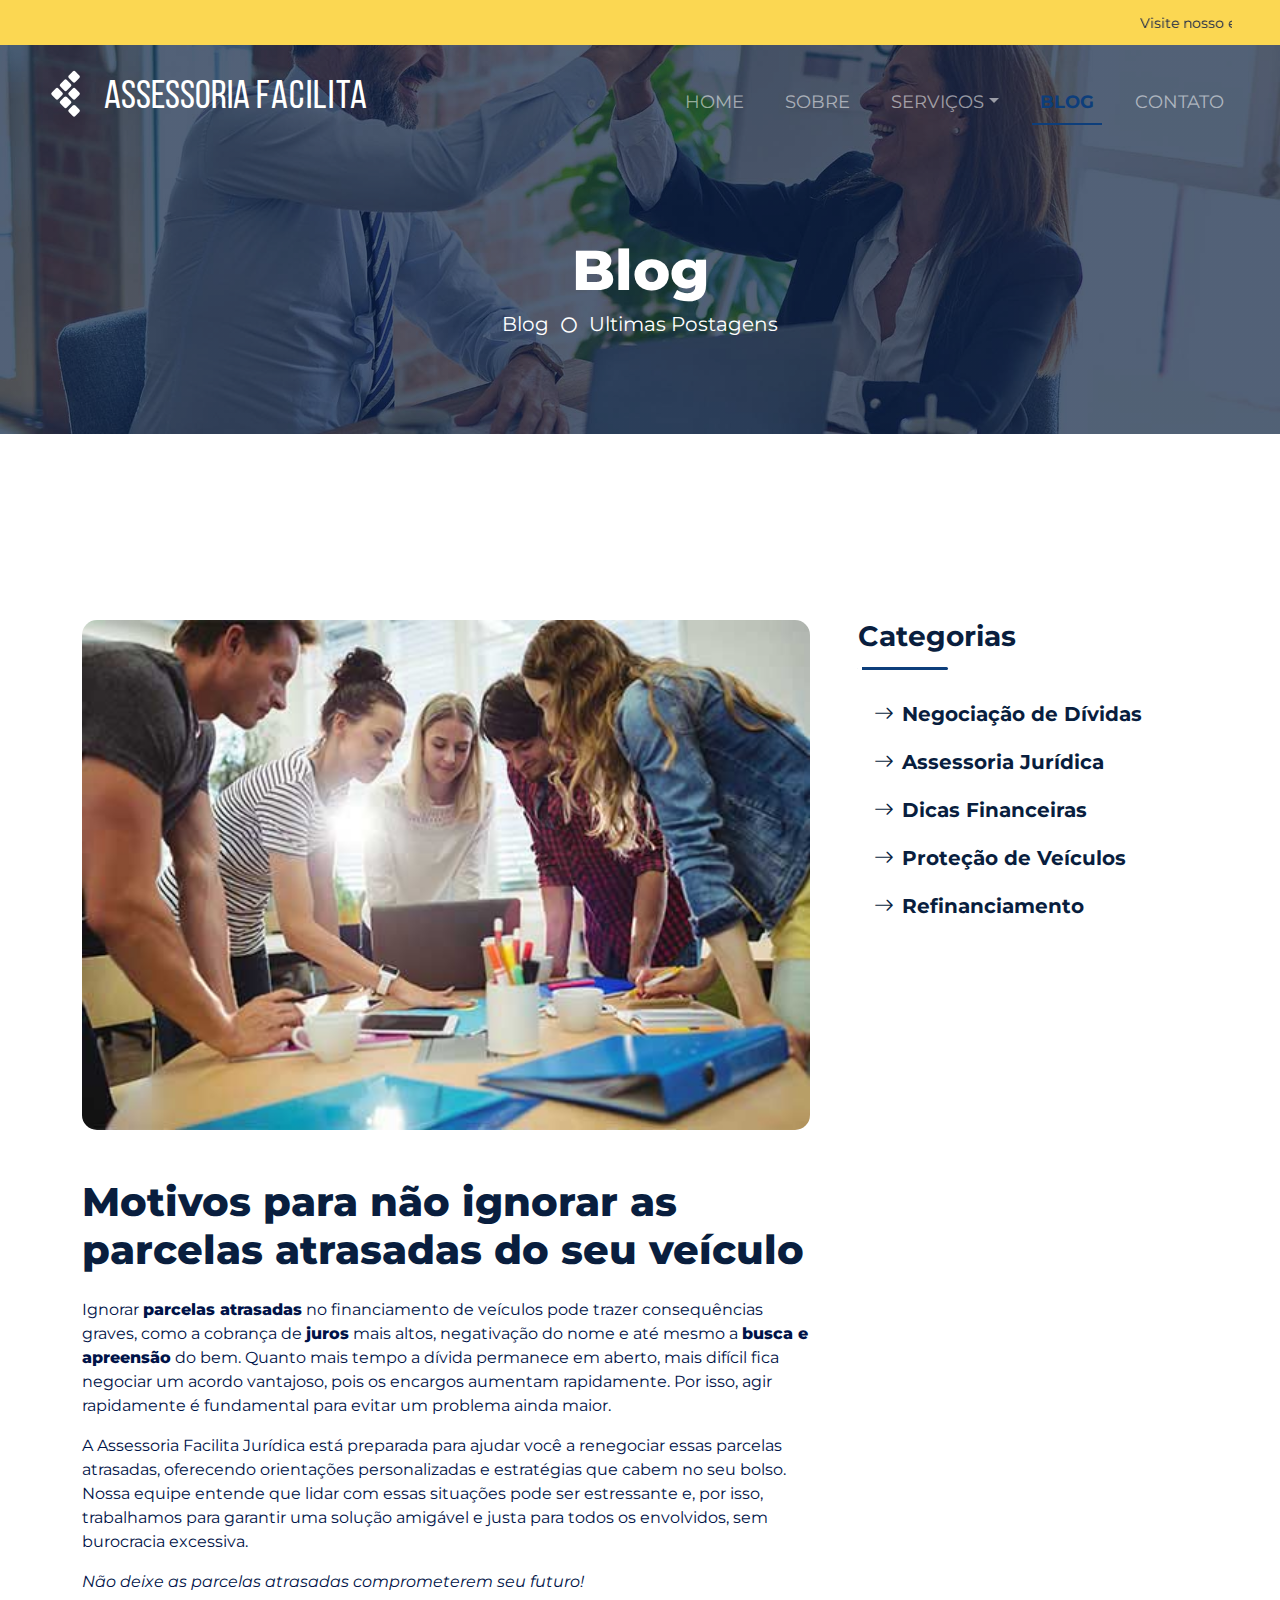
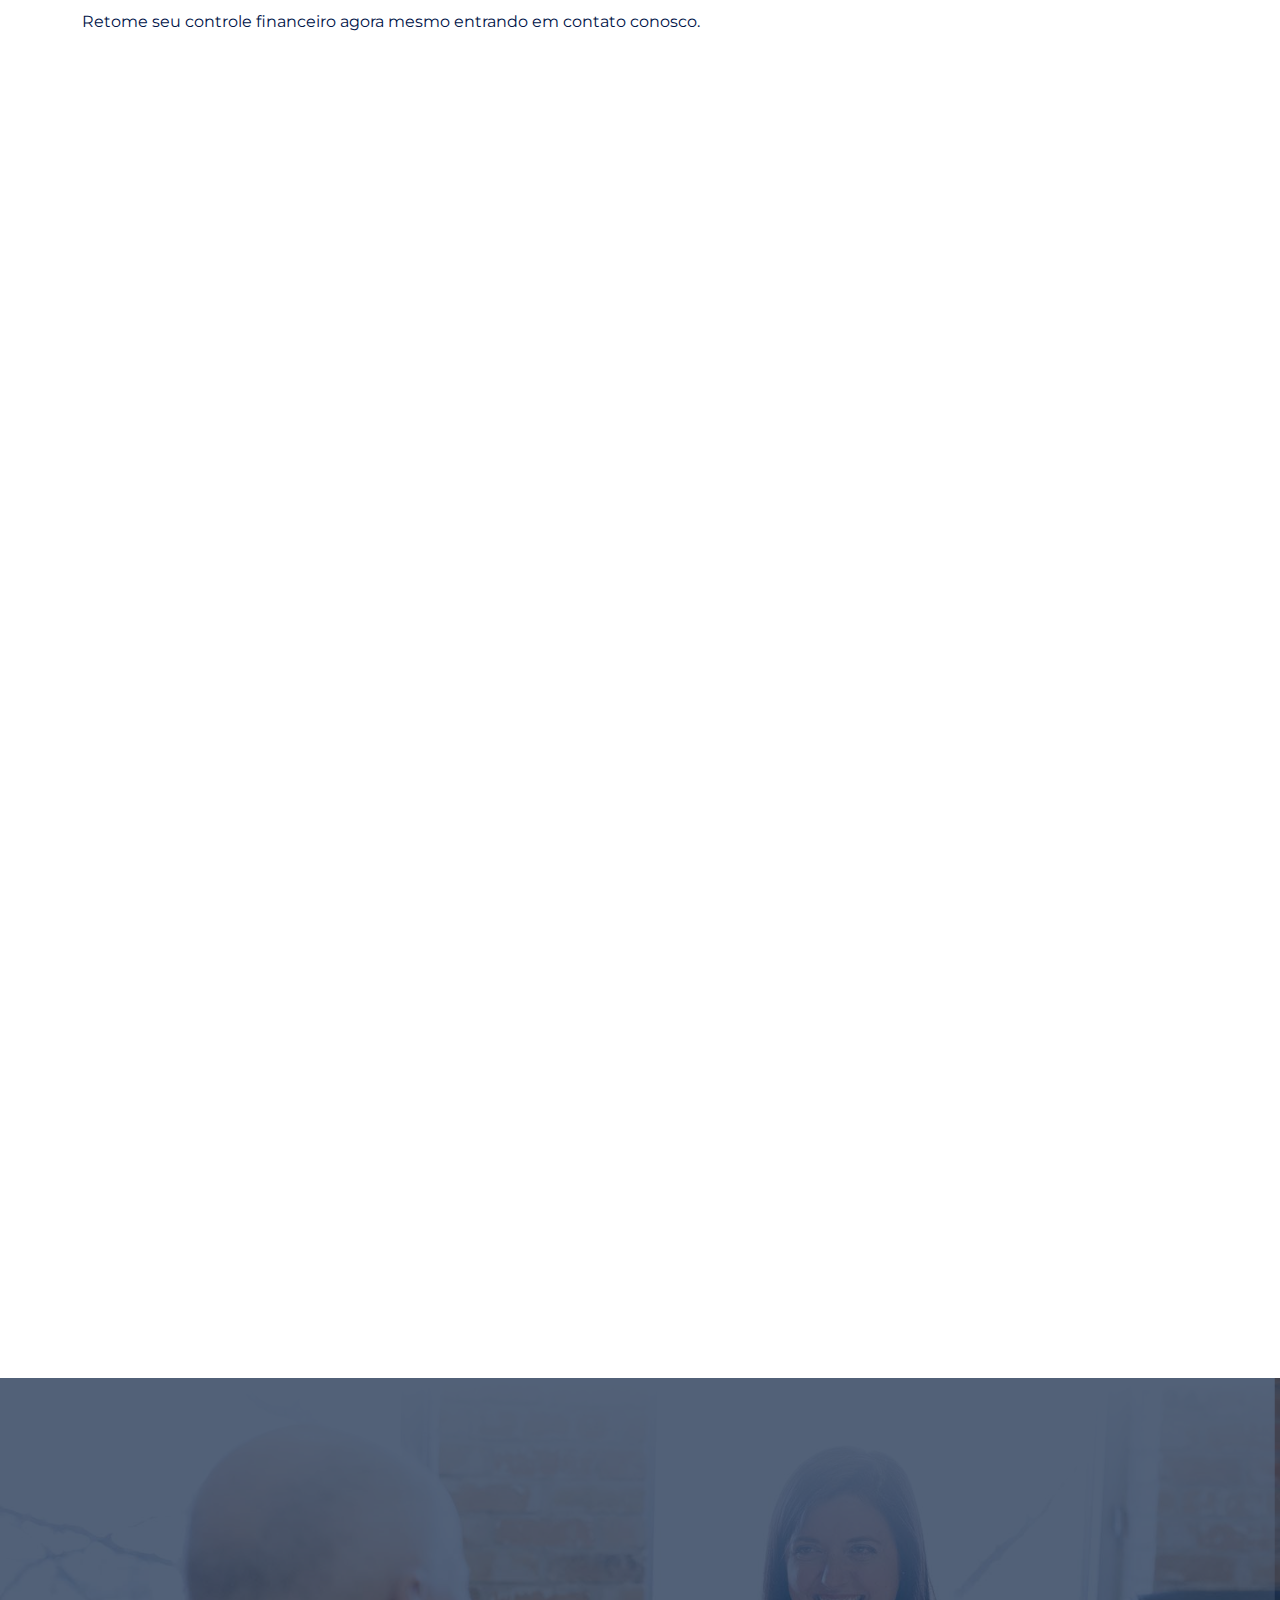
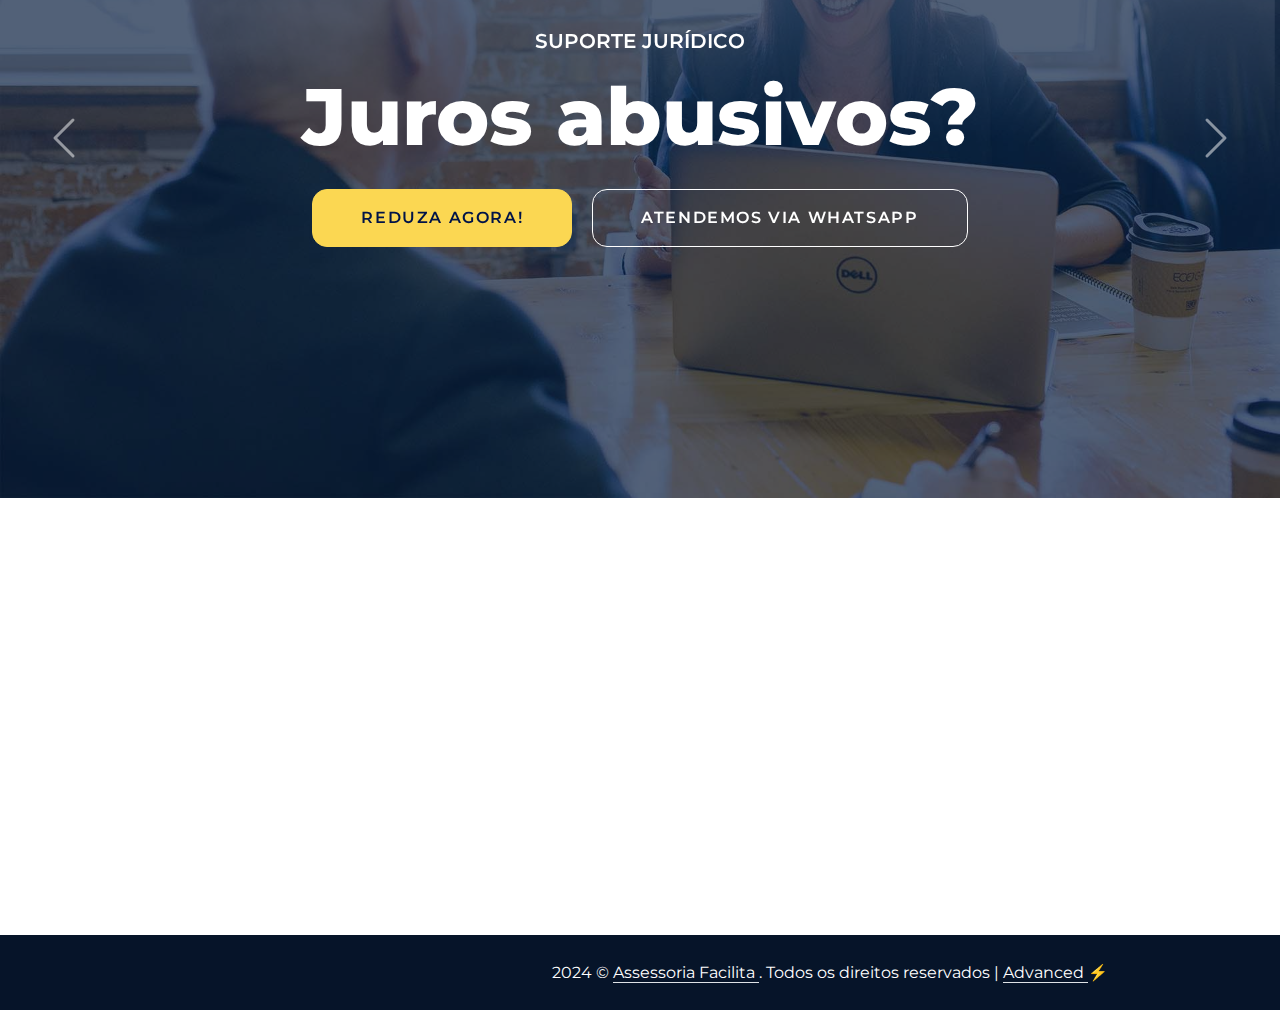
<file: motivos-para-nao-ignorar-parcelas-atrasadas-do-seu-veiculo.html>
<!DOCTYPE html>
<html lang="pt-BR">

<head>
    <meta charset="utf-8">
    <title>Blog | Facilita </title>
    <meta content="width=device-width, initial-scale=1.0" name="viewport">
    <meta content="Assessoria Facilita" name="keywords">
    <meta content="Assessoria Facilita" name="description">

    <!-- Favicon Facilita -->
    <link href="img/favicon.ico" rel="icon">

    <!-- Google Web Fonts -->
    <link rel="preconnect" href="https://fonts.googleapis.com">
    <link rel="preconnect" href="https://fonts.gstatic.com" crossorigin>
    <link href="https://fonts.googleapis.com/css2?family=Bebas+Neue&family=Montserrat:ital,wght@0,100..900;1,100..900&display=swap" rel="stylesheet">

    <!-- Icon Font Stylesheet -->
    <link href="https://cdnjs.cloudflare.com/ajax/libs/font-awesome/5.10.0/css/all.min.css" rel="stylesheet">
    <link href="https://cdn.jsdelivr.net/npm/bootstrap-icons@1.4.1/font/bootstrap-icons.css" rel="stylesheet">

    <!-- Libraries Stylesheet -->
    <link href="lib/owlcarousel/assets/owl.carousel.min.css" rel="stylesheet">
    <link href="lib/animate/animate.min.css" rel="stylesheet">

    <!-- Customized Bootstrap Stylesheet -->
    <link href="css/bootstrap.min.css" rel="stylesheet">

    <!-- Page Customization -->
    <link href="css/style.css" rel="stylesheet">
</head>

<body>

    <header id="header"></header>


    <main>

        <section>

            <!-- Blog Start -->
            <div class="container-fluid py-5 wow fadeInUp" data-wow-delay="0.1s">
                <div class="container py-5">
                    <div class="row g-5">
                        <div class="col-lg-8">
                            <!-- Blog Detail Start -->
                            <div class="mb-5">
                                <article>
                                    <img class="img-fluid w-100 rounded mb-5" src="img/blog-2.jpg" alt="">
                                    <h1 class="mb-4">Motivos para não ignorar as parcelas atrasadas do seu veículo</h1>

                                    <p>
                                        Ignorar <b>parcelas atrasadas</b> no financiamento de veículos pode trazer
                                        consequências graves, como a cobrança de <b>juros</b> mais altos, negativação do
                                        nome e até mesmo a <b>busca e apreensão</b> do bem. Quanto mais tempo a dívida
                                        permanece em aberto, mais difícil fica negociar um acordo vantajoso, pois os
                                        encargos aumentam rapidamente. Por isso, agir rapidamente é fundamental para
                                        evitar um problema ainda maior.
                                    </p>
                                    <p>
                                        A Assessoria Facilita Jurídica está preparada para ajudar você a renegociar
                                        essas parcelas atrasadas, oferecendo orientações personalizadas e estratégias
                                        que cabem no seu bolso. Nossa equipe entende que lidar com essas situações pode
                                        ser estressante e, por isso, trabalhamos para garantir uma solução amigável e
                                        justa para todos os envolvidos, sem burocracia excessiva.
                                    </p>
                                    <p>
                                        <i>Não deixe as parcelas atrasadas comprometerem seu futuro!</i>
                                    </p>
                                    <p>
                                        Retome seu controle financeiro agora mesmo entrando em contato conosco.
                                    </p>

                                    <div class="d-flex align-items-center mb-4 wow fadeIn" data-wow-delay="0.6s">
                                        <a href="https://wa.me/554833809837" target="_blank">
                                            <div class="bg-primary d-flex align-items-center justify-content-center rounded"
                                                style="width: 60px; height: 60px;">
                                                <svg xmlns="http://www.w3.org/2000/svg" width="24" height="24"
                                                    fill="currentColor" class="bi bi-whatsapp text-white"
                                                    viewBox="0 0 16 16">
                                                    <path
                                                        d="M13.601 2.326A7.85 7.85 0 0 0 7.994 0C3.627 0 .068 3.558.064 7.926c0 1.399.366 2.76 1.057 3.965L0 16l4.204-1.102a7.9 7.9 0 0 0 3.79.965h.004c4.368 0 7.926-3.558 7.93-7.93A7.9 7.9 0 0 0 13.6 2.326zM7.994 14.521a6.6 6.6 0 0 1-3.356-.92l-.24-.144-2.494.654.666-2.433-.156-.251a6.56 6.56 0 0 1-1.007-3.505c0-3.626 2.957-6.584 6.591-6.584a6.56 6.56 0 0 1 4.66 1.931 6.56 6.56 0 0 1 1.928 4.66c-.004 3.639-2.961 6.592-6.592 6.592m3.615-4.934c-.197-.099-1.17-.578-1.353-.646-.182-.065-.315-.099-.445.099-.133.197-.513.646-.627.775-.114.133-.232.148-.43.05-.197-.1-.836-.308-1.592-.985-.59-.525-.985-1.175-1.103-1.372-.114-.198-.011-.304.088-.403.087-.088.197-.232.296-.346.1-.114.133-.198.198-.33.065-.134.034-.248-.015-.347-.05-.099-.445-1.076-.612-1.47-.16-.389-.323-.335-.445-.34-.114-.007-.247-.007-.38-.007a.73.73 0 0 0-.529.247c-.182.198-.691.677-.691 1.654s.71 1.916.81 2.049c.098.133 1.394 2.132 3.383 2.992.47.205.84.326 1.129.418.475.152.904.129 1.246.08.38-.058 1.171-.48 1.338-.943.164-.464.164-.86.114-.943-.049-.084-.182-.133-.38-.232" />
                                                </svg>
                                            </div>
                                        </a>
                                        <div class="ps-4">
                                            <h5 class="mb-2">Faça uma análise gratuita</h5>
                                            <p>Envie uma mensagem para</p>
                                            <h4 class="text-primary mb-0"><a href="https://wa.me/554833809837"
                                                    target="_blank" style="text-decoration: underline;">
                                                    48 3380 9837
                                                </a></h4>
                                        </div>
                                    </div>
                                    <a href="https://wa.me/554833809837"
                                        class="btn btn-warning py-3 px-5 mt-3 wow zoomIn" data-wow-delay="0.9s"
                                        target="_blank"><svg xmlns="http://www.w3.org/2000/svg" width="16" height="16"
                                            fill="currentColor" class="bi bi-whatsapp" viewBox="0 0 16 16">
                                            <path
                                                d="M13.601 2.326A7.85 7.85 0 0 0 7.994 0C3.627 0 .068 3.558.064 7.926c0 1.399.366 2.76 1.057 3.965L0 16l4.204-1.102a7.9 7.9 0 0 0 3.79.965h.004c4.368 0 7.926-3.558 7.93-7.93A7.9 7.9 0 0 0 13.6 2.326zM7.994 14.521a6.6 6.6 0 0 1-3.356-.92l-.24-.144-2.494.654.666-2.433-.156-.251a6.56 6.56 0 0 1-1.007-3.505c0-3.626 2.957-6.584 6.591-6.584a6.56 6.56 0 0 1 4.66 1.931 6.56 6.56 0 0 1 1.928 4.66c-.004 3.639-2.961 6.592-6.592 6.592m3.615-4.934c-.197-.099-1.17-.578-1.353-.646-.182-.065-.315-.099-.445.099-.133.197-.513.646-.627.775-.114.133-.232.148-.43.05-.197-.1-.836-.308-1.592-.985-.59-.525-.985-1.175-1.103-1.372-.114-.198-.011-.304.088-.403.087-.088.197-.232.296-.346.1-.114.133-.198.198-.33.065-.134.034-.248-.015-.347-.05-.099-.445-1.076-.612-1.47-.16-.389-.323-.335-.445-.34-.114-.007-.247-.007-.38-.007a.73.73 0 0 0-.529.247c-.182.198-.691.677-.691 1.654s.71 1.916.81 2.049c.098.133 1.394 2.132 3.383 2.992.47.205.84.326 1.129.418.475.152.904.129 1.246.08.38-.058 1.171-.48 1.338-.943.164-.464.164-.86.114-.943-.049-.084-.182-.133-.38-.232" />
                                        </svg>Atendimento via WhatsApp
                                    </a>


                                </article>
                            </div>
                            <!-- Blog Detail End -->

                        </div>

                        <!-- Sidebar Start -->
                        <aside class="col-lg-4">

                            <!-- Category Start -->
                            <div class="mb-5 wow slideInUp" data-wow-delay="0.1s">
                                <div class="section-title section-title-sm position-relative pb-3 mb-4">
                                    <h3 class="mb-0">Categorias</h3>
                                </div>
                                <div class="link-animated d-flex flex-column justify-content-start">
                                    <a class="h5 fw-semi-bold bg-light rounded py-2 px-3 mb-2" href="#"><i
                                            class="bi bi-arrow-right me-2"></i>Negociação de Dívidas</a>
                                    <a class="h5 fw-semi-bold bg-light rounded py-2 px-3 mb-2" href="#"><i
                                            class="bi bi-arrow-right me-2"></i>Assessoria Jurídica</a>
                                    <a class="h5 fw-semi-bold bg-light rounded py-2 px-3 mb-2" href="#"><i
                                            class="bi bi-arrow-right me-2"></i>Dicas Financeiras</a>
                                    <a class="h5 fw-semi-bold bg-light rounded py-2 px-3 mb-2" href="#"><i
                                            class="bi bi-arrow-right me-2"></i>Proteção de Veículos</a>
                                    <a class="h5 fw-semi-bold bg-light rounded py-2 px-3 mb-2" href="#"><i
                                            class="bi bi-arrow-right me-2"></i>Refinanciamento</a>
                                </div>
                            </div>
                            <!-- Category End -->

                            <!-- Recent Post Start -->
                            <div class="mb-5 wow slideInUp" data-wow-delay="0.1s">
                                <div class="section-title section-title-sm position-relative pb-3 mb-4">
                                    <h3 class="mb-0">Postagens Recentes</h3>
                                </div>
                                <div class="d-flex rounded overflow-hidden mb-3">
                                    <img class="img-fluid" src="img/blog-1.jpg"
                                        style="width: 100px; height: 100px; object-fit: cover;" alt="">
                                    <a href="como-negociar-dividas-de-veiculos-atrasadas-sem-sair-de-cas"
                                        class="h5 fw-semi-bold d-flex align-items-center bg-light px-3 mb-0">Como
                                        negociar dívidas de veículos atrasadas sem sair de casa</a>
                                </div>
                                <div class="d-flex rounded overflow-hidden mb-3">
                                    <img class="img-fluid" src="img/blog-2.jpg"
                                        style="width: 100px; height: 100px; object-fit: cover;" alt="">
                                    <a href="juros-abusivos-como-identificar-e-agir-a-seu-favor"
                                        class="h5 fw-semi-bold d-flex align-items-center bg-light px-3 mb-0">Juros
                                        abusivos: como identificar e agir a seu favor</a>
                                </div>
                                <div class="d-flex rounded overflow-hidden mb-3">
                                    <img class="img-fluid" src="img/blog-3.jpg"
                                        style="width: 100px; height: 100px; object-fit: cover;" alt="">
                                    <a href="motivos-para-nao-ignorar-parcelas-atrasadas-do-seu-veiculo"
                                        class="h5 fw-semi-bold d-flex align-items-center bg-light px-3 mb-0">Motivos
                                        para não ignorar as parcelas atrasadas do seu veículo</a>
                                </div>
                                <div class="d-flex rounded overflow-hidden mb-3">
                                    <img class="img-fluid" src="img/blog-1.jpg"
                                        style="width: 100px; height: 100px; object-fit: cover;" alt="">
                                    <a href="entenda-a-busca-e-apreensao-de-veiculos-como-se-proteger"
                                        class="h5 fw-semi-bold d-flex align-items-center bg-light px-3 mb-0">Entenda a
                                        busca e apreensão de veículos: como se proteger</a>
                                </div>
                            </div>
                            <!-- Recent Post End -->

                            <!-- Tags Start -->
                            <div class="mb-5 wow slideInUp" data-wow-delay="0.1s">
                                <div class="section-title section-title-sm position-relative pb-3 mb-4">
                                    <h3 class="mb-0">Tags</h3>
                                </div>
                                <div class="d-flex flex-wrap m-n1">
                                    <a href="" class="btn btn-light m-1">Negociação</a>
                                    <a href="" class="btn btn-light m-1">Assessoria Jurídica</a>
                                    <a href="" class="btn btn-light m-1">Juros Abusivos</a>
                                    <a href="" class="btn btn-light m-1">Busca e Apreensão</a>
                                    <a href="" class="btn btn-light m-1">Refinanciamento</a>
                                    <a href="" class="btn btn-light m-1">Dicas Financeiras</a>
                                    <a href="" class="btn btn-light m-1">Proteção</a>
                                </div>
                            </div>
                            <!-- Tags End -->

                        </aside>

                    </div>
                </div>
            </div>
            <!-- Blog End -->

        </section>

        <section>

            <div class="container-fluid py-5 wow fadeInUp" data-wow-delay="0.1s">
                <div class="container py-5">
                    <div class="section-title text-center position-relative pb-3 mb-5 mx-auto"
                        style="max-width: 600px;">
                        <h5 class="fw-bold text-primary text-uppercase">Entre em contato</h5>
                        <h1 class="mb-0">Canais de atendimento</h1>
                    </div>
                    <div class="row g-5 mb-5">
                        <div class="col-lg-6">
                            <div class="d-flex align-items-center wow fadeIn" data-wow-delay="0.1s">
                                <a href="https://wa.me/554833809837" target="_blank">
                                    <div class="bg-primary d-flex align-items-center justify-content-center rounded"
                                        style="width: 60px; height: 60px;">
                                        <svg xmlns="http://www.w3.org/2000/svg" width="24" height="24"
                                            fill="currentColor" class="bi bi-whatsapp text-white" viewBox="0 0 16 16">
                                            <path
                                                d="M13.601 2.326A7.85 7.85 0 0 0 7.994 0C3.627 0 .068 3.558.064 7.926c0 1.399.366 2.76 1.057 3.965L0 16l4.204-1.102a7.9 7.9 0 0 0 3.79.965h.004c4.368 0 7.926-3.558 7.93-7.93A7.9 7.9 0 0 0 13.6 2.326zM7.994 14.521a6.6 6.6 0 0 1-3.356-.92l-.24-.144-2.494.654.666-2.433-.156-.251a6.56 6.56 0 0 1-1.007-3.505c0-3.626 2.957-6.584 6.591-6.584a6.56 6.56 0 0 1 4.66 1.931 6.56 6.56 0 0 1 1.928 4.66c-.004 3.639-2.961 6.592-6.592 6.592m3.615-4.934c-.197-.099-1.17-.578-1.353-.646-.182-.065-.315-.099-.445.099-.133.197-.513.646-.627.775-.114.133-.232.148-.43.05-.197-.1-.836-.308-1.592-.985-.59-.525-.985-1.175-1.103-1.372-.114-.198-.011-.304.088-.403.087-.088.197-.232.296-.346.1-.114.133-.198.198-.33.065-.134.034-.248-.015-.347-.05-.099-.445-1.076-.612-1.47-.16-.389-.323-.335-.445-.34-.114-.007-.247-.007-.38-.007a.73.73 0 0 0-.529.247c-.182.198-.691.677-.691 1.654s.71 1.916.81 2.049c.098.133 1.394 2.132 3.383 2.992.47.205.84.326 1.129.418.475.152.904.129 1.246.08.38-.058 1.171-.48 1.338-.943.164-.464.164-.86.114-.943-.049-.084-.182-.133-.38-.232" />
                                        </svg>
                                    </div>
                                </a>
                                <div class="ps-4">
                                    <h5 class="mb-2">Conte-nos sua situação</h5>
                                    <h4 class="text-primary mb-0 underline" style="text-decoration: underline;"><a
                                            href="https://wa.me/554833809837" target="_blank">(48) 3380-9837 </a></h4>
                                </div>
                            </div>
                        </div>
                        <div class="col-lg-6">
                            <div class="d-flex align-items-center wow fadeIn" data-wow-delay="0.8s">
                                <div class="bg-primary d-flex align-items-center justify-content-center rounded"
                                    style="width: 60px; height: 60px;">
                                    <i class="fa fa-map-marker-alt text-white"></i>
                                </div>
                                <div class="ps-4">
                                    <h5 class="mb-2">Visite-nos em</h5>
                                    <h4 class="text-primary mb-0"><a href="https://maps.app.goo.gl/vLjpFyQ4j4Dsp4CF8"
                                            target="_blank" style="text-decoration: underline;">Sapiens
                                            Parque - Florianópolis</a></h4>
                                </div>
                            </div>
                        </div>
                    </div>
                    <div class="row g-5">
                        <div class="col-lg-6 wow slideInUp" data-wow-delay="0.3s">
                            <img class="w-100 h-100 rounded wow zoomIn" data-wow-delay="0.9s" src="img/sapiens.webp"
                                style="object-fit: cover;">
                        </div>
                        <iframe class="col-lg-6 wow slideInUp" data-wow-delay="0.6s"
                            src="https://www.google.com/maps/embed?pb=!1m18!1m12!1m3!1d304.0913682436956!2d-48.44184163142992!3d-27.431486820444192!2m3!1f0!2f0!3f0!3m2!1i1024!2i768!4f13.1!3m3!1m2!1s0x95274300433465ed%3A0x1b0272b5516d9f7a!2sMERCADOTECA!5e0!3m2!1spt-BR!2sbr!4v1729359583816!5m2!1spt-BR!2sbr"
                            width="300" height="450" style="border:0;" allowfullscreen="" loading="lazy"
                            referrerpolicy="no-referrer-when-downgrade">
                        </iframe>
                    </div>
                </div>
            </div>
            <!-- Contact End -->

        </section>

        <section>

            <!-- Carousel Start -->
            <div id="header-carousel" class="carousel slide carousel-fade" data-bs-ride="carousel">
                <div class="carousel-inner">
                    <div class="carousel-item active">
                        <img class="w-100" src="img/carousel-0.fw.png" alt="Image">
                        <div class="carousel-caption d-flex flex-column align-items-center justify-content-center">
                            <div class="p-3" style="max-width: 900px;">
                                <h5 class="text-white text-uppercase mb-3 animated slideInDown">Suporte Jurídico</h5>
                                <h1 class="display-1 text-white mb-md-4 animated zoomIn">Juros abusivos?</h1>
                                <a href="https://wa.me/554833809837"
                                    class="btn btn-warning py-md-3 px-md-5 me-3 animated slideInLeft"
                                    target="_blank">Reduza
                                    agora!</a>
                                <a href="https://wa.me/554833809837"
                                    class="btn btn-outline-light py-md-3 px-md-5 animated slideInRight"
                                    target="_blank">Atendemos
                                    via
                                    WhatsApp</a>
                            </div>
                        </div>
                    </div>
                    <div class="carousel-item">
                        <img class="w-100" src="img/carousel-1.jpg" alt="Image">
                        <div class="carousel-caption d-flex flex-column align-items-center justify-content-center">
                            <div class="p-3" style="max-width: 900px;">
                                <h5 class="text-white text-uppercase mb-3 animated slideInDown">Refinanciamento de
                                    parcelas
                                    em atraso</h5>
                                <h1 class="display-1 text-white mb-md-4 animated zoomIn">Até 80% de desconto</h1>
                                <a href="https://wa.me/554833809837"
                                    class="btn btn-warning py-md-3 px-md-5 me-3 animated slideInLeft"
                                    target="_blank">Análise
                                    Gratuita</a>
                                <a href="https://wa.me/554833809837"
                                    class="btn btn-outline-light py-md-3 px-md-5 animated slideInRight"
                                    target="_blank">Mande um
                                    WhatsApp para a gente!</a>
                            </div>
                        </div>
                    </div>
                </div>
                <button class="carousel-control-prev" type="button" data-bs-target="#header-carousel"
                    data-bs-slide="prev">
                    <span class="carousel-control-prev-icon" aria-hidden="true"></span>
                    <span class="visually-hidden">Slide Anterior</span>
                </button>
                <button class="carousel-control-next" type="button" data-bs-target="#header-carousel"
                    data-bs-slide="next">
                    <span class="carousel-control-next-icon" aria-hidden="true"></span>
                    <span class="visually-hidden">Próximo </span>
                </button>
            </div>
            <!-- Carousel End -->

        </section>

    </main>

    <footer id="footer">
    </footer>

    <!-- Back to Top -->
    <a href="#" class="btn btn-lg btn-primary btn-lg-square rounded back-to-top"><i class="bi bi-arrow-up"></i></a>

    <!-- Schema.org Markup -->
    <script type="application/ld+json">
        {
          "@context": "https://schema.org",
          "@type": "LocalBusiness",
          "name": "Assessoria Facilita",
          "url": "https://www.assessoriafacilita.com",
          "logo": "https://assessoriafacilita.com/img/logo.jpg",
          "contactPoint": {
            "@type": "ContactPoint",
            "telephone": "+55 48 3380-9837",
            "contactType": "customer service",
            "areaServed": "BR",
            "availableLanguage": "Portuguese"
          },
          "address": {
            "@type": "PostalAddress",
            "streetAddress": "Av. Luiz Boiteux Piazza, 1302",
            "addressLocality": "Canasvieiras",
            "addressRegion": "Florianópolis",
            "postalCode": "88056-000",
            "addressCountry": "BR"
          },
          "taxID": "54.906.530/0001-22"
        }
        </script>

    <!-- JavaScript Libraries -->
    <script src="https://code.jquery.com/jquery-3.4.1.min.js"></script>
    <script src="https://cdn.jsdelivr.net/npm/bootstrap@5.0.0/dist/js/bootstrap.bundle.min.js"></script>
    <script src="lib/wow/wow.min.js"></script>
    <script src="lib/easing/easing.min.js"></script>
    <script src="lib/waypoints/waypoints.min.js"></script>
    <script src="lib/counterup/counterup.min.js"></script>
    <script src="lib/owlcarousel/owl.carousel.min.js"></script>

    <!-- Template Javascript -->
    <script src="js/main.js"></script>

    <!-- Header Dynamic Component -->
    <script src="js/header.js"></script>
    <script src="js/footer.js"></script>

</body>

</html>
</file>
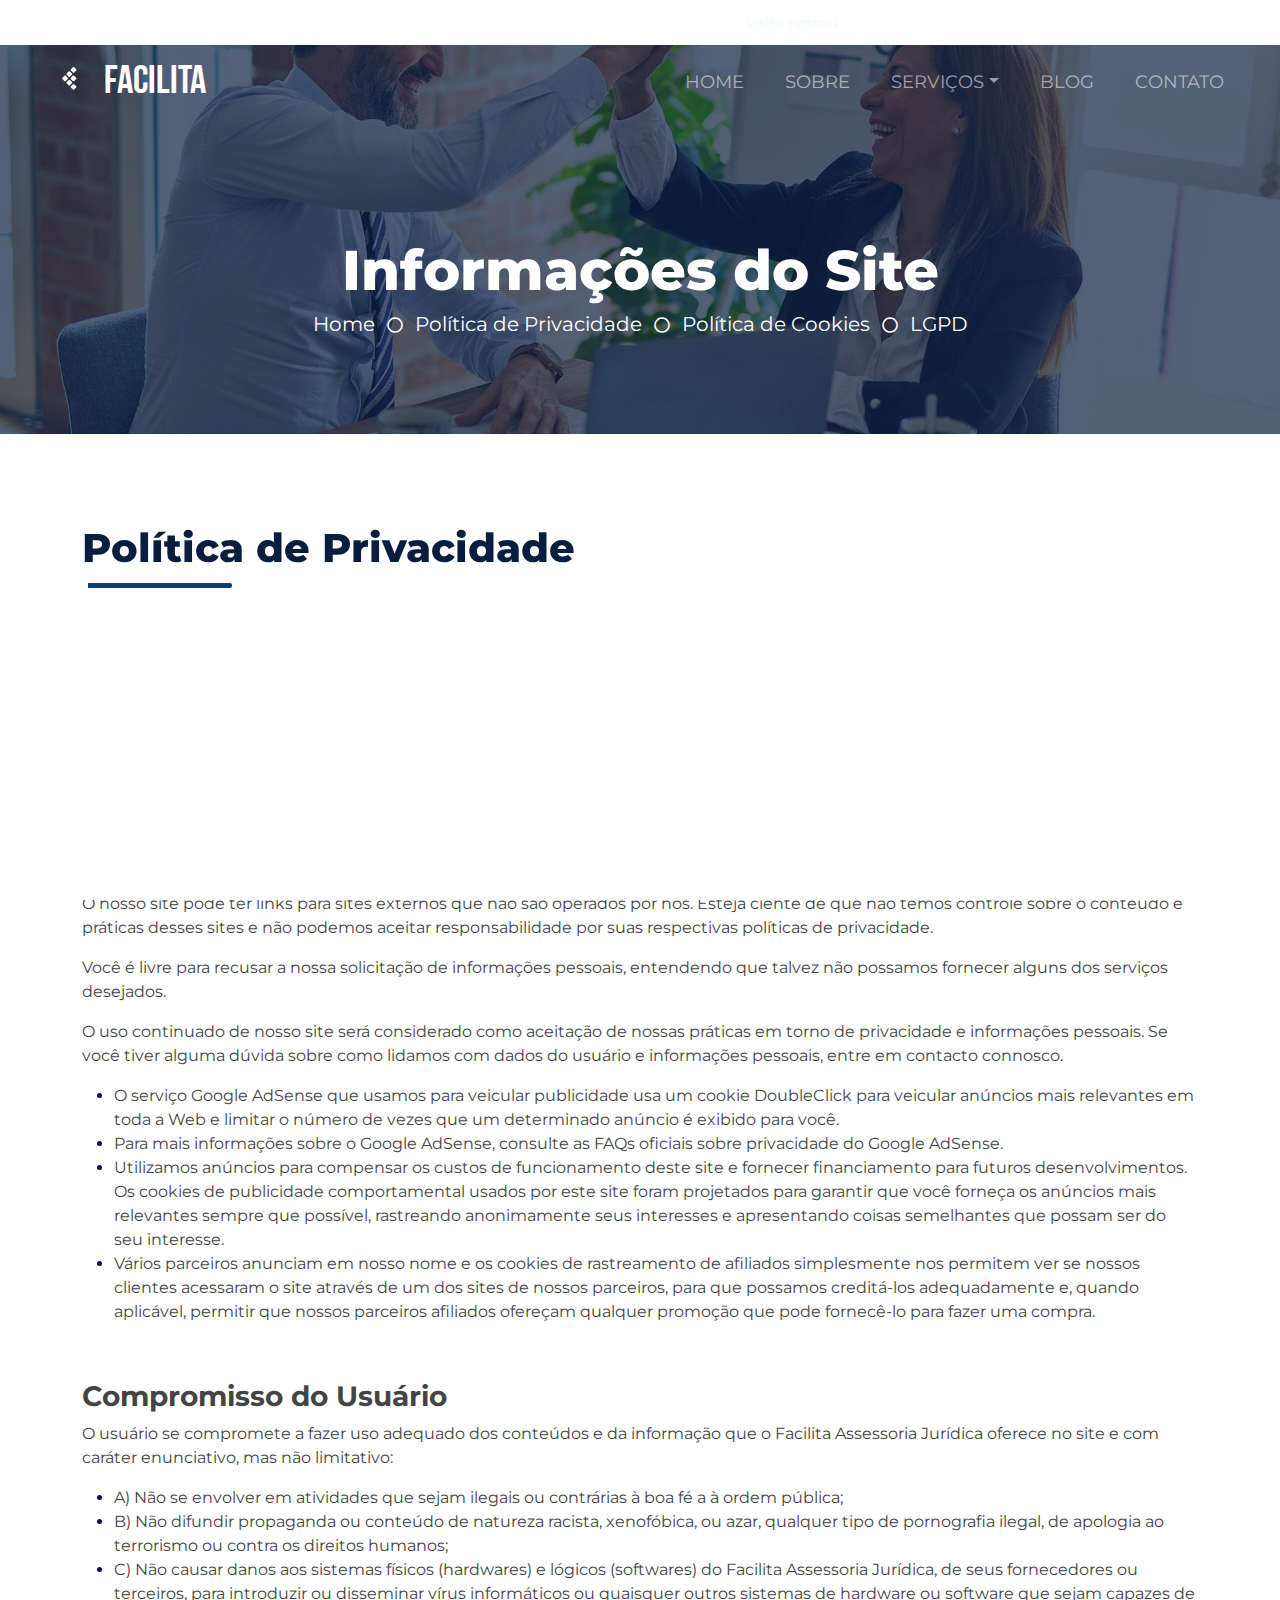
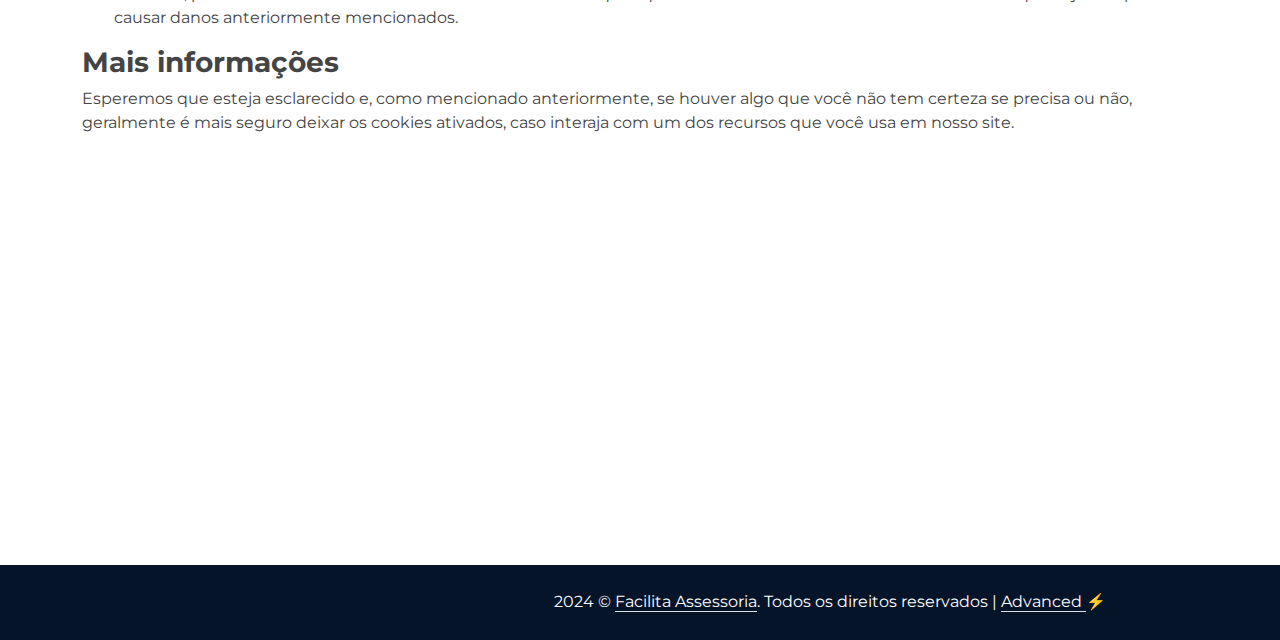
<file: privacy-policy.html>
<!DOCTYPE html>
<html lang="pt-BR">

<head>
    <meta charset="utf-8">
    <title>Política de Privacidade | Facilita </title>
    <meta content="width=device-width, initial-scale=1.0" name="viewport">
    <meta content="Facilita Assessoria" name="keywords">
    <meta content="Facilita Assessoria" name="description">

    <!-- Favicon Facilita -->
    <link href="img/favicon.ico" rel="icon">

    <!-- Google Web Fonts -->
    <link rel="preconnect" href="https://fonts.googleapis.com">
    <link rel="preconnect" href="https://fonts.gstatic.com" crossorigin>
    <link
        href="https://fonts.googleapis.com/css2?family=Nunito:wght@400;600;700;800&family=Rubik:wght@400;500;600;700&display=swap"
        rel="stylesheet">

    <!-- Icon Font Stylesheet -->
    <link href="https://cdnjs.cloudflare.com/ajax/libs/font-awesome/5.10.0/css/all.min.css" rel="stylesheet">
    <link href="https://cdn.jsdelivr.net/npm/bootstrap-icons@1.4.1/font/bootstrap-icons.css" rel="stylesheet">

    <!-- Libraries Stylesheet -->
    <link href="lib/owlcarousel/assets/owl.carousel.min.css" rel="stylesheet">
    <link href="lib/animate/animate.min.css" rel="stylesheet">

    <!-- Customized Bootstrap Stylesheet -->
    <link href="css/bootstrap.min.css" rel="stylesheet">

    <!-- Page Customization -->
    <link href="css/style.css" rel="stylesheet">
</head>

<body>
    <header>

        <!-- Spinner -->
        <div id="spinner"
            class="show bg-white position-fixed translate-middle w-100 vh-100 top-50 start-50 d-flex align-items-center justify-content-center">
            <div class="spinner"></div>
        </div>
        <!-- Spinner -->


        <!-- Topbar Start -->
        <div class="container-fluid bg-dark px-5 d-none d-lg-block">
            <div class="row gx-0">
                <div class="col-lg-8 text-center text-lg-start mb-2 mb-lg-0">
                    <div class="d-inline-flex align-items-center" style="height: 45px;">
                        <marquee scrollamount="10">
                            <small class="me-3 text-light">Visite nosso escritório em:&nbsp&nbsp<i
                                    class="fa fa-map-marker-alt me-2"></i>
                                <a href="https://maps.app.goo.gl/vLjpFyQ4j4Dsp4CF8"
                                    style="color:#ffffff; text-decoration: underline;" target="_blank"
                                    aria-label="Visite nosso escritório em Florianópolis">Sapiens Parque -
                                    Av. Luiz Boiteux Piazza, 1302, Canasvieiras Florianópolis ↗
                                </a>
                            </small>
                            <small class="me-3 text-light">
                                <svg xmlns="http://www.w3.org/2000/svg" width="16" height="16" fill="currentColor"
                                    class="bi bi-whatsapp" viewBox="0 0 16 16">
                                    <path
                                        d="M13.601 2.326A7.85 7.85 0 0 0 7.994 0C3.627 0 .068 3.558.064 7.926c0 1.399.366 2.76 1.057 3.965L0 16l4.204-1.102a7.9 7.9 0 0 0 3.79.965h.004c4.368 0 7.926-3.558 7.93-7.93A7.9 7.9 0 0 0 13.6 2.326zM7.994 14.521a6.6 6.6 0 0 1-3.356-.92l-.24-.144-2.494.654.666-2.433-.156-.251a6.56 6.56 0 0 1-1.007-3.505c0-3.626 2.957-6.584 6.591-6.584a6.56 6.56 0 0 1 4.66 1.931 6.56 6.56 0 0 1 1.928 4.66c-.004 3.639-2.961 6.592-6.592 6.592m3.615-4.934c-.197-.099-1.17-.578-1.353-.646-.182-.065-.315-.099-.445.099-.133.197-.513.646-.627.775-.114.133-.232.148-.43.05-.197-.1-.836-.308-1.592-.985-.59-.525-.985-1.175-1.103-1.372-.114-.198-.011-.304.088-.403.087-.088.197-.232.296-.346.1-.114.133-.198.198-.33.065-.134.034-.248-.015-.347-.05-.099-.445-1.076-.612-1.47-.16-.389-.323-.335-.445-.34-.114-.007-.247-.007-.38-.007a.73.73 0 0 0-.529.247c-.182.198-.691.677-.691 1.654s.71 1.916.81 2.049c.098.133 1.394 2.132 3.383 2.992.47.205.84.326 1.129.418.475.152.904.129 1.246.08.38-.058 1.171-.48 1.338-.943.164-.464.164-.86.114-.943-.049-.084-.182-.133-.38-.232" />
                                </svg>
                                Atendimento :
                                <a href="https://wa.me/554833809837" style="color:#ffffff; text-decoration: underline;"
                                    target="_blank" aria-label="Contato via WhatsApp">(48) 3380-9837 ↗
                                </a>

                                &nbsp&nbspSeg à Sex - 08:00 às 17:00
                            </small>
                            <small class="text-light"><i class="fa fa-envelope-open me-2"></i>
                                <a href="mailto:contato@assessoriafacilita.com"
                                    style="color:#ffffff; text-decoration: underline;" target="_blank"
                                    aria-label="Endereço de e-mail">contato@assessoriafacilita.com ↗
                                </a>
                            </small>
                            <small>&nbsp&nbsp&nbsp&nbsp&nbsp&nbsp&nbsp&nbsp&nbsp&nbsp&nbsp&nbsp&nbsp&nbsp&nbsp&nbsp&nbsp&nbsp
                                <a style="color:#ffffff; text-decoration: underline;"
                                    aria-label="Reduza agora suas parcelas do financiamento do seu veículo">

                                    ⓘ Descontos de até 80% OFF no refinanciamento de seu veículo! ↗</a>
                            </small>
                            <small>
                                <a style="color:#ffffff; text-decoration: none;">
                                    &nbsp&nbsp&nbsp&nbsp&nbsp&nbsp&nbsp&nbsp&nbsp&nbsp&nbsp&nbsp&nbsp&nbsp&nbsp&nbsp&nbsp
                                    &copy; FACILITA ASSESSORIA JURIDICA - A maior especialista em negociação de dívidas
                                    bancárias do Brasil. CNPJ: 54.906.530/0001-22</a>
                            </small>
                        </marquee>
                    </div>
                </div>
                <div class="col-lg-4 text-center text-lg-end">
                    <div class="d-inline-flex align-items-center" style="height: 45px;">
                        <!-- 
                <a class="btn btn-sm btn-outline-light btn-sm-square rounded-circle me-2" href=""><i
                        class="fab fa-twitter fw-normal"></i></a> 
                        -->
                        <a class="btn btn-sm btn-outline-light btn-sm-square rounded-circle me-2"
                            href="https://www.facebook.com/profile.php?id=61558258871594" target="_blank"><i
                                class="fab fa-facebook-f fw-normal" aria-label="Facebook"></i></a>
                        <!-- 
                <a class="btn btn-sm btn-outline-light btn-sm-square rounded-circle me-2" href=""><i
                        class="fab fa-linkedin-in fw-normal"></i></a> 
                -->
                        <a class="btn btn-sm btn-outline-light btn-sm-square rounded-circle me-2"
                            href="https://www.instagram.com/assessoria_facilita/" target="_blank"><i
                                class="fab fa-instagram fw-normal" aria-label="Instagram"></i></a>
                        <!-- 
                <a class="btn btn-sm btn-outline-light btn-sm-square rounded-circle" href=""><i
                        class="fab fa-youtube fw-normal"></i></a> 
                -->
                    </div>
                </div>
            </div>
        </div>
        <!-- Topbar End -->

        <!-- Navbar Start -->
        <div class="container-fluid position-relative p-0">
            <nav class="navbar navbar-expand-lg navbar-dark px-5 py-3 py-lg-0">
                <a href="index.html" class="navbar-brand p-0">
                    <h1 class="m-0">

                        <svg xmlns="http://www.w3.org/2000/svg" width="50" height="25" viewBox="0 -1 25 27"
                            fill="currentColor" stroke="none" stroke-width="1" stroke-linecap="round"
                            stroke-linejoin="round" className="lucide lucide-layout-grid">
                            <rect width="5" height="5" x="9" y="3.5" rx="1" transform="rotate(45)" />
                            <rect width="5" height="5" x="9" y="-3" rx="1" transform="rotate(45)" />
                            <rect width="5" height="5" x="9" y="-9.5" rx="1" transform="rotate(45)" />
                            <rect width="5" height="5" x="15.5" y="3.5" rx="1" transform="rotate(45)" />
                            <rect width="5" height="5" x="15.5" y="-3" rx="1" transform="rotate(45)" />
                            <rect width="5" height="5" x="22" y="3.5" rx="1" transform="rotate(45)" />
                        </svg>
                        <!-- Brand -->
                        Facilita
                    </h1>
                </a>
                <button class="navbar-toggler" type="button" data-bs-toggle="collapse" data-bs-target="#navbarCollapse">
                    <span class="fa fa-bars"></span>
                </button>
                <div class="collapse navbar-collapse" id="navbarCollapse">
                    <div class="navbar-nav ms-auto py-3">
                        <a href="index.html" class="nav-item nav-link">Home</a>
                        <a href="about.html" class="nav-item nav-link">Sobre</a>
                        <div class="nav-item dropdown">
                            <a href="#" class="nav-link dropdown-toggle" data-bs-toggle="dropdown">Serviços</a>
                            <div class="dropdown-menu m-0">
                                <a href="service.html" class="dropdown-item">Especialidades</a>
                                <a href="service.html#lista" class="dropdown-item">Negociação Amigável</a>
                                <a href="service.html#categorias" class="dropdown-item">Negociação Jurídica</a>
                                <a href="service.html#especialidades" class="dropdown-item">Limpa Nome</a>
                                <a href="service.html" class="dropdown-item">Empréstimo</a>
                            </div>
                        </div>
                        <a href="blog.html" class="nav-item nav-link">Blog</a>
                        <a href="contact.html" class="nav-item nav-link">Contato</a>
                    </div>
                </div>
            </nav>

            <div class="container-fluid bg-primary py-5 bg-header" style="margin-bottom: 90px;">
                <div class="row py-5">
                    <div class="col-12 pt-lg-5 mt-lg-5 text-center">
                        <h1 class="display-4 text-white animated zoomIn">Informações do Site</h1>
                        <a href="index.html" class="h5 text-white">Home</a>
                        <i class="far fa-circle text-white px-2"></i>
                        <a href="privacy-policy.html" class="h5 text-white">Política de Privacidade</a>
                        <i class="far fa-circle text-white px-2"></i>
                        <a href="cookies-policy.html" class="h5 text-white">Política de Cookies</a>
                        <i class="far fa-circle text-white px-2"></i>
                        <a href="lgpd.html" class="h5 text-white">LGPD</a>
                    </div>
                </div>
            </div>
        </div>
        <!-- Navbar End -->

    </header>

    <main>

        <section>

            <!-- Privacy Policy Start -->
            <div class="container-fluid wow fadeInUp" data-wow-delay="0.1s">
                <div class="container">
                    <div class="row g-5">
                        <div class="col-lg-12">
                            <div class="section-title position-relative pb-3 mb-5">
                                <h1 class="mb-0">Política de Privacidade</h1>
                            </div>
                            <p><span style="color: rgb(68, 68, 68);">A sua privacidade é importante para nós. É política
                                    do
                                    Facilita Assessoria Jurídica respeitar a sua privacidade em relação a qualquer
                                    informação
                                    sua que possamos coletar no site <a href="https://assessoriafacilita.com">Facilita
                                        Assessoria Jurídica</a>, e outros sites que possuímos e operamos.</span></p>
                            <p><span style="color: rgb(68, 68, 68);">Solicitamos informações pessoais apenas quando
                                    realmente
                                    precisamos delas para lhe fornecer um serviço. Fazemo-lo por meios justos e legais,
                                    com
                                    o
                                    seu conhecimento e consentimento. Também informamos por que estamos coletando e como
                                    será
                                    usado.</span></p>
                            <p><span style="color: rgb(68, 68, 68);">Apenas retemos as informações coletadas pelo tempo
                                    necessário para fornecer o serviço solicitado. Quando armazenamos dados, protegemos
                                    dentro
                                    de meios comercialmente aceitáveis para evitar perdas e roubos, bem como acesso,
                                    divulgação, cópia, uso ou modificação não autorizados.</span></p>
                            <p><span style="color: rgb(68, 68, 68);">Não compartilhamos informações de identificação
                                    pessoal
                                    publicamente ou com terceiros, exceto quando exigido por lei.</span></p>
                            <p><span style="color: rgb(68, 68, 68);">O nosso site pode ter links para sites externos que
                                    não
                                    são
                                    operados por nós. Esteja ciente de que não temos controle sobre o conteúdo e
                                    práticas
                                    desses
                                    sites e não podemos aceitar responsabilidade por suas respectivas políticas de
                                    privacidade</a><span style="color: rgb(68, 68, 68);">.</span></p>
                            <p><span style="color: rgb(68, 68, 68);">Você é livre para recusar a nossa solicitação de
                                    informações pessoais, entendendo que talvez não possamos fornecer alguns dos
                                    serviços
                                    desejados.</span></p>
                            <p><span style="color: rgb(68, 68, 68);">O uso continuado de nosso site será considerado
                                    como
                                    aceitação de nossas práticas em torno de privacidade e informações pessoais. Se você
                                    tiver
                                    alguma dúvida sobre como lidamos com dados do usuário e informações pessoais, entre
                                    em
                                    contacto connosco.</span></p>
                            <p><span style="color: rgb(68, 68, 68);">
                                    <ul>
                                        <li><span style="color: rgb(68, 68, 68);">O serviço Google AdSense que usamos
                                                para
                                                veicular publicidade usa um cookie DoubleClick para veicular anúncios
                                                mais
                                                relevantes em toda a Web e limitar o número de vezes que um determinado
                                                anúncio
                                                é exibido para você.</span></li>
                                        <li><span style="color: rgb(68, 68, 68);">Para mais informações sobre o Google
                                                AdSense,
                                                consulte as FAQs oficiais sobre privacidade do Google AdSense.</span>
                                        </li>
                                        <li><span style="color: rgb(68, 68, 68);">Utilizamos anúncios para compensar os
                                                custos
                                                de funcionamento deste site e fornecer financiamento para futuros
                                                desenvolvimentos. Os cookies de publicidade comportamental usados ​​por
                                                este
                                                site foram projetados para garantir que você forneça os anúncios mais
                                                relevantes
                                                sempre que possível, rastreando anonimamente seus interesses e
                                                apresentando
                                                coisas semelhantes que possam ser do seu interesse.</span></li>
                                        <li><span style="color: rgb(68, 68, 68);">Vários parceiros anunciam em nosso
                                                nome e
                                                os
                                                cookies de rastreamento de afiliados simplesmente nos permitem ver se
                                                nossos
                                                clientes acessaram o site através de um dos sites de nossos parceiros,
                                                para
                                                que
                                                possamos creditá-los adequadamente e, quando aplicável, permitir que
                                                nossos
                                                parceiros afiliados ofereçam qualquer promoção que pode fornecê-lo para
                                                fazer
                                                uma compra.</span></li>
                                    </ul>
                                    <p><br></p>
                                </span></p>
                            <h3><span style="color: rgb(68, 68, 68);">Compromisso do Usuário</span></h3>
                            <p><span style="color: rgb(68, 68, 68);">O usuário se compromete a fazer uso adequado dos
                                    conteúdos
                                    e da informação que o Facilita Assessoria Jurídica oferece no site e com caráter
                                    enunciativo, mas não limitativo:</span></p>
                            <ul>
                                <li><span style="color: rgb(68, 68, 68);">A) Não se envolver em atividades que sejam
                                        ilegais
                                        ou
                                        contrárias à boa fé a à ordem pública;</span></li>
                                <li><span style="color: rgb(68, 68, 68);">B) Não difundir propaganda ou conteúdo de
                                        natureza
                                        racista, xenofóbica, ou azar, qualquer tipo de pornografia ilegal, de
                                        apologia ao terrorismo ou contra os direitos humanos;</span></li>
                                <li><span style="color: rgb(68, 68, 68);">C) Não causar danos aos sistemas físicos
                                        (hardwares) e
                                        lógicos (softwares) do Facilita Assessoria Jurídica, de seus fornecedores ou
                                        terceiros,
                                        para introduzir ou disseminar vírus informáticos ou quaisquer outros sistemas de
                                        hardware ou software que sejam capazes de causar danos anteriormente
                                        mencionados.</span>
                                </li>
                            </ul>
                            <h3><span style="color: rgb(68, 68, 68);">Mais informações</span></h3>
                            <p><span style="color: rgb(68, 68, 68);">Esperemos que esteja esclarecido e, como mencionado
                                    anteriormente, se houver algo que você não tem certeza se precisa ou não, geralmente
                                    é
                                    mais
                                    seguro deixar os cookies ativados, caso interaja com um dos recursos que você usa em
                                    nosso
                                    site.</span></p>
                        </div>

                    </div>
                </div>
            </div>
            </div>
            <!-- Privacy Policy End -->

        </section>

    </main>

    <footer>
        <div class="container-fluid bg-dark text-light mt-5 wow fadeInUp" data-wow-delay="0.1s">
            <div class="container">
                <div class="row gx-5">
                    <div class="col-lg-4 col-md-6 footer-about">
                        <div class="d-flex flex-column align-items-center justify-content-center text-center h-100 p-4">
                            <a href="index.html" class="navbar-brand">
                                <h1 class="m-0 text-warning"
                                    style="font-family: 'Lucida Sans', 'Lucida Sans Regular', 'Lucida Grande', 'Lucida Sans Unicode', Geneva, Verdana, sans-serif;">
                                    <i>
                                        <svg xmlns="http://www.w3.org/2000/svg" width="50" height="25"
                                            viewBox="0 -1 25 27" fill="currentColor" stroke="none" stroke-width="1"
                                            stroke-linecap="round" stroke-linejoin="round"
                                            className="lucide lucide-layout-grid">
                                            <rect width="5" height="5" x="9" y="3.5" rx="1" transform="rotate(45)" />
                                            <rect width="5" height="5" x="9" y="-3" rx="1" transform="rotate(45)" />
                                            <rect width="5" height="5" x="9" y="-9.5" rx="1" transform="rotate(45)" />
                                            <rect width="5" height="5" x="15.5" y="3.5" rx="1" transform="rotate(45)" />
                                            <rect width="5" height="5" x="15.5" y="-3" rx="1" transform="rotate(45)" />
                                            <rect width="5" height="5" x="22" y="3.5" rx="1" transform="rotate(45)" />
                                        </svg>
                                    </i>
                                    Facilita
                                </h1>
                            </a>
                            <p class="mt-3 mb-4">
                                <b>ASSESSORIA FACILITA<br /></b>
                                <i>CNPJ: 54.906.530/0001-22<br /></i>
                                A maior especialista em negociação de dívidas bancárias do Brasil.
                            </p>
                        </div>
                    </div>
                    <div class="col-lg-8 col-md-6">
                        <div class="row gx-5">
                            <div class="col-lg-4 col-md-12 pt-5 mb-5">
                                <div class="section-title section-title-sm position-relative pb-3 mb-4">
                                    <h3 class="text-light mb-0">Atendimento</h3>
                                </div>
                                <div class="d-flex mb-2">
                                    <i class="bi bi-geo-alt text-primary me-2"></i>
                                    <p class="mb-0"><a href="https://maps.app.goo.gl/vLjpFyQ4j4Dsp4CF8"
                                            style="color:#ffffff; text-decoration: none;" target="_blank">Sala B2 e B3
                                            Sapiens Parque
                                            Florianópolis
                                        </a></p>
                                </div>
                                <div class="d-flex mb-2">
                                    <i class="bi bi-envelope-open text-primary me-2"></i>
                                    <p class="mb-0"><a href="mailto:contato@assessoriafacilita.com"
                                            style="color:#ffffff; text-decoration: none;"
                                            target="_blank">contato@assessoriafacilita.com
                                        </a></p>
                                </div>
                                <div class="d-flex mb-2">
                                    <i class="bi bi-telephone text-primary me-2"></i>
                                    <p class="mb-0"><a href="https://wa.me/554833809837"
                                            style="color:#ffffff; text-decoration: none;" target="_blank">(48) 3380-9837
                                        </a></p>
                                </div>
                                <div class="d-flex mt-4">
                                    <!-- <a class="btn btn-primary btn-square me-2" href="#" target="_blank"><i
                                                    class="fab fa-twitter fw-normal"></i></a> -->
                                    <a class="btn btn-primary btn-square me-2"
                                        href="https://www.facebook.com/profile.php?id=61558258871594" target="_blank"><i
                                            class="fab fa-facebook-f fw-normal"></i></a>
                                    <!-- <a class="btn btn-primary btn-square me-2" href="#" target="_blank"><i
                                                    class="fab fa-linkedin-in fw-normal"></i></a> -->
                                    <a class="btn btn-primary btn-square me-2"
                                        href="https://www.instagram.com/assessoria_facilita/" target="_blank"><i
                                            class="fab fa-instagram fw-normal"></i></a>
                                    <!-- Botão WhatsApp -->
                                    <a href="https://wa.me/554833809837" target="_blank"
                                        class="btn btn-sm btn-success py-2 px-4 ms-3"><svg
                                            xmlns="http://www.w3.org/2000/svg" width="16" height="16"
                                            fill="currentColor" class="bi bi-whatsapp" viewBox="0 0 16 16">
                                            <path
                                                d="M13.601 2.326A7.85 7.85 0 0 0 7.994 0C3.627 0 .068 3.558.064 7.926c0 1.399.366 2.76 1.057 3.965L0 16l4.204-1.102a7.9 7.9 0 0 0 3.79.965h.004c4.368 0 7.926-3.558 7.93-7.93A7.9 7.9 0 0 0 13.6 2.326zM7.994 14.521a6.6 6.6 0 0 1-3.356-.92l-.24-.144-2.494.654.666-2.433-.156-.251a6.56 6.56 0 0 1-1.007-3.505c0-3.626 2.957-6.584 6.591-6.584a6.56 6.56 0 0 1 4.66 1.931 6.56 6.56 0 0 1 1.928 4.66c-.004 3.639-2.961 6.592-6.592 6.592m3.615-4.934c-.197-.099-1.17-.578-1.353-.646-.182-.065-.315-.099-.445.099-.133.197-.513.646-.627.775-.114.133-.232.148-.43.05-.197-.1-.836-.308-1.592-.985-.59-.525-.985-1.175-1.103-1.372-.114-.198-.011-.304.088-.403.087-.088.197-.232.296-.346.1-.114.133-.198.198-.33.065-.134.034-.248-.015-.347-.05-.099-.445-1.076-.612-1.47-.16-.389-.323-.335-.445-.34-.114-.007-.247-.007-.38-.007a.73.73 0 0 0-.529.247c-.182.198-.691.677-.691 1.654s.71 1.916.81 2.049c.098.133 1.394 2.132 3.383 2.992.47.205.84.326 1.129.418.475.152.904.129 1.246.08.38-.058 1.171-.48 1.338-.943.164-.464.164-.86.114-.943-.049-.084-.182-.133-.38-.232" />
                                        </svg>
                                        WhatsApp</a>
                                </div>
                            </div>
                            <div class="col-lg-4 col-md-12 pt-0 pt-lg-5 mb-5">
                                <div class="section-title section-title-sm position-relative pb-3 mb-4">
                                    <h3 class="text-light mb-0">Site</h3>
                                </div>
                                <div class="link-animated d-flex flex-column justify-content-start">
                                    <a class="text-light mb-2" href="index.html"><i
                                            class="bi bi-arrow-right text-primary me-2"></i>Home</a>
                                    <a class="text-light mb-2" href="about.html"><i
                                            class="bi bi-arrow-right text-primary me-2"></i>Sobre nós</a>
                                    <a class="text-light mb-2" href="service.html"><i
                                            class="bi bi-arrow-right text-primary me-2"></i>Serviços</a>
                                    <a class="text-light mb-2" href="blog.html"><i
                                            class="bi bi-arrow-right text-primary me-2"></i>Artigos Blog</a>
                                    <a class="text-light mb-2" href="contact.html"><i
                                            class="bi bi-arrow-right text-primary me-2"></i>Contato</a>
                                </div>
                            </div>
                            <div class="col-lg-4 col-md-12 pt-0 pt-lg-5 mb-5">
                                <div class="section-title section-title-sm position-relative pb-3 mb-4">
                                    <h3 class="text-light mb-0">Informações</h3>
                                </div>
                                <div class="link-animated d-flex flex-column justify-content-start">
                                    <a class="text-light mb-2" href="privacy-policy.html"><i
                                            class="bi bi-arrow-right text-primary me-2"></i>Política de Privacidade</a>
                                    <a class="text-light mb-2" href="cookies-policy.html"><i
                                            class="bi bi-arrow-right text-primary me-2"></i>Política de Cookies</a>
                                    <a class="text-light mb-2" href="lgpd.html"><i
                                            class="bi bi-arrow-right text-primary me-2"></i>LGPD</a>
                                </div>
                            </div>
                        </div>
                    </div>
                </div>
            </div>
        </div>
        <div class="container-fluid text-white" style="background: #061429;">
            <div class="container text-center">
                <div class="row justify-content-end">
                    <div class="col-lg-8 col-md-6">
                        <div class="d-flex align-items-center justify-content-center" style="height: 75px;">
                            <p class="mb-0">2024 &copy; <a class="text-white border-bottom" href="#">Facilita
                                    Assessoria</a>. Todos os direitos reservados
                                | <a class="text-white border-bottom" href="#">Advanced </a>⚡
                            </p>
                        </div>
                    </div>
                </div>
            </div>
        </div>
    </footer>

    <!-- Back to Top -->
    <a href="#" class="btn btn-lg btn-primary btn-lg-square rounded back-to-top"><i class="bi bi-arrow-up"></i></a>

    <!-- Schema.org Markup -->
    <script type="application/ld+json">
        {
          "@context": "https://schema.org",
          "@type": "LocalBusiness",
          "name": "Assessoria Facilita",
          "url": "https://www.assessoriafacilita.com",
          "logo": "https://assessoriafacilita.com/img/logo.jpg",
          "contactPoint": {
            "@type": "ContactPoint",
            "telephone": "+55 48 3380-9837",
            "contactType": "customer service",
            "areaServed": "BR",
            "availableLanguage": "Portuguese"
          },
          "address": {
            "@type": "PostalAddress",
            "streetAddress": "Av. Luiz Boiteux Piazza, 1302",
            "addressLocality": "Canasvieiras",
            "addressRegion": "Florianópolis",
            "postalCode": "88056-000",
            "addressCountry": "BR"
          },
          "taxID": "54.906.530/0001-22"
        }
        </script>

    <!-- JavaScript Libraries -->
    <script src="https://code.jquery.com/jquery-3.4.1.min.js"></script>
    <script src="https://cdn.jsdelivr.net/npm/bootstrap@5.0.0/dist/js/bootstrap.bundle.min.js"></script>
    <script src="lib/wow/wow.min.js"></script>
    <script src="lib/easing/easing.min.js"></script>
    <script src="lib/waypoints/waypoints.min.js"></script>
    <script src="lib/counterup/counterup.min.js"></script>
    <script src="lib/owlcarousel/owl.carousel.min.js"></script>

    <!-- Template Javascript -->
    <script src="js/main.js"></script>
</body>

</html>
</file>
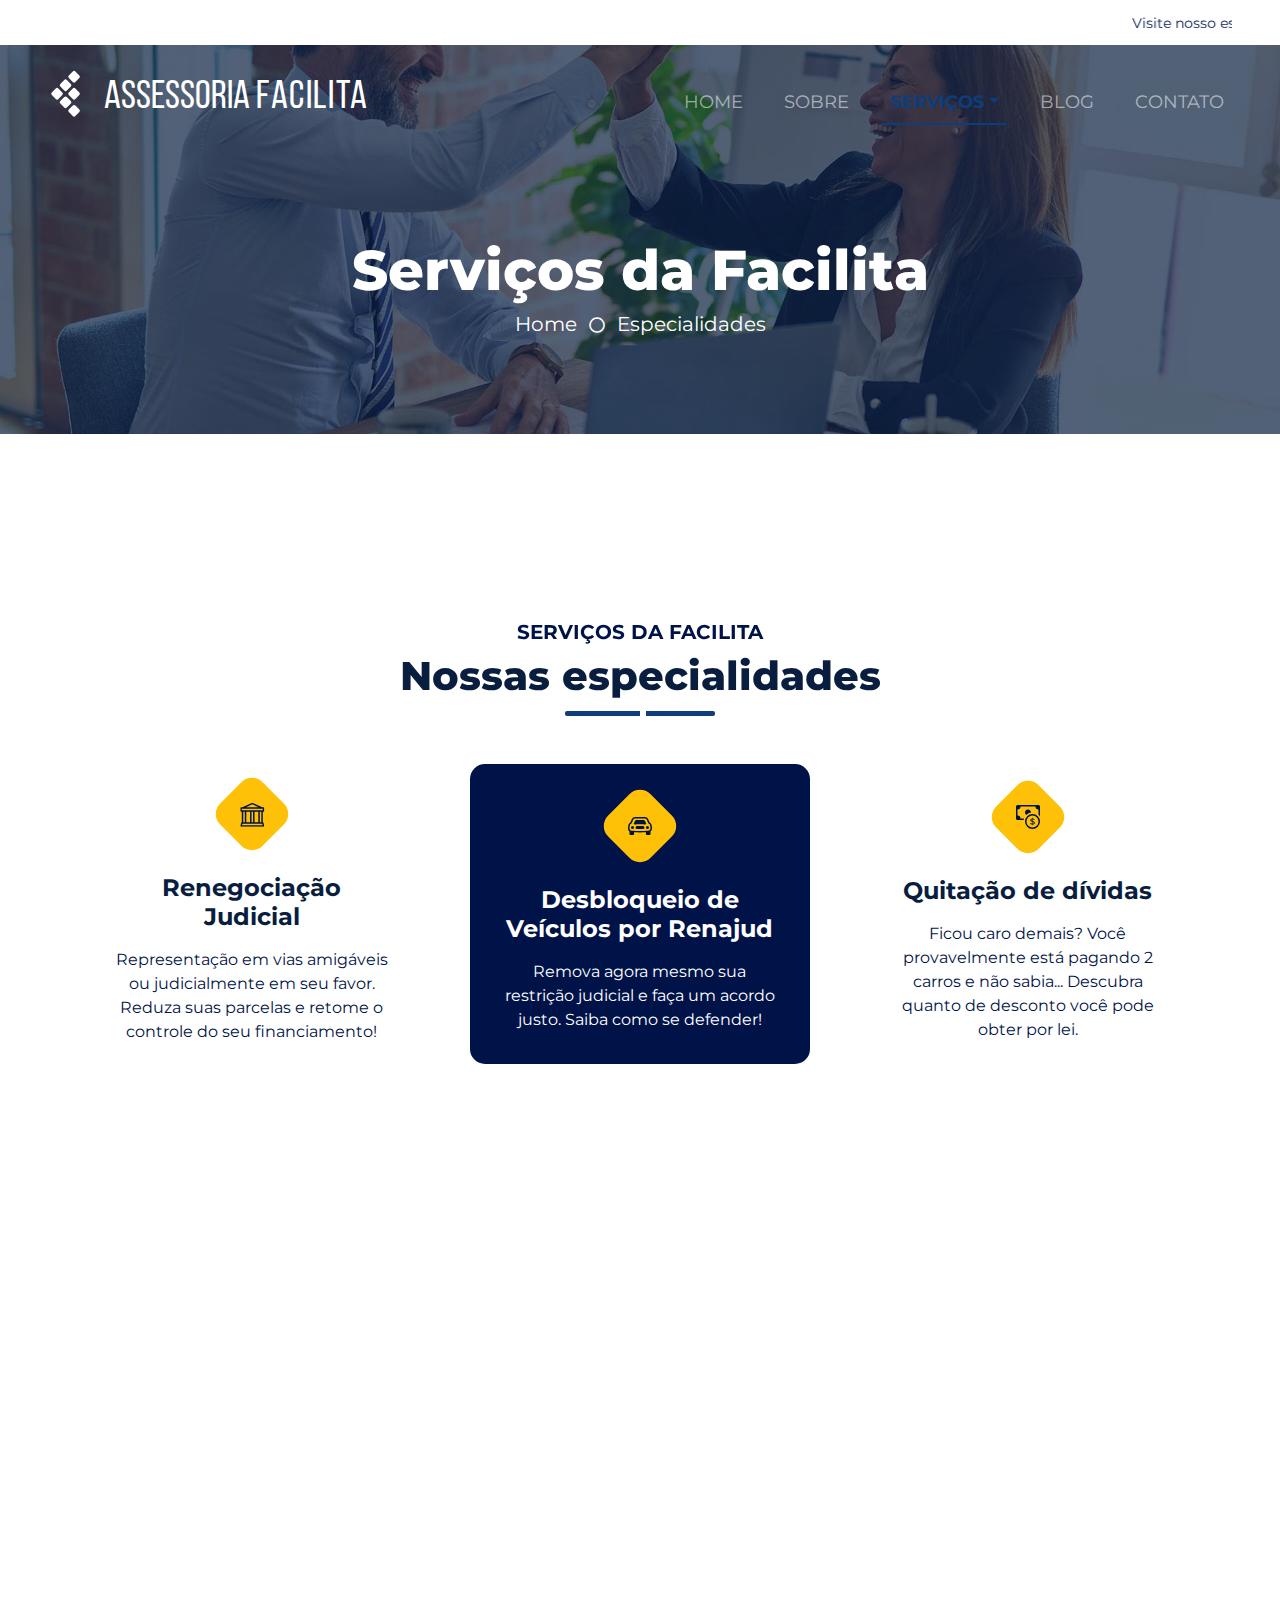
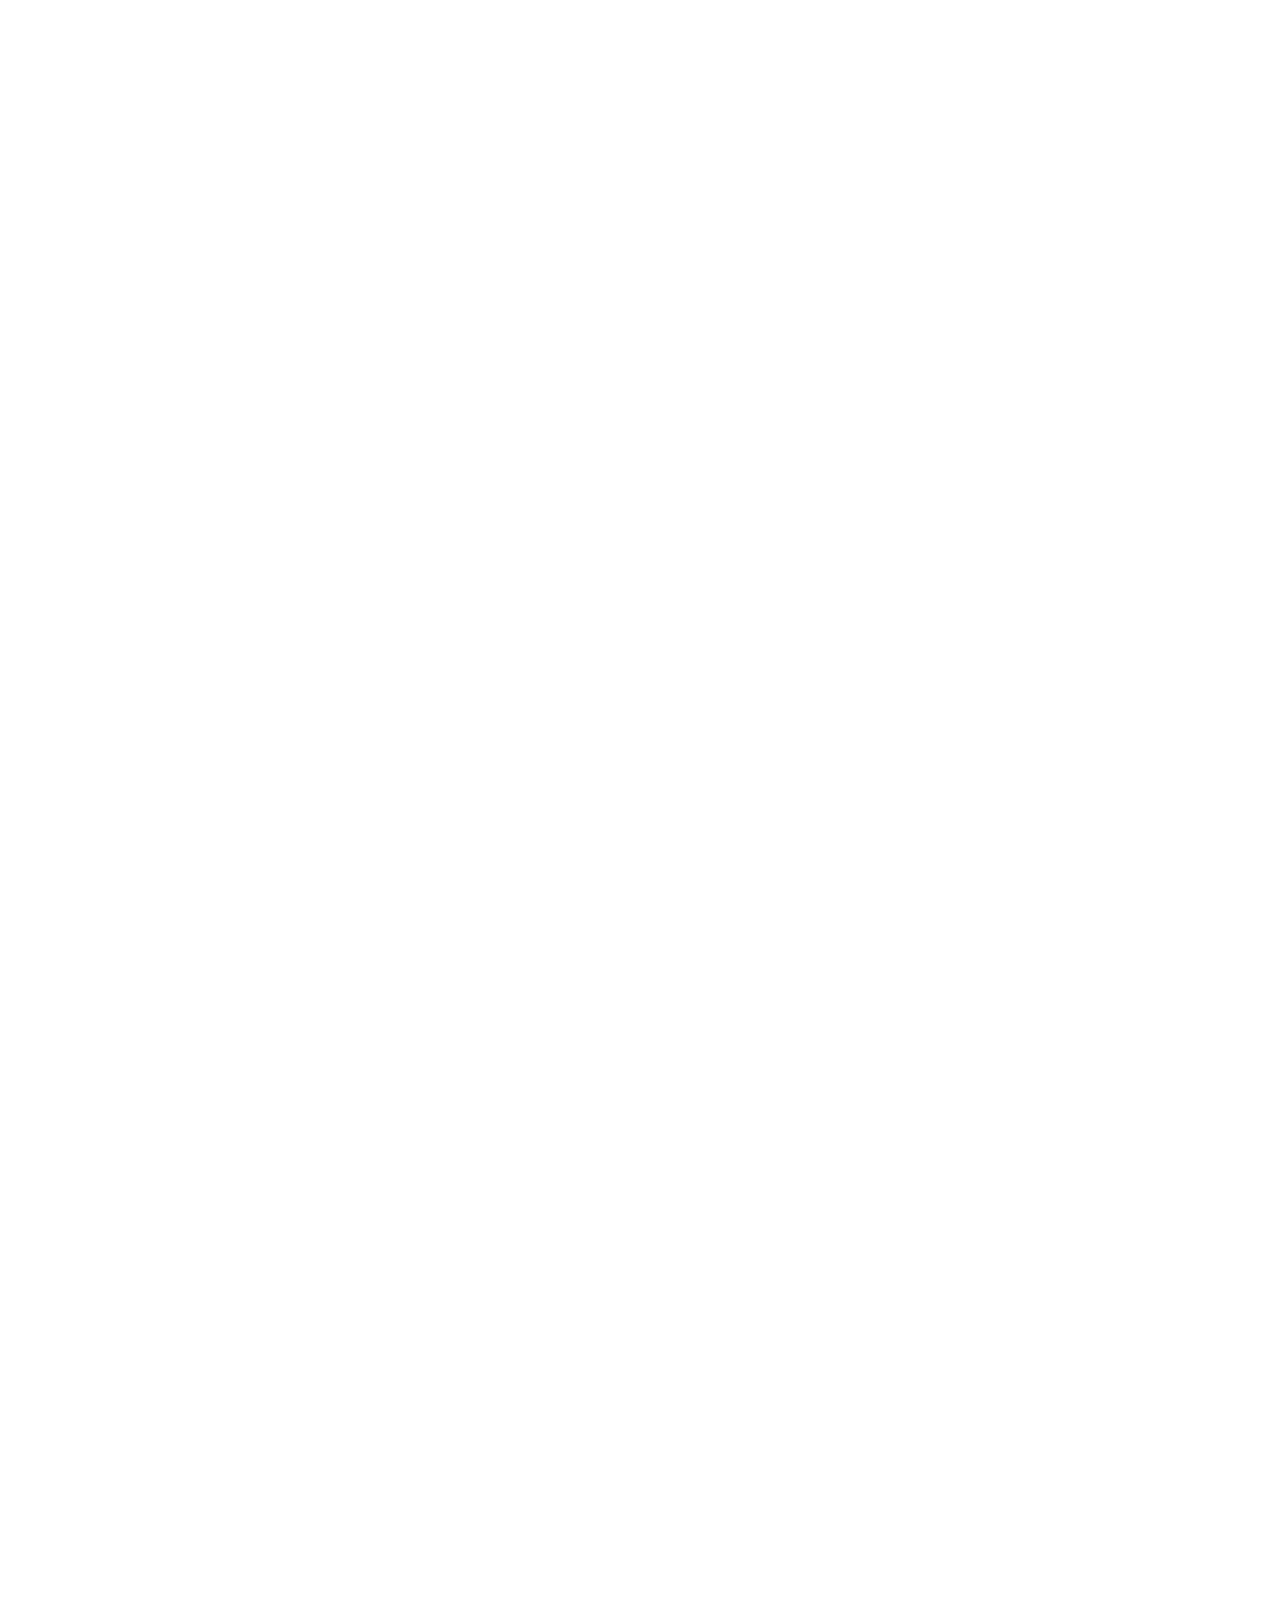
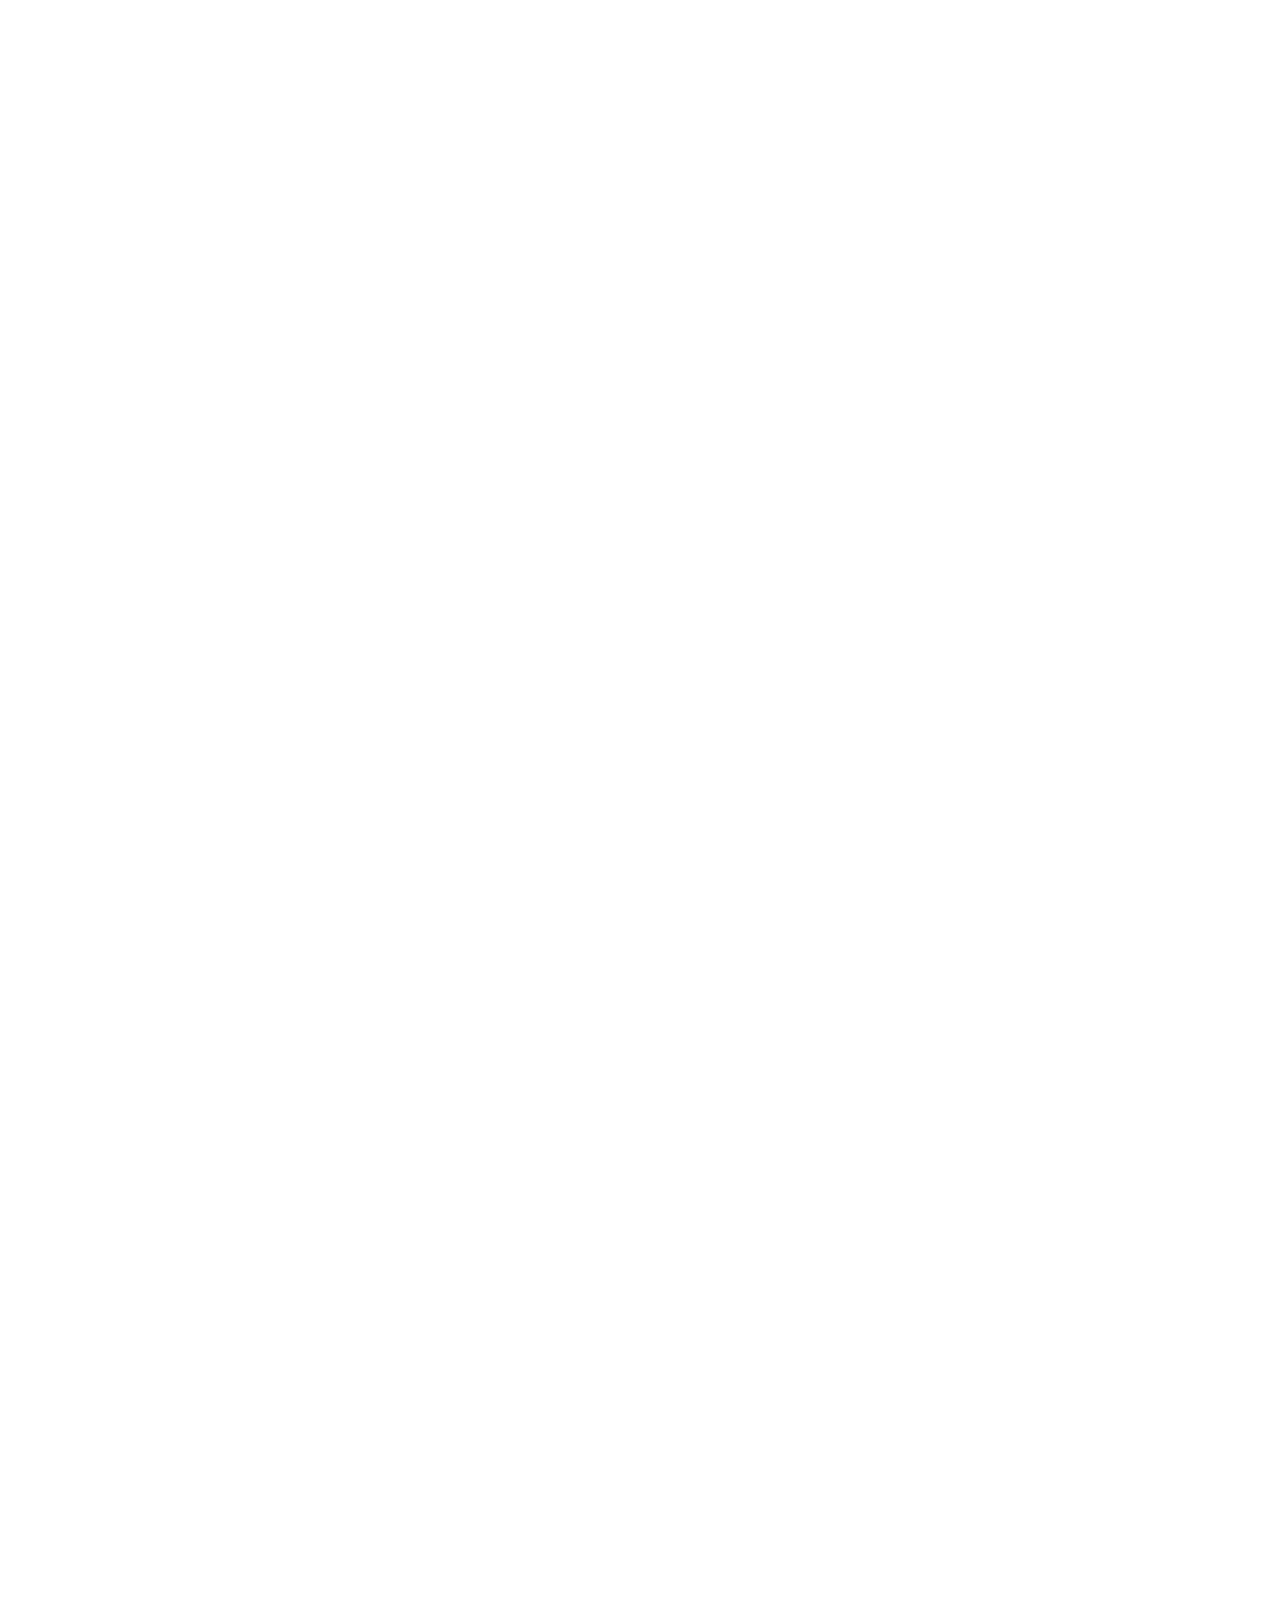
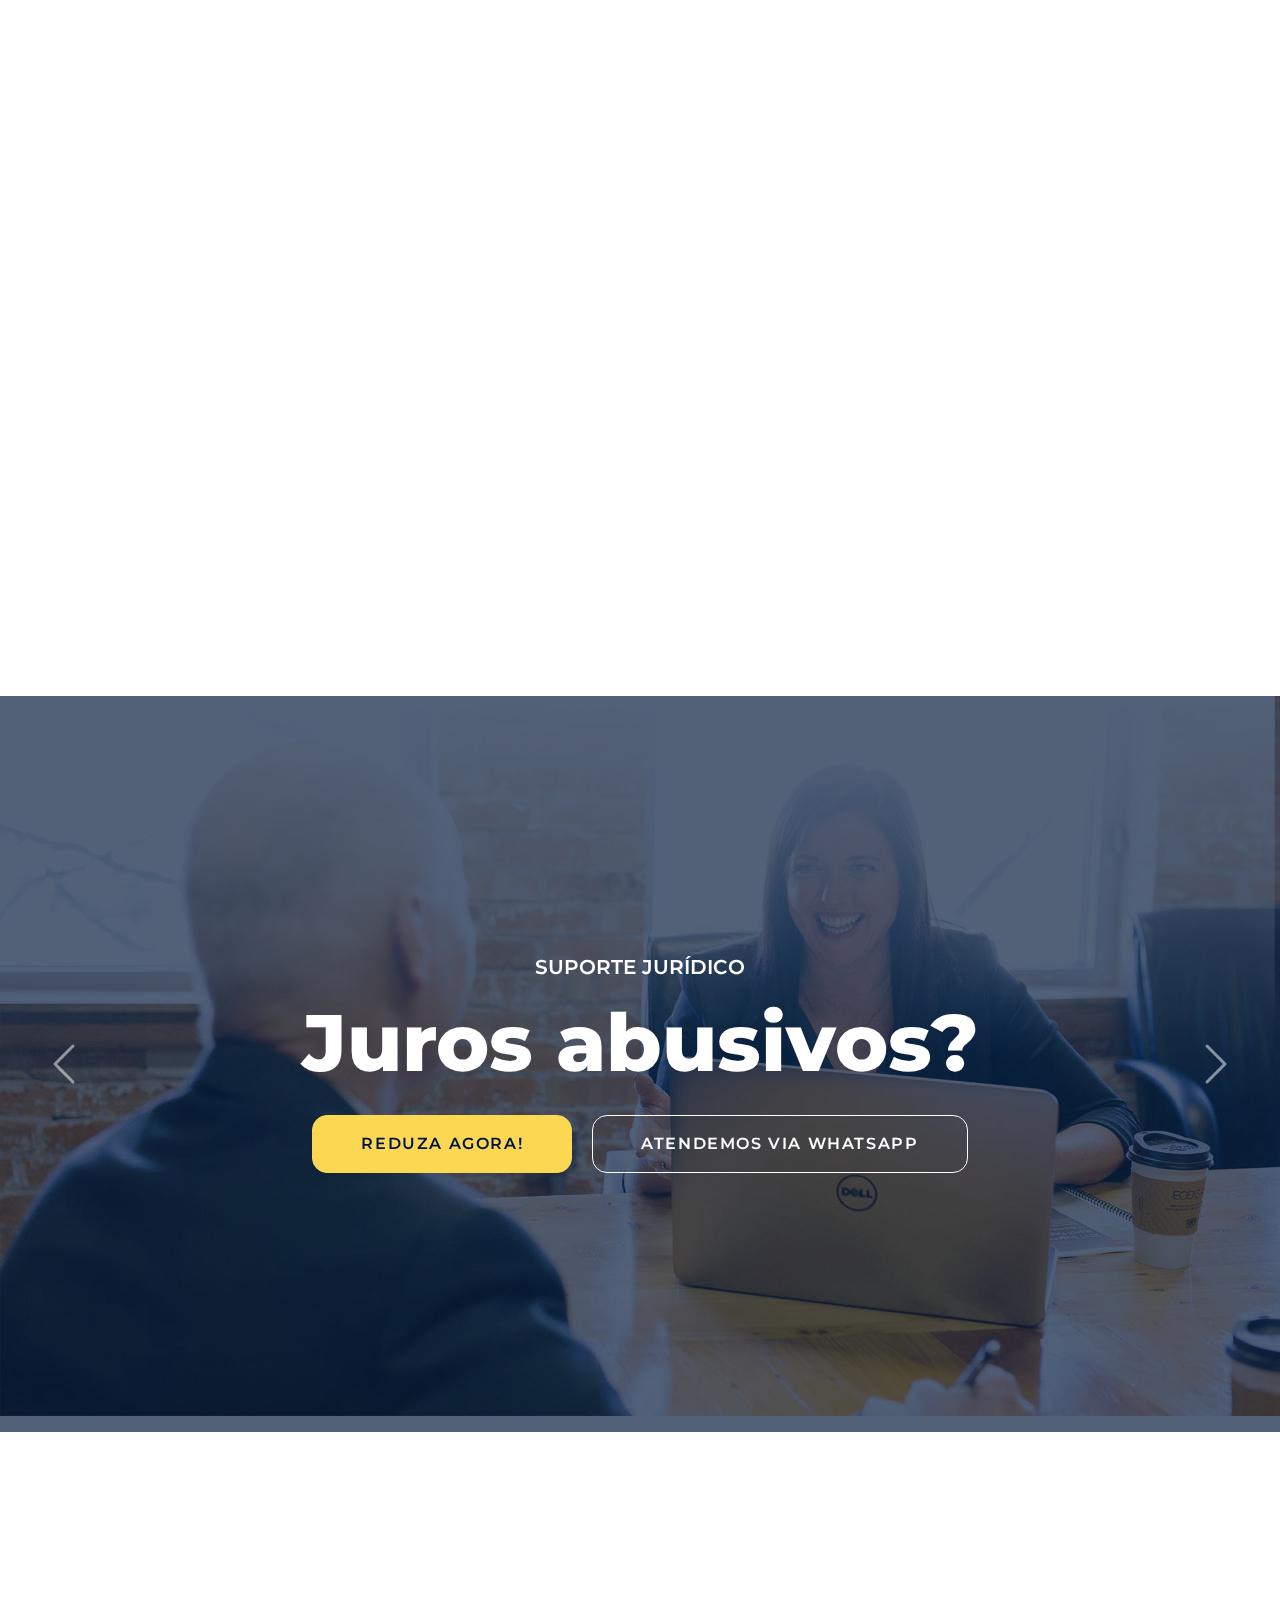
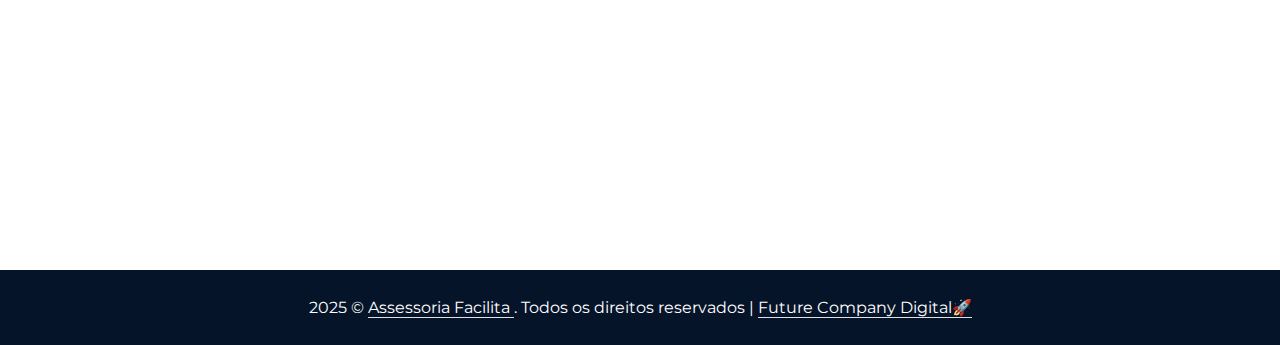
<file: service.html>
<!DOCTYPE html>
<html lang="pt-BR">
<!-- 
======================================================
2025 © Future Company Digital 🚀
Todos os direitos reservados

https://futurecompany.com.br/

======================================================
-->
<head>

    <meta charset="utf-8">

    <title>Serviços | Assessoria Facilita - A maior especialista em renegociação de dívidas veiculares do Brasil</title>

    <meta content="width=device-width, initial-scale=1.0" name="viewport">
    <meta content="Assessoria Facilita  " name="keywords">
    <meta content="Reduza já suas parcelas. Entre em contato 48 3380 9837" name="description">

    <!-- Open Graph Meta Tags -->
    <meta property="og:title"
        content="Serviços | Assessoria Facilita -  | Soluções jurídicas para refinanciamento de dívidas de veículos.">
    <meta property="og:description"
        content="Assessoria Facilita | 48 3380 9837 - Ajudando você a regularizar suas pendências de forma ágil.">
    <meta property="og:image" content="https://assessoriafacilita.com/img/landing.jpg">
    <meta property="og:url" content="https://assessoriafacilita.com/service">
    <meta property="og:type" content="website">
    <meta property="og:locale" content="pt_BR">

    <link rel="canonical" href="https://assessoriafacilita.com/service">

    <!-- Favicon Facilita -->
    <link href="img/favicon.ico" rel="icon">

    <!-- Google Web Fonts -->
    <link rel="preconnect" href="https://fonts.googleapis.com">
    <link rel="preconnect" href="https://fonts.gstatic.com" crossorigin>
    <link
        href="https://fonts.googleapis.com/css2?family=Bebas+Neue&family=Montserrat:ital,wght@0,100..900;1,100..900&display=swap"
        rel="stylesheet">

    <!-- Icon Font Stylesheet -->
    <link href="https://cdnjs.cloudflare.com/ajax/libs/font-awesome/5.10.0/css/all.min.css" rel="stylesheet">
    <link href="https://cdn.jsdelivr.net/npm/bootstrap-icons@1.4.1/font/bootstrap-icons.css" rel="stylesheet">

    <!-- Libraries Stylesheet -->
    <link href="lib/owlcarousel/assets/owl.carousel.min.css" rel="stylesheet">
    <link href="lib/animate/animate.min.css" rel="stylesheet">

    <!-- Customized Bootstrap Stylesheet -->
    <link href="css/bootstrap.min.css" rel="stylesheet">

    <!-- Page Customization -->
    <link href="css/style.css" rel="stylesheet">
</head>

<body>
    <header>

        <!-- Spinner -->
        <div id="spinner"
            class="show bg-white position-fixed translate-middle w-100 vh-100 top-50 start-50 d-flex align-items-center justify-content-center">
            <div class="spinner"></div>
        </div>
        <!-- Spinner -->


        <!-- Topbar Start -->
        <div id="topbar" class="container-fluid bg-secondary px-5 d-none d-lg-block ">
            <div class="row gx-0">
                <div class="col-lg-12 text-center text-lg-start mb-2 mb-lg-0">
                    <div class="d-inline-flex align-items-center" style="height: 45px;">
                        <marquee scrollamount="10">
                            <small class="me-3 text-primary">Visite nosso escritório em:&nbsp&nbsp
                                <i class="fa fa-map-marker-alt me-2"></i>
                                <a href="https://maps.app.goo.gl/fHNw7bYhxjiyqxRN7"
                                    aria-label="Visite nosso escritório em Florianópolis">ACATE | Centro de Inovação -
                                    Av. Luiz Boiteux Piazza, 1302, Canasvieiras Florianópolis
                                </a><i class="bi bi-box-arrow-up-right"></i>
                            </small>
                            <small class="me-3 text-primary">
                                <i class="bi bi-whatsapp"></i>
                                Atendimento :
                                <a href="https://wa.me/554833809837" target="_blank" aria-label="Contato via WhatsApp">
                                    (48) 3380-9837 ↗
                                </a>

                                &nbsp&nbspSeg à Sex - 08:00 às 17:00
                            </small>
                            <small class="text-primary"><i class="fa fa-envelope-open me-2"></i>
                                <a href="mailto:contato@assessoriafacilita.com" target="_blank"
                                    aria-label="Endereço de e-mail">contato@assessoriafacilita.com ↗
                                </a>
                            </small>
                            <small>&nbsp&nbsp&nbsp&nbsp&nbsp&nbsp&nbsp&nbsp&nbsp&nbsp&nbsp&nbsp&nbsp&nbsp&nbsp&nbsp&nbsp&nbsp
                                <a aria-label="Reduza agora suas parcelas do financiamento do seu veículo">
                                    ➜ Descontos de até 80% OFF no refinanciamento de seu veículo!</a>
                            </small>
                            <small>
                                &nbsp&nbsp&nbsp&nbsp&nbsp&nbsp&nbsp&nbsp&nbsp&nbsp&nbsp&nbsp&nbsp&nbsp&nbsp&nbsp&nbsp
                                <a href="#" aria-label="Assessoria Facilita  - A maior especialista em negociação de dívidas
                                bancárias do Brasil. CNPJ: 54.906.530/0001-22"
                                    style="text-decoration: none; color: #001348;">
                                    &copy; Assessoria Facilita  - A maior especialista em negociação de dívidas
                                    bancárias do Brasil. CNPJ: 54.906.530/0001-22</a>
                            </small>
                        </marquee>
                    </div>
                </div>

            </div>
        </div>
        <!-- Topbar End -->

        <!-- Navbar Start -->
        <div class="container-fluid position-relative p-0">
            <nav class="navbar navbar-expand-lg navbar-dark px-5 py-3 py-lg-0">
                <div id="brand">
                    <a href="index" class="navbar-brand p-0">
                        <h1 class="mt-4">
                            <svg xmlns="http://www.w3.org/2000/svg" id="logo-facilita" width="50" height="50"
                                viewBox="0 -1 25 27" fill="currentColor" stroke="none" stroke-width="1"
                                stroke-linecap="round" stroke-linejoin="round">
                                <rect width="5" height="5" x="9" y="3.5" rx="1" transform="rotate(45)" />
                                <rect width="5" height="5" x="9" y="-3" rx="1" transform="rotate(45)" />
                                <rect width="5" height="5" x="9" y="-9.5" rx="1" transform="rotate(45)" />
                                <rect width="5" height="5" x="15.5" y="3.5" rx="1" transform="rotate(45)" />
                                <rect width="5" height="5" x="15.5" y="-3" rx="1" transform="rotate(45)" />
                                <rect width="5" height="5" x="22" y="3.5" rx="1" transform="rotate(45)" />
                            </svg>
                            <b style="font-family: 'Bebas Neue'; font-weight: 400;">ASSESSORIA</b>
                            <b style="font-family: 'Bebas Neue'; font-weight: 400; letter-spacing: 0.1rem;">FACILITA</b>
                        </h1>
                    </a>
                </div>

                <button class="navbar-toggler" type="button" data-bs-toggle="collapse" data-bs-target="#navbarCollapse">
                    <span class="fa fa-bars"></span>
                </button>
                <div class="collapse navbar-collapse" id="navbarCollapse">
                    <div class="navbar-nav ms-auto py-3">
                        <a href="https://assessoriafacilita.com/" class="nav-item nav-link">Home</a>
                        <a href="about" class="nav-item nav-link">Sobre</a>
                        <div class="nav-item dropdown">
                            <a href="#" class="nav-link dropdown-toggle active" data-bs-toggle="dropdown">Serviços</a>
                            <div class="dropdown-menu m-0">
                                <a href="service#especialidades" class="dropdown-item">Especialidades</a>
                                <a href="service#negociacao-amigavel" class="dropdown-item">Negociação Amigável</a>
                                <a href="service#negociacao-judicial" class="dropdown-item">Negociação Jurídica</a>
                                <a href="service#limpa-nome" class="dropdown-item">Limpa Nome</a>
                                <a href="service#representacao-juridica" class="dropdown-item">Representação jurídica</a>
                                <a href="calculadora" class="dropdown-item">Calculadora</a>
                            </div>
                        </div>
                        <a href="blog" class="nav-item nav-link">Blog</a>
                        <a href="contact" class="nav-item nav-link">Contato</a>
                    </div>
                </div>
            </nav>

            <div class="container-fluid bg-dark py-5 bg-header" style="margin-bottom: 90px;">
                <div class="row py-5">
                    <div class="col-12 pt-lg-5 mt-lg-5 text-center">
                        <h1 class="display-4 text-white animated zoomIn">Serviços da Facilita</h1>
                        <a href="index" class="h5 text-white hover">Home</a>
                        <i class="far fa-circle text-white px-2"></i>
                        <a href="about" class="h5 text-white">Especialidades</a>
                    </div>
                </div>
            </div>

        </div>
        <!-- Navbar End-->

    </header>

    <main>

        <section id="especialidades">

            <!-- Service Start -->
            <div class="container-fluid py-5 wow fadeInUp" data-wow-delay="0.1s">
                <div class="container py-5">
                    <div class="section-title text-center position-relative pb-3 mb-5 mx-auto"
                        style="max-width: 600px;">
                        <h5 class="fw-bold text-primary text-uppercase">Serviços da Facilita</h5>
                        <h1 class="mb-0">Nossas especialidades</h1>
                    </div>
                    <div class="row g-5">
                        <div class="col-lg-4 col-md-6 wow zoomIn" data-wow-delay="0.3s">
                            <div
                                class="service-item bg-light rounded d-flex flex-column align-items-center justify-content-center text-center">
                                <div class="service-icon rounded bg-warning">
                                    <i class="text-dark">
                                        <svg xmlns="http://www.w3.org/2000/svg" width="24" height="24"
                                            fill="currentColor" class="bi bi-bank" viewBox="0 0 16 16">
                                            <path
                                                d="m8 0 6.61 3h.89a.5.5 0 0 1 .5.5v2a.5.5 0 0 1-.5.5H15v7a.5.5 0 0 1 .485.38l.5 2a.498.498 0 0 1-.485.62H.5a.498.498 0 0 1-.485-.62l.5-2A.5.5 0 0 1 1 13V6H.5a.5.5 0 0 1-.5-.5v-2A.5.5 0 0 1 .5 3h.89zM3.777 3h8.447L8 1zM2 6v7h1V6zm2 0v7h2.5V6zm3.5 0v7h1V6zm2 0v7H12V6zM13 6v7h1V6zm2-1V4H1v1zm-.39 9H1.39l-.25 1h13.72z" />
                                        </svg>
                                    </i>
                                </div>
                                <h4 class="mb-3">Renegociação Judicial</h4>
                                <p class="m-0">Representação em vias amigáveis ou judicialmente em seu
                                    favor.<br />Reduza suas parcelas e retome o controle do seu financiamento!
                                </p>

                            </div>
                        </div>
                        <div class="col-lg-4 col-md-6 wow zoomIn" data-wow-delay="0.6s">
                            <div
                                class="service-item even rounded d-flex flex-column align-items-center justify-content-center text-center">
                                <div class="service-icon rounded bg-warning">
                                    <i class="fa text-dark">
                                        <svg xmlns="http://www.w3.org/2000/svg" width="24" height="24"
                                            fill="currentColor" class="bi bi-car-front" viewBox="0 0 16 16">
                                            <path
                                                d="M4 9a1 1 0 1 1-2 0 1 1 0 0 1 2 0m10 0a1 1 0 1 1-2 0 1 1 0 0 1 2 0M6 8a1 1 0 0 0 0 2h4a1 1 0 1 0 0-2zM4.862 4.276 3.906 6.19a.51.51 0 0 0 .497.731c.91-.073 2.35-.17 3.597-.17s2.688.097 3.597.17a.51.51 0 0 0 .497-.731l-.956-1.913A.5.5 0 0 0 10.691 4H5.309a.5.5 0 0 0-.447.276" />
                                            <path
                                                d="M2.52 3.515A2.5 2.5 0 0 1 4.82 2h6.362c1 0 1.904.596 2.298 1.515l.792 1.848c.075.175.21.319.38.404.5.25.855.715.965 1.262l.335 1.679q.05.242.049.49v.413c0 .814-.39 1.543-1 1.997V13.5a.5.5 0 0 1-.5.5h-2a.5.5 0 0 1-.5-.5v-1.338c-1.292.048-2.745.088-4 .088s-2.708-.04-4-.088V13.5a.5.5 0 0 1-.5.5h-2a.5.5 0 0 1-.5-.5v-1.892c-.61-.454-1-1.183-1-1.997v-.413a2.5 2.5 0 0 1 .049-.49l.335-1.68c.11-.546.465-1.012.964-1.261a.8.8 0 0 0 .381-.404l.792-1.848ZM4.82 3a1.5 1.5 0 0 0-1.379.91l-.792 1.847a1.8 1.8 0 0 1-.853.904.8.8 0 0 0-.43.564L1.03 8.904a1.5 1.5 0 0 0-.03.294v.413c0 .796.62 1.448 1.408 1.484 1.555.07 3.786.155 5.592.155s4.037-.084 5.592-.155A1.48 1.48 0 0 0 15 9.611v-.413q0-.148-.03-.294l-.335-1.68a.8.8 0 0 0-.43-.563 1.8 1.8 0 0 1-.853-.904l-.792-1.848A1.5 1.5 0 0 0 11.18 3z" />
                                        </svg>

                                    </i>
                                </div>
                                <h4 class="mb-3">Desbloqueio de Veículos por Renajud</h4>
                                <p class="m-0">Remova agora mesmo sua restrição judicial e faça um acordo justo. Saiba
                                    como se defender!
                                </p>

                            </div>
                        </div>
                        <div class="col-lg-4 col-md-6 wow zoomIn" data-wow-delay="0.9s">
                            <div
                                class="service-item bg-light rounded d-flex flex-column align-items-center justify-content-center text-center">
                                <div class="service-icon rounded bg-warning">
                                    <i class="fa text-dark">
                                        <svg xmlns="http://www.w3.org/2000/svg" width="24" height="24"
                                            fill="currentColor" class="bi bi-cash-coin" viewBox="0 0 16 16">
                                            <path fill-rule="evenodd"
                                                d="M11 15a4 4 0 1 0 0-8 4 4 0 0 0 0 8m5-4a5 5 0 1 1-10 0 5 5 0 0 1 10 0" />
                                            <path
                                                d="M9.438 11.944c.047.596.518 1.06 1.363 1.116v.44h.375v-.443c.875-.061 1.386-.529 1.386-1.207 0-.618-.39-.936-1.09-1.1l-.296-.07v-1.2c.376.043.614.248.671.532h.658c-.047-.575-.54-1.024-1.329-1.073V8.5h-.375v.45c-.747.073-1.255.522-1.255 1.158 0 .562.378.92 1.007 1.066l.248.061v1.272c-.384-.058-.639-.27-.696-.563h-.668zm1.36-1.354c-.369-.085-.569-.26-.569-.522 0-.294.216-.514.572-.578v1.1zm.432.746c.449.104.655.272.655.569 0 .339-.257.571-.709.614v-1.195z" />
                                            <path
                                                d="M1 0a1 1 0 0 0-1 1v8a1 1 0 0 0 1 1h4.083q.088-.517.258-1H3a2 2 0 0 0-2-2V3a2 2 0 0 0 2-2h10a2 2 0 0 0 2 2v3.528c.38.34.717.728 1 1.154V1a1 1 0 0 0-1-1z" />
                                            <path d="M9.998 5.083 10 5a2 2 0 1 0-3.132 1.65 6 6 0 0 1 3.13-1.567" />
                                        </svg>
                                    </i>
                                </div>
                                <h4 class="mb-3">Quitação de dívidas</h4>
                                <p class="m-0">Ficou caro demais? Você provavelmente está pagando 2 carros e não
                                    sabia... Descubra quanto de desconto você pode obter por lei.
                                </p>

                            </div>
                        </div>
                        <div class="col-lg-4 col-md-6 wow zoomIn" data-wow-delay="0.3s">
                            <div
                                class="service-item even rounded d-flex flex-column align-items-center justify-content-center text-center">
                                <div class="service-icon rounded bg-warning">
                                    <i class="fa fa-shield-alt text-dark"></i>
                                </div>
                                <h4 class="mb-3">Suporte Jurídico</h4>
                                <p class="m-0">Para você em qualquer situação de negociação do seu veículo.
                                </p>

                            </div>
                        </div>
                        <div class="col-lg-4 col-md-6 wow zoomIn" data-wow-delay="0.6s">
                            <div
                                class="service-item bg-light rounded d-flex flex-column align-items-center justify-content-center text-center">
                                <div class="service-icon rounded bg-warning">
                                    <i class="fa fa-search text-dark"></i>
                                </div>
                                <h4 class="mb-3">Revisional</h4>
                                <p class="m-0">Taxas, tarifas e outros valores opcionais que você pode estar pagando e
                                    não sabe.
                                </p>

                            </div>
                        </div>
                        <div class="col-lg-4 col-md-6 wow zoomIn" data-wow-delay="0.9s">
                            <div
                                class="position-relative bg-dark rounded h-100 d-flex flex-column align-items-center justify-content-center text-center p-5">
                                <h3 class="text-white mb-3">Simulação Gratuita</h3>
                                <p class="text-white mb-3">
                                    Obtenha um orçamento sob medida com um especialista através de nosso <b>WhatsApp</b>
                                </p>
                                <h2 class="text-white mb-0"><a class="text-warning" href="https://wa.me/554833809837"
                                        style="text-decoration: underline;" target="_blank">(48) 3380-9837</a>&nbsp;<i
                                        class="bi bi-box-arrow-up-right text-warning"></i></h2>
                            </div>
                        </div>
                    </div>
                </div>
            </div>
            <!-- Service End -->

        </section>

        <section id="negociacao-amigavel">

            <!-- Serviços - Negociação Start -->
            <div class="container-fluid py-2 wow fadeInUp" data-wow-delay="0.1s">
                <div class="container py-5">
                    <div class="section-title text-center position-relative pb-3 mb-5 mx-auto"
                        style="max-width: 600px;">
                        <h5 class="fw-bold text-primary text-uppercase">Serviços de Assessoria</h5>
                        <h1 class="mb-0">Nossas Abordagens</h1>
                    </div>
                    <div class="row g-5">
                        <div class="col-lg-8">
                            <div class="row g-5">
                                <div class="col-12 wow zoomIn" data-wow-delay="0.2s">
                                    <h2>Negociação Amigável de Veículos</h2>
                                    <p class="mb-0" style="text-justify: inter-word; text-align: justify;">
                                        A <b>negociação amigável</b> visa ajustar as parcelas do financiamento de
                                        veículos, tornando-as mais acessíveis para o cliente. Muitas vezes, o consumidor
                                        acaba pagando muito mais do que o valor original do carro devido a taxas e juros
                                        embutidos no contrato. Nossos especialistas revisam as condições atuais do
                                        financiamento, identificando oportunidades de redução nas parcelas e
                                        possibilidades de quitação antecipada com descontos. Isso ajuda o cliente a
                                        economizar e quitar sua dívida de forma mais rápida e justa.
                                    </p>
                                </div>
                                <div class="col-12 wow zoomIn" data-wow-delay="0.6s">
                                    <h2>Eliminação de Taxas Opcionais e Encargos Abusivo</h2>
                                    <p class="mb-2" style="text-justify: inter-word; text-align: justify;">
                                        Durante uma negociação amigável, nossa equipe também analisa o contrato de
                                        financiamento em detalhes, identificando taxas opcionais que foram incluídas sem
                                        o conhecimento do cliente. Essas taxas, como seguros e serviços adicionais,
                                        podem ser removidas ou renegociadas para aliviar o peso das prestações. Ao
                                        educar o cliente sobre seus direitos e ajudá-lo a identificar cobranças
                                        desnecessárias, garantimos que ele pague apenas o que é realmente justo e
                                        necessário.
                                    </p>
                                    <p style="text-justify: inter-word; text-align: justify;">
                                        Nossos profissionais analisam cuidadosamente cada caso, reunindo
                                        <b>evidências</b> e
                                        argumentos robustos para garantir a proteção dos seus direitos. Com a
                                        <b>FACILITA
                                            ASSESSORIA  </b>, você não está sozinho; estamos aqui para enfrentar
                                        esse
                                        desafio junto com você, buscando a melhor <b>solução</b> para sua situação
                                        financeira.
                                    </p>
                                </div>
                            </div>
                        </div>
                        <!-- Lateral -->
                        <div class="col-lg-4">
                            <div class="row g-5">
                                <div class="col-12 wow zoomIn" data-wow-delay="0.4s">
                                    <div class="bg-primary rounded d-flex align-items-center justify-content-center mb-3"
                                        style="width: 60px; height: 60px;">
                                        <i class="fa fa-balance-scale text-white"></i>
                                    </div>
                                    <h4>Atendimento Personalizado</h4>
                                    <p class="mb-0" style="text-justify: inter-word; text-align: justify;">
                                        Cada caso é único. Nossa abordagem personalizada garante que suas necessidades
                                        sejam
                                        atendidas de forma eficaz e respeitosa, proporcionando a atenção que você
                                        merece.
                                    </p>
                                </div>
                                <div class="col-12 wow zoomIn" data-wow-delay="0.8s">
                                    <div class="bg-primary rounded d-flex align-items-center justify-content-center mb-3"
                                        style="width: 60px; height: 60px;">
                                        <i class="fa fa-comments text-white"></i>
                                    </div>
                                    <h4>Consultoria Gratuita</h4>
                                    <p class="mb-0" style="text-justify: inter-word; text-align: justify;">
                                        Oferecemos uma análise gratuita da sua situação financeira. Entre em contato
                                        conosco
                                        e
                                        descubra como podemos ajudar a regularizar sua dívida e trazer tranquilidade de
                                        volta à
                                        sua vida.
                                    </p>
                                </div>
                            </div>
                        </div>
                        <!-- Lateral -->
                    </div>
                    <div id="negociacao-judicial" class="row g-5 pt-5">
                        <div class="col-lg-8">
                            <div class="row g-5">
                                <div class="col-12 wow zoomIn" data-wow-delay="0.2s">
                                    <h2>Negociação por Vias Jurídicas</h2>
                                    <p class="mb-0" style="text-justify: inter-word; text-align: justify;">
                                        <b>Contestação de juros abusivos</b> - ocorre quando a negociação amigável não
                                        resulta em um
                                        acordo satisfatório, a via judicial pode ser a melhor opção para proteger os
                                        direitos do cliente. Um dos principais focos da ação judicial é a contestação de
                                        juros abusivos que fazem o cliente pagar muito mais do que o valor original do
                                        veículo. Nossos advogados especializados reavaliam o contrato e demonstram em
                                        juízo como os juros aplicados estão acima do que seria justo e razoável,
                                        buscando a redução das parcelas e a revisão do saldo devedor.
                                    </p>
                                </div>
                                <div class="col-12 wow zoomIn" data-wow-delay="0.6s">
                                    <h2>Revisão de Cláusulas Contratuais e Encargos Indevidos</h2>
                                    <p class="mb-2" style="text-justify: inter-word; text-align: justify;">
                                        Além dos juros, muitos contratos de financiamento incluem cláusulas e encargos
                                        que podem ser contestados judicialmente. Taxas de cadastro, seguros embutidos e
                                        outros serviços podem ser retirados ou ajustados através de um processo
                                        judicial. Nossos profissionais trabalham para apresentar essas irregularidades
                                        ao juiz, garantindo que o cliente não pague por serviços que não solicitou ou
                                        que foram incluídos de forma indevida. Com essa abordagem, buscamos assegurar
                                        que o cliente pague um valor mais justo e compatível com sua situação
                                        financeira.
                                    </p>
                                    <p style="text-justify: inter-word; text-align: justify;">
                                        Conte com a <b>Assessoria Facilita  </b> para ficar ao seu lado
                                        e encontrar a <b>solução</b> para sua situação financeira.
                                    </p>
                                </div>
                            </div>
                        </div>
                        <!-- Lateral -->
                        <div class="col-lg-4">
                            <div class="row g-5">
                                <div class="col-12 wow zoomIn" data-wow-delay="0.4s">
                                    <div class="bg-primary rounded d-flex align-items-center justify-content-center mb-3"
                                        style="width: 60px; height: 60px;">
                                        <i class="fas fa-bullhorn text-light"></i>
                                    </div>
                                    <h4>Garanta um acordo justo</h4>
                                    <p class="mb-0" style="text-justify: inter-word; text-align: justify;">
                                        Conheça seus direitos e reveja seu contrato financeiro!
                                    </p>
                                </div>
                                <div class="col-12 wow zoomIn" data-wow-delay="0.8s">
                                    <div class="bg-primary rounded d-flex align-items-center justify-content-center mb-3"
                                        style="width: 60px; height: 60px;">
                                        <i class="fa fa-comments text-white"></i>
                                    </div>
                                    <h4>Consultoria Gratuita</h4>
                                    <p class="mb-0" style="text-justify: inter-word; text-align: justify;">
                                        Faça a revisão de seu contrato e descubra o quanto você pode economizar!
                                    </p>
                                </div>
                            </div>
                        </div>
                        <!-- Lateral -->
                    </div>
                </div>
            </div>
            <!-- Serviços - Negociação End -->

        </section>

        <section id="limpa-nome">

            <!-- Serviços - Finanças Start -->
            <div class="container-fluid py-5 wow fadeInUp" data-wow-delay="0.1s">
                <div class="container py-5">
                    <div class="section-title text-center position-relative pb-3 mb-5 mx-auto"
                        style="max-width: 600px;">
                        <h5 class="fw-bold text-primary text-uppercase">Sob medida</h5>
                        <h1 class="mb-0">Você, no controle das finanças</h1>
                    </div>
                    <div class="row g-5">

                        <div class="col-lg-4  wow zoomIn" data-wow-delay="0.9s" style="min-height: 350px;">
                            <div class="position-relative h-100">

                                <figure>
                                    <img class="position-absolute w-100 h-100 rounded wow zoomIn" data-wow-delay="0.1s"
                                        src="img/feature.jpg" style="object-fit: cover;">
                                </figure>
                            </div>
                        </div>
                        <div class="col-lg-4">
                            <div class="row g-5">
                                <div class="col-12 wow zoomIn" data-wow-delay="0.2s">
                                    <div class="bg-primary rounded d-flex align-items-center justify-content-center mb-3"
                                        style="width: 60px; height: 60px;">
                                        <i class="fa fa-cubes text-white"></i>
                                    </div>
                                    <h2>Limpa-Nome</h2>
                                    <p class="mb-0" style="text-justify: inter-word; text-align: justify;">
                                        Atuamos para quitar suas dívidas e recuperar sua credibilidade no mercado,
                                        permitindo que você volte a ter acesso a crédito e a novas oportunidades
                                        financeiras.</p>
                                </div>
                                <div class="col-12 wow zoomIn" data-wow-delay="0.6s">
                                    <div class="bg-primary rounded d-flex align-items-center justify-content-center mb-3"
                                        style="width: 60px; height: 60px;">
                                        <i class="">
                                            <svg xmlns="http://www.w3.org/2000/svg" width="24" height="24"
                                                fill="currentColor" class="bi bi-cash-coin" viewBox="0 0 16 16">
                                                <path fill-rule="evenodd"
                                                    d="M11 15a4 4 0 1 0 0-8 4 4 0 0 0 0 8m5-4a5 5 0 1 1-10 0 5 5 0 0 1 10 0" />
                                                <path
                                                    d="M9.438 11.944c.047.596.518 1.06 1.363 1.116v.44h.375v-.443c.875-.061 1.386-.529 1.386-1.207 0-.618-.39-.936-1.09-1.1l-.296-.07v-1.2c.376.043.614.248.671.532h.658c-.047-.575-.54-1.024-1.329-1.073V8.5h-.375v.45c-.747.073-1.255.522-1.255 1.158 0 .562.378.92 1.007 1.066l.248.061v1.272c-.384-.058-.639-.27-.696-.563h-.668zm1.36-1.354c-.369-.085-.569-.26-.569-.522 0-.294.216-.514.572-.578v1.1zm.432.746c.449.104.655.272.655.569 0 .339-.257.571-.709.614v-1.195z" />
                                                <path
                                                    d="M1 0a1 1 0 0 0-1 1v8a1 1 0 0 0 1 1h4.083q.088-.517.258-1H3a2 2 0 0 0-2-2V3a2 2 0 0 0 2-2h10a2 2 0 0 0 2 2v3.528c.38.34.717.728 1 1.154V1a1 1 0 0 0-1-1z" />
                                                <path d="M9.998 5.083 10 5a2 2 0 1 0-3.132 1.65 6 6 0 0 1 3.13-1.567" />
                                            </svg>
                                        </i>
                                    </div>
                                    <h3>Refinanciamento de Dívidas</h3>
                                    <p class="mb-0">Auxiliamos na renegociação de dívidas, oferecendo condições mais
                                        favoráveis
                                        e menores taxas de juros.</p>
                                </div>
                            </div>
                        </div>
                        <div class="col-lg-4">
                            <div class="row g-5">
                                <div class="col-12 wow zoomIn" data-wow-delay="0.4s">
                                    <div class="bg-primary rounded d-flex align-items-center justify-content-center mb-3"
                                        style="width: 60px; height: 60px;">
                                        <i class="fa fa-shield-alt text-white"></i>
                                    </div>
                                    <h4>Defesa de Direitos do Consumidor</h4>
                                    <p class="mb-0">Representar clientes em ações contra práticas abusivas de
                                        instituições
                                        financeiras, garantindo a proteção dos direitos dos consumidores</p>
                                </div>
                                <div class="col-12 wow zoomIn" data-wow-delay="0.8s">
                                    <div class="bg-primary rounded d-flex align-items-center justify-content-center mb-3"
                                        style="width: 60px; height: 60px;">
                                        <i class="fa fa-phone-alt text-white"></i>
                                    </div>
                                    <h4>Revisão de Contratual</h4>
                                    <p class="mb-0">Análise contratos de financiamento e outros acordos para identificar
                                        cláusulas prejudiciais e propor alterações</p>
                                </div>
                            </div>
                        </div>
                    </div>
                </div>
            </div>
            <!-- Serviços - Finanças End -->

        </section>

        <section id="bloqueio-renajud">

            <!-- Serviços - Juridicos Start -->
            <div class="container-fluid py-5 wow fadeInUp" data-wow-delay="0.1s">
                <div class="container py-5">

                    <div class="row g-5">
                        <div class="col-lg-4">
                            <div class="row g-5">
                                <div class="col-12 wow zoomIn" data-wow-delay="0.2s">
                                    <div class="bg-primary rounded d-flex align-items-center justify-content-center mb-3"
                                        style="width: 60px; height: 60px;">
                                        <i class="bi bi-bootstrap-reboot text-light"></i>
                                    </div>
                                    <h2>Restrição Judicial </h2>
                                    <p class="mb-0" style="text-justify: inter-word; text-align: justify;">
                                        Impede a transferência ou venda do veículo até que a dívida seja resolvida, sem
                                        retirar o bem do devedor.</p>
                                </div>
                                <div class="col-12 wow zoomIn" data-wow-delay="0.6s">
                                    <div class="bg-primary rounded d-flex align-items-center justify-content-center mb-3"
                                        style="width: 60px; height: 60px;">
                                        <i class="text-light">
                                            <svg xmlns="http://www.w3.org/2000/svg" width="24" height="24"
                                                fill="currentColor" class="bi bi-car-front-fill" viewBox="0 0 16 16">
                                                <path
                                                    d="M2.52 3.515A2.5 2.5 0 0 1 4.82 2h6.362c1 0 1.904.596 2.298 1.515l.792 1.848c.075.175.21.319.38.404.5.25.855.715.965 1.262l.335 1.679q.05.242.049.49v.413c0 .814-.39 1.543-1 1.997V13.5a.5.5 0 0 1-.5.5h-2a.5.5 0 0 1-.5-.5v-1.338c-1.292.048-2.745.088-4 .088s-2.708-.04-4-.088V13.5a.5.5 0 0 1-.5.5h-2a.5.5 0 0 1-.5-.5v-1.892c-.61-.454-1-1.183-1-1.997v-.413a2.5 2.5 0 0 1 .049-.49l.335-1.68c.11-.546.465-1.012.964-1.261a.8.8 0 0 0 .381-.404l.792-1.848ZM3 10a1 1 0 1 0 0-2 1 1 0 0 0 0 2m10 0a1 1 0 1 0 0-2 1 1 0 0 0 0 2M6 8a1 1 0 0 0 0 2h4a1 1 0 1 0 0-2zM2.906 5.189a.51.51 0 0 0 .497.731c.91-.073 3.35-.17 4.597-.17s3.688.097 4.597.17a.51.51 0 0 0 .497-.731l-.956-1.913A.5.5 0 0 0 11.691 3H4.309a.5.5 0 0 0-.447.276L2.906 5.19Z" />
                                            </svg>
                                        </i>
                                    </div>
                                    <h3>Acesso Limitado ao Veículo</h3>
                                    <p class="mb-0">O veículo pode ser usado, mas não pode ser vendido ou transferido
                                        até que a pendência judicial seja resolvida.</p>
                                </div>
                            </div>
                        </div>
                        <div class="col-lg-4  wow zoomIn" data-wow-delay="0.9s" style="min-height: 350px;">
                            <div class="position-relative h-100">

                                <figure>
                                    <img class="position-absolute w-100 h-100 rounded wow zoomIn"
                                        data-wow-delay="0.1s" src="img/sapiens.webp" style="object-fit: cover;">
                                </figure>
                            </div>
                        </div>
                        <div class="col-lg-4">
                            <div class="row g-5">
                                <div class="col-12 wow zoomIn" data-wow-delay="0.4s">
                                    <div class="bg-primary rounded d-flex align-items-center justify-content-center mb-3"
                                        style="width: 60px; height: 60px;">
                                        <i class="bi bi-bullseye text-light"></i>
                                    </div>
                                    <h4>Busca e Apreensão</h4>
                                    <p class="mb-0">Evite a medida judicial que permite ao credor recolher o veículo do
                                        devedor
                                        em caso de atraso no pagamento das parcelas.</p>
                                </div>
                                <div class="col-12 wow zoomIn" data-wow-delay="0.8s">
                                    <div class="bg-primary rounded d-flex align-items-center justify-content-center mb-3"
                                        style="width: 60px; height: 60px;">
                                        <i class="bi bi-lock-fill text-light"></i>
                                    </div>
                                    <h4>Posse Retirada</h4>
                                    <p class="mb-0">Processo onde o oficial de justiça pode retirar o veículo do
                                        devedor.</p>
                                </div>
                            </div>
                        </div>
                    </div>
                </div>
            </div>
            <!-- Serviços - Juridico End -->

        </section>

        <section id="representacao-juridica">

            <!-- About Start -->
            <div class="container-fluid py-5 wow fadeInUp" data-wow-delay="0.1s">
                <div class="container py-5">
                    <div class="row g-5">
                        <div class="col-lg-7">
                            <div class="section-title position-relative pb-3 mb-5">
                                <h5 class="fw-bold text-primary text-uppercase">Sobre a Facilita</h5>
                                <h1 class="mb-0">A maior especialista em renegociação de dívidas bancárias do Brasil.
                                </h1>
                            </div>
                            <p class="mb-4" style="text-justify: inter-word; text-align: justify;">
                                &nbsp;&nbsp;&nbsp;A <b>Assessoria Facilita</b> é uma referência em renegociação de
                                dívidas bancárias
                                no Brasil, contando com mais de 10 anos de atuação. Oferecemos soluções personalizadas
                                para clientes que enfrentam dificuldades com financiamentos de veículos, juros abusivos
                                e acordos de dívida, sempre buscando a melhor alternativa, seja através de negociação
                                amigável ou por meio de ações judiciais. </p>
                            <p>&nbsp;&nbsp;&nbsp;Nossa equipe de especialistas jurídicos está comprometida em garantir
                                que você pague um
                                valor justo e retome sua tranquilidade financeira. Na Facilita, transformamos obstáculos
                                em oportunidades, auxiliando você a renegociar suas dívidas com condições mais
                                favoráveis.
                            </p>
                            <!-- <div class="row g-0 mb-3">
                        <div class="col-sm-6 wow zoomIn" data-wow-delay="0.2s">
                            <h5 class="mb-3"><i class="fa fa-check text-primary me-3"></i>Item 1</h5>
                            <h5 class="mb-3"><i class="fa fa-check text-primary me-3"></i>Item 2</h5>
                        </div>
                        <div class="col-sm-6 wow zoomIn" data-wow-delay="0.4s">
                            <h5 class="mb-3"><i class="fa fa-check text-primary me-3"></i>Item 3</h5>
                            <h5 class="mb-3"><i class="fa fa-check text-primary me-3"></i>Item 4</h5>
                        </div>
                    </div> -->
                            <div class="d-flex align-items-center mb-4 wow fadeIn" data-wow-delay="0.6s">
                                <a href="https://wa.me/554833809837" target="_blank">
                                    <div class="bg-primary d-flex align-items-center justify-content-center rounded"
                                        style="width: 60px; height: 60px;">
                                        <svg xmlns="http://www.w3.org/2000/svg" width="24" height="24"
                                            fill="currentColor" class="bi bi-whatsapp text-white" viewBox="0 0 16 16">
                                            <path
                                                d="M13.601 2.326A7.85 7.85 0 0 0 7.994 0C3.627 0 .068 3.558.064 7.926c0 1.399.366 2.76 1.057 3.965L0 16l4.204-1.102a7.9 7.9 0 0 0 3.79.965h.004c4.368 0 7.926-3.558 7.93-7.93A7.9 7.9 0 0 0 13.6 2.326zM7.994 14.521a6.6 6.6 0 0 1-3.356-.92l-.24-.144-2.494.654.666-2.433-.156-.251a6.56 6.56 0 0 1-1.007-3.505c0-3.626 2.957-6.584 6.591-6.584a6.56 6.56 0 0 1 4.66 1.931 6.56 6.56 0 0 1 1.928 4.66c-.004 3.639-2.961 6.592-6.592 6.592m3.615-4.934c-.197-.099-1.17-.578-1.353-.646-.182-.065-.315-.099-.445.099-.133.197-.513.646-.627.775-.114.133-.232.148-.43.05-.197-.1-.836-.308-1.592-.985-.59-.525-.985-1.175-1.103-1.372-.114-.198-.011-.304.088-.403.087-.088.197-.232.296-.346.1-.114.133-.198.198-.33.065-.134.034-.248-.015-.347-.05-.099-.445-1.076-.612-1.47-.16-.389-.323-.335-.445-.34-.114-.007-.247-.007-.38-.007a.73.73 0 0 0-.529.247c-.182.198-.691.677-.691 1.654s.71 1.916.81 2.049c.098.133 1.394 2.132 3.383 2.992.47.205.84.326 1.129.418.475.152.904.129 1.246.08.38-.058 1.171-.48 1.338-.943.164-.464.164-.86.114-.943-.049-.084-.182-.133-.38-.232" />
                                        </svg>
                                    </div>
                                </a>
                                <div class="ps-4">
                                    <h5 class="mb-2">Faça uma análise gratuita</h5>
                                    <p>Envie uma mensagem para</p>
                                    <h4 class="text-primary mb-0"><a href="https://wa.me/554833809837" target="_blank"
                                            style="text-decoration: underline;">
                                            48 3380 9837
                                        </a></h4>
                                </div>
                            </div>
                            <a href="https://wa.me/554833809837" class="btn btn-warning py-3 px-5 mt-3 wow zoomIn"
                                data-wow-delay="0.9s" target="_blank"><svg xmlns="http://www.w3.org/2000/svg" width="16"
                                    height="16" fill="currentColor" class="bi bi-whatsapp" viewBox="0 0 16 16">
                                    <path
                                        d="M13.601 2.326A7.85 7.85 0 0 0 7.994 0C3.627 0 .068 3.558.064 7.926c0 1.399.366 2.76 1.057 3.965L0 16l4.204-1.102a7.9 7.9 0 0 0 3.79.965h.004c4.368 0 7.926-3.558 7.93-7.93A7.9 7.9 0 0 0 13.6 2.326zM7.994 14.521a6.6 6.6 0 0 1-3.356-.92l-.24-.144-2.494.654.666-2.433-.156-.251a6.56 6.56 0 0 1-1.007-3.505c0-3.626 2.957-6.584 6.591-6.584a6.56 6.56 0 0 1 4.66 1.931 6.56 6.56 0 0 1 1.928 4.66c-.004 3.639-2.961 6.592-6.592 6.592m3.615-4.934c-.197-.099-1.17-.578-1.353-.646-.182-.065-.315-.099-.445.099-.133.197-.513.646-.627.775-.114.133-.232.148-.43.05-.197-.1-.836-.308-1.592-.985-.59-.525-.985-1.175-1.103-1.372-.114-.198-.011-.304.088-.403.087-.088.197-.232.296-.346.1-.114.133-.198.198-.33.065-.134.034-.248-.015-.347-.05-.099-.445-1.076-.612-1.47-.16-.389-.323-.335-.445-.34-.114-.007-.247-.007-.38-.007a.73.73 0 0 0-.529.247c-.182.198-.691.677-.691 1.654s.71 1.916.81 2.049c.098.133 1.394 2.132 3.383 2.992.47.205.84.326 1.129.418.475.152.904.129 1.246.08.38-.058 1.171-.48 1.338-.943.164-.464.164-.86.114-.943-.049-.084-.182-.133-.38-.232" />
                                </svg>Atendimento via WhatsApp</a>
                        </div>
                        <div class="col-lg-5" style="min-height: 500px;">
                            <div class="position-relative h-100">
                                <figure>
                                    <img class="position-absolute w-100 h-100 rounded wow zoomIn" data-wow-delay="0.9s"
                                        src="img/about.jpg" style="object-fit: cover;">
                                </figure>
                            </div>
                        </div>
                    </div>
                </div>
            </div>
            <!-- About End -->

        </section>

        <section>

            <!-- Carousel Start -->
            <div id="header-carousel" class="carousel slide carousel-fade" data-bs-ride="carousel">
                <div class="carousel-inner">
                    <div class="carousel-item active">
                        <figure>
                            <img class="w-100" src="img/carousel-0.fw.png" alt="Image">
                        </figure>
                        <div class="carousel-caption d-flex flex-column align-items-center justify-content-center">
                            <div class="p-3" style="max-width: 900px;">
                                <h5 class="text-white text-uppercase mb-3 animated slideInDown">Suporte Jurídico</h5>
                                <h1 class="display-1 text-white mb-md-4 animated zoomIn">Juros abusivos?</h1>
                                <a href="quote" class="btn btn-warning py-md-3 px-md-5 me-3 animated slideInLeft">Reduza
                                    agora!</a>
                                <a href="" class="btn btn-outline-light py-md-3 px-md-5 animated slideInRight">Atendemos
                                    via
                                    WhatsApp</a>
                            </div>
                        </div>
                    </div>
                    <div class="carousel-item">
                        <figure>
                            <img class="w-100" src="img/carousel-1.jpg" alt="Image">
                        </figure>
                        <div class="carousel-caption d-flex flex-column align-items-center justify-content-center">
                            <div class="p-3" style="max-width: 900px;">
                                <h5 class="text-white text-uppercase mb-3 animated slideInDown">Refinanciamento de
                                    parcelas
                                    em atraso</h5>
                                <h1 class="display-1 text-white mb-md-4 animated zoomIn">Até 80% de desconto</h1>
                                <a href="quote"
                                    class="btn btn-warning py-md-3 px-md-5 me-3 animated slideInLeft">Análise
                                    Gratuita</a>
                                <a href="" class="btn btn-outline-light py-md-3 px-md-5 animated slideInRight">Mande um
                                    WhatsApp para a gente!</a>
                            </div>
                        </div>
                    </div>
                </div>
                <button class="carousel-control-prev" type="button" data-bs-target="#header-carousel"
                    data-bs-slide="prev">
                    <span class="carousel-control-prev-icon" aria-hidden="true"></span>
                    <span class="visually-hidden">Slide Anterior</span>
                </button>
                <button class="carousel-control-next" type="button" data-bs-target="#header-carousel"
                    data-bs-slide="next">
                    <span class="carousel-control-next-icon" aria-hidden="true"></span>
                    <span class="visually-hidden">Próximo </span>
                </button>
            </div>
            <!-- Carousel End -->

        </section>

        <div id="idleModal" class="modal fade" tabindex="-1" aria-labelledby="idleModalLabel" aria-hidden="true">
            <div class="modal-dialog">
                <div class="modal-content rounded">
                    <div class="modal-header">
                        <h5 class="modal-title" id="idleModalLabel">Precisa de ajuda?</h5>
                        <button type="button" class="btn-close" data-bs-dismiss="modal" aria-label="Close"></button>
                    </div>
                    <div class="modal-body">
                        <p>Gostaria de saber mais sobre como podemos ajudar com seu financiamento?</p>
                    </div>
                    <div class="modal-footer">
                        <button type="button" class="btn btn-dark" data-bs-dismiss="modal">Fechar</button>
                        <a href="https://wa.me/554833809837" class="btn btn-warning" target="_blank">Sim, quero saber
                            mais</a>
                    </div>
                </div>
            </div>
        </div>

    </main>

    <footer>

        <div class="container-fluid bg-dark text-light mt-5 wow fadeInUp" data-wow-delay="0.3s">
            <div class="container">
                <div class="row gx-3">
                    <div class="col-lg-4 col-md-4 footer-about">
                        <div class="d-flex flex-column align-items-center justify-content-center text-center h-100">
                            <a href="index" class="navbar-brand mt-2">
                                <h1 class="m-0 text-warning" >
                                    <i>
                                        <svg xmlns="http://www.w3.org/2000/svg" width="50" height="50"
                                            viewBox="0 -1 25 27" fill="currentColor" stroke="none" stroke-width="1"
                                            stroke-linecap="round" stroke-linejoin="round"
                                            className="lucide lucide-layout-grid">
                                            <rect width="5" height="5" x="9" y="3.5" rx="1" transform="rotate(45)" />
                                            <rect width="5" height="5" x="9" y="-3" rx="1" transform="rotate(45)" />
                                            <rect width="5" height="5" x="9" y="-9.5" rx="1" transform="rotate(45)" />
                                            <rect width="5" height="5" x="15.5" y="3.5" rx="1" transform="rotate(45)" />
                                            <rect width="5" height="5" x="15.5" y="-3" rx="1" transform="rotate(45)" />
                                            <rect width="5" height="5" x="22" y="3.5" rx="1" transform="rotate(45)" />
                                        </svg>
                                    </i> <b style="font-family: 'Bebas Neue'; font-weight: 400;">Assessoria Facilita</b>
                                </h1>
                            </a>
                            <p>
                                <b>Assessoria Facilita<br />
                                </b>
                                <i>CNPJ: 54.906.530/0001-22 <br /><br />
                                </i> A maior especialista em negociação de dívidas bancárias do Brasil.
                            </p>
                        </div>
                    </div>
                    <div class="col-lg-8 col-md-6">
                        <div class="row gx-5 ">
                            <div class="col-lg-4 col-md-12 pt-5 mb-5">
                                <div class="section-title section-title-sm position-relative pb-3 mb-4">
                                    <h3 class="text-light mb-0">Atendimento</h3>
                                </div>
                                <div class="d-flex mb-2">
                                    <i class="bi bi-geo-alt text-light me-2"></i>
                                    <p class="mb-0">
                                        <a class="text-light text-decoration-underline" href="https://maps.app.goo.gl/fHNw7bYhxjiyqxRN7" aria-label="Endereço da Facilita no Google Maps" target="_blank"> 
                                            ACATE | Centro de Inovação | Florianópolis </a>&nbsp;&nbsp;<i class="bi bi-box-arrow-up-right"></i>
                                    </p>
                                </div>
                                <div class="d-flex mb-2">
                                    <i class="bi bi-envelope-open text-light me-2"></i>
                                    <p class="mb-0">E-mail: 
                                        <a class="text-light text-decoration-underline"
                                        href="mailto:contato@assessoriafacilita.com" aria-label="E-mail da Facilita"
                                            target="_blank"><br/>contato@assessoriafacilita</a>&nbsp;&nbsp;<i class="bi bi-box-arrow-up-right"></i>
                                    </p>
                                </div>
                                <div class="d-flex mb-2">
                                    <i class="bi bi-telephone text-light me-2"></i>
                                    <p class="mb-0">
                                        <a class="text-light text-decoration-underline"
                                        href="https://wa.me/554833809837" aria-label="Telefone da Facilita" target="_blank">(48) 3380-9837
                                        </a>&nbsp;&nbsp;<i class="bi bi-box-arrow-up-right"></i>
                                    </p>
                                </div>
                                <div class="d-flex mt-4 link-animated ">
                                    <!-- <a class="btn btn-primary btn-square me-2" href="#" target="_blank"><i
                                                class="fab fa-twitter fw-normal"></i></a> -->
                                    <a class="btn btn-light btn-square me-2 "
                                        href="https://www.facebook.com/profile.php?id=61558258871594" aria-label="Facebook da Facilita" target="_blank">
                                        <i class="fab fa-facebook-f fw-normal"></i>
                                    </a>
                                    <!-- <a class="btn btn-primary btn-square me-2" href="#" target="_blank"><i
                                                class="fab fa-linkedin-in fw-normal"></i></a> -->
                                    <a class="btn btn-light btn-square me-2"
                                        href="https://www.instagram.com/assessoria_facilita/" aria-label="Instagram da Facilita" target="_blank">
                                        <i class="fab fa-instagram fw-normal"></i>
                                    </a>
                                    <!-- Botão WhatsApp -->
    
                                    <a class="btn btn-light btn-square me-2"
                                        href="https://wa.me/554833809837/" aria-label="WhatsApp da Facilita" target="_blank">
                                        <i class="fab fa-whatsapp fw-normal"></i>
                                    </a>
                                    
                                    
                                </div>
                            </div>
                            <div class="col-lg-4 col-md-12 pt-0 pt-lg-5 mb-5">
                                <div class="section-title section-title-sm position-relative pb-3 mb-4">
                                    <h3 class="text-light mb-0">Site</h3>
                                </div>
                                <div class="link-animated d-flex flex-column justify-content-start text-decoration-underline">
                                    <a class="text-light mb-2" href="index">
                                        <i class="bi bi-arrow-right text-light me-2"></i>Home </a>
                                    <a class="text-light mb-2" href="about">
                                        <i class="bi bi-arrow-right text-light me-2"></i>Sobre nós </a>
                                    <a class="text-light mb-2" href="service">
                                        <i class="bi bi-arrow-right text-light me-2"></i>Serviços </a>
                                    <a class="text-light mb-2" href="blog">
                                        <i class="bi bi-arrow-right text-light me-2"></i>Artigos Blog </a>
                                    <a class="text-light mb-2" href="contact">
                                        <i class="bi bi-arrow-right text-light me-2"></i>Contato </a>
                                </div>
                            </div>
                            <div class="col-lg-4 col-md-12 pt-0 pt-lg-5 mb-5">
                                <div class="section-title section-title-sm position-relative pb-3 mb-4">
                                    <h3 class="text-light mb-0">Informações</h3>
                                </div>
                                <div class="link-animated d-flex flex-column justify-content-start text-decoration-underline">
                                    <a class="text-light mb-2" href="privacy-policy">
                                        <i class="bi bi-arrow-right text-light me-2"></i>Política de Privacidade </a>
                                    <a class="text-light mb-2" href="cookies-policy">
                                        <i class="bi bi-arrow-right text-light me-2"></i>Política de Cookies </a>
                                    <a class="text-light mb-2" href="lgpd">
                                        <i class="bi bi-arrow-right text-light me-2"></i>LGPD </a>
                                </div>
                            </div>
                        </div>
                    </div>
                </div>
            </div>
        </div>
        <div class="container-fluid text-white" style="background: #061429;">
            <div class="container text-center">
                <div class="row justify-content-center">
                    <div class="col-lg-8 col-md-6">
                        <div class="d-flex align-items-center justify-content-center" style="height: 75px;">
                            <p class="mb-0">2025 &copy; <a class="text-white border-bottom" href="#">Assessoria Facilita
                                    </a>. Todos os direitos reservados | <a class="text-white border-bottom" target="_blank" href="https://futurecompany.com.br/">Future Company Digital🚀</a></p>
                        </div>
                    </div>
                </div>
            </div>
        </div>

    </footer>


    <!-- Back to Top -->
    <a href="#" class="btn btn-lg btn-warning btn-lg-square rounded back-to-top"><i class="bi bi-arrow-up"></i></a>

    <!-- Schema.org Markup -->
    <script type="application/ld+json">
        {
          "@context": "https://schema.org",
          "@type": "LocalBusiness",
          "name": "Assessoria Facilita",
          "url": "https://www.assessoriafacilita.com",
          "logo": "https://assessoriafacilita.com/img/logo.jpg",
          "contactPoint": {
            "@type": "ContactPoint",
            "telephone": "+55 48 3380-9837",
            "contactType": "customer service",
            "areaServed": "BR",
            "availableLanguage": "Portuguese"
          },
          "address": {
            "@type": "PostalAddress",
            "streetAddress": "Av. Luiz Boiteux Piazza, 1302",
            "addressLocality": "Canasvieiras",
            "addressRegion": "Florianópolis",
            "postalCode": "88056-000",
            "addressCountry": "BR"
          },
          "taxID": "54.906.530/0001-22"
        }
        </script>

    <!-- JavaScript Libraries -->
    <script src="https://code.jquery.com/jquery-3.4.1.min.js"></script>
    <script src="https://cdn.jsdelivr.net/npm/bootstrap@5.0.0/dist/js/bootstrap.bundle.min.js"></script>
    <script src="lib/wow/wow.min.js"></script>
    <script src="lib/easing/easing.min.js"></script>
    <script src="lib/waypoints/waypoints.min.js"></script>
    <script src="lib/counterup/counterup.min.js"></script>
    <script src="lib/owlcarousel/owl.carousel.min.js"></script>

    <!-- Template Javascript -->
    <script src="js/main.js"></script>
    <script src="js/modal.js"></script>
</body>

</html>
</file>
<file: css/style.css>
/********** Template CSS **********/
:root {
    --primary: #0d3e7b;
    --secondary: #fbd752;
    --light: #ffffcd;
    --dark: #001348;
}

/* Montserrat Variável */
@font-face {
    font-family: 'Montserrat';
    src: url('../fonts/Montserrat-VariableFont_wght.ttf') format('truetype');
    font-weight: 100 900;
    font-style: normal;
}

@font-face {
    font-family: 'Montserrat';
    src: url('../fonts/Montserrat-Italic-VariableFont_wght.ttf') format('truetype');
    font-weight: 100 900;
    font-style: italic;
}

/* Montserrat Estática (Para fallback ou controle específico) */
@font-face {
    font-family: 'Montserrat';
    src: url('../fonts/Montserrat-Regular.ttf') format('truetype');
    font-weight: 400;
    font-style: normal;
}

@font-face {
    font-family: 'Montserrat';
    src: url('../fonts/Montserrat-Bold.ttf') format('truetype');
    font-weight: 700;
    font-style: normal;
}

/* Bebas Neue */
@font-face {
    font-family: 'Bebas Neue';
    src: url('../fonts/BebasNeue-Regular.ttf') format('truetype');
    font-weight: 400;
    font-style: normal;
}

@font-face {
    font-family: 'Bebas Neue';
    src: url('../fonts/BebasNeue-Bold.ttf') format('truetype');
    font-weight: 700;
    font-style: normal;
}

.montserrat p, h1, h2 {
    font-family: "Montserrat", serif;
    font-optical-sizing: auto;
    font-style: normal;
}

.bebas-neue-regular {
    font-family: "Bebas Neue", serif;
    font-weight: 400;
    font-style: normal;
}


/*** Spinner ***/
.spinner {
    width: 40px;
    height: 40px;
    margin: 100px auto;
    -webkit-animation: sk-rotateplane 1.2s infinite ease-in-out;
    animation: sk-rotateplane 1.2s infinite ease-in-out;
}

@-webkit-keyframes sk-rotateplane {
    0% {
        -webkit-transform: perspective(120px)
    }

    50% {
        -webkit-transform: perspective(120px) rotateY(180deg)
    }

    100% {
        -webkit-transform: perspective(120px) rotateY(180deg) rotateX(180deg)
    }
}

@keyframes sk-rotateplane {
    0% {
        transform: perspective(120px) rotateX(0deg) rotateY(0deg);
        -webkit-transform: perspective(120px) rotateX(0deg) rotateY(0deg)
    }

    50% {
        transform: perspective(120px) rotateX(-180.1deg) rotateY(0deg);
        -webkit-transform: perspective(120px) rotateX(-180.1deg) rotateY(0deg)
    }

    100% {
        transform: perspective(120px) rotateX(-180deg) rotateY(-179.9deg);
        -webkit-transform: perspective(120px) rotateX(-180deg) rotateY(-179.9deg);
    }
}
/* 
#spinner {
    opacity: 0;
    visibility: hidden;
    transition: opacity .5s ease-out, visibility 0s linear .5s;
    z-index: 99999;
}

#spinner.show {
    transition: opacity .5s ease-out, visibility 0s linear 0s;
    visibility: visible;
    opacity: 1;
} */


/*** Heading ***/
h1,
h2,
.fw-bold {
    font-weight: 800;
    ;
}

h3,
h4,
.fw-semi-bold {
    font-weight: 700;
    ;
}

h5,
h6,
.fw-medium {
    font-weight: 600;
    ;
}

/** Topbar **/

marquee>small>a {
    text-decoration: underline;
    color: #114c8c;
}

marquee>small {
    color: #001348;
}

/* Navbar */


.navbar-nav .nav-link {
    text-transform: uppercase;
    font-optical-sizing: auto;
    font-weight: 400;
}

.navbar-nav .dropdown-item {
    text-transform: uppercase;
    font-optical-sizing: auto;
    font-weight: 400;
}

/*** Button ***/
.btn {
    font-weight: 600;
    transition: .5s;
    text-transform: uppercase;
    letter-spacing: 0.1rem;
}

.btn-primary,
.btn-secondary {
    color: #FFFFFF;
    box-shadow: inset 0 0 0 50px transparent;
}

.btn-primary:hover {
    box-shadow: inset 0 0 0 0 var(--dark);
}

.btn-secondary:hover {
    box-shadow: inset 0 0 0 0 var(--secondary);
}

.btn-square {
    width: 36px;
    height: 36px;
}

.btn-sm-square {
    width: 30px;
    height: 30px;
}

.btn-lg-square {
    width: 48px;
    height: 48px;
}

.btn-square,
.btn-sm-square,
.btn-lg-square {
    padding-left: 0;
    padding-right: 0;
    text-align: center;
}


/*** Navbar ***/
.navbar-dark .navbar-nav .nav-link {
    position: relative;
    margin-left: 25px;
    font-size: 18px;
    font-weight: 400;
    outline: none;
    transition: .5s;
}

.sticky-top.navbar-dark .navbar-nav .nav-link {
    padding: 20px 0;
    color: var(--light);
}

.navbar-dark .navbar-nav .nav-link:hover,
.navbar-dark .navbar-nav .nav-link.active {
    color: var(--primary);
    font-weight: bolder;

}

.navbar-dark .navbar-brand>h1, .navbar-dark .navbar-brand>b {
    color: #FFFFFF;
    font-family: "Bebas Neue", sans-serif;
}

.navbar-dark .navbar-toggler {
    color: var(--secondary);
    ;
    border-color: var(--primary);
    ;
}

@media (max-width: 991.98px) {
    .sticky-top.navbar-dark {
        position: relative;
        background: #fef5ae;
    }

    .navbar-dark .navbar-nav .nav-link,
    .navbar-dark .navbar-nav .nav-link.show,
    .sticky-top.navbar-dark .navbar-nav .nav-link {
        padding: 10px 0;
        color: var(--dark);
    }

    .navbar-dark .navbar-brand h1 {
        color: var(--primary);
    }
}

@media (min-width: 992px) {
    .navbar-dark {
        position: absolute;
        width: 100%;
        top: 0;
        left: 0;
        z-index: 999;
    }

    .sticky-top.navbar-dark {
        position: fixed;
        background: #001348;
    }

    .navbar-dark .navbar-nav .nav-link::before {
        position: absolute;
        content: "";
        width: 0;
        height: 2px;
        bottom: -1px;
        left: 50%;
        background: var(--primary);
        transition: .5s;
    }

    .navbar-dark .navbar-nav .nav-link:hover::before,
    .navbar-dark .navbar-nav .nav-link.active::before {
        width: 100%;
        left: 0;
    }

    .navbar-dark .navbar-nav .nav-link.nav-contact::before {
        display: none;
    }

    .sticky-top.navbar-dark .navbar-brand h1 {
        color: var(--light);
    }
}

.bg-header {
    background: linear-gradient(rgba(9, 30, 62, .7), rgba(9, 30, 62, .7)), url(../img/carousel-1.jpg) center center no-repeat;
    background-size: cover;
}

/*** Carousel ***/
.carousel-caption {
    top: 0;
    left: 0;
    right: 0;
    bottom: 0;
    background: rgba(9, 30, 62, .7);
    z-index: 1;
}

@media (max-width: 576px) {
    .carousel-caption h5 {
        font-size: 14px;
        font-weight: 500;
        ;
    }

    .carousel-caption h1 {
        font-size: 30px;
        font-weight: 600;
        ;
    }
}

.carousel-control-prev,
.carousel-control-next {
    width: 10%;
}

.carousel-control-prev-icon,
.carousel-control-next-icon {
    width: 3rem;
    height: 3rem;
}


/*** Section Title ***/
.section-title::before {
    position: absolute;
    content: "";
    width: 150px;
    height: 5px;
    left: 0;
    bottom: 0;
    background: var(--primary);
    border-radius: 2px;
}

.section-title.text-center::before {
    left: 50%;
    margin-left: -75px;
}

.section-title.section-title-sm::before {
    width: 90px;
    height: 3px;
}

.section-title::after {
    position: absolute;
    content: "";
    width: 6px;
    height: 5px;
    bottom: 0px;
    background: #FFFFFF;
    -webkit-animation: section-title-run 5s infinite linear;
    animation: section-title-run 5s infinite linear;
}

.section-title.section-title-sm::after {
    width: 4px;
    height: 3px;
}

.section-title.text-center::after {
    -webkit-animation: section-title-run-center 5s infinite linear;
    animation: section-title-run-center 5s infinite linear;
}

.section-title.section-title-sm::after {
    -webkit-animation: section-title-run-sm 5s infinite linear;
    animation: section-title-run-sm 5s infinite linear;
}

@-webkit-keyframes section-title-run {
    0% {
        left: 0;
    }

    50% {
        left: 145px;
    }

    100% {
        left: 0;
    }
}

@-webkit-keyframes section-title-run-center {
    0% {
        left: 50%;
        margin-left: -75px;
    }

    50% {
        left: 50%;
        margin-left: 45px;
    }

    100% {
        left: 50%;
        margin-left: -75px;
    }
}

@-webkit-keyframes section-title-run-sm {
    0% {
        left: 0;
    }

    50% {
        left: 85px;
    }

    100% {
        left: 0;
    }
}


/*** Service ***/
.service-item {
    position: relative;
    height: 300px;
    padding: 0 30px;
    transition: .5s;
}

.service-item .service-icon {
    margin-bottom: 30px;
    width: 60px;
    height: 60px;
    display: flex;
    align-items: center;
    justify-content: center;
    background: var(--primary);
    border-radius: 2px;
    transform: rotate(-45deg);
}

.service-item .service-icon i {
    transform: rotate(45deg);
}

.service-item a.btn {
    position: absolute;
    width: 60px;
    bottom: -48px;
    left: 50%;
    margin-left: -30px;
    opacity: 0;
}

.service-item:hover a.btn {
    bottom: -24px;
    opacity: 1;
}


/*** Testimonial ***/
.testimonial-carousel .owl-dots {
    margin-top: 15px;
    display: flex;
    align-items: flex-end;
    justify-content: center;
}

.testimonial-carousel .owl-dot {
    position: relative;
    display: inline-block;
    margin: 0 5px;
    width: 15px;
    height: 15px;
    background: #DDDDDD;
    border-radius: 2px;
    transition: .5s;
}

.testimonial-carousel .owl-dot.active {
    width: 30px;
    background: var(--primary);
}

.testimonial-carousel .owl-item.center {
    position: relative;
    z-index: 1;
}

.testimonial-carousel .owl-item .testimonial-item {
    transition: .5s;
}

.testimonial-carousel .owl-item.center .testimonial-item {
    background: #FFFFFF;
    ;
    box-shadow: 0 0 30px #DDDDDD;
}


/*** Team ***/
.team-item {
    transition: .5s;
}

.team-social {
    position: absolute;
    width: 100%;
    height: 100%;
    top: 0;
    left: 0;
    display: flex;
    align-items: center;
    justify-content: center;
    transition: .5s;
}

.team-social a.btn {
    position: relative;
    margin: 0 3px;
    margin-top: 100px;
    opacity: 0;
}

.team-item:hover {
    box-shadow: 0 0 30px #DDDDDD;
}

.team-item:hover .team-social {
    background: rgba(9, 30, 62, .7);
}

.team-item:hover .team-social a.btn:first-child {
    opacity: 1;
    margin-top: 0;
    transition: .3s 0s;
}

.team-item:hover .team-social a.btn:nth-child(2) {
    opacity: 1;
    margin-top: 0;
    transition: .3s .05s;
}

.team-item:hover .team-social a.btn:nth-child(3) {
    opacity: 1;
    margin-top: 0;
    transition: .3s .1s;
}

.team-item:hover .team-social a.btn:nth-child(4) {
    opacity: 1;
    margin-top: 0;
    transition: .3s .15s;
}

.team-item .team-img img,
.blog-item .blog-img img {
    transition: .5s;
}

.team-item:hover .team-img img,
.blog-item:hover .blog-img img {
    transform: scale(1.15);
}


/*** Miscellaneous ***/
@media (min-width: 991.98px) {
    .facts {
        position: relative;
        margin-top: -75px;
        z-index: 1;
    }
}

.back-to-top {
    position: fixed;
    display: none;
    right: 45px;
    bottom: 45px;
    z-index: 99;
}

.link-animated a {
    transition: .5s;
}

.link-animated a:hover {
    padding-left: 10px;
}

@media (min-width: 767.98px) {
    .footer-about {
        margin-bottom: -75px;
    }
}
</file>
